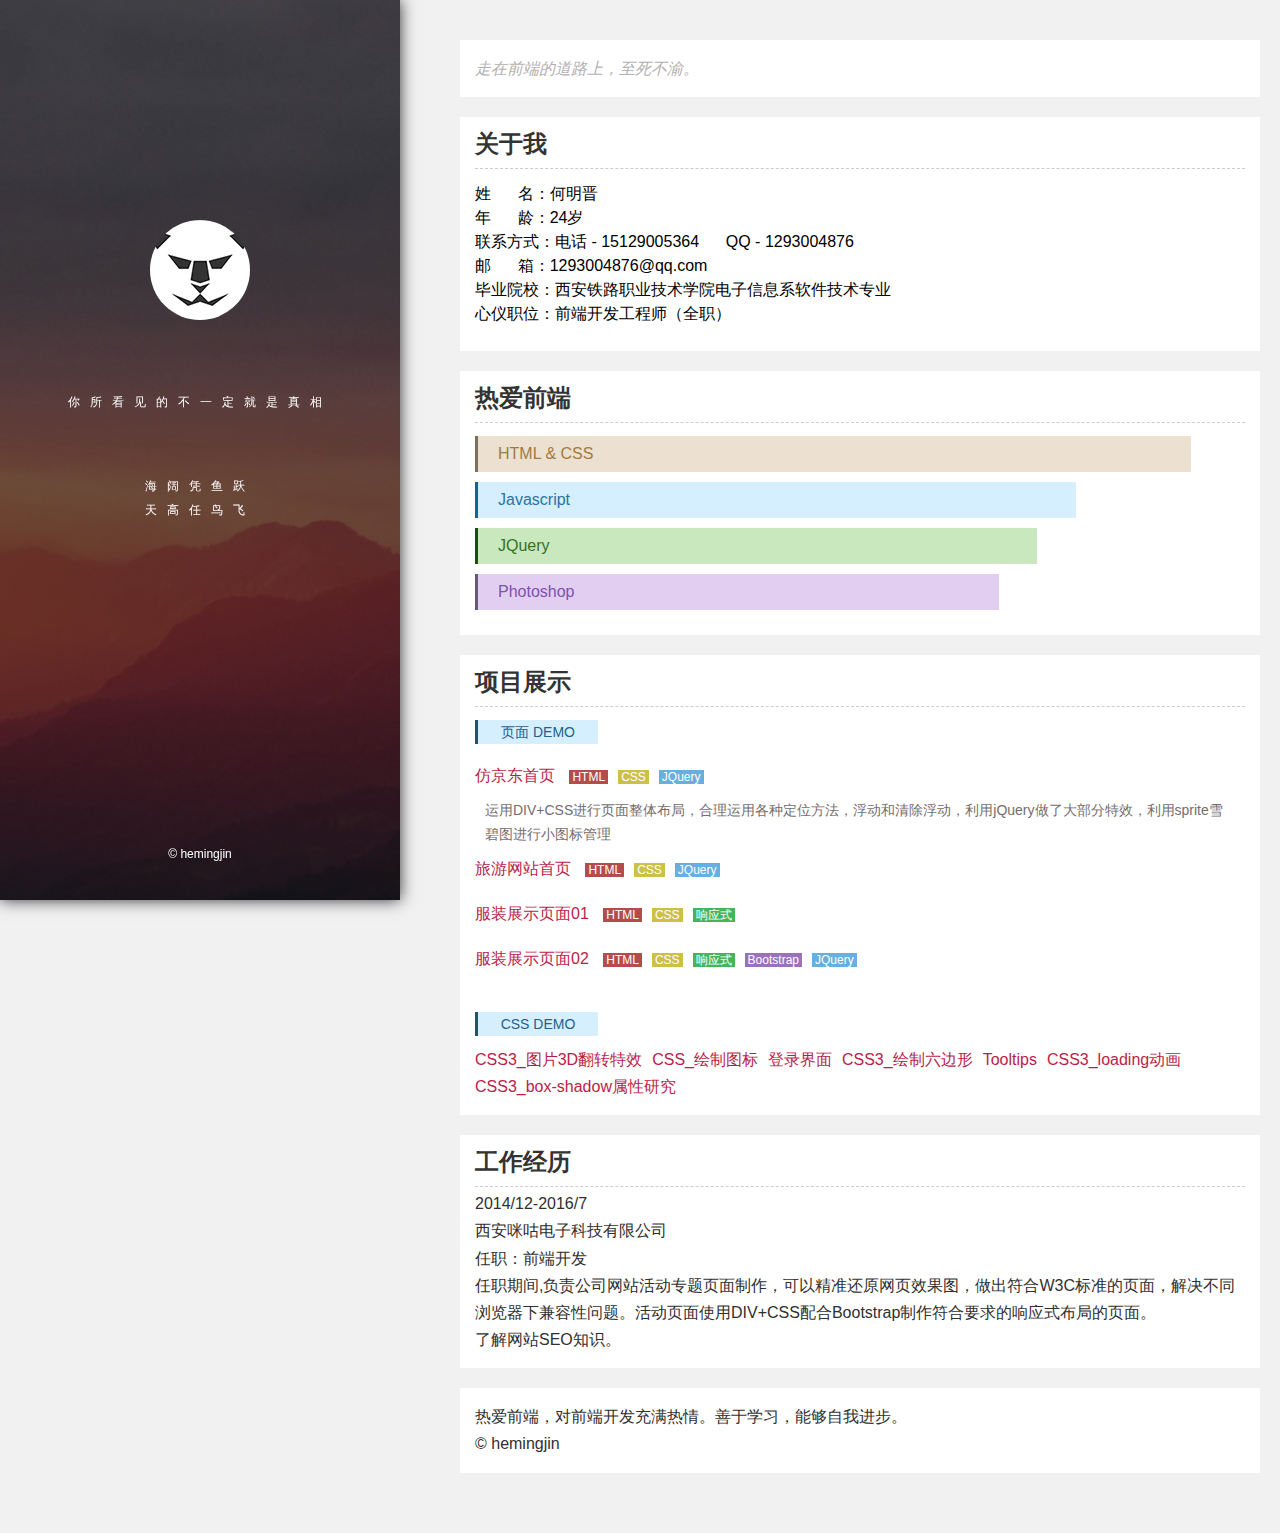
<file: index.html>
<!DOCTYPE html>
<html lang="en">
<head>
	<meta charset="UTF-8">
	<!-- Enable responsiveness on mobile devices-->
  	<meta name="viewport" content="width=device-width, initial-scale=1.0, maximum-scale=1">
	<title>何明晋-个人简历</title>
	<link rel="stylesheet" href="css/reset.css">
	<link rel="stylesheet" href="css/main.css">
</head>
<body>
	<div class="sidebar sidebar-bg">
		<div class="bg-over"></div>
		<div class="logo">
			<img src="img/logo.png" alt="">
		</div>
		<div class="s-item words">
			<p>你所看见的不一定就是真相</p>
		</div>
		<div class="s-item words poem">
			<p>
				海阔凭鱼跃<br>
				天高任鸟飞<br>
			</p>
		</div>
		<div class="s-item copyright">
			<p>&copy; hemingjin</p>
		</div>
	</div>
	<div class="content">
		<div class="con-item">
			<p style="font-style:italic;color:#b3b0b0">走在前端的道路上，至死不渝。</p>
		</div>
		<div class="con-item about">
			<h2 class="item-title">关于我</h2>
			<span class="hr"></span>
			<ul class="demo-list">
				<li>姓&nbsp;&nbsp;&nbsp;&nbsp;&nbsp;&nbsp;名：何明晋</li>
				<li>年&nbsp;&nbsp;&nbsp;&nbsp;&nbsp;&nbsp;龄：24岁</li>
				<li>联系方式：电话 - 15129005364 &nbsp;&nbsp;&nbsp;&nbsp;&nbsp;QQ - 1293004876	</li>
				<li>邮&nbsp;&nbsp;&nbsp;&nbsp;&nbsp;&nbsp;箱：1293004876@qq.com</li>
				<li>毕业院校：西安铁路职业技术学院电子信息系软件技术专业</li>
				<li>心仪职位：前端开发工程师（全职）</li>
				<!-- <li>Github: <a href="https://github.com/hemingjin/" target="_blank">https://github.com/hemingjin/</a> &nbsp;&nbsp;&nbsp;&nbsp;&nbsp;<a href="#">https://hemingjin.github.io/cv/</a></li> -->
			</ul>
			
		</div>
		<div class="con-item about">
			<h2 class="item-title">热爱前端</h2>
			<span class="hr"></span>
			<ul class="tech-list">
				<li class="tech-list-item">
					<h4 class="tech-html html-width">HTML & CSS</h4>
					<div class="tech-item-desc">
						<ul>
							<li>熟练使用DIV+CSS编写兼容各主流浏览器的页面；</li>
							<li>掌握HTML5语义化标签，熟悉响应式布局；</li>
							<li>熟练运用CSS3使页面在现代浏览器上的表现效果更好；</li>
							<li>有响应式页面布局的经验；</li>
						</ul>
					</div>
				</li>
				<li class="tech-list-item">
					<h4 class="tech-js js-width">Javascript</h4>
					<div class="tech-item-desc">
						<ul>
							<li>熟悉原生javascript，模块化，面向对象的编程方式；</li>
							<li>熟练编写符合需求的页面效果；</li>
						</ul>
					</div>
				</li>				
				<li class="tech-list-item">
					<h4 class="tech-jq jq-width">JQuery</h4>
					<div class="tech-item-desc">
						<ul>
							<li>掌握JQuery常用的API，并以此制作各种常见页面效果；</li>
						</ul>
					</div>
				</li>
				<li class="tech-list-item">
					<h4 class="tech-ps ps-width">Photoshop</h4>
					<div class="tech-item-desc">
						<ul>
							<li>熟悉PS基本操作，切图熟练；</li>
							<li>可以利用PS设计简单的图片或页面；</li>
						</ul>
					</div>
				</li>
			</ul>
		</div>
		<div class="con-item demo">
			<h2 class="item-title">项目展示</h2>
			<span class="hr"></span><br>
			<span class="tip">页面 DEMO</span><br>
			<ul class="demo-list">
				<li>
					<a href="page-demo/03/index.html" target="_blank">仿京东首页</a>
					<span class="i-mark i-html">HTML</span><span class="i-mark i-css">CSS</span><span class="i-mark i-jq">JQuery</span>
					<p>运用DIV+CSS进行页面整体布局，合理运用各种定位方法，浮动和清除浮动，利用jQuery做了大部分特效，利用sprite雪碧图进行小图标管理</p>
				</li>
				<li>
					<a href="page-demo/04/index.html" target="_blank">旅游网站首页</a>
					<span class="i-mark i-html">HTML</span><span class="i-mark i-css">CSS</span><span class="i-mark i-jq">JQuery</span>
					<p></p>
				</li>
				<li>
					<a href="page-demo/01/index.html" target="_blank">服装展示页面01</a>
					<span class="i-mark i-html">HTML</span><span class="i-mark i-css">CSS</span><span class="i-mark i-res">响应式</span>
					<p></p>
				</li>
				<li>
					<a href="page-demo/02/index.html" target="_blank">服装展示页面02</a>
					<span class="i-mark i-html">HTML</span><span class="i-mark i-css">CSS</span><span class="i-mark i-res">响应式</span><span class="i-mark i-bt">Bootstrap</span><span class="i-mark i-jq">JQuery</span>
					<p></p>
				</li>
			</ul>
			<span class="tip">CSS DEMO</span><br>
			<p>
					<a href="css-demo/01.html" target="_blank">CSS3_图片3D翻转特效</a><a href="css-demo/02.html" target="_blank">CSS_绘制图标</a><a href="css-demo/03.html" target="_blank">登录界面</a><a href="css-demo/04.html" target="_blank">CSS3_绘制六边形</a><a href="css-demo/05.html" target="_blank">Tooltips</a><a href="css-demo/06.html" target="_blank">CSS3_loading动画</a><a href="css-demo/07.html" target="_blank">CSS3_box-shadow属性研究</a>
			</p>
		</div>
		<div class="con-item about">
			<h2 class="item-title">工作经历</h2>
			<span class="hr"></span>
			<p>2014/12-2016/7</p>
			<p>西安咪咕电子科技有限公司</p>
			<p>任职：前端开发</p>
			<p>任职期间,负责公司网站活动专题页面制作，可以精准还原网页效果图，做出符合W3C标准的页面，解决不同浏览器下兼容性问题。活动页面使用DIV+CSS配合Bootstrap制作符合要求的响应式布局的页面。</p>
			<p>了解网站SEO知识。</p>
		</div>
		<div class="con-item about">
			<p>热爱前端，对前端开发充满热情。善于学习，能够自我进步。</p>
			<p>&copy; hemingjin</p>
		</div>
	</div>


	<script src="js/jquery-1.11.2.min.js"></script>
	<script src="js/main.js"></script>
</body>
</html>
</file>
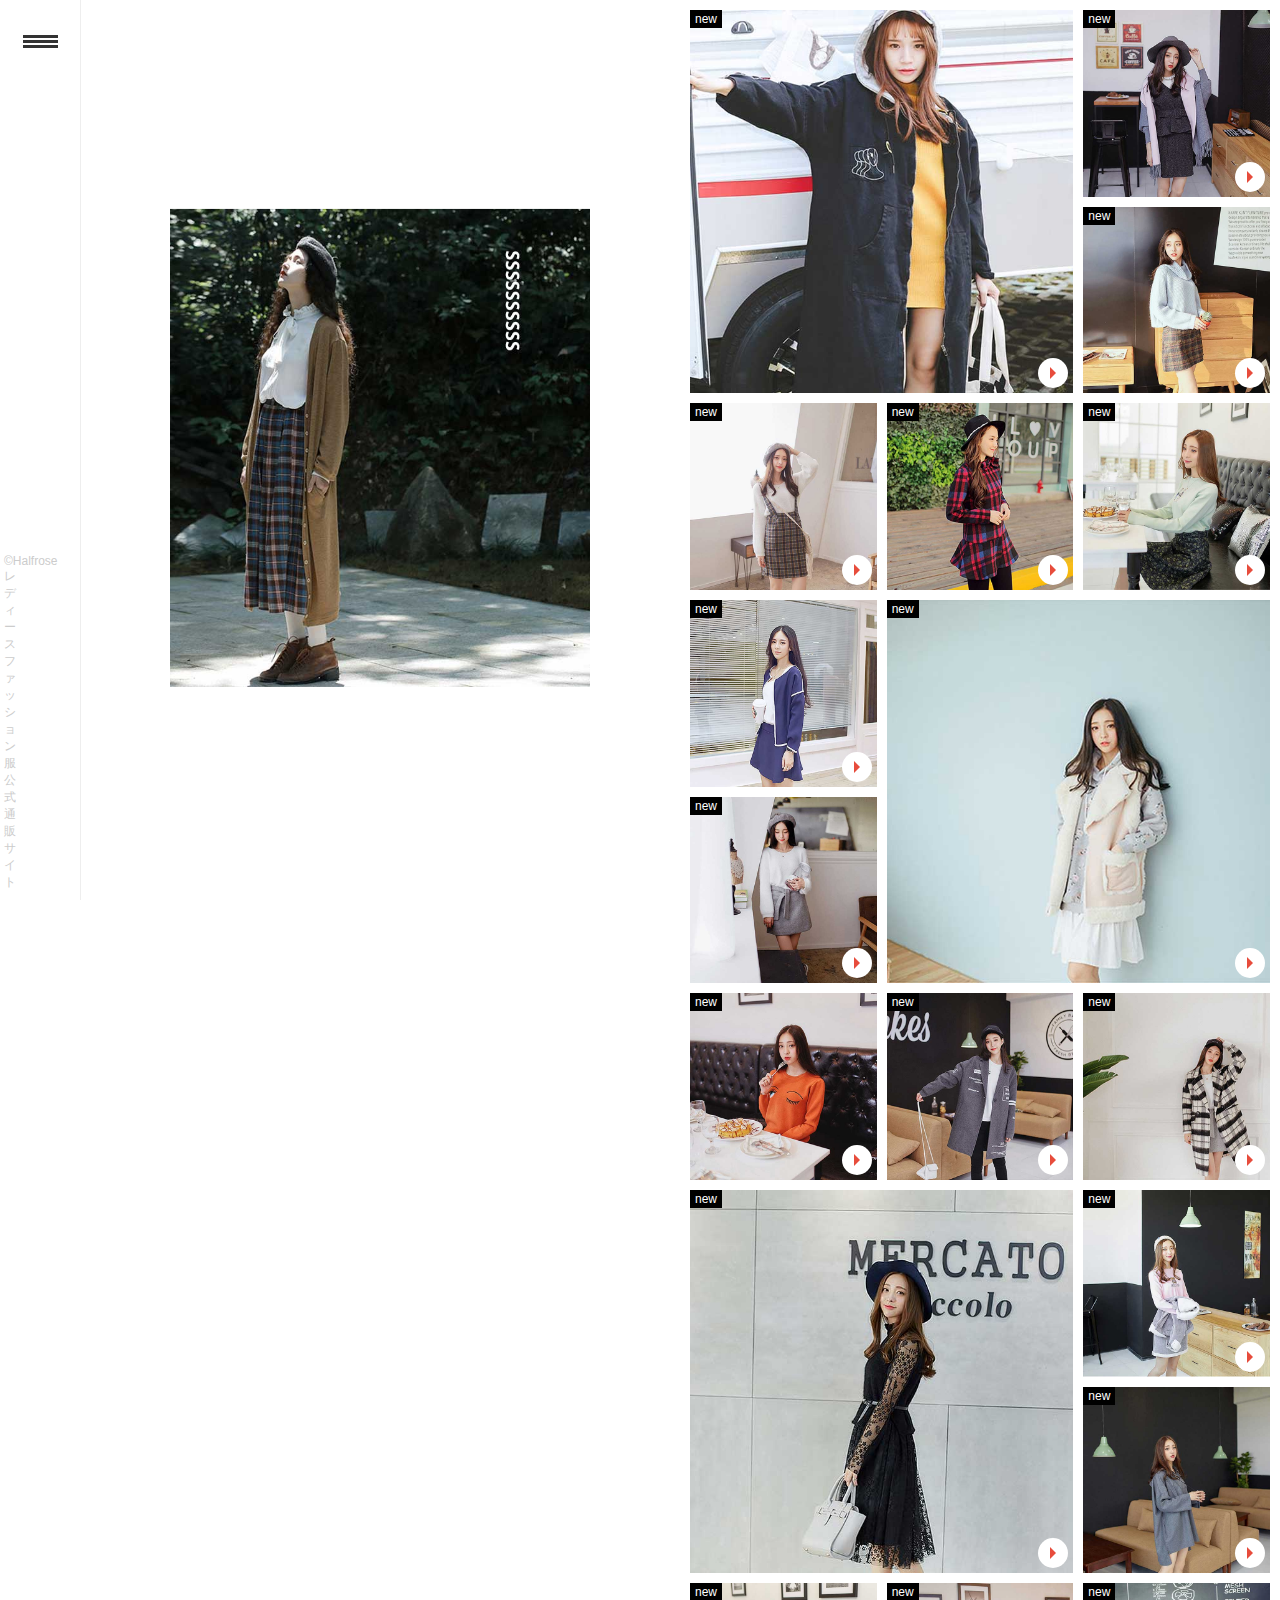
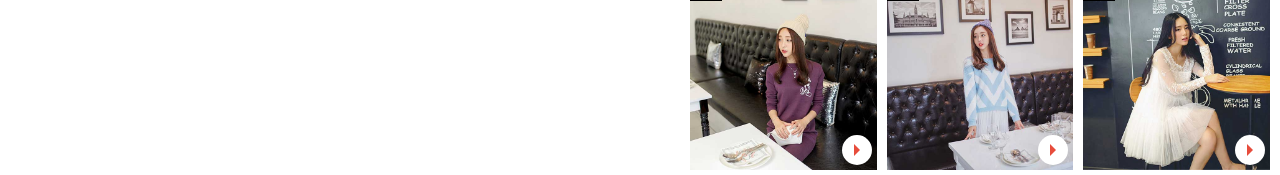
<file: page-demo/01/index.html>
<!DOCTYPE html>
<html lang="ja">
<head>
	<meta charset="UTF-8">
	<title>Halfroseレディース ファッション服公式通販サイト</title>
	<meta name="viewport" content="width=device-width, initial-scale=1, maximum-scale=1"/>
	<meta name="keywords" content="レディース,レディース服,レディースコート,チェスターコート,ニット・セーター,ワンピース,スカート,halfrose,Halfrose">
	<meta name="description" content="今年冬シーズン大注目のチェスターコートは、大人っぽく落ち着いた雰囲気を演出してくれるアイテム！長めの裾のチェスターコートはあえてショーパンを合わせたりカジュアルにデニムに合わせるのもあり！">
	<meta property="og:title" content="Halfroseレディース ファッション服公式通販サイト">
	<meta property="og:type" content="website">
	<meta property="og:url" content="http://www.migutrading.com/rose03/">
	<meta property="og:image" content="">
	<meta property="og:site_name" content="Halfroseレディース ファッション服公式通販サイト">
	<meta property="og:description" content="今年冬シーズン大注目のチェスターコートは、大人っぽく落ち着いた雰囲気を演出してくれるアイテム！長めの裾のチェスターコートはあえてショーパンを合わせたりカジュアルにデニムに合わせるのもあり！">
	<link href="http://netdna.bootstrapcdn.com/font-awesome/4.4.0/css/font-awesome.min.css" rel="stylesheet">
	<link rel="stylesheet" href="css/main.css">
</head>
<body>
	<div id="menu">
		<a id="toggle-menu" class="toggle-menu" href="javascript:void(0)">
			<i class="t-i"></i>
			<i class="m-i"></i>
			<i class="b-i"></i>
			<!--<i></i>-->
		</a>
		<div class="menu-content">
			<ul class="nav">
				<li><a href="#a">詳しくはこちら</a></li>
				<li><a href="#b">詳しくはこちら</a></li>
				<li><a href="#c">詳しくはこちら</a></li>
			</ul>
			<ul class="share-list share-b share-c">
				<li>
                    <a href="http://line.me/R/msg/text/?Halfrose http://www.migutrading.com/rose03/" target="_blank" title="Share on Line">
                    <i class="">line</i></a>
                </li>
				<li>
                    <a data-pocket-label="pocket" data-pocket-count="vertical" href="http://getpocket.com/edit?url=http://www.migutrading.com/rose03/" target="_blank" title="Share on Pocket">
                    <i class="">B</i></a>
                </li>
				<li>
                    <a href="http://b.hatena.ne.jp/add?url=http://www.migutrading.com/rose03/" data-hatena-bookmark-title="Syncer" data-hatena-bookmark-layout="vertical-balloon" data-hatena-bookmark-lang="ja" title="Share on Hatena" target="_blank">
                    <i class="fa fa-get-pocket"></i></a>
                </li>
				<li>
                    <a href="https://twitter.com/share?url=http://www.migutrading.com/rose03/&text=Halfroseレディース ファッション服公式通販サイト" data-dnt="true" target="_blank" title="Share on Twitter">
                    <i class="fa fa-twitter"></i></a>
                </li>
				<li>
                    <a data-action="share" data-annotation="bubble" data-href="http://www.migutrading.com/rose03/" href="https://plus.google.com/share?url=http://www.migutrading.com/rose03/" title="Share on Google" target="_blank" class="share-c">                    
                    <i class="fa fa-google-plus"></i></a>
                </li>
				<li>
                    <a data-href="http://www.migutrading.com/rose03/" data-layout="button_count" data-action="like" data-show-faces="true" data-share="false" href="https://www.facebook.com/sharer/sharer.php?u=http://www.migutrading.com/rose03/" title="Share on Facebook" target="_blank" title="Share on Facebook">
                    <i class="fa fa-facebook"></i>
                    </a>
                </li>
			</ul>
            <div class="copyright">
                <p><a href="http://www.amazon.co.jp/s?merchant=A1UK1X2DV1X48V" target="_blank">&copy;Halfroseレディース ファッション服公式通販サイト</a></p>
            </div>

		</div>
	</div>
	
	<div id="main">
		<div class="left-slider">
			<div class="slider-inner">
				<div class="slider-item">
                    <div class="callbacks_container">
                         <ul class="slider-img" id="slider-img">
                            <li><img src="img/slide-1.jpg" alt=""></li>
                            <li><img src="img/slide-2.jpg" alt=""></li>
                        </ul>
                    </div>
				</div>
			</div>
		</div>
		<div class="right-gallery">
			<div class="gallery-inner">
				<div id="photo-stream" class="photo-stream">
					<!--photo-group-->
					<div class="photo-group photo-left" id="a">
						<div class="photo-group-item">
							<a href="javascript:void(0)" class="photo-url">
								<img src="img/a-1.jpg" alt="Halfroseレディース ファッション服公式通販サイト" title="Halfroseレディース ファッション服公式通販サイト">
							</a>
							<div class="photo-desc">
								<!--<p>Halfroseレディース ファッション服公式通販サイト</p>-->
								<a href="" class="photo-btn" target="_blank">詳しくはこちら</a>
								<div class="desc-t"></div>
								<div class="desc-l"></div>
								<div class="desc-r"></div>
								<div class="desc-b"></div>
							</div>
							<span class="photo-go"></span>
							<!--hidden-->
							<div class="hidden">
								<div class="hidden-img">
									<img src="img/a-1.jpg" alt="">									
								</div>
								<div class="hidden-title">
									<p>Halfroseレディース ファッション服公式通販サイト</p>
								</div>
								<div class="hidden-middle">
                                    <p class="hidden-custom">
価格がとてもお安いので、正直あまり期待していませんでしたが、届いてみるととても良い商品だったので本当にびっくりしま した。<br>
想像以上に良かったです♪デザイン違いで同価格の商品が出れば、ぜひまた購入したいです。
                                    </p>
                                    <div class="hidden-right">
                                        <p><span class="price">価格</span><span class="price-num">4,600</span></p>
                                        <a href="" class="hidden-btn" target="_blank">詳しくはこちら</a>
                                    </div>
									
								</div>
								<div class="hidden-share">
									<ul class="share-list share-a">
										<li>
                                            <a href="http://line.me/R/msg/text/?Halfrose http://www.migutrading.com/rose03/" target="_blank" title="Share on Line">
                                            <i class="">line</i></a>
                                        </li>
                                        <li>
                                            <a data-pocket-label="pocket" data-pocket-count="vertical" href="http://getpocket.com/edit?url=http://www.migutrading.com/rose03/" target="_blank" title="Share on Pocket">
                                            <i class="">B</i></a>
                                        </li>
                                        <li>
                                            <a href="http://b.hatena.ne.jp/add?url=http://www.migutrading.com/rose03/" data-hatena-bookmark-title="Syncer" data-hatena-bookmark-layout="vertical-balloon" data-hatena-bookmark-lang="ja" title="Share on Hatena" target="_blank">
                                            <i class="fa fa-get-pocket"></i></a>
                                        </li>
                                        <li>
                                            <a href="https://twitter.com/share?url=http://www.migutrading.com/rose03/&text=Halfroseレディース ファッション服公式通販サイト" data-dnt="true" target="_blank" title="Share on Twitter">
                                            <i class="fa fa-twitter"></i></a>
                                        </li>
                                        <li>
                                            <a data-action="share" data-annotation="bubble" data-href="http://www.migutrading.com/rose03/" href="https://plus.google.com/share?url=http://www.migutrading.com/rose03/" title="Share on Google" target="_blank" class="share-c">                    
                                            <i class="fa fa-google-plus"></i></a>
                                        </li>
                                        <li>
                                            <a data-href="http://www.migutrading.com/rose03/" data-layout="button_count" data-action="like" data-show-faces="true" data-share="false" href="https://www.facebook.com/sharer/sharer.php?u=http://www.migutrading.com/rose03/" title="Share on Facebook" target="_blank" title="Share on Facebook">
                                            <i class="fa fa-facebook"></i>
                                            </a>
                                        </li>
									</ul>
								</div>								
							</div>
							<!--hidden end-->
						</div>
						<div class="photo-group-item">
							<a href="javascript:void(0)" class="photo-url">
								<img src="img/a-2.jpg" alt="">
							</a>
							<div class="photo-desc">
								<p>Halfroseレディース ファッション服公式通販サイト</p>
								<a href="" class="photo-btn" target="_blank">詳しくはこちら</a>
								<div class="desc-t"></div>
								<div class="desc-l"></div>
								<div class="desc-r"></div>
								<div class="desc-b"></div>
							</div>
							<span class="photo-go"></span>
							<div class="hidden">
								<div class="hidden-img">
									<img src="img/a-2.jpg" alt="">									
								</div>
								<div class="hidden-title">
									<p>Halfroseレディース ファッション服公式通販サイト</p>
								</div>
								<div class="hidden-middle">
                                    <p class="hidden-custom">普段使いにしたくて購入しましたが、光沢もあり、また縫製も丁寧です。主人が値段に驚いていました。グレーを購入したので 、長い期間着用できるので良しとします。色違いで欲しくなるくらいコスパは良いです。</p>
									 <div class="hidden-right">
                                        <p><span class="price">価格</span><span class="price-num">4,600</span></p>
                                        <a href="" class="hidden-btn" target="_blank">詳しくはこちら</a>
                                    </div>
								</div>
								<div class="hidden-share">
									<ul class="share-list share-a">
										<li>
                                            <a href="http://line.me/R/msg/text/?Halfrose http://www.migutrading.com/rose03/" target="_blank" title="Share on Line">
                                            <i class="">line</i></a>
                                        </li>
                                        <li>
                                            <a data-pocket-label="pocket" data-pocket-count="vertical" href="http://getpocket.com/edit?url=http://www.migutrading.com/rose03/" target="_blank" title="Share on Pocket">
                                            <i class="">B</i></a>
                                        </li>
                                        <li>
                                            <a href="http://b.hatena.ne.jp/add?url=http://www.migutrading.com/rose03/" data-hatena-bookmark-title="Syncer" data-hatena-bookmark-layout="vertical-balloon" data-hatena-bookmark-lang="ja" title="Share on Hatena" target="_blank">
                                            <i class="fa fa-get-pocket"></i></a>
                                        </li>
                                        <li>
                                            <a href="https://twitter.com/share?url=http://www.migutrading.com/rose03/&text=Halfroseレディース ファッション服公式通販サイト" data-dnt="true" target="_blank" title="Share on Twitter">
                                            <i class="fa fa-twitter"></i></a>
                                        </li>
                                        <li>
                                            <a data-action="share" data-annotation="bubble" data-href="http://www.migutrading.com/rose03/" href="https://plus.google.com/share?url=http://www.migutrading.com/rose03/" title="Share on Google" target="_blank" class="share-c">                    
                                            <i class="fa fa-google-plus"></i></a>
                                        </li>
                                        <li>
                                            <a data-href="http://www.migutrading.com/rose03/" data-layout="button_count" data-action="like" data-show-faces="true" data-share="false" href="https://www.facebook.com/sharer/sharer.php?u=http://www.migutrading.com/rose03/" title="Share on Facebook" target="_blank" title="Share on Facebook">
                                            <i class="fa fa-facebook"></i>
                                            </a>
                                        </li>
									</ul>
								</div>
							</div>
						</div>
						<div class="photo-group-item">
							<a href="javascript:void(0)" class="photo-url">
								<img src="img/a-3.jpg" alt="">
							</a>
							<div class="photo-desc">
								<!--<p>Halfroseレディース ファッション服公式通販サイト</p>-->
								<a href="" class="photo-btn" target="_blank">詳しくはこちら</a>
								<div class="desc-t"></div>
								<div class="desc-l"></div>
								<div class="desc-r"></div>
								<div class="desc-b"></div>
							</div>
							<span class="photo-go"></span>
							<div class="hidden">
								<div class="hidden-img">
									<img src="img/a-3.jpg" alt="">									
								</div>
								<div class="hidden-title">
									<p>Halfroseレディース ファッション服公式通販サイト</p>
								</div>
								<div class="hidden-middle">
                                    <p class="hidden-custom"></p>
									 <div class="hidden-right">
                                        <p><span class="price">価格</span><span class="price-num">4,600</span></p>
                                        <a href="" class="hidden-btn" target="_blank">詳しくはこちら</a>
                                    </div>
								</div>
								<div class="hidden-share">
									<ul class="share-list share-a">
										<li>
                                            <a href="http://line.me/R/msg/text/?Halfrose http://www.migutrading.com/rose03/" target="_blank" title="Share on Line">
                                            <i class="">line</i></a>
                                        </li>
                                        <li>
                                            <a data-pocket-label="pocket" data-pocket-count="vertical" href="http://getpocket.com/edit?url=http://www.migutrading.com/rose03/" target="_blank" title="Share on Pocket">
                                            <i class="">B</i></a>
                                        </li>
                                        <li>
                                            <a href="http://b.hatena.ne.jp/add?url=http://www.migutrading.com/rose03/" data-hatena-bookmark-title="Syncer" data-hatena-bookmark-layout="vertical-balloon" data-hatena-bookmark-lang="ja" title="Share on Hatena" target="_blank">
                                            <i class="fa fa-get-pocket"></i></a>
                                        </li>
                                        <li>
                                            <a href="https://twitter.com/share?url=http://www.migutrading.com/rose03/&text=Halfroseレディース ファッション服公式通販サイト" data-dnt="true" target="_blank" title="Share on Twitter">
                                            <i class="fa fa-twitter"></i></a>
                                        </li>
                                        <li>
                                            <a data-action="share" data-annotation="bubble" data-href="http://www.migutrading.com/rose03/" href="https://plus.google.com/share?url=http://www.migutrading.com/rose03/" title="Share on Google" target="_blank" class="share-c">                    
                                            <i class="fa fa-google-plus"></i></a>
                                        </li>
                                        <li>
                                            <a data-href="http://www.migutrading.com/rose03/" data-layout="button_count" data-action="like" data-show-faces="true" data-share="false" href="https://www.facebook.com/sharer/sharer.php?u=http://www.migutrading.com/rose03/" title="Share on Facebook" target="_blank" title="Share on Facebook">
                                            <i class="fa fa-facebook"></i>
                                            </a>
                                        </li>
									</ul>
								</div>
							</div>
						</div>
						<div class="photo-group-item">
							<a href="javascript:void(0)" class="photo-url">
								<img src="img/a-4.jpg" alt="">
							</a>
							<div class="photo-desc">
								<!--<p>Halfroseレディース ファッション服公式通販サイト</p>-->
								<a href="" class="photo-btn" target="_blank">詳しくはこちら</a>
								<div class="desc-t"></div>
								<div class="desc-l"></div>
								<div class="desc-r"></div>
								<div class="desc-b"></div>
							</div>
							<span class="photo-go"></span>
							<div class="hidden">
								<div class="hidden-img">
									<img src="img/a-4.jpg" alt="">									
								</div>
								<div class="hidden-title">
									<p>Halfroseレディース ファッション服公式通販サイト</p>
								</div>
								<div class="hidden-middle">
                                    <p class="hidden-custom">注文してすぐに商品が届きました。このお値段でこのクオリティは納得です。黒を購入しましたが、素敵な黒でした。
色違いでもう一着検討中です。<br>
他の方のレビューにあるような重さや薄さは、私はそんなに気になりませんでした。</p>
									 <div class="hidden-right">
                                        <p><span class="price">価格</span><span class="price-num">4,600</span></p>
                                        <a href="" class="hidden-btn" target="_blank">詳しくはこちら</a>
                                    </div>
								</div>
								<div class="hidden-share">
									<ul class="share-list share-a">
										<li>
                                            <a href="http://line.me/R/msg/text/?Halfrose http://www.migutrading.com/rose03/" target="_blank" title="Share on Line">
                                            <i class="">line</i></a>
                                        </li>
                                        <li>
                                            <a data-pocket-label="pocket" data-pocket-count="vertical" href="http://getpocket.com/edit?url=http://www.migutrading.com/rose03/" target="_blank" title="Share on Pocket">
                                            <i class="">B</i></a>
                                        </li>
                                        <li>
                                            <a href="http://b.hatena.ne.jp/add?url=http://www.migutrading.com/rose03/" data-hatena-bookmark-title="Syncer" data-hatena-bookmark-layout="vertical-balloon" data-hatena-bookmark-lang="ja" title="Share on Hatena" target="_blank">
                                            <i class="fa fa-get-pocket"></i></a>
                                        </li>
                                        <li>
                                            <a href="https://twitter.com/share?url=http://www.migutrading.com/rose03/&text=Halfroseレディース ファッション服公式通販サイト" data-dnt="true" target="_blank" title="Share on Twitter">
                                            <i class="fa fa-twitter"></i></a>
                                        </li>
                                        <li>
                                            <a data-action="share" data-annotation="bubble" data-href="http://www.migutrading.com/rose03/" href="https://plus.google.com/share?url=http://www.migutrading.com/rose03/" title="Share on Google" target="_blank" class="share-c">                    
                                            <i class="fa fa-google-plus"></i></a>
                                        </li>
                                        <li>
                                            <a data-href="http://www.migutrading.com/rose03/" data-layout="button_count" data-action="like" data-show-faces="true" data-share="false" href="https://www.facebook.com/sharer/sharer.php?u=http://www.migutrading.com/rose03/" title="Share on Facebook" target="_blank" title="Share on Facebook">
                                            <i class="fa fa-facebook"></i>
                                            </a>
                                        </li>
									</ul>
								</div>
							</div>
						</div>
						<div class="photo-group-item">
							<a href="javascript:void(0)" class="photo-url">
								<img src="img/a-5.jpg" alt="">
							</a>
							<div class="photo-desc">
								<!--<p>Halfroseレディース ファッション服公式通販サイト</p>-->
								<a href="" class="photo-btn" target="_blank">詳しくはこちら</a>
								<div class="desc-t"></div>
								<div class="desc-l"></div>
								<div class="desc-r"></div>
								<div class="desc-b"></div>
							</div>
							<span class="photo-go"></span>
							<div class="hidden">
								<div class="hidden-img">
									<img src="img/a-5.jpg" alt="">									
								</div>
								<div class="hidden-title">
									<p>Halfroseレディース ファッション服公式通販サイト</p>
								</div>
								<div class="hidden-middle">
									 <div class="hidden-right">
                                        <p><span class="price">価格</span><span class="price-num">4,600</span></p>
                                        <a href="" class="hidden-btn" target="_blank">詳しくはこちら</a>
                                    </div>
								</div>
								<div class="hidden-share">
									<ul class="share-list share-a">
										<li>
                                            <a href="http://line.me/R/msg/text/?Halfrose http://www.migutrading.com/rose03/" target="_blank" title="Share on Line">
                                            <i class="">line</i></a>
                                        </li>
                                        <li>
                                            <a data-pocket-label="pocket" data-pocket-count="vertical" href="http://getpocket.com/edit?url=http://www.migutrading.com/rose03/" target="_blank" title="Share on Pocket">
                                            <i class="">B</i></a>
                                        </li>
                                        <li>
                                            <a href="http://b.hatena.ne.jp/add?url=http://www.migutrading.com/rose03/" data-hatena-bookmark-title="Syncer" data-hatena-bookmark-layout="vertical-balloon" data-hatena-bookmark-lang="ja" title="Share on Hatena" target="_blank">
                                            <i class="fa fa-get-pocket"></i></a>
                                        </li>
                                        <li>
                                            <a href="https://twitter.com/share?url=http://www.migutrading.com/rose03/&text=Halfroseレディース ファッション服公式通販サイト" data-dnt="true" target="_blank" title="Share on Twitter">
                                            <i class="fa fa-twitter"></i></a>
                                        </li>
                                        <li>
                                            <a data-action="share" data-annotation="bubble" data-href="http://www.migutrading.com/rose03/" href="https://plus.google.com/share?url=http://www.migutrading.com/rose03/" title="Share on Google" target="_blank" class="share-c">                    
                                            <i class="fa fa-google-plus"></i></a>
                                        </li>
                                        <li>
                                            <a data-href="http://www.migutrading.com/rose03/" data-layout="button_count" data-action="like" data-show-faces="true" data-share="false" href="https://www.facebook.com/sharer/sharer.php?u=http://www.migutrading.com/rose03/" title="Share on Facebook" target="_blank" title="Share on Facebook">
                                            <i class="fa fa-facebook"></i>
                                            </a>
                                        </li>
									</ul>
								</div>
							</div>
						</div>
						<div class="photo-group-item">
							<a href="javascript:void(0)" class="photo-url">
								<img src="img/a-6.jpg" alt="">
							</a>
							<div class="photo-desc">
								<!--<p>Halfroseレディース ファッション服公式通販サイト</p>-->
								<a href="" class="photo-btn" target="_blank">詳しくはこちら</a>
								<div class="desc-t"></div>
								<div class="desc-l"></div>
								<div class="desc-r"></div>
								<div class="desc-b"></div>
							</div>
							<span class="photo-go"></span>
							<div class="hidden">
								<div class="hidden-img">
									<img src="img/a-6.jpg" alt="">									
								</div>
								<div class="hidden-title">
									<p>Halfroseレディース ファッション服公式通販サイト</p>
								</div>
								<div class="hidden-middle">
									 <div class="hidden-right">
                                        <p><span class="price">価格</span><span class="price-num">4,600</span></p>
                                        <a href="" class="hidden-btn" target="_blank">詳しくはこちら</a>
                                    </div>
								</div>
								<div class="hidden-share">
									<ul class="share-list share-a">
										<li>
                                            <a href="http://line.me/R/msg/text/?Halfrose http://www.migutrading.com/rose03/" target="_blank" title="Share on Line">
                                            <i class="">line</i></a>
                                        </li>
                                        <li>
                                            <a data-pocket-label="pocket" data-pocket-count="vertical" href="http://getpocket.com/edit?url=http://www.migutrading.com/rose03/" target="_blank" title="Share on Pocket">
                                            <i class="">B</i></a>
                                        </li>
                                        <li>
                                            <a href="http://b.hatena.ne.jp/add?url=http://www.migutrading.com/rose03/" data-hatena-bookmark-title="Syncer" data-hatena-bookmark-layout="vertical-balloon" data-hatena-bookmark-lang="ja" title="Share on Hatena" target="_blank">
                                            <i class="fa fa-get-pocket"></i></a>
                                        </li>
                                        <li>
                                            <a href="https://twitter.com/share?url=http://www.migutrading.com/rose03/&text=Halfroseレディース ファッション服公式通販サイト" data-dnt="true" target="_blank" title="Share on Twitter">
                                            <i class="fa fa-twitter"></i></a>
                                        </li>
                                        <li>
                                            <a data-action="share" data-annotation="bubble" data-href="http://www.migutrading.com/rose03/" href="https://plus.google.com/share?url=http://www.migutrading.com/rose03/" title="Share on Google" target="_blank" class="share-c">                    
                                            <i class="fa fa-google-plus"></i></a>
                                        </li>
                                        <li>
                                            <a data-href="http://www.migutrading.com/rose03/" data-layout="button_count" data-action="like" data-show-faces="true" data-share="false" href="https://www.facebook.com/sharer/sharer.php?u=http://www.migutrading.com/rose03/" title="Share on Facebook" target="_blank" title="Share on Facebook">
                                            <i class="fa fa-facebook"></i>
                                            </a>
                                        </li>
									</ul>
								</div>
							</div>
						</div>
					</div>	
					<!--photo-group end-->
					<!--photo-group-->
					<div class="photo-group photo-right" id="b">
						<div class="photo-group-item">
							<a href="javascript:void(0)" class="photo-url">
								<img src="img/a-7.jpg" alt="">
							</a>
							<div class="photo-desc">
								<!--<p>Halfroseレディース ファッション服公式通販サイト</p>-->
								<a href="" class="photo-btn" target="_blank">詳しくはこちら</a>
								<div class="desc-t"></div>
								<div class="desc-l"></div>
								<div class="desc-r"></div>
								<div class="desc-b"></div>
							</div>
							<span class="photo-go"></span>
							<!--hidden-->
							<div class="hidden">
								<div class="hidden-img">
									<img src="img/a-7.jpg" alt="">									
								</div>
								<div class="hidden-title">
									<p>Halfroseレディース ファッション服公式通販サイト</p>
								</div>
								<div class="hidden-middle">
									<p class="hidden-custom"></p>
									 <div class="hidden-right">
                                        <p><span class="price">価格</span><span class="price-num">4,600</span></p>
                                        <a href="" class="hidden-btn" target="_blank">詳しくはこちら</a>
                                    </div>
								</div>
								<div class="hidden-share">
									<ul class="share-list share-a">
										<li>
                                            <a href="http://line.me/R/msg/text/?Halfrose http://www.migutrading.com/rose03/" target="_blank" title="Share on Line">
                                            <i class="">line</i></a>
                                        </li>
                                        <li>
                                            <a data-pocket-label="pocket" data-pocket-count="vertical" href="http://getpocket.com/edit?url=http://www.migutrading.com/rose03/" target="_blank" title="Share on Pocket">
                                            <i class="">B</i></a>
                                        </li>
                                        <li>
                                            <a href="http://b.hatena.ne.jp/add?url=http://www.migutrading.com/rose03/" data-hatena-bookmark-title="Syncer" data-hatena-bookmark-layout="vertical-balloon" data-hatena-bookmark-lang="ja" title="Share on Hatena" target="_blank">
                                            <i class="fa fa-get-pocket"></i></a>
                                        </li>
                                        <li>
                                            <a href="https://twitter.com/share?url=http://www.migutrading.com/rose03/&text=Halfroseレディース ファッション服公式通販サイト" data-dnt="true" target="_blank" title="Share on Twitter">
                                            <i class="fa fa-twitter"></i></a>
                                        </li>
                                        <li>
                                            <a data-action="share" data-annotation="bubble" data-href="http://www.migutrading.com/rose03/" href="https://plus.google.com/share?url=http://www.migutrading.com/rose03/" title="Share on Google" target="_blank" class="share-c">                    
                                            <i class="fa fa-google-plus"></i></a>
                                        </li>
                                        <li>
                                            <a data-href="http://www.migutrading.com/rose03/" data-layout="button_count" data-action="like" data-show-faces="true" data-share="false" href="https://www.facebook.com/sharer/sharer.php?u=http://www.migutrading.com/rose03/" title="Share on Facebook" target="_blank" title="Share on Facebook">
                                            <i class="fa fa-facebook"></i>
                                            </a>
                                        </li>
									</ul>
								</div>								
							</div>
							<!--hidden end-->
						</div>
						<div class="photo-group-item">
							<a href="javascript:void(0)" class="photo-url">
								<img src="img/a-8.jpg" alt="">
							</a>
							<div class="photo-desc">
								<p>Halfroseレディース ファッション服公式通販サイト</p>
								<a href="" class="photo-btn" target="_blank">詳しくはこちら</a>
								<div class="desc-t"></div>
								<div class="desc-l"></div>
								<div class="desc-r"></div>
								<div class="desc-b"></div>
							</div>
							<span class="photo-go"></span>
							<div class="hidden">
								<div class="hidden-img">
									<img src="img/a-8.jpg" alt="">									
								</div>
								<div class="hidden-title">
									<p>Halfroseレディース ファッション服公式通販サイト</p>
								</div>
								<div class="hidden-middle">
									<p class="hidden-custom"></p>
									 <div class="hidden-right">
                                        <p><span class="price">価格</span><span class="price-num">4,600</span></p>
                                        <a href="" class="hidden-btn" target="_blank">詳しくはこちら</a>
                                    </div>
								</div>
								<div class="hidden-share">
									<ul class="share-list share-a">
										<li>
                                            <a href="http://line.me/R/msg/text/?Halfrose http://www.migutrading.com/rose03/" target="_blank" title="Share on Line">
                                            <i class="">line</i></a>
                                        </li>
                                        <li>
                                            <a data-pocket-label="pocket" data-pocket-count="vertical" href="http://getpocket.com/edit?url=http://www.migutrading.com/rose03/" target="_blank" title="Share on Pocket">
                                            <i class="">B</i></a>
                                        </li>
                                        <li>
                                            <a href="http://b.hatena.ne.jp/add?url=http://www.migutrading.com/rose03/" data-hatena-bookmark-title="Syncer" data-hatena-bookmark-layout="vertical-balloon" data-hatena-bookmark-lang="ja" title="Share on Hatena" target="_blank">
                                            <i class="fa fa-get-pocket"></i></a>
                                        </li>
                                        <li>
                                            <a href="https://twitter.com/share?url=http://www.migutrading.com/rose03/&text=Halfroseレディース ファッション服公式通販サイト" data-dnt="true" target="_blank" title="Share on Twitter">
                                            <i class="fa fa-twitter"></i></a>
                                        </li>
                                        <li>
                                            <a data-action="share" data-annotation="bubble" data-href="http://www.migutrading.com/rose03/" href="https://plus.google.com/share?url=http://www.migutrading.com/rose03/" title="Share on Google" target="_blank" class="share-c">                    
                                            <i class="fa fa-google-plus"></i></a>
                                        </li>
                                        <li>
                                            <a data-href="http://www.migutrading.com/rose03/" data-layout="button_count" data-action="like" data-show-faces="true" data-share="false" href="https://www.facebook.com/sharer/sharer.php?u=http://www.migutrading.com/rose03/" title="Share on Facebook" target="_blank" title="Share on Facebook">
                                            <i class="fa fa-facebook"></i>
                                            </a>
                                        </li>
									</ul>
								</div>
							</div>
						</div>
						<div class="photo-group-item">
							<a href="javascript:void(0)" class="photo-url">
								<img src="img/a-9.jpg" alt="">
							</a>
							<div class="photo-desc">
								<!--<p>Halfroseレディース ファッション服公式通販サイト</p>-->
								<a href="" class="photo-btn" target="_blank">詳しくはこちら</a>
								<div class="desc-t"></div>
								<div class="desc-l"></div>
								<div class="desc-r"></div>
								<div class="desc-b"></div>
							</div>
							<span class="photo-go"></span>
							<div class="hidden">
								<div class="hidden-img">
									<img src="img/a-9.jpg" alt="">									
								</div>
								<div class="hidden-title">
									<p>Halfroseレディース ファッション服公式通販サイト</p>
								</div>
								<div class="hidden-middle">
									<p class="hidden-custom"></p>
									 <div class="hidden-right">
                                        <p><span class="price">価格</span><span class="price-num">4,600</span></p>
                                        <a href="" class="hidden-btn" target="_blank">詳しくはこちら</a>
                                    </div>
								</div>
								<div class="hidden-share">
									<ul class="share-list share-a">
										<li>
                                            <a href="http://line.me/R/msg/text/?Halfrose http://www.migutrading.com/rose03/" target="_blank" title="Share on Line">
                                            <i class="">line</i></a>
                                        </li>
                                        <li>
                                            <a data-pocket-label="pocket" data-pocket-count="vertical" href="http://getpocket.com/edit?url=http://www.migutrading.com/rose03/" target="_blank" title="Share on Pocket">
                                            <i class="">B</i></a>
                                        </li>
                                        <li>
                                            <a href="http://b.hatena.ne.jp/add?url=http://www.migutrading.com/rose03/" data-hatena-bookmark-title="Syncer" data-hatena-bookmark-layout="vertical-balloon" data-hatena-bookmark-lang="ja" title="Share on Hatena" target="_blank">
                                            <i class="fa fa-get-pocket"></i></a>
                                        </li>
                                        <li>
                                            <a href="https://twitter.com/share?url=http://www.migutrading.com/rose03/&text=Halfroseレディース ファッション服公式通販サイト" data-dnt="true" target="_blank" title="Share on Twitter">
                                            <i class="fa fa-twitter"></i></a>
                                        </li>
                                        <li>
                                            <a data-action="share" data-annotation="bubble" data-href="http://www.migutrading.com/rose03/" href="https://plus.google.com/share?url=http://www.migutrading.com/rose03/" title="Share on Google" target="_blank" class="share-c">                    
                                            <i class="fa fa-google-plus"></i></a>
                                        </li>
                                        <li>
                                            <a data-href="http://www.migutrading.com/rose03/" data-layout="button_count" data-action="like" data-show-faces="true" data-share="false" href="https://www.facebook.com/sharer/sharer.php?u=http://www.migutrading.com/rose03/" title="Share on Facebook" target="_blank" title="Share on Facebook">
                                            <i class="fa fa-facebook"></i>
                                            </a>
                                        </li>
									</ul>
								</div>
							</div>
						</div>
						<div class="photo-group-item">
							<a href="javascript:void(0)" class="photo-url">
								<img src="img/a-10.jpg" alt="">
							</a>
							<div class="photo-desc">
								<!--<p>Halfroseレディース ファッション服公式通販サイト</p>-->
								<a href="" class="photo-btn" target="_blank">詳しくはこちら</a>
								<div class="desc-t"></div>
								<div class="desc-l"></div>
								<div class="desc-r"></div>
								<div class="desc-b"></div>
							</div>
							<span class="photo-go"></span>
							<div class="hidden">
								<div class="hidden-img">
									<img src="img/a-10.jpg" alt="">									
								</div>
								<div class="hidden-title">
									<p>Halfroseレディース ファッション服公式通販サイト</p>
								</div>
								<div class="hidden-middle">
									<p class="hidden-custom"></p>
									 <div class="hidden-right">
                                        <p><span class="price">価格</span><span class="price-num">4,600</span></p>
                                        <a href="" class="hidden-btn" target="_blank">詳しくはこちら</a>
                                    </div>
								</div>
								<div class="hidden-share">
									<ul class="share-list share-a">
										<li>
                                            <a href="http://line.me/R/msg/text/?Halfrose http://www.migutrading.com/rose03/" target="_blank" title="Share on Line">
                                            <i class="">line</i></a>
                                        </li>
                                        <li>
                                            <a data-pocket-label="pocket" data-pocket-count="vertical" href="http://getpocket.com/edit?url=http://www.migutrading.com/rose03/" target="_blank" title="Share on Pocket">
                                            <i class="">B</i></a>
                                        </li>
                                        <li>
                                            <a href="http://b.hatena.ne.jp/add?url=http://www.migutrading.com/rose03/" data-hatena-bookmark-title="Syncer" data-hatena-bookmark-layout="vertical-balloon" data-hatena-bookmark-lang="ja" title="Share on Hatena" target="_blank">
                                            <i class="fa fa-get-pocket"></i></a>
                                        </li>
                                        <li>
                                            <a href="https://twitter.com/share?url=http://www.migutrading.com/rose03/&text=Halfroseレディース ファッション服公式通販サイト" data-dnt="true" target="_blank" title="Share on Twitter">
                                            <i class="fa fa-twitter"></i></a>
                                        </li>
                                        <li>
                                            <a data-action="share" data-annotation="bubble" data-href="http://www.migutrading.com/rose03/" href="https://plus.google.com/share?url=http://www.migutrading.com/rose03/" title="Share on Google" target="_blank" class="share-c">                    
                                            <i class="fa fa-google-plus"></i></a>
                                        </li>
                                        <li>
                                            <a data-href="http://www.migutrading.com/rose03/" data-layout="button_count" data-action="like" data-show-faces="true" data-share="false" href="https://www.facebook.com/sharer/sharer.php?u=http://www.migutrading.com/rose03/" title="Share on Facebook" target="_blank" title="Share on Facebook">
                                            <i class="fa fa-facebook"></i>
                                            </a>
                                        </li>
									</ul>
								</div>
							</div>
						</div>
						<div class="photo-group-item">
							<a href="javascript:void(0)" class="photo-url">
								<img src="img/a-11.jpg" alt="">
							</a>
							<div class="photo-desc">
								<!--<p>Halfroseレディース ファッション服公式通販サイト</p>-->
								<a href="" class="photo-btn" target="_blank">詳しくはこちら</a>
								<div class="desc-t"></div>
								<div class="desc-l"></div>
								<div class="desc-r"></div>
								<div class="desc-b"></div>
							</div>
							<span class="photo-go"></span>
							<div class="hidden">
								<div class="hidden-img">
									<img src="img/a-11.jpg" alt="">									
								</div>
								<div class="hidden-title">
									<p>Halfroseレディース ファッション服公式通販サイト</p>
								</div>
								<div class="hidden-middle">
									<p class="hidden-custom"></p>
									 <div class="hidden-right">
                                        <p><span class="price">価格</span><span class="price-num">4,600</span></p>
                                        <a href="" class="hidden-btn" target="_blank">詳しくはこちら</a>
                                    </div>
								</div>
								<div class="hidden-share">
									<ul class="share-list share-a">
										<li>
                                            <a href="http://line.me/R/msg/text/?Halfrose http://www.migutrading.com/rose03/" target="_blank" title="Share on Line">
                                            <i class="">line</i></a>
                                        </li>
                                        <li>
                                            <a data-pocket-label="pocket" data-pocket-count="vertical" href="http://getpocket.com/edit?url=http://www.migutrading.com/rose03/" target="_blank" title="Share on Pocket">
                                            <i class="">B</i></a>
                                        </li>
                                        <li>
                                            <a href="http://b.hatena.ne.jp/add?url=http://www.migutrading.com/rose03/" data-hatena-bookmark-title="Syncer" data-hatena-bookmark-layout="vertical-balloon" data-hatena-bookmark-lang="ja" title="Share on Hatena" target="_blank">
                                            <i class="fa fa-get-pocket"></i></a>
                                        </li>
                                        <li>
                                            <a href="https://twitter.com/share?url=http://www.migutrading.com/rose03/&text=Halfroseレディース ファッション服公式通販サイト" data-dnt="true" target="_blank" title="Share on Twitter">
                                            <i class="fa fa-twitter"></i></a>
                                        </li>
                                        <li>
                                            <a data-action="share" data-annotation="bubble" data-href="http://www.migutrading.com/rose03/" href="https://plus.google.com/share?url=http://www.migutrading.com/rose03/" title="Share on Google" target="_blank" class="share-c">                    
                                            <i class="fa fa-google-plus"></i></a>
                                        </li>
                                        <li>
                                            <a data-href="http://www.migutrading.com/rose03/" data-layout="button_count" data-action="like" data-show-faces="true" data-share="false" href="https://www.facebook.com/sharer/sharer.php?u=http://www.migutrading.com/rose03/" title="Share on Facebook" target="_blank" title="Share on Facebook">
                                            <i class="fa fa-facebook"></i>
                                            </a>
                                        </li>
									</ul>
								</div>
							</div>
						</div>
						<div class="photo-group-item">
							<a href="javascript:void(0)" class="photo-url">
								<img src="img/a-12.jpg" alt="">
							</a>
							<div class="photo-desc">
								<!--<p>Halfroseレディース ファッション服公式通販サイト</p>-->
								<a href="" class="photo-btn" target="_blank">詳しくはこちら</a>
								<div class="desc-t"></div>
								<div class="desc-l"></div>
								<div class="desc-r"></div>
								<div class="desc-b"></div>
							</div>
							<span class="photo-go"></span>
							<div class="hidden">
								<div class="hidden-img">
									<img src="img/a-12.jpg" alt="">									
								</div>
								<div class="hidden-title">
									<p>Halfroseレディース ファッション服公式通販サイト</p>
								</div>
								<div class="hidden-middle">
									<p class="hidden-custom"></p>
									 <div class="hidden-right">
                                        <p><span class="price">価格</span><span class="price-num">4,600</span></p>
                                        <a href="" class="hidden-btn" target="_blank">詳しくはこちら</a>
                                    </div>
								</div>
								<div class="hidden-share">
									<ul class="share-list share-a">
										<li>
                                            <a href="http://line.me/R/msg/text/?Halfrose http://www.migutrading.com/rose03/" target="_blank" title="Share on Line">
                                            <i class="">line</i></a>
                                        </li>
                                        <li>
                                            <a data-pocket-label="pocket" data-pocket-count="vertical" href="http://getpocket.com/edit?url=http://www.migutrading.com/rose03/" target="_blank" title="Share on Pocket">
                                            <i class="">B</i></a>
                                        </li>
                                        <li>
                                            <a href="http://b.hatena.ne.jp/add?url=http://www.migutrading.com/rose03/" data-hatena-bookmark-title="Syncer" data-hatena-bookmark-layout="vertical-balloon" data-hatena-bookmark-lang="ja" title="Share on Hatena" target="_blank">
                                            <i class="fa fa-get-pocket"></i></a>
                                        </li>
                                        <li>
                                            <a href="https://twitter.com/share?url=http://www.migutrading.com/rose03/&text=Halfroseレディース ファッション服公式通販サイト" data-dnt="true" target="_blank" title="Share on Twitter">
                                            <i class="fa fa-twitter"></i></a>
                                        </li>
                                        <li>
                                            <a data-action="share" data-annotation="bubble" data-href="http://www.migutrading.com/rose03/" href="https://plus.google.com/share?url=http://www.migutrading.com/rose03/" title="Share on Google" target="_blank" class="share-c">                    
                                            <i class="fa fa-google-plus"></i></a>
                                        </li>
                                        <li>
                                            <a data-href="http://www.migutrading.com/rose03/" data-layout="button_count" data-action="like" data-show-faces="true" data-share="false" href="https://www.facebook.com/sharer/sharer.php?u=http://www.migutrading.com/rose03/" title="Share on Facebook" target="_blank" title="Share on Facebook">
                                            <i class="fa fa-facebook"></i>
                                            </a>
                                        </li>
									</ul>
								</div>
							</div>
						</div>
					</div>	
					<!--photo-group end-->
					<!--photo-group-->
					<div class="photo-group photo-left" id="c">
						<div class="photo-group-item">
							<a href="javascript:void(0)" class="photo-url">
								<img src="img/a-13.jpg" alt="">
							</a>
							<div class="photo-desc">
								<!--<p>Halfroseレディース ファッション服公式通販サイト</p>-->
								<a href="" class="photo-btn" target="_blank">詳しくはこちら</a>
								<div class="desc-t"></div>
								<div class="desc-l"></div>
								<div class="desc-r"></div>
								<div class="desc-b"></div>
							</div>
							<span class="photo-go"></span>
							<!--hidden-->
							<div class="hidden">
								<div class="hidden-img">
									<img src="img/a-13.jpg" alt="">									
								</div>
								<div class="hidden-title">
									<p>Halfroseレディース ファッション服公式通販サイト</p>
								</div>
								<div class="hidden-middle">
									<p class="hidden-custom"></p>
									 <div class="hidden-right">
                                        <p><span class="price">価格</span><span class="price-num">4,600</span></p>
                                        <a href="" class="hidden-btn" target="_blank">詳しくはこちら</a>
                                    </div>
								</div>
								<div class="hidden-share">
									<ul class="share-list share-a">
										<li>
                                            <a href="http://line.me/R/msg/text/?Halfrose http://www.migutrading.com/rose03/" target="_blank" title="Share on Line">
                                            <i class="">line</i></a>
                                        </li>
                                        <li>
                                            <a data-pocket-label="pocket" data-pocket-count="vertical" href="http://getpocket.com/edit?url=http://www.migutrading.com/rose03/" target="_blank" title="Share on Pocket">
                                            <i class="">B</i></a>
                                        </li>
                                        <li>
                                            <a href="http://b.hatena.ne.jp/add?url=http://www.migutrading.com/rose03/" data-hatena-bookmark-title="Syncer" data-hatena-bookmark-layout="vertical-balloon" data-hatena-bookmark-lang="ja" title="Share on Hatena" target="_blank">
                                            <i class="fa fa-get-pocket"></i></a>
                                        </li>
                                        <li>
                                            <a href="https://twitter.com/share?url=http://www.migutrading.com/rose03/&text=Halfroseレディース ファッション服公式通販サイト" data-dnt="true" target="_blank" title="Share on Twitter">
                                            <i class="fa fa-twitter"></i></a>
                                        </li>
                                        <li>
                                            <a data-action="share" data-annotation="bubble" data-href="http://www.migutrading.com/rose03/" href="https://plus.google.com/share?url=http://www.migutrading.com/rose03/" title="Share on Google" target="_blank" class="share-c">                    
                                            <i class="fa fa-google-plus"></i></a>
                                        </li>
                                        <li>
                                            <a data-href="http://www.migutrading.com/rose03/" data-layout="button_count" data-action="like" data-show-faces="true" data-share="false" href="https://www.facebook.com/sharer/sharer.php?u=http://www.migutrading.com/rose03/" title="Share on Facebook" target="_blank" title="Share on Facebook">
                                            <i class="fa fa-facebook"></i>
                                            </a>
                                        </li>
									</ul>
								</div>								
							</div>
							<!--hidden end-->
						</div>
						<div class="photo-group-item">
							<a href="javascript:void(0)" class="photo-url">
								<img src="img/a-14.jpg" alt="">
							</a>
							<div class="photo-desc">
								<p>Halfroseレディース ファッション服公式通販サイト</p>
								<a href="" class="photo-btn" target="_blank">詳しくはこちら</a>
								<div class="desc-t"></div>
								<div class="desc-l"></div>
								<div class="desc-r"></div>
								<div class="desc-b"></div>
							</div>
							<span class="photo-go"></span>
							<div class="hidden">
								<div class="hidden-img">
									<img src="img/a-14.jpg" alt="">									
								</div>
								<div class="hidden-title">
									<p>Halfroseレディース ファッション服公式通販サイト</p>
								</div>
								<div class="hidden-middle">
									<p class="hidden-custom"></p>
									 <div class="hidden-right">
                                        <p><span class="price">価格</span><span class="price-num">4,600</span></p>
                                        <a href="" class="hidden-btn" target="_blank">詳しくはこちら</a>
                                    </div>
								</div>
								<div class="hidden-share">
									<ul class="share-list share-a">
										<li>
                                            <a href="http://line.me/R/msg/text/?Halfrose http://www.migutrading.com/rose03/" target="_blank" title="Share on Line">
                                            <i class="">line</i></a>
                                        </li>
                                        <li>
                                            <a data-pocket-label="pocket" data-pocket-count="vertical" href="http://getpocket.com/edit?url=http://www.migutrading.com/rose03/" target="_blank" title="Share on Pocket">
                                            <i class="">B</i></a>
                                        </li>
                                        <li>
                                            <a href="http://b.hatena.ne.jp/add?url=http://www.migutrading.com/rose03/" data-hatena-bookmark-title="Syncer" data-hatena-bookmark-layout="vertical-balloon" data-hatena-bookmark-lang="ja" title="Share on Hatena" target="_blank">
                                            <i class="fa fa-get-pocket"></i></a>
                                        </li>
                                        <li>
                                            <a href="https://twitter.com/share?url=http://www.migutrading.com/rose03/&text=Halfroseレディース ファッション服公式通販サイト" data-dnt="true" target="_blank" title="Share on Twitter">
                                            <i class="fa fa-twitter"></i></a>
                                        </li>
                                        <li>
                                            <a data-action="share" data-annotation="bubble" data-href="http://www.migutrading.com/rose03/" href="https://plus.google.com/share?url=http://www.migutrading.com/rose03/" title="Share on Google" target="_blank" class="share-c">                    
                                            <i class="fa fa-google-plus"></i></a>
                                        </li>
                                        <li>
                                            <a data-href="http://www.migutrading.com/rose03/" data-layout="button_count" data-action="like" data-show-faces="true" data-share="false" href="https://www.facebook.com/sharer/sharer.php?u=http://www.migutrading.com/rose03/" title="Share on Facebook" target="_blank" title="Share on Facebook">
                                            <i class="fa fa-facebook"></i>
                                            </a>
                                        </li>
									</ul>
								</div>
							</div>
						</div>
						<div class="photo-group-item">
							<a href="javascript:void(0)" class="photo-url">
								<img src="img/a-15.jpg" alt="">
							</a>
							<div class="photo-desc">
								<!--<p>Halfroseレディース ファッション服公式通販サイト</p>-->
								<a href="" class="photo-btn" target="_blank">詳しくはこちら</a>
								<div class="desc-t"></div>
								<div class="desc-l"></div>
								<div class="desc-r"></div>
								<div class="desc-b"></div>
							</div>
							<span class="photo-go"></span>
							<div class="hidden">
								<div class="hidden-img">
									<img src="img/a-15.jpg" alt="">									
								</div>
								<div class="hidden-title">
									<p>Halfroseレディース ファッション服公式通販サイト</p>
								</div>
								<div class="hidden-middle">
									<p class="hidden-custom"></p>
									 <div class="hidden-right">
                                        <p><span class="price">価格</span><span class="price-num">4,600</span></p>
                                        <a href="" class="hidden-btn" target="_blank">詳しくはこちら</a>
                                    </div>
								</div>
								<div class="hidden-share">
									<ul class="share-list share-a">
										<li>
                                            <a href="http://line.me/R/msg/text/?Halfrose http://www.migutrading.com/rose03/" target="_blank" title="Share on Line">
                                            <i class="">line</i></a>
                                        </li>
                                        <li>
                                            <a data-pocket-label="pocket" data-pocket-count="vertical" href="http://getpocket.com/edit?url=http://www.migutrading.com/rose03/" target="_blank" title="Share on Pocket">
                                            <i class="">B</i></a>
                                        </li>
                                        <li>
                                            <a href="http://b.hatena.ne.jp/add?url=http://www.migutrading.com/rose03/" data-hatena-bookmark-title="Syncer" data-hatena-bookmark-layout="vertical-balloon" data-hatena-bookmark-lang="ja" title="Share on Hatena" target="_blank">
                                            <i class="fa fa-get-pocket"></i></a>
                                        </li>
                                        <li>
                                            <a href="https://twitter.com/share?url=http://www.migutrading.com/rose03/&text=Halfroseレディース ファッション服公式通販サイト" data-dnt="true" target="_blank" title="Share on Twitter">
                                            <i class="fa fa-twitter"></i></a>
                                        </li>
                                        <li>
                                            <a data-action="share" data-annotation="bubble" data-href="http://www.migutrading.com/rose03/" href="https://plus.google.com/share?url=http://www.migutrading.com/rose03/" title="Share on Google" target="_blank" class="share-c">                    
                                            <i class="fa fa-google-plus"></i></a>
                                        </li>
                                        <li>
                                            <a data-href="http://www.migutrading.com/rose03/" data-layout="button_count" data-action="like" data-show-faces="true" data-share="false" href="https://www.facebook.com/sharer/sharer.php?u=http://www.migutrading.com/rose03/" title="Share on Facebook" target="_blank" title="Share on Facebook">
                                            <i class="fa fa-facebook"></i>
                                            </a>
                                        </li>
									</ul>
								</div>
							</div>
						</div>
						<div class="photo-group-item">
							<a href="javascript:void(0)" class="photo-url">
								<img src="img/a-16.jpg" alt="">
							</a>
							<div class="photo-desc">
								<!--<p>Halfroseレディース ファッション服公式通販サイト</p>-->
								<a href="" class="photo-btn" target="_blank">詳しくはこちら</a>
								<div class="desc-t"></div>
								<div class="desc-l"></div>
								<div class="desc-r"></div>
								<div class="desc-b"></div>
							</div>
							<span class="photo-go"></span>
							<div class="hidden">
								<div class="hidden-img">
									<img src="img/a-16.jpg" alt="">									
								</div>
								<div class="hidden-title">
									<p>Halfroseレディース ファッション服公式通販サイト</p>
								</div>
								<div class="hidden-middle">
									<p class="hidden-custom"></p>
									 <div class="hidden-right">
                                        <p><span class="price">価格</span><span class="price-num">4,600</span></p>
                                        <a href="" class="hidden-btn" target="_blank">詳しくはこちら</a>
                                    </div>
								</div>
								<div class="hidden-share">
									<ul class="share-list share-a">
										<li>
                                            <a href="http://line.me/R/msg/text/?Halfrose http://www.migutrading.com/rose03/" target="_blank" title="Share on Line">
                                            <i class="">line</i></a>
                                        </li>
                                        <li>
                                            <a data-pocket-label="pocket" data-pocket-count="vertical" href="http://getpocket.com/edit?url=http://www.migutrading.com/rose03/" target="_blank" title="Share on Pocket">
                                            <i class="">B</i></a>
                                        </li>
                                        <li>
                                            <a href="http://b.hatena.ne.jp/add?url=http://www.migutrading.com/rose03/" data-hatena-bookmark-title="Syncer" data-hatena-bookmark-layout="vertical-balloon" data-hatena-bookmark-lang="ja" title="Share on Hatena" target="_blank">
                                            <i class="fa fa-get-pocket"></i></a>
                                        </li>
                                        <li>
                                            <a href="https://twitter.com/share?url=http://www.migutrading.com/rose03/&text=Halfroseレディース ファッション服公式通販サイト" data-dnt="true" target="_blank" title="Share on Twitter">
                                            <i class="fa fa-twitter"></i></a>
                                        </li>
                                        <li>
                                            <a data-action="share" data-annotation="bubble" data-href="http://www.migutrading.com/rose03/" href="https://plus.google.com/share?url=http://www.migutrading.com/rose03/" title="Share on Google" target="_blank" class="share-c">                    
                                            <i class="fa fa-google-plus"></i></a>
                                        </li>
                                        <li>
                                            <a data-href="http://www.migutrading.com/rose03/" data-layout="button_count" data-action="like" data-show-faces="true" data-share="false" href="https://www.facebook.com/sharer/sharer.php?u=http://www.migutrading.com/rose03/" title="Share on Facebook" target="_blank" title="Share on Facebook">
                                            <i class="fa fa-facebook"></i>
                                            </a>
                                        </li>
									</ul>
								</div>
							</div>
						</div>
						<div class="photo-group-item">
							<a href="javascript:void(0)" class="photo-url">
								<img src="img/a-17.jpg" alt="">
							</a>
							<div class="photo-desc">
								<!--<p>Halfroseレディース ファッション服公式通販サイト</p>-->
								<a href="" class="photo-btn" target="_blank">詳しくはこちら</a>
								<div class="desc-t"></div>
								<div class="desc-l"></div>
								<div class="desc-r"></div>
								<div class="desc-b"></div>
							</div>
							<span class="photo-go"></span>
							<div class="hidden">
								<div class="hidden-img">
									<img src="img/a-17.jpg" alt="">									
								</div>
								<div class="hidden-title">
									<p>Halfroseレディース ファッション服公式通販サイト</p>
								</div>
								<div class="hidden-middle">
									<p class="hidden-custom"></p>
									 <div class="hidden-right">
                                        <p><span class="price">価格</span><span class="price-num">4,600</span></p>
                                        <a href="" class="hidden-btn" target="_blank">詳しくはこちら</a>
                                    </div>
								</div>
								<div class="hidden-share">
									<ul class="share-list share-a">
										<li>
                                            <a href="http://line.me/R/msg/text/?Halfrose http://www.migutrading.com/rose03/" target="_blank" title="Share on Line">
                                            <i class="">line</i></a>
                                        </li>
                                        <li>
                                            <a data-pocket-label="pocket" data-pocket-count="vertical" href="http://getpocket.com/edit?url=http://www.migutrading.com/rose03/" target="_blank" title="Share on Pocket">
                                            <i class="">B</i></a>
                                        </li>
                                        <li>
                                            <a href="http://b.hatena.ne.jp/add?url=http://www.migutrading.com/rose03/" data-hatena-bookmark-title="Syncer" data-hatena-bookmark-layout="vertical-balloon" data-hatena-bookmark-lang="ja" title="Share on Hatena" target="_blank">
                                            <i class="fa fa-get-pocket"></i></a>
                                        </li>
                                        <li>
                                            <a href="https://twitter.com/share?url=http://www.migutrading.com/rose03/&text=Halfroseレディース ファッション服公式通販サイト" data-dnt="true" target="_blank" title="Share on Twitter">
                                            <i class="fa fa-twitter"></i></a>
                                        </li>
                                        <li>
                                            <a data-action="share" data-annotation="bubble" data-href="http://www.migutrading.com/rose03/" href="https://plus.google.com/share?url=http://www.migutrading.com/rose03/" title="Share on Google" target="_blank" class="share-c">                    
                                            <i class="fa fa-google-plus"></i></a>
                                        </li>
                                        <li>
                                            <a data-href="http://www.migutrading.com/rose03/" data-layout="button_count" data-action="like" data-show-faces="true" data-share="false" href="https://www.facebook.com/sharer/sharer.php?u=http://www.migutrading.com/rose03/" title="Share on Facebook" target="_blank" title="Share on Facebook">
                                            <i class="fa fa-facebook"></i>
                                            </a>
                                        </li>
									</ul>
								</div>
							</div>
						</div>
						<div class="photo-group-item">
							<a href="javascript:void(0)" class="photo-url">
								<img src="img/a-18.jpg" alt="">
							</a>
							<div class="photo-desc">
								<!--<p>Halfroseレディース ファッション服公式通販サイト</p>-->
								<a href="" class="photo-btn" target="_blank">詳しくはこちら</a>
								<div class="desc-t"></div>
								<div class="desc-l"></div>
								<div class="desc-r"></div>
								<div class="desc-b"></div>
							</div>
							<span class="photo-go"></span>
							<div class="hidden">
								<div class="hidden-img">
									<img src="img/a-18.jpg" alt="">									
								</div>
								<div class="hidden-title">
									<p>Halfroseレディース ファッション服公式通販サイト</p>
								</div>
								<div class="hidden-middle">
									<p class="hidden-custom"></p>
									 <div class="hidden-right">
                                        <p><span class="price">価格</span><span class="price-num">4,600</span></p>
                                        <a href="" class="hidden-btn" target="_blank">詳しくはこちら</a>
                                    </div>
								</div>
								<div class="hidden-share">
									<ul class="share-list share-a">
										<li>
                                            <a href="http://line.me/R/msg/text/?Halfrose http://www.migutrading.com/rose03/" target="_blank" title="Share on Line">
                                            <i class="">line</i></a>
                                        </li>
                                        <li>
                                            <a data-pocket-label="pocket" data-pocket-count="vertical" href="http://getpocket.com/edit?url=http://www.migutrading.com/rose03/" target="_blank" title="Share on Pocket">
                                            <i class="">B</i></a>
                                        </li>
                                        <li>
                                            <a href="http://b.hatena.ne.jp/add?url=http://www.migutrading.com/rose03/" data-hatena-bookmark-title="Syncer" data-hatena-bookmark-layout="vertical-balloon" data-hatena-bookmark-lang="ja" title="Share on Hatena" target="_blank">
                                            <i class="fa fa-get-pocket"></i></a>
                                        </li>
                                        <li>
                                            <a href="https://twitter.com/share?url=http://www.migutrading.com/rose03/&text=Halfroseレディース ファッション服公式通販サイト" data-dnt="true" target="_blank" title="Share on Twitter">
                                            <i class="fa fa-twitter"></i></a>
                                        </li>
                                        <li>
                                            <a data-action="share" data-annotation="bubble" data-href="http://www.migutrading.com/rose03/" href="https://plus.google.com/share?url=http://www.migutrading.com/rose03/" title="Share on Google" target="_blank" class="share-c">                    
                                            <i class="fa fa-google-plus"></i></a>
                                        </li>
                                        <li>
                                            <a data-href="http://www.migutrading.com/rose03/" data-layout="button_count" data-action="like" data-show-faces="true" data-share="false" href="https://www.facebook.com/sharer/sharer.php?u=http://www.migutrading.com/rose03/" title="Share on Facebook" target="_blank" title="Share on Facebook">
                                            <i class="fa fa-facebook"></i>
                                            </a>
                                        </li>
									</ul>
								</div>
							</div>
						</div>
					</div>	
					<!--photo-group end-->				
				</div>
                										
			</div>	
		</div>
	</div>
    <!--you ce zhe zhao ceng-->
	<div class="gallery-over">	
		<div class="over-box">
			<div class="over-html"></div>			
		</div>
		<div class="over-close">
			<i class="fa fa-close"></i>
		</div>
	</div>

	<script src="js/jquery-1.11.2.min.js"></script>
	<script src="js/main.js"></script>
    <script src="js/responsiveslides.min.js"></script>
    <script>
	  (function(i,s,o,g,r,a,m){i['GoogleAnalyticsObject']=r;i[r]=i[r]||function(){
	  (i[r].q=i[r].q||[]).push(arguments)},i[r].l=1*new Date();a=s.createElement(o),
	  m=s.getElementsByTagName(o)[0];a.async=1;a.src=g;m.parentNode.insertBefore(a,m)
	  })(window,document,'script','//www.google-analytics.com/analytics.js','ga');

	  ga('create', 'UA-70255677-1', 'auto');
	  ga('send', 'pageview');
	</script>
	<script>
		//twitter
	window.twttr=(function(d,s,id){var js,fjs=d.getElementsByTagName(s)[0],t=window.twttr||{};if(d.getElementById(id))return;js=d.createElement(s);js.id=id;js.src="https://platform.twitter.com/widgets.js";fjs.parentNode.insertBefore(js,fjs);t._e=[];t.ready=function(f){t._e.push(f);};return t;}(document,"script","twitter-wjs"));
	</script>
	<script>
		//facebook
		(function(d, s, id) {
		var js, fjs = d.getElementsByTagName(s)[0];
		if (d.getElementById(id)) return;
		js = d.createElement(s); js.id = id;
		js.src = "//connect.facebook.net/ja_JP/sdk.js#xfbml=1&version=v2.0";
		fjs.parentNode.insertBefore(js, fjs);
	}(document, 'script', 'facebook-jssdk'));
	</script>
	<script src="https://apis.google.com/js/platform.js" async defer>
	  {lang: "ja"}
	</script>
	<script type="text/javascript" src="https://b.st-hatena.com/js/bookmark_button.js" charset="utf-8" async="async">
	  {lang: "ja"}
	</script>
	<script type="text/javascript">!function(d,i){if(!d.getElementById(i)){var j=d.createElement("script");j.id=i;j.src="https://widgets.getpocket.com/v1/j/btn.js?v=1";var w=d.getElementById(i);d.body.appendChild(j);}}(document,"pocket-btn-js");</script>

    <script>
        $(function(){
           $("#slider-img").responsiveSlides({
                auto: true,
                pager: false,
                nav: true,
                speed: 800,
                namespace: "callbacks",
           }); 
        });
    </script>
</body>
</html>
</file>
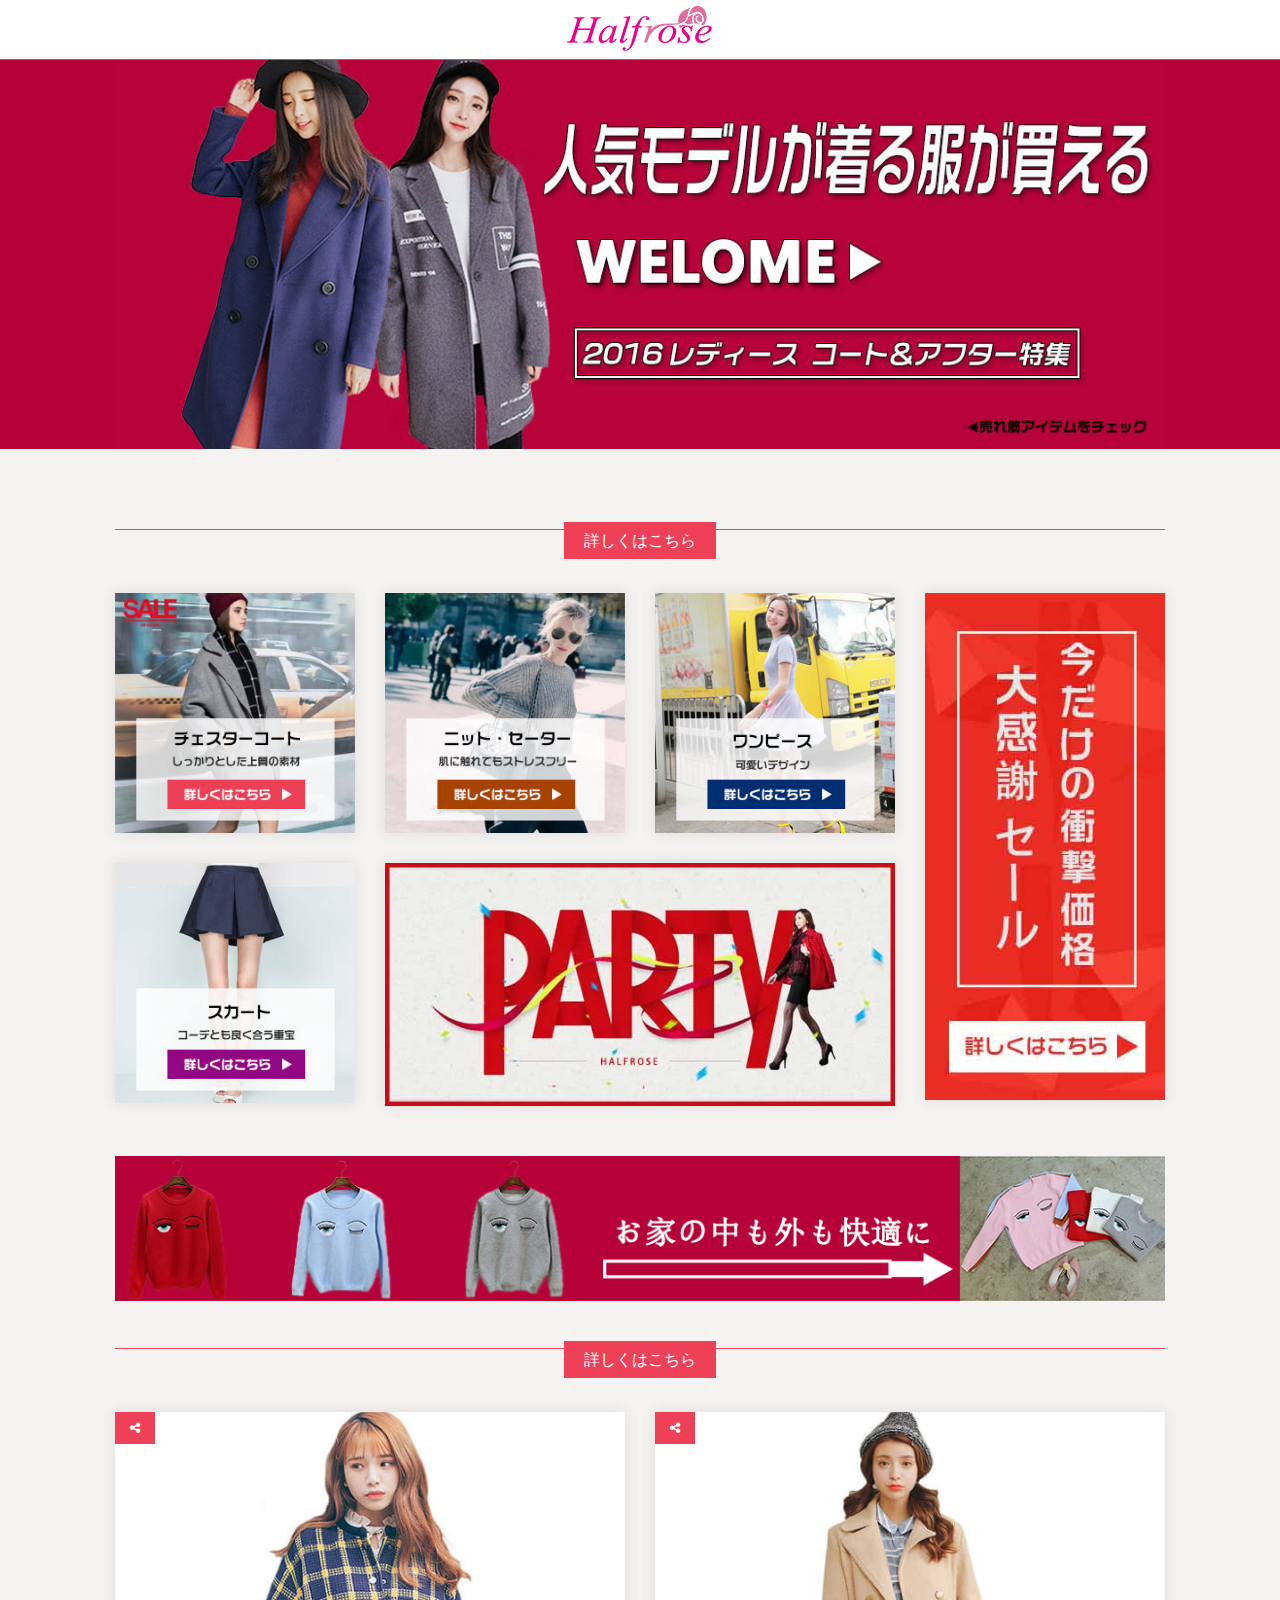
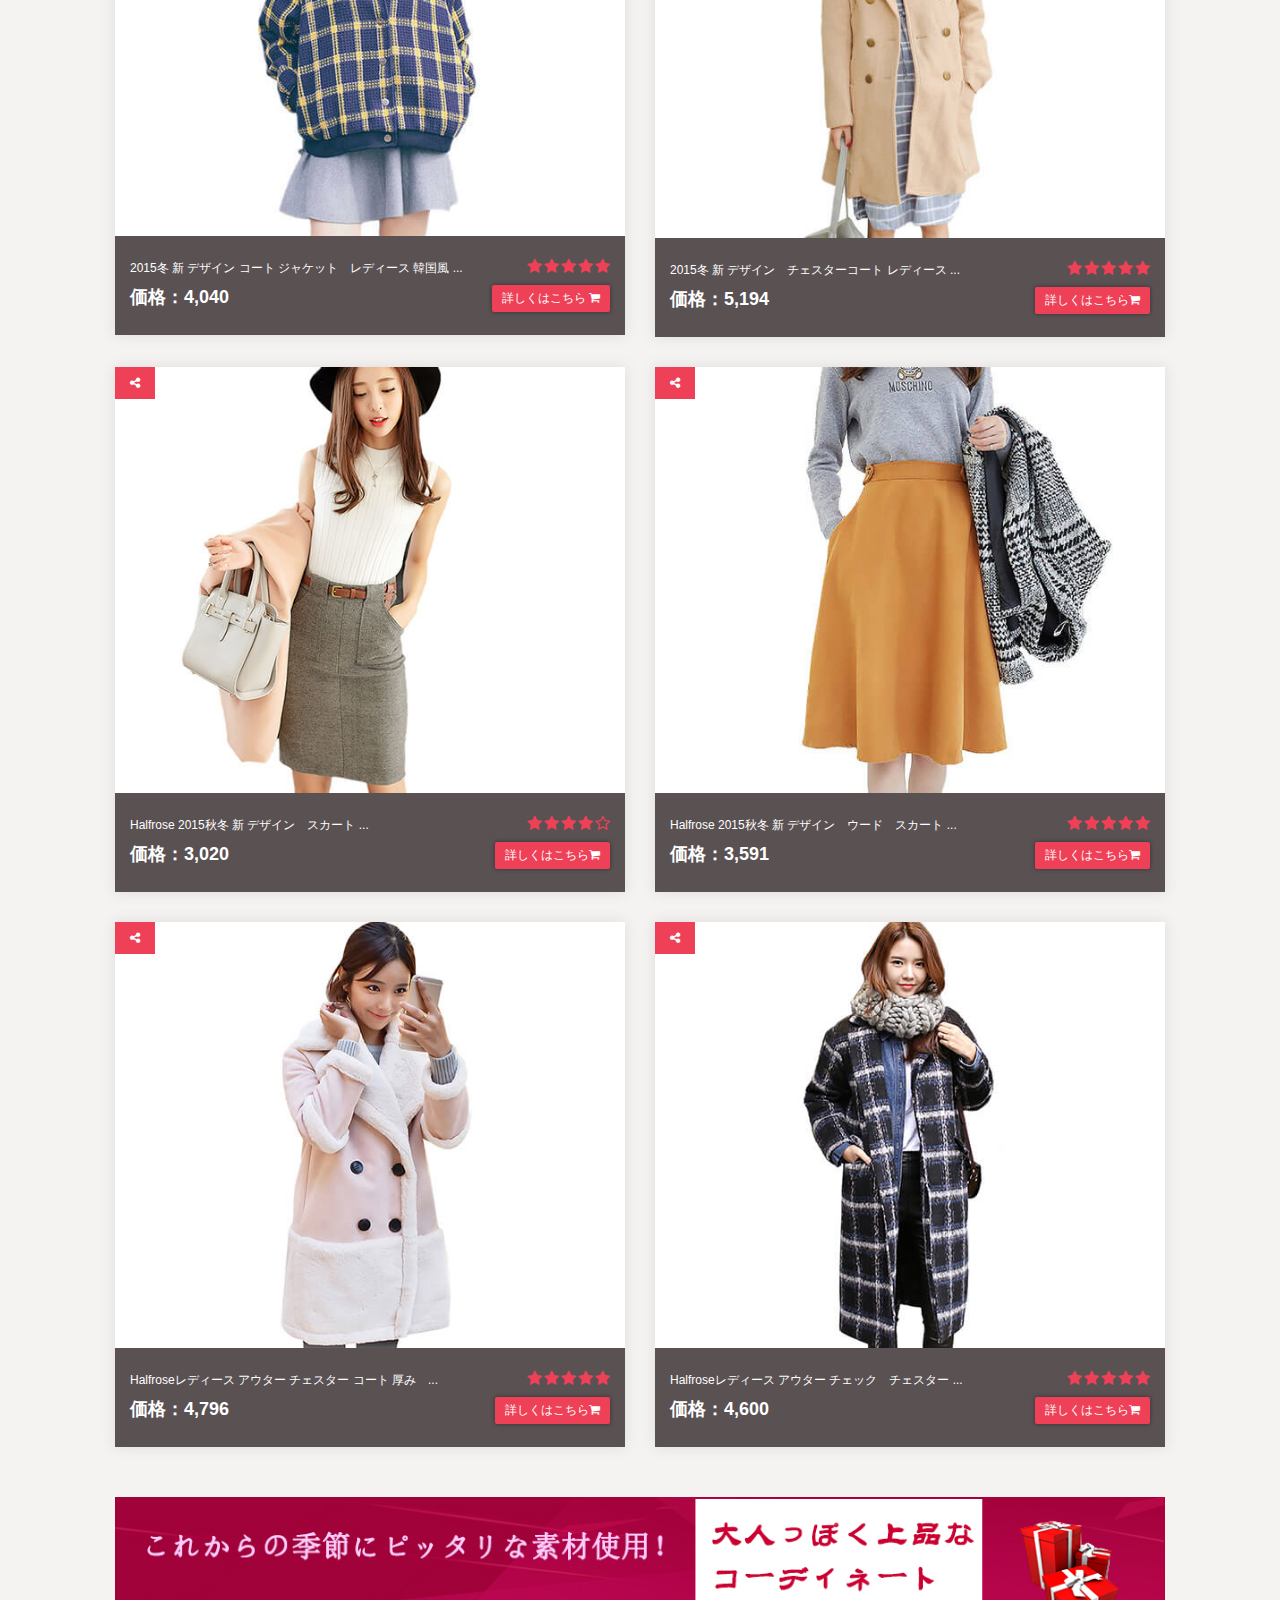
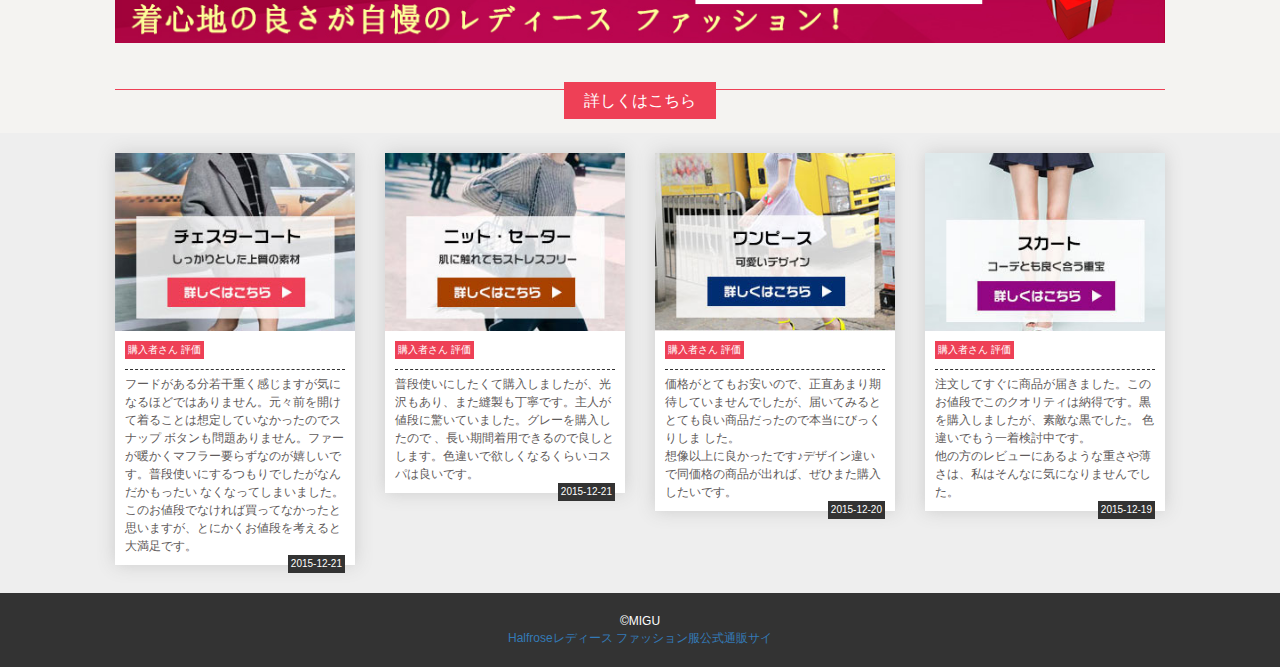
<file: page-demo/02/index.html>
<!DOCTYPE html>
<html lang="ja">
<head>
	<meta charset="UTF-8">
	<title>Halfroseレディース ファッション服公式通販サイト</title>
	<meta name="viewport" content="width=device-width, initial-scale=1, maximum-scale=1"/>
	<meta name="keywords" content="Halfroseレディース ファッション服公式通販サイト">
	<meta name="description" content="今年冬シーズン大注目のチェスターコートは、大人っぽく落ち着いた雰囲気を演出してくれるアイテム！長めの裾のチェスターコートはあえてショーパンを合わせたりカジュアルにデニムに合わせるのもあり！">
	<meta property="og:title" content="Halfroseレディース ファッション服公式通販サイト">
	<meta property="og:type" content="website">
	<meta property="og:url" content="http://www.migutrading.com/rose02/">
	<meta property="og:image" content="">
	<meta property="og:site_name" content="Halfroseレディース ファッション服公式通販サイト">
	<meta property="og:description" content="今年冬シーズン大注目のチェスターコートは、大人っぽく落ち着いた雰囲気を演出してくれるアイテム！長めの裾のチェスターコートはあえてショーパンを合わせたりカジュアルにデニムに合わせるのもあり！">
	<!--<link rel="stylesheet" href="http://www.migutrading.com/bootstrap/css/bootstrap.min.css">
	<link rel="stylesheet" href="http://www.migutrading.com/rose02/main.css">
	<link rel="stylesheet" href="http://www.migutrading.com/rose02/responsive.css">-->
	<link rel="stylesheet" href="bootstrap/css/bootstrap.min.css">
	<link href="http://netdna.bootstrapcdn.com/font-awesome/4.4.0/css/font-awesome.min.css" rel="stylesheet">
	<link rel="stylesheet" href="css/main.css">
	<link rel="stylesheet" href="css/animation.css">
	<link rel="stylesheet" href="css/responsive.css">
	
</head>
<body>
	<!--遮罩-->
	<div class="over-bg"></div>
	<div class="over-box">
		<div class="over-html"></div>
		<div class="over-close">
			<i class="fa fa-close"></i>
		</div>
	</div>
	<!--遮罩结束-->
	<div class="top-block">
		<a href="http://www.amazon.co.jp/s?merchant=A1UK1X2DV1X48V" target="_blank" class="logo">
			<img src="img/logo.png" alt="">
		</a>		
	</div>
	<div class="banner-block">
		<div class="container">
			<div class="banner">
				<img src="img/banner-test.jpg" alt="" class="banner-height">
				<!--<div class="banner-desc">
					<h4 class="move-h4">WElcome</h4>
					<p class="move-p">Halfroseレディース ファッション服公式通販サイ</p>
					<a href="http://www.amazon.co.jp/s?merchant=A1UK1X2DV1X48V" class="move-a" target="_blank">詳しくはこちら<i class="fa fa-shopping-cart"></i></a>				
				</div>-->
			</div>
		</div>		
	</div>
	<div class="pro-divide">
		<div class="container">
			<div class="row">
				<div class="col-md-12">
					<div class="divide-text">
						<span>詳しくはこちら</span>
					</div>
				</div>
			</div>
		</div>
	</div>
	<div class="product-block">
		<div class="container">
			<div class="row">
				<div class="col-md-9 col-sm-12">
					<div class="row">
						<div class="col-md-4 col-sm-4 col-xs-6">
							<div class="single-pro">
								<a href="http://www.amazon.co.jp/s?merchant=A1UK1X2DV1X48V" target="_blank">
									<img src="img/a-1.jpg" alt="">
								</a>
							</div>
						</div>
						<div class="col-md-4 col-sm-4 col-xs-6">
							<div class="single-pro">
								<a href="http://www.amazon.co.jp/s?merchant=A1UK1X2DV1X48V" target="_blank">
									<img src="img/a-2.jpg" alt="">
								</a>
							</div>
						</div>
						<div class="col-md-4 col-sm-4 col-xs-6">
							<div class="single-pro">
								<a href="http://www.amazon.co.jp/s?merchant=A1UK1X2DV1X48V" target="_blank">
									<img src="img/a-3.jpg" alt="">
								</a>
							</div>	
						</div>
						<div class="col-md-4 col-sm-4 col-xs-6">
							<div class="single-pro">
								<a href="http://www.amazon.co.jp/s?merchant=A1UK1X2DV1X48V" target="_blank">
									<img src="img/a-4.jpg" alt="">
								</a>
							</div>
						</div>
						<div class="col-md-8 col-sm-8 xs-hidden">
							<div class="single-pro">
								<a href="http://www.amazon.co.jp/s?merchant=A1UK1X2DV1X48V" target="_blank">
									<img src="img/a-5.jpg" alt="">
								</a>
							</div>
						</div>
					</div>
				</div>
				<div class="col-md-3 sm-hidden">
					<div class="single-pro">
						<a href="http://www.amazon.co.jp/s?merchant=A1UK1X2DV1X48V" target="_blank">
							<img src="img/a-6.jpg" alt="">
						</a>
					</div>
				</div>
			</div>
		</div>
	</div>
	
	<div class="pro-info">
		<div class="container">
			<div class="row">
				<div class="col-md-12">
					<img src="img/c-1.jpg" alt="">
				</div>
			</div>
		</div>
	</div>
	<div class="pro-divide">
		<div class="container">
			<div class="row">
				<div class="col-md-12">
					<div class="divide-text">
						<span>詳しくはこちら</span>
					</div>
				</div>
			</div>
		</div>
	</div>
	<div class="pro-list">
		<div class="container">
			<div class="row">
				<div class="col-md-6 col-sm-6">
					<div class="single-pro">
						<a href="http://www.amazon.co.jp/dp/B01915JN5W/ref=sr_1_11?m=A1UK1X2DV1X48V&s=merchant-items&ie=UTF8" target="_blank">
							<img class="pro-img" src="img/b-0.jpg" alt="">
						</a>
						<ul class="pro-color sm-hidden">
							<li class="color-a">
								<img src="img/b-0-1.jpg" alt="">
								<i class="fa fa-search-plus to-big"></i>
								<span class="hidden">
									<img src="img/b-0-big1.jpg" alt="">
								</span>
							</li>
							<li class="color-b">
								<img src="img/b-0-2.jpg" alt="">
								<i class="fa fa-search-plus to-big"></i>
								<span class="hidden">
									<img src="img/b-0-big2.jpg" alt="">
								</span>
							</li>
							<li class="color-c">
								<img src="img/b-0-3.jpg" alt="">
								<i class="fa fa-search-plus to-big"></i>
								<span class="hidden">
									<img src="img/b-0-big3.jpg" alt="">
								</span>
							</li>
							<li class="color-d">
								<img src="img/b-0-4.jpg" alt="">
								<i class="fa fa-search-plus to-big"></i>
								<span class="hidden">
									<img src="img/b-0-big4.jpg" alt="">
								</span>
							</li>
						</ul>
						<!--share-block-->
						<div class="share share-i share-pro">
								<i class="fa fa-share-alt"></i>
								<ul class="share-list">
									<li class="share-a">
										<a href="https://twitter.com/share?url=http://www.migutrading.com/rose02/&text=Halfroseレディース ファッション服公式通販サイト" data-dnt="true" target="_blank" title="Share on Twitter" class="share-alt">
											<i class="fa fa-twitter"></i>
											<span class="share-alert">twitter</span>
										</a>
									</li>
									<li class="share-b">
										<a data-href="http://www.migutrading.com/rose02/" data-layout="button_count" data-action="like" data-show-faces="true" data-share="false" href="https://www.facebook.com/sharer/sharer.php?u=http://www.migutrading.com/rose02/" title="Share on Facebook" target="_blank" title="Share on Facebook" class="share-alt">
											<i class="fa fa-facebook"></i>
											<span class="share-alert">facebook</span>
										</a>
									</li>
									<li class="share-c">
										<a data-action="share" data-annotation="bubble" data-href="http://www.migutrading.com/rose02/" href="https://plus.google.com/share?url=http://www.migutrading.com/rose02/" title="Share on Google" target="_blank" class="share-c" class="share-alt">
											<i class="fa fa-google-plus"></i>
											<span class="share-alert">google+</span>					
										</a>
									</li>
									<li class="share-d">
										<a href="http://b.hatena.ne.jp/add?url=http://www.migutrading.com/rose02/" data-hatena-bookmark-title="Syncer" data-hatena-bookmark-layout="vertical-balloon" data-hatena-bookmark-lang="ja" title="Share on Hatena" target="_blank" class="share-alt">
											<i class="fa fa-get-pocket"></i>
											<span class="share-alert">hatena</span>
										</a>
									</li>
									<li class="share-e">
										<a data-pocket-label="pocket" data-pocket-count="vertical" href="http://getpocket.com/edit?url=http://www.migutrading.com/rose02/" target="_blank" title="Share on Pocket" class="share-alt">
											<i class="heata">B</i>
											<span class="share-alert">pocket</span>
										</a>
									</li>
									<li class="share-f">
										<a href="http://line.me/R/msg/text/?Halfrose http://www.migutrading.com/rose02/" target="_blank" title="Share on Line" class="share-alt">
											<i class="line">line</i>
											<span class="share-alert">line</span>
										</a>
									</li>
								</ul>
						</div>
						<!--share end-->
						<div class="pro-go">
							<div class="pro-name sm-hidden">
								<p>2015冬 新 デザイン コート ジャケット　レディース 韓国風 ...</p>
								<span class="pro-i">
									<i class="fa fa-star"></i><i class="fa fa-star">										
									</i><i class="fa fa-star"></i><i class="fa fa-star"></i><i class="fa fa-star"></i>
								</span>
							</div>
							<div class="pro-dt">
								<span class="pro-price">価格：4,040</span>
								<a href="http://www.amazon.co.jp/dp/B01915JN5W/ref=sr_1_11?m=A1UK1X2DV1X48V&s=merchant-items&ie=UTF8" class="pro-btn" target="_blank">
									詳しくはこちら
									<i class="fa fa-shopping-cart"></i>
								</a>
							</div>
						</div>
					</div>
				</div>
				<div class="col-md-6 col-sm-6">
					<div class="single-pro">
						<a href="http://www.amazon.co.jp/dp/B0191AE01Y/ref=sr_1_14?m=A1UK1X2DV1X48V&s=merchant-items&ie=UTF8" target="_blank">
							<img class="pro-img" src="img/b-7.jpg" alt="">
						</a>
						<ul class="pro-color sm-hidden">
							<li class="color-a">
								<img src="img/b-7-1.jpg" alt="">
								<i class="fa fa-search-plus to-big"></i>
								<span class="hidden">
									<img src="img/b-7-big1.jpg" alt="">
								</span>
							</li>
							<li class="color-b">
								<img src="img/b-7-2.jpg" alt="">
								<i class="fa fa-search-plus to-big"></i>
								<span class="hidden">
									<img src="img/b-7-big2.jpg" alt="">
								</span>
							</li>
							<li class="color-c">
								<img src="img/b-7-3.jpg" alt="">
								<i class="fa fa-search-plus to-big"></i>
								<span class="hidden">
									<img src="img/b-7-big3.jpg" alt="">
								</span>
							</li>
							<li class="color-d">
								<img src="img/b-7-4.jpg" alt="">
								<i class="fa fa-search-plus to-big"></i>
								<span class="hidden">
									<img src="img/b-7-big4.jpg" alt="">
								</span>
							</li>
						</ul>
						<!--share-block-->
						<div class="share share-i share-pro">
								<i class="fa fa-share-alt"></i>
								<ul class="share-list">
									<li class="share-a">
										<a href="https://twitter.com/share?url=http://www.migutrading.com/rose02/&text=Halfroseレディース ファッション服公式通販サイト" data-dnt="true" target="_blank" title="Share on Twitter" class="share-alt">
											<i class="fa fa-twitter"></i>
											<span class="share-alert">twitter</span>
										</a>
									</li>
									<li class="share-b">
										<a data-href="http://www.migutrading.com/rose02/" data-layout="button_count" data-action="like" data-show-faces="true" data-share="false" href="https://www.facebook.com/sharer/sharer.php?u=http://www.migutrading.com/rose02/" title="Share on Facebook" target="_blank" title="Share on Facebook" class="share-alt">
											<i class="fa fa-facebook"></i>
											<span class="share-alert">facebook</span>
										</a>
									</li>
									<li class="share-c">
										<a data-action="share" data-annotation="bubble" data-href="http://www.migutrading.com/rose02/" href="https://plus.google.com/share?url=http://www.migutrading.com/rose02/" title="Share on Google" target="_blank" class="share-c" class="share-alt">
											<i class="fa fa-google-plus"></i>
											<span class="share-alert">google+</span>					
										</a>
									</li>
									<li class="share-d">
										<a href="http://b.hatena.ne.jp/add?url=http://www.migutrading.com/rose02/" data-hatena-bookmark-title="Syncer" data-hatena-bookmark-layout="vertical-balloon" data-hatena-bookmark-lang="ja" title="Share on Hatena" target="_blank" class="share-alt">
											<i class="fa fa-get-pocket"></i>
											<span class="share-alert">hatena</span>
										</a>
									</li>
									<li class="share-e">
										<a data-pocket-label="pocket" data-pocket-count="vertical" href="http://getpocket.com/edit?url=http://www.migutrading.com/rose02/" target="_blank" title="Share on Pocket" class="share-alt">
											<i class="heata">B</i>
											<span class="share-alert">pocket</span>
										</a>
									</li>
									<li class="share-f">
										<a href="http://line.me/R/msg/text/?Halfrose http://www.migutrading.com/rose02/" target="_blank" title="Share on Line" class="share-alt">
											<i class="line">line</i>
											<span class="share-alert">line</span>
										</a>
									</li>
								</ul>
						</div>
						<!--share end-->
						<div class="pro-go">
							<div class="pro-name sm-hidden">
								<p>2015冬 新 デザイン　チェスターコート レディース ...</p>
								<span class="pro-i">
									<i class="fa fa-star"></i><i class="fa fa-star">										
									</i><i class="fa fa-star"></i><i class="fa fa-star"></i><i class="fa fa-star"></i>
								</span>
							</div>
							<div class="pro-dt">
								<span class="pro-price">価格：5,194</span>
								<a href="http://www.amazon.co.jp/dp/B0191AE01Y/ref=sr_1_14?m=A1UK1X2DV1X48V&s=merchant-items&ie=UTF8" class="pro-btn" target="_blank">
									詳しくはこちら<i class="fa fa-shopping-cart"></i>
								</a>
							</div>
						</div>
					</div>
				</div>
				<div class="col-md-6 col-sm-6">
					<div class="single-pro">
						<a href="http://www.amazon.co.jp/dp/B0195X0UTS/ref=sr_1_42?m=A1UK1X2DV1X48V&s=merchant-items&ie=UTF8" target="_blank">
							<img class="pro-img" src="img/b-1.jpg" alt="">
						</a>
						<ul class="pro-color sm-hidden">
							<li class="color-a">
								<img src="img/b-1-1.jpg" alt="">
								<i class="fa fa-search-plus to-big"></i>
								<span class="hidden">
									<img src="img/b-1-big1.jpg" alt="">
								</span>
							</li>
							<li class="color-b">
								<img src="img/b-1-2.jpg" alt="">
								<i class="fa fa-search-plus to-big"></i>
								<span class="hidden">
									<img src="img/b-1-big2.jpg" alt="">
								</span>
							</li>
							<li class="color-c">
								<img src="img/b-1-3.jpg" alt="">
								<i class="fa fa-search-plus to-big"></i>
								<span class="hidden">
									<img src="img/b-1-big3.jpg" alt="">
								</span>
							</li>
							<li class="color-d">
								<img src="img/b-1-4.jpg" alt="">
								<i class="fa fa-search-plus to-big"></i>
								<span class="hidden">
									<img src="img/b-1-big4.jpg" alt="">
								</span>
							</li>
						</ul>
						<!--share-block-->
						<div class="share share-i share-pro">
								<i class="fa fa-share-alt"></i>
								<ul class="share-list">
									<li class="share-a">
										<a href="https://twitter.com/share?url=http://www.migutrading.com/rose02/&text=Halfroseレディース ファッション服公式通販サイト" data-dnt="true" target="_blank" title="Share on Twitter" class="share-alt">
											<i class="fa fa-twitter"></i>
											<span class="share-alert">twitter</span>
										</a>
									</li>
									<li class="share-b">
										<a data-href="http://www.migutrading.com/rose02/" data-layout="button_count" data-action="like" data-show-faces="true" data-share="false" href="https://www.facebook.com/sharer/sharer.php?u=http://www.migutrading.com/rose02/" title="Share on Facebook" target="_blank" title="Share on Facebook" class="share-alt">
											<i class="fa fa-facebook"></i>
											<span class="share-alert">facebook</span>
										</a>
									</li>
									<li class="share-c">
										<a data-action="share" data-annotation="bubble" data-href="http://www.migutrading.com/rose02/" href="https://plus.google.com/share?url=http://www.migutrading.com/rose02/" title="Share on Google" target="_blank" class="share-c" class="share-alt">
											<i class="fa fa-google-plus"></i>
											<span class="share-alert">google+</span>					
										</a>
									</li>
									<li class="share-d">
										<a href="http://b.hatena.ne.jp/add?url=http://www.migutrading.com/rose02/" data-hatena-bookmark-title="Syncer" data-hatena-bookmark-layout="vertical-balloon" data-hatena-bookmark-lang="ja" title="Share on Hatena" target="_blank" class="share-alt">
											<i class="fa fa-get-pocket"></i>
											<span class="share-alert">hatena</span>
										</a>
									</li>
									<li class="share-e">
										<a data-pocket-label="pocket" data-pocket-count="vertical" href="http://getpocket.com/edit?url=http://www.migutrading.com/rose02/" target="_blank" title="Share on Pocket" class="share-alt">
											<i class="heata">B</i>
											<span class="share-alert">pocket</span>
										</a>
									</li>
									<li class="share-f">
										<a href="http://line.me/R/msg/text/?Halfrose http://www.migutrading.com/rose02/" target="_blank" title="Share on Line" class="share-alt">
											<i class="line">line</i>
											<span class="share-alert">line</span>
										</a>
									</li>
								</ul>
						</div>
						<!--share end-->
						<div class="pro-go">
							<div class="pro-name sm-hidden">
								<p>Halfrose 2015秋冬 新 デザイン　スカート ...</p>
								<span class="pro-i">
									<i class="fa fa-star"></i><i class="fa fa-star">										
									</i><i class="fa fa-star"></i><i class="fa fa-star"></i><i class="fa fa-star-o"></i>
								</span>
							</div>
							<div class="pro-dt">
								<span class="pro-price">価格：3,020</span>
								<a href="http://www.amazon.co.jp/dp/B0195X0UTS/ref=sr_1_42?m=A1UK1X2DV1X48V&s=merchant-items&ie=UTF8" class="pro-btn" target="_blank">
									詳しくはこちら<i class="fa fa-shopping-cart"></i>
								</a>
							</div>
						</div>
					</div>
				</div>
				<div class="col-md-6 col-sm-6">
					<div class="single-pro">
						<a href="http://www.amazon.co.jp/dp/B0195V1ZX0/ref=sr_1_39?m=A1UK1X2DV1X48V&s=merchant-items&ie=UTF8" target="_blank">
							<img class="pro-img" src="img/b-8.jpg" alt="">
						</a>
						<ul class="pro-color sm-hidden">
							<li class="color-a">
								<img src="img/b-8-1.jpg" alt="">
								<i class="fa fa-search-plus to-big"></i>
								<span class="hidden">
									<img src="img/b-8-big1.jpg" alt="">
								</span>
							</li>
							<li class="color-b">
								<img src="img/b-8-2.jpg" alt="">
								<i class="fa fa-search-plus to-big"></i>
								<span class="hidden">
									<img src="img/b-8-big2.jpg" alt="">
								</span>
							</li>
							<li class="color-c">
								<img src="img/b-8-3.jpg" alt="">
								<i class="fa fa-search-plus to-big"></i>
								<span class="hidden">
									<img src="img/b-8-big3.jpg" alt="">
								</span>
							</li>
							<li class="color-d">
								<img src="img/b-8-4.jpg" alt="">
								<i class="fa fa-search-plus to-big"></i>
								<span class="hidden">
									<img src="img/b-8-big4.jpg" alt="">
								</span>
							</li>
						</ul>
						<!--share-block-->
						<div class="share share-i share-pro">
								<i class="fa fa-share-alt"></i>
								<ul class="share-list">
									<li class="share-a">
										<a href="https://twitter.com/share?url=http://www.migutrading.com/rose02/&text=Halfroseレディース ファッション服公式通販サイト" data-dnt="true" target="_blank" title="Share on Twitter" class="share-alt">
											<i class="fa fa-twitter"></i>
											<span class="share-alert">twitter</span>
										</a>
									</li>
									<li class="share-b">
										<a data-href="http://www.migutrading.com/rose02/" data-layout="button_count" data-action="like" data-show-faces="true" data-share="false" href="https://www.facebook.com/sharer/sharer.php?u=http://www.migutrading.com/rose02/" title="Share on Facebook" target="_blank" title="Share on Facebook" class="share-alt">
											<i class="fa fa-facebook"></i>
											<span class="share-alert">facebook</span>
										</a>
									</li>
									<li class="share-c">
										<a data-action="share" data-annotation="bubble" data-href="http://www.migutrading.com/rose02/" href="https://plus.google.com/share?url=http://www.migutrading.com/rose02/" title="Share on Google" target="_blank" class="share-c" class="share-alt">
											<i class="fa fa-google-plus"></i>
											<span class="share-alert">google+</span>					
										</a>
									</li>
									<li class="share-d">
										<a href="http://b.hatena.ne.jp/add?url=http://www.migutrading.com/rose02/" data-hatena-bookmark-title="Syncer" data-hatena-bookmark-layout="vertical-balloon" data-hatena-bookmark-lang="ja" title="Share on Hatena" target="_blank" class="share-alt">
											<i class="fa fa-get-pocket"></i>
											<span class="share-alert">hatena</span>
										</a>
									</li>
									<li class="share-e">
										<a data-pocket-label="pocket" data-pocket-count="vertical" href="http://getpocket.com/edit?url=http://www.migutrading.com/rose02/" target="_blank" title="Share on Pocket" class="share-alt">
											<i class="heata">B</i>
											<span class="share-alert">pocket</span>
										</a>
									</li>
									<li class="share-f">
										<a href="http://line.me/R/msg/text/?Halfrose http://www.migutrading.com/rose02/" target="_blank" title="Share on Line" class="share-alt">
											<i class="line">line</i>
											<span class="share-alert">line</span>
										</a>
									</li>
								</ul>
						</div>
						<!--share end-->
						<div class="pro-go">
							<div class="pro-name sm-hidden">
								<p>Halfrose 2015秋冬 新 デザイン　ウード　スカート ...</p>
								<span class="pro-i">
									<i class="fa fa-star"></i><i class="fa fa-star">										
									</i><i class="fa fa-star"></i><i class="fa fa-star"></i><i class="fa fa-star"></i>
								</span>
							</div>
							<div class="pro-dt">
								<span class="pro-price">価格：3,591</span>
								<a href="http://www.amazon.co.jp/dp/B0195V1ZX0/ref=sr_1_39?m=A1UK1X2DV1X48V&s=merchant-items&ie=UTF8" class="pro-btn" target="_blank">
									詳しくはこちら<i class="fa fa-shopping-cart"></i>
								</a>
							</div>
						</div>
					</div>
				</div>
				<div class="col-md-6 col-sm-6">
					<div class="single-pro">
						<a href="http://www.amazon.co.jp/dp/B018QEJLRO/ref=sr_1_80?m=A1UK1X2DV1X48V&s=merchant-items&ie=UTF8" target="_blank">
							<img class="pro-img" src="img/b-5.jpg" alt="">
						</a>
						<ul class="pro-color sm-hidden">
							<li class="color-a">
								<img src="img/b-5-1.jpg" alt="">
								<i class="fa fa-search-plus to-big"></i>
								<span class="hidden">
									<img src="img/b-5-big1.jpg" alt="">
								</span>
							</li>
							<li class="color-b">
								<img src="img/b-5-2.jpg" alt="">
								<i class="fa fa-search-plus to-big"></i>
								<span class="hidden">
									<img src="img/b-5-big2.jpg" alt="">
								</span>
							</li>
							<li class="color-c">
								<img src="img/b-5-3.jpg" alt="">
								<i class="fa fa-search-plus to-big"></i>
								<span class="hidden">
									<img src="img/b-5-big3.jpg" alt="">
								</span>
							</li>
							<li class="color-d">
								<img src="img/b-5-4.jpg" alt="">
								<i class="fa fa-search-plus to-big"></i>
								<span class="hidden">
									<img src="img/b-5-big4.jpg" alt="">
								</span>
							</li>
						</ul>
						<!--share-block-->
						<div class="share share-i share-pro">
								<i class="fa fa-share-alt"></i>
								<ul class="share-list">
									<li class="share-a">
										<a href="https://twitter.com/share?url=http://www.migutrading.com/rose02/&text=Halfroseレディース ファッション服公式通販サイト" data-dnt="true" target="_blank" title="Share on Twitter" class="share-alt">
											<i class="fa fa-twitter"></i>
											<span class="share-alert">twitter</span>
										</a>
									</li>
									<li class="share-b">
										<a data-href="http://www.migutrading.com/rose02/" data-layout="button_count" data-action="like" data-show-faces="true" data-share="false" href="https://www.facebook.com/sharer/sharer.php?u=http://www.migutrading.com/rose02/" title="Share on Facebook" target="_blank" title="Share on Facebook" class="share-alt">
											<i class="fa fa-facebook"></i>
											<span class="share-alert">facebook</span>
										</a>
									</li>
									<li class="share-c">
										<a data-action="share" data-annotation="bubble" data-href="http://www.migutrading.com/rose02/" href="https://plus.google.com/share?url=http://www.migutrading.com/rose02/" title="Share on Google" target="_blank" class="share-c" class="share-alt">
											<i class="fa fa-google-plus"></i>
											<span class="share-alert">google+</span>					
										</a>
									</li>
									<li class="share-d">
										<a href="http://b.hatena.ne.jp/add?url=http://www.migutrading.com/rose02/" data-hatena-bookmark-title="Syncer" data-hatena-bookmark-layout="vertical-balloon" data-hatena-bookmark-lang="ja" title="Share on Hatena" target="_blank" class="share-alt">
											<i class="fa fa-get-pocket"></i>
											<span class="share-alert">hatena</span>
										</a>
									</li>
									<li class="share-e">
										<a data-pocket-label="pocket" data-pocket-count="vertical" href="http://getpocket.com/edit?url=http://www.migutrading.com/rose02/" target="_blank" title="Share on Pocket" class="share-alt">
											<i class="heata">B</i>
											<span class="share-alert">pocket</span>
										</a>
									</li>
									<li class="share-f">
										<a href="http://line.me/R/msg/text/?Halfrose http://www.migutrading.com/rose02/" target="_blank" title="Share on Line" class="share-alt">
											<i class="line">line</i>
											<span class="share-alert">line</span>
										</a>
									</li>
								</ul>
						</div>
						<!--share end-->
						<div class="pro-go">
							<div class="pro-name sm-hidden">
								<p>Halfroseレディース アウター チェスター コート 厚み　...</p>
								<span class="pro-i">
									<i class="fa fa-star"></i><i class="fa fa-star">										
									</i><i class="fa fa-star"></i><i class="fa fa-star"></i><i class="fa fa-star"></i>
								</span>
							</div>
							<div class="pro-dt">
								<span class="pro-price">価格：4,796</span>
								<a href="http://www.amazon.co.jp/dp/B018QEJLRO/ref=sr_1_80?m=A1UK1X2DV1X48V&s=merchant-items&ie=UTF8" class="pro-btn" target="_blank">
									詳しくはこちら<i class="fa fa-shopping-cart"></i>
								</a>
							</div>
						</div>
					</div>
				</div>
				<div class="col-md-6 col-sm-6">
					<div class="single-pro">
						<a href="http://www.amazon.co.jp/dp/B018QFAJ1U/ref=sr_1_91?m=A1UK1X2DV1X48V&s=merchant-items&ie=UTF8" target="_blank">
							<img class="pro-img" src="img/b-6.jpg" alt="">
						</a>
						<ul class="pro-color sm-hidden">
							<li class="color-a">
								<img src="img/b-6-1.jpg" alt="">
								<i class="fa fa-search-plus to-big"></i>
								<span class="hidden">
									<img src="img/b-6-big1.jpg" alt="">
								</span>
							</li>
							<li class="color-b">
								<img src="img/b-6-2.jpg" alt="">
								<i class="fa fa-search-plus to-big"></i>
								<span class="hidden">
									<img src="img/b-6-big2.jpg" alt="">
								</span>
							</li>
							<li class="color-c">
								<img src="img/b-6-3.jpg" alt="">
								<i class="fa fa-search-plus to-big"></i>
								<span class="hidden">
									<img src="img/b-6-big3.jpg" alt="">
								</span>
							</li>
							<li class="color-d">
								<img src="img/b-6-4.jpg" alt="">
								<i class="fa fa-search-plus to-big"></i>
								<span class="hidden">
									<img src="img/b-6-big4.jpg" alt="">
								</span>
							</li>
						</ul>
						<!--share-block-->
						<div class="share share-i share-pro">
								<i class="fa fa-share-alt"></i>
								<ul class="share-list">
									<li class="share-a">
										<a href="https://twitter.com/share?url=http://www.migutrading.com/rose02/&text=Halfroseレディース ファッション服公式通販サイト" data-dnt="true" target="_blank" title="Share on Twitter" class="share-alt">
											<i class="fa fa-twitter"></i>
											<span class="share-alert">twitter</span>
										</a>
									</li>
									<li class="share-b">
										<a data-href="http://www.migutrading.com/rose02/" data-layout="button_count" data-action="like" data-show-faces="true" data-share="false" href="https://www.facebook.com/sharer/sharer.php?u=http://www.migutrading.com/rose02/" title="Share on Facebook" target="_blank" title="Share on Facebook" class="share-alt">
											<i class="fa fa-facebook"></i>
											<span class="share-alert">facebook</span>
										</a>
									</li>
									<li class="share-c">
										<a data-action="share" data-annotation="bubble" data-href="http://www.migutrading.com/rose02/" href="https://plus.google.com/share?url=http://www.migutrading.com/rose02/" title="Share on Google" target="_blank" class="share-c" class="share-alt">
											<i class="fa fa-google-plus"></i>
											<span class="share-alert">google+</span>					
										</a>
									</li>
									<li class="share-d">
										<a href="http://b.hatena.ne.jp/add?url=http://www.migutrading.com/rose02/" data-hatena-bookmark-title="Syncer" data-hatena-bookmark-layout="vertical-balloon" data-hatena-bookmark-lang="ja" title="Share on Hatena" target="_blank" class="share-alt">
											<i class="fa fa-get-pocket"></i>
											<span class="share-alert">hatena</span>
										</a>
									</li>
									<li class="share-e">
										<a data-pocket-label="pocket" data-pocket-count="vertical" href="http://getpocket.com/edit?url=http://www.migutrading.com/rose02/" target="_blank" title="Share on Pocket" class="share-alt">
											<i class="heata">B</i>
											<span class="share-alert">pocket</span>
										</a>
									</li>
									<li class="share-f">
										<a href="http://line.me/R/msg/text/?Halfrose http://www.migutrading.com/rose02/" target="_blank" title="Share on Line" class="share-alt">
											<i class="line">line</i>
											<span class="share-alert">line</span>
										</a>
									</li>
								</ul>
						</div>
						<!--share end-->
						<div class="pro-go">
							<div class="pro-name sm-hidden">
								<p>Halfroseレディース アウター チェック　チェスター ...</p>
								<span class="pro-i">
									<i class="fa fa-star"></i><i class="fa fa-star">										
									</i><i class="fa fa-star"></i><i class="fa fa-star"></i><i class="fa fa-star"></i>
								</span>
							</div>
							<div class="pro-dt">
								<span class="pro-price">価格：4,600</span>
								<a href="http://www.amazon.co.jp/dp/B018QFAJ1U/ref=sr_1_91?m=A1UK1X2DV1X48V&s=merchant-items&ie=UTF8" class="pro-btn" target="_blank">
									詳しくはこちら<i class="fa fa-shopping-cart"></i>
								</a>
							</div>							
						</div>
					</div>
				</div>
			</div>
		</div>
	</div>
	<div class="pro-info">
		<div class="container">
			<div class="row">
				<div class="col-md-12">
					<img src="img/c-2.jpg" alt="">
				</div>
			</div>
		</div>
	</div>
	<div class="pro-divide">
		<div class="container">
			<div class="row">
				<div class="col-md-12">
					<div class="divide-text">
						<span>詳しくはこちら</span>
					</div>
				</div>
			</div>
		</div>
	</div>
	<div class="customer">
		<div class="container">
			<div class="row">
				<div class="col-md-3 col-sm-3">
					<div class="custom-block">
						<div class="custom-img">
							<img src="img/d-1.jpg" alt="">
						</div>
						<div class="custom-content">
							<span class="custom-user">購入者さん 評価</span><br>
							<hr>
							<p>フードがある分若干重く感じますが気になるほどではありません。元々前を開けて着ることは想定していなかったのでスナップ ボタンも問題ありません。ファーが暖かくマフラー要らずなのが嬉しいです。普段使いにするつもりでしたがなんだかもったい なくなってしまいました。このお値段でなければ買ってなかったと思いますが、とにかくお値段を考えると大満足です。</p>
							<span class="custom-time">2015-12-21</span>
						</div>
					</div>
				</div>
				<div class="col-md-3 col-sm-3 xs-hidden">
					<div class="custom-block">
						<div class="custom-img">
							<img src="img/d-2.jpg" alt="">
						</div>
						<div class="custom-content">
							<span class="custom-user">購入者さん 評価</span><br>
							<hr>
							<p>普段使いにしたくて購入しましたが、光沢もあり、また縫製も丁寧です。主人が値段に驚いていました。グレーを購入したので 、長い期間着用できるので良しとします。色違いで欲しくなるくらいコスパは良いです。</p>
							<span class="custom-time">2015-12-21</span>
						</div>						
					</div>
				</div>
				<div class="col-md-3 col-sm-3 xs-hidden">
					<div class="custom-block">
						<div class="custom-img">
							<img src="img/d-3.jpg" alt="">
						</div>
						<div class="custom-content">
							<span class="custom-user">購入者さん 評価</span><br>
							<hr>
							<p>価格がとてもお安いので、正直あまり期待していませんでしたが、届いてみるととても良い商品だったので本当にびっくりしま した。<br>
想像以上に良かったです♪デザイン違いで同価格の商品が出れば、ぜひまた購入したいです。</p>
							<span class="custom-time">2015-12-20</span>
						</div>
					</div>
				</div>
				<div class="col-md-3 col-sm-3 xs-hidden">
					<div class="custom-block">
						<div class="custom-img">
							<img src="img/d-4.jpg" alt="">
						</div>
						<div class="custom-content">
							<span class="custom-user">購入者さん 評価</span><br>
							<hr>
							<p>注文してすぐに商品が届きました。このお値段でこのクオリティは納得です。黒を購入しましたが、素敵な黒でした。
色違いでもう一着検討中です。<br>
他の方のレビューにあるような重さや薄さは、私はそんなに気になりませんでした。</p>
							<span class="custom-time">2015-12-19</span>
						</div>
					</div>
				</div>
			</div>
		</div>
	</div>
	<div class="go-top" id="gTop">
		<i class="fa fa-chevron-up"></i>
	</div>
	<div class="footer">
		<div class="container">
			<div class="row">
				<div class="col-md-12">
					<div class="footer-info">
						<p>&copy;MIGU</p>
						<p><a href="http://www.amazon.co.jp/s?merchant=A1UK1X2DV1X48V" target="_blank">Halfroseレディース ファッション服公式通販サイ</a></p>
					</div>
				</div>
			</div>
		</div>
	</div>	
	
	<!--snowwrap-->
	<!--<div class="snowwrap">
		<div class="snow-container"></div>
	</div>-->
	<script src="bootstrap/js/jquery-1.11.2.min.js"></script>
	<script src="bootstrap/js/bootstrap.min.js"></script>
	<!--<script src="http://www.migutrading.com/bootstrap/js/jquery.lazyload.min.js"></script>-->
	<script src="js/main.js"></script>	
	 <script>
	  (function(i,s,o,g,r,a,m){i['GoogleAnalyticsObject']=r;i[r]=i[r]||function(){
	  (i[r].q=i[r].q||[]).push(arguments)},i[r].l=1*new Date();a=s.createElement(o),
	  m=s.getElementsByTagName(o)[0];a.async=1;a.src=g;m.parentNode.insertBefore(a,m)
	  })(window,document,'script','//www.google-analytics.com/analytics.js','ga');

	  ga('create', 'UA-70255677-1', 'auto');
	  ga('send', 'pageview');
	</script>
	<script>
		//twitter
	window.twttr=(function(d,s,id){var js,fjs=d.getElementsByTagName(s)[0],t=window.twttr||{};if(d.getElementById(id))return;js=d.createElement(s);js.id=id;js.src="https://platform.twitter.com/widgets.js";fjs.parentNode.insertBefore(js,fjs);t._e=[];t.ready=function(f){t._e.push(f);};return t;}(document,"script","twitter-wjs"));
	</script>
	<script>
		//facebook
		(function(d, s, id) {
		var js, fjs = d.getElementsByTagName(s)[0];
		if (d.getElementById(id)) return;
		js = d.createElement(s); js.id = id;
		js.src = "//connect.facebook.net/ja_JP/sdk.js#xfbml=1&version=v2.0";
		fjs.parentNode.insertBefore(js, fjs);
	}(document, 'script', 'facebook-jssdk'));
	</script>
	<script src="https://apis.google.com/js/platform.js" async defer>
	  {lang: "ja"}
	</script>
	<script type="text/javascript" src="https://b.st-hatena.com/js/bookmark_button.js" charset="utf-8" async="async">
	  {lang: "ja"}
	</script>
	<script type="text/javascript">!function(d,i){if(!d.getElementById(i)){var j=d.createElement("script");j.id=i;j.src="https://widgets.getpocket.com/v1/j/btn.js?v=1";var w=d.getElementById(i);d.body.appendChild(j);}}(document,"pocket-btn-js");</script>
	<script>
		$(document).ready(function(){			
			$(".over-bg").height($(document).height());
			$(".pro-color li").click(function(){
				$(".over-html").html($(this).find(".hidden").html());
				$(".over-bg").show();
				$(".over-box").fadeIn(300);
			});
			$(".over-close").click(function(){$(".over-bg,.over-box").hide()});
		});
	</script>
</body>
</html>
</file>
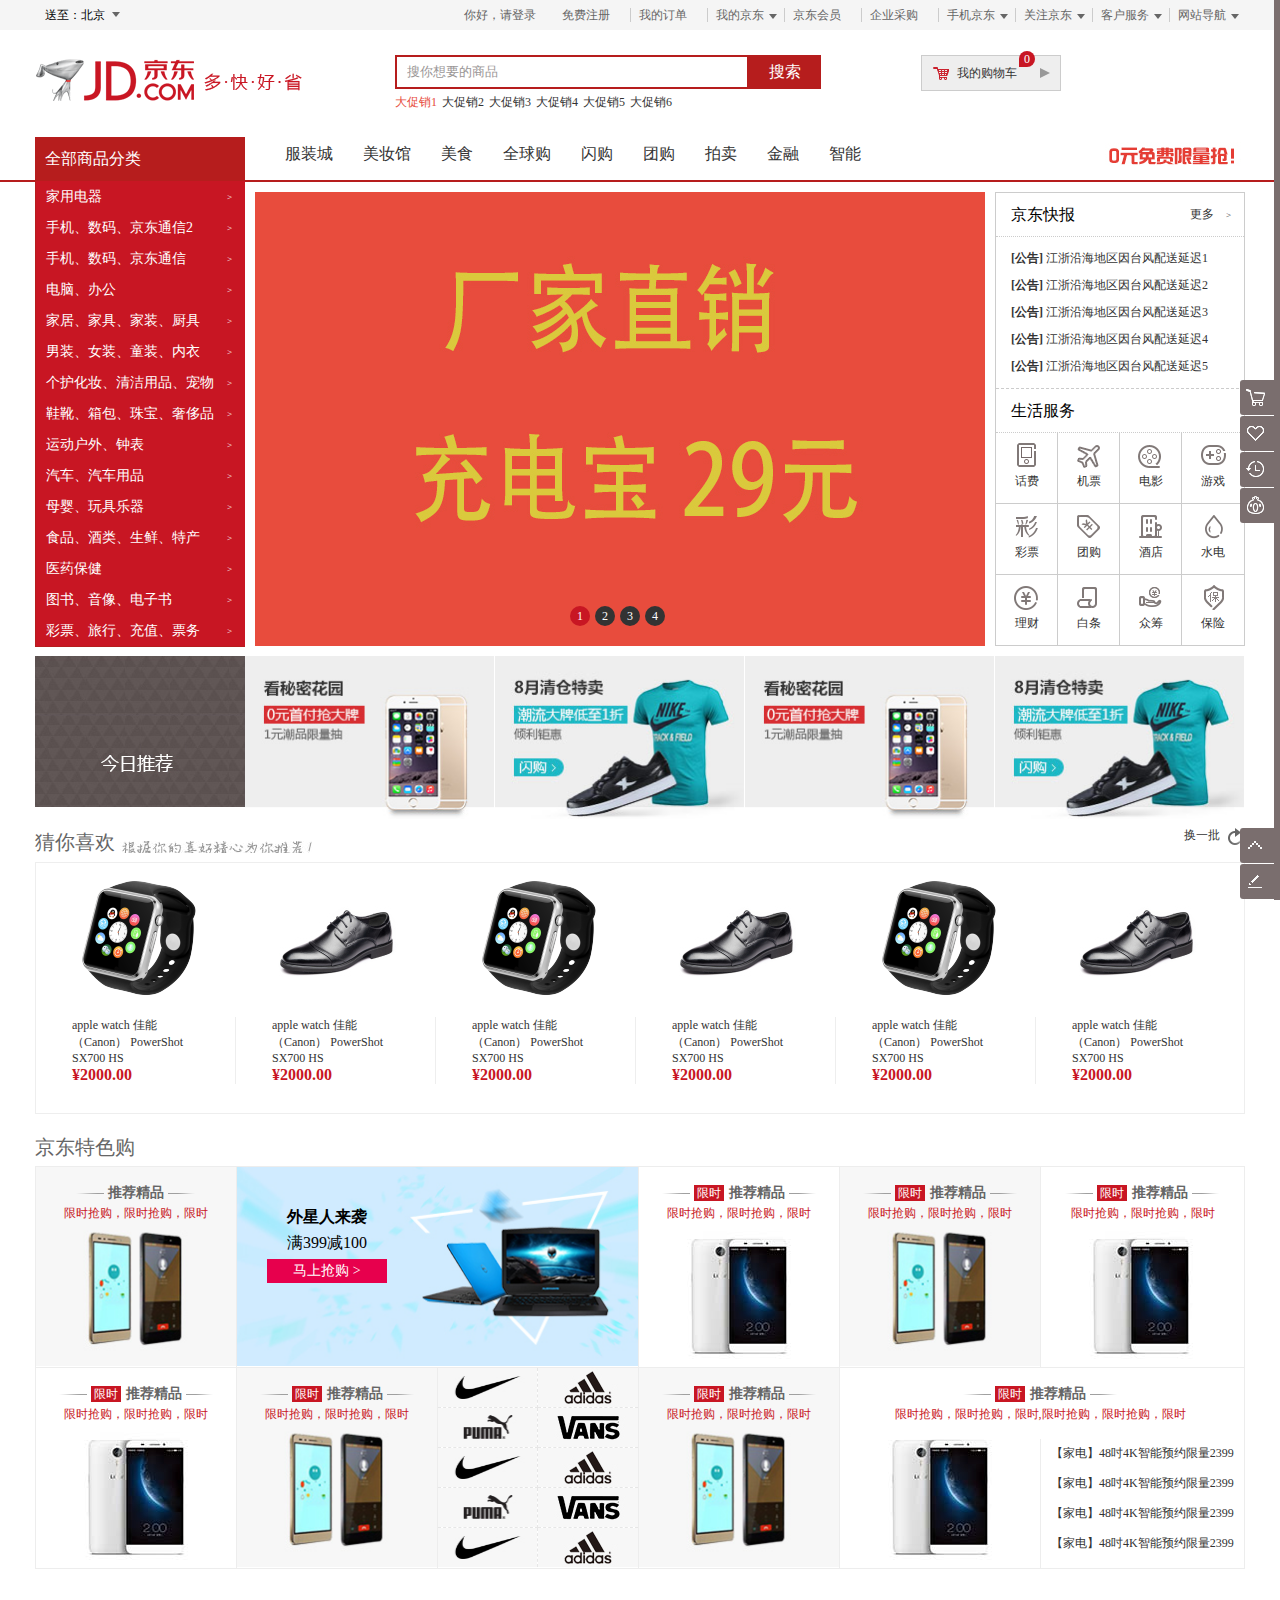
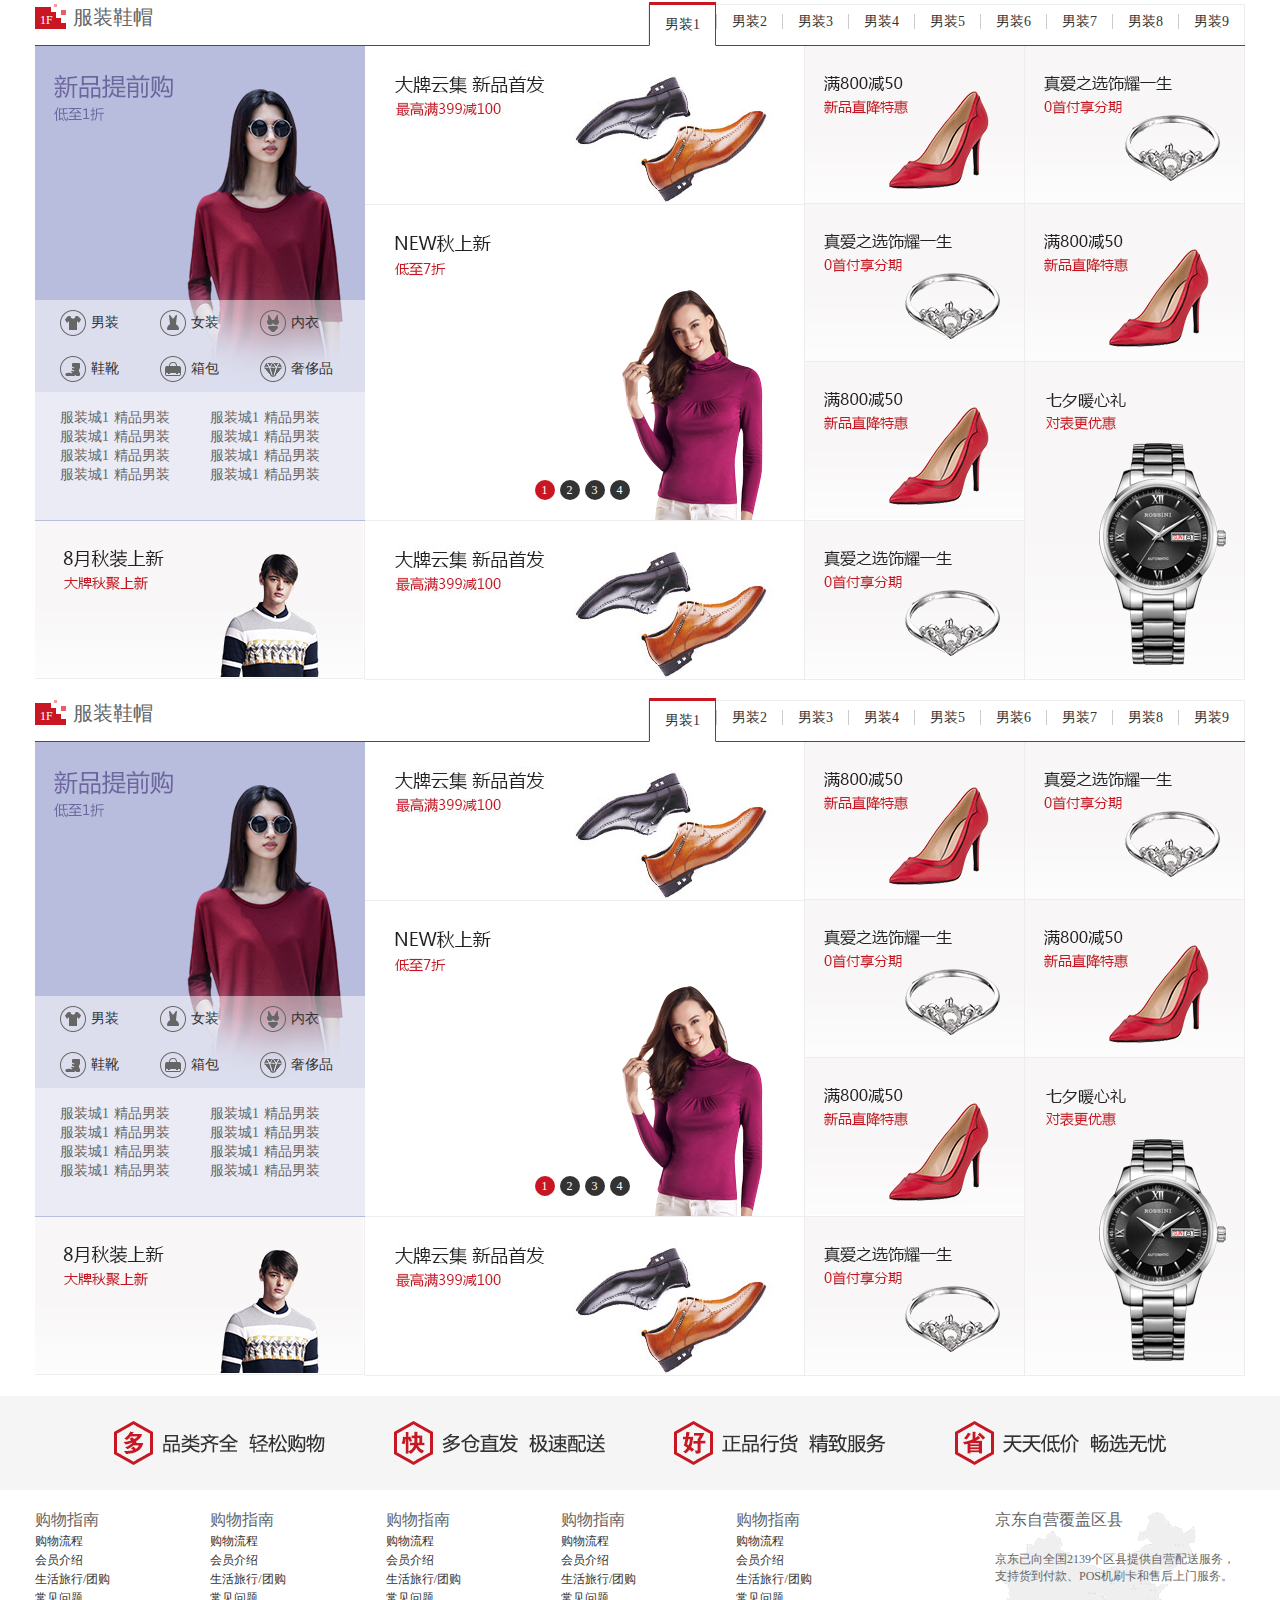
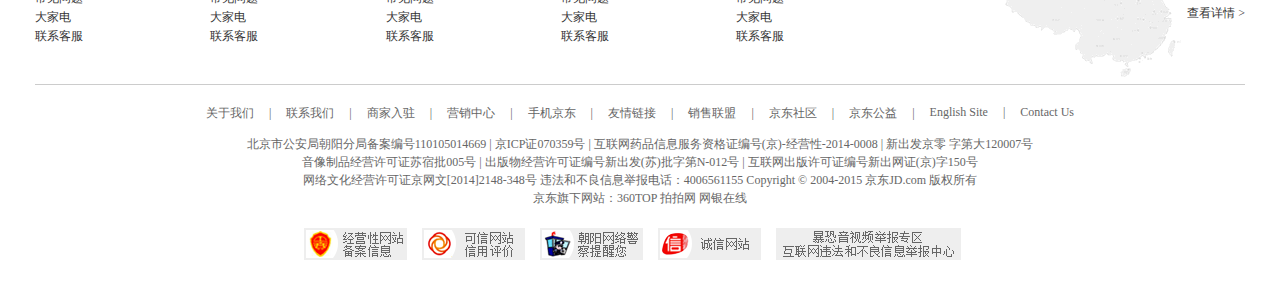
<file: page-demo/03/index.html>
<!DOCTYPE html>
<html>
<head lang="en">
	<meta charset="UTF-8">
	<title>仿京东首页-xiaohe</title>
	<link rel="stylesheet" href="css/style.css"/>  
</head>
<body>
<!--top begin-->
<div class="top">
	<div class="top-info">
		<div class="top-l top-menu">
			<div class="t-l-a">
				送至：北京 <i class="top-icon top-icon-l"></i><i class="top-icon-2 top-icon-l"></i>
			</div>            
			<div class="address top-dropdown">
				<a href="" class="address-on">北京</a><a href="">天津</a><a href="">河北</a>
				<a href="">河南</a><a href="">陕西</a><a href="">重庆</a>
				<a href="">吉林</a><a href="">辽宁</a><a href="">贵州</a>
				<a href="">山东</a><a href="">山西</a>
				<a href="">江苏</a><a href="">浙江</a><a href="">上海</a>
				<a href="">江西</a><a href="">福建</a><a href="">湖南</a>
				<a href="">湖北</a><a href="">甘肃</a><a href="">青海</a>
				<a href="">新疆</a><a href="">西藏</a>
				<a href="">宁夏</a><a href="">广西</a><a href="">广东</a>
				<a href="">四川</a><a href="">云南</a><a href="">贵州</a>
					<a href="">重庆</a><a href="">北京</a><a href="">黑龙江</a>
				<a href="">内蒙古</a><a href="">北京</a>

			</div>
		</div>
		<div class="top-r">
			<ul class="t-r-list">
				<li><a href="">你好，请登录</a><a href="">免费注册</a></li>
				<li><a href="">我的订单</a></li>
				<li class="l-hover">
					<a href="">我的京东<i class="top-icon"></i><i class="top-icon-2"></i></a>
					<div class="dropdown login">
						<div class="lg-t">
							<img src="img/top-t.jpg" alt="">
							<div class="lg-r">
								<p><strong>你好，请登录</strong></p>
								<p>优惠券 | 消息</p>
							</div>
							<span class="clear"></span>
						</div>
						<div class="lg-b">
							<div class="lg-b-l">
								<div class="item"><a href="">待处理订单</a></div>
								<div class="item"><a href="">咨询恢复</a></div>
								<div class="item"><a href="">评价商品</a></div>
								<div class="item"><a href="">退修货处理</a></div>
							</div>
							<div class="lg-b-r">
								<div class="item"><a href="">我的关注</a></div>
								<div class="item"><a href="">我的京东</a></div>
								<div class="item"><a href="">我的理财</a></div>
								<div class="item"><a href="">我的京东</a></div>
							</div>
						</div>
					</div>
				</li>
				<li><a href="">京东会员</a></li>
				<li><a href="">企业采购</a></li>
				<li class="l-hover">
					<a href="">手机京东<i class="top-icon"></i><i class="top-icon-2"></i></a>
					<div class="dropdown erwei">
						<img src="img/erwei.png" alt="">
					</div>
				</li>
				<li class="l-hover">
					<a href="">关注京东<i class="top-icon"></i><i class="top-icon-2"></i></a>
					<div class="dropdown guanzhu">
						<img src="img/guanzhu.jpg" alt="">
					</div>
				</li>
				<li class="l-hover">
					<a href="">客户服务<i class="top-icon"></i><i class="top-icon-2"></i></a>
					<div class="dropdown service">
						<div class="item"><a href="">帮助中心</a></div>
						<div class="item"><a href="">售后服务</a></div>
						<div class="item"><a href="">在线客服</a></div>
						<div class="item"><a href="">客户服务</a></div>
						<div class="item"><a href="">客户服务</a></div>
					</div>
				</li>
				<li class="l-hover">
					<a href="">网站导航<i class="top-icon"></i><i class="top-icon-2"></i></a>
					<div class="dropdown navigation">
						<div class="nav-l">
							<div class="nav-t">特色主题</div>
							<div class="items">
								<div class="item"><a href="">品牌街</a></div>
								<div class="item"><a href="">今日抄底</a></div>
								<div class="item"><a href="">好东西</a></div>
								<div class="item"><a href="">京东预售</a></div>
								<div class="item"><a href="">尖er货</a></div>
							</div>
							<div class="items">
								<div class="item"><a href="">京东首发</a></div>
								<div class="item"><a href="">今日团购</a></div>
								<div class="item"><a href="">优惠券</a></div>
								<div class="item"><a href="">闪购</a></div>
								<div class="item"><a href="">京东会员</a></div>
							</div>
							<div class="items">
								<div class="item"><a href="">京东京选</a></div>
								<div class="item"><a href="">定期送</a></div>
								<div class="item"><a href="">装机大师</a></div>
								<div class="item"><a href="">搭配购</a></div>
								<div class="item"><a href="">京东试用</a></div>
							</div>
							<div class="items">
								<div class="item"><a href="">礼品购</a></div>
								<div class="item"><a href="">智能馆</a></div>
								<div class="item"><a href="">玩bigger</a></div>
								<div class="item"><a href="">大牌免息</a></div>
								<div class="item"><a href="">北京老字号</a></div>
							</div>
						</div>
						<div class="nav-l">
							<div class="nav-t">行业频道</div>
							<div class="items">
								<div class="item"><a href="">服装城</a></div>
								<div class="item"><a href="">家用电器</a></div>
								<div class="item"><a href="">电脑办公</a></div>
								<div class="item"><a href="">手机</a></div>
							</div>
							<div class="items">
								<div class="item"><a href="">美妆馆</a></div>
								<div class="item"><a href="">食品</a></div>
								<div class="item"><a href="">数码</a></div>
								<div class="item"><a href="">母婴</a></div>
							</div>
							<div class="items">
								<div class="item"><a href="">家装城</a></div>
								<div class="item"><a href="">运动户外</a></div>
								<div class="item"><a href="">整车</a></div>
								<div class="item"><a href="">图书</a></div>
							</div>
						</div>
						<div class="nav-l">
							<div class="nav-t">生活服务</div>
							<div class="items">
								<div class="item"><a href="">京东众筹</a></div>
								<div class="item"><a href="">白条</a></div>
								<div class="item"><a href="">京东小金库</a></div>
								<div class="item"><a href="">理财</a></div>
								<div class="item"><a href="">话费</a></div>
							</div>
							<div class="items">
								<div class="item"><a href="">旅行</a></div>
								<div class="item"><a href="">彩票</a></div>
								<div class="item"><a href="">游戏</a></div>
								<div class="item"><a href="">机票</a></div>
								<div class="item"><a href="">电影票</a></div>
							</div>
							<div class="items">
								<div class="item"><a href="">水电煤</a></div>
								<div class="item"><a href="">京东到家</a></div>
								<div class="item"><a href="">京东微联</a></div>
							</div>
						</div>
						<div class="nav-l">
							<div class="nav-t">更多精选</div>
							<div class="items">
								<div class="item"><a href="">京东社区</a></div>
								<div class="item"><a href="">京东通信</a></div>
								<div class="item"><a href="">在线读书</a></div>
								<div class="item"><a href="">京东E卡</a></div>
								<div class="item"><a href="">智能社区</a></div>
							</div>
							<div class="items">
								<div class="item"><a href="">游戏社区</a></div>
								<div class="item"><a href="">京友邦</a></div>
								<div class="item"><a href="">卖家入驻</a></div>
								<div class="item"><a href="">企业采购</a></div>
								<div class="item"><a href="">服务市场</a></div>
							</div>
							<div class="items">
								<div class="item"><a href="">乡村招募</a></div>
								<div class="item"><a href="">校园加盟</a></div>
								<div class="item"><a href="">办公生活馆</a></div>
								<div class="item"><a href="">知识产权维权</a></div>
								<div class="item"><a href="">English Site</a></div>
							</div>
						</div>
					</div>
				</li>

			</ul>
		</div>
	</div>
</div>
<!--top end-->
<!--header begin-->
<div class="header">
	<div class="top-content con-width">
		<div class="logo"><a href=""><img src="img/logo.png" alt=""/></a></div>
		<div class="search-form">
		   <input class="search-text" type="text" value="搜你想要的商品"/>
		   <button class="search-btn" value="搜索">搜索</button>
		</div>
		<div class="shop-cart">
			<div class="cart-con">
				<i class="c-left"></i>
				<i class="c-right"></i>
				<a href="">
					我的购物车
					<i class="ic-icon">0</i>
				</a>
			</div>
		</div>
		<div class="hotwords">
			<a href="" class="hot-in">大促销1</a><a href="">大促销2</a><a href="">大促销3</a><a href="">大促销4</a><a href="">大促销5</a><a
				href="">大促销6</a>
		</div>
		<span class="clear"></span>
	</div>
</div>
<!--header end-->
<!--nav begin-->
<div id="nav" class="nav">
	<div class="nav-top">
		<ul>
			<li><a href="">服装城</a></li>
			<li><a href="">美妆馆</a></li>
			<li><a href="">美食</a></li>
			<li><a href="">全球购</a></li>
			<li><a href="">闪购</a></li>
			<li><a href="">团购</a></li>
			<li><a href="">拍卖</a></li>
			<li><a href="">金融</a></li>
			<li><a href="">智能</a></li>
		</ul>
		<div class="nav-r">
			<a href=""><img src="img/nav-r.jpg" alt=""/></a>
		</div>
	</div>
</div>
<!--nav end-->
<!--content begin-->
<div class="content con-width">
	<!--banner begin-->
	<div class="banner">
		<div class="banner-l">
			<span class="all-kinds">全部商品分类</span>
			<ul class="side-menu" id="side-menu">
				<li class="item-li">
					<a class="sm-list" href="">家用电器</a>
					<i class="m-icon">></i>
					<div class="s-m" id="sm" style="display: none">
						<div class="s-m-l">
							<ul class="s-m-top">
								<li><a href="">手机频道 <span><i></i></span></a></li>
								<li><a href="">网上营业厅 <span><i></i></span></a></li>
								<li><a href="">配件城 <span><i></i></span></a></li>
								<li><a href="">影像Club <span><i></i></span></a></li>
								<li><a href="">以旧换新 <span><i></i></span></a></li>
							</ul>
							<span class="clear"></span>
							<div class="s-m-con">
								<div class="smc">
									<div class="smc-t">
										<a href="">手机通讯</a><i class="m-icon smc-i">></i>
									</div>
									<div class="smc-con">
										<a href="">手机</a><a href="">对讲机</a>
										<a href="" style="color:#C81623;font-weight: bold">菜单01</a>
									</div>
								</div>
								<span class="clear"></span>
								<div class="smc">
									<div class="smc-t">
										<a href="">京东通讯</a><i class="m-icon smc-i">></i>
									</div>
									<div class="smc-con">
										<a href="">选号服务</a><a href="">自助中心</a>
									</div>
								</div>
								<span class="clear"></span>
								<div class="smc">
									<div class="smc-t">
										<a href="">运营商</a><i class="m-icon smc-i">></i>
									</div>
									<div class="smc-con">
										<a href="">合约机</a><a href="">办套餐</a>
										<a href="">选号码</a><a href="">装宽带</a>
										<a href="">中国移动</a><a href="">中国联通</a>
										<a href="">中国电信</a>
									</div>
								</div>
								<span class="clear"></span>
								<div class="smc">
									<div class="smc-t">
										<a href="">手机配件</a><i class="m-icon smc-i">></i>
									</div>
									<div class="smc-con">
										<a href="">电池/移动电源</a><a href="">蓝牙耳机</a><a href="">充电器/数据线</a>
										<a href="">手机耳机</a><a href="">手机支架</a><a href="">贴膜</a>
										<a href="">存储卡</a><a href="">保护套</a><a href="">车载</a>
										<a href="">iPhone配件</a><a href="">创意配件</a><a href="">便携/无线音箱</a>
										<a href="">手机饰品</a><a href="">拍照配件</a>
									</div>
								</div>
								<span class="clear"></span>
								<div class="smc">
									<div class="smc-t">
										<a href="">运营商</a><i class="m-icon smc-i">></i>
									</div>
									<div class="smc-con">
										<a href="">合约机</a><a href="">办套餐</a>
										<a href="">选号码</a><a href="">装宽带</a>
										<a href="">中国移动</a><a href="">中国联通</a>
										<a href="">中国电信</a>
									</div>
								</div>
								<span class="clear"></span>
								<div class="smc">
									<div class="smc-t">
										<a href="">手机配件</a><i class="m-icon smc-i">></i>
									</div>
									<div class="smc-con">
										<a href="">电池/移动电源</a><a href="">蓝牙耳机</a><a href="">充电器/数据线</a>
										<a href="">手机耳机</a><a href="">手机支架</a><a href="">贴膜</a>
										<a href="">存储卡</a><a href="">保护套</a><a href="">车载</a>
										<a href="">iPhone配件</a><a href="">创意配件</a><a href="">便携/无线音箱</a>
										<a href="">手机饰品</a><a href="">拍照配件</a>
									</div>
								</div>
								<span class="clear"></span>
								<div class="smc">
									<div class="smc-t">
										<a href="">运营商</a><i class="m-icon smc-i">></i>
									</div>
									<div class="smc-con">
										<a href="">合约机</a><a href="">办套餐</a>
										<a href="">选号码</a><a href="">装宽带</a>
										<a href="">中国移动</a><a href="">中国联通</a>
										<a href="">中国电信</a>
									</div>
								</div>
								<span class="clear"></span>
								<div class="smc">
									<div class="smc-t">
										<a href="">手机配件</a><i class="m-icon smc-i">></i>
									</div>
									<div class="smc-con">
										<a href="">电池/移动电源</a><a href="">蓝牙耳机</a><a href="">充电器/数据线</a>
										<a href="">手机耳机</a><a href="">手机支架</a><a href="">贴膜</a>
										<a href="">存储卡</a><a href="">保护套</a><a href="">车载</a>
										<a href="">iPhone配件</a><a href="">创意配件</a><a href="">便携/无线音箱</a>
										<a href="">手机饰品</a><a href="">拍照配件</a>
									</div>
								</div>
							</div>
						</div>
						<div class="s-m-r">
							<ul class="smr-img">
								<li><a href=""><img src="img/s-m3.jpg" alt=""/></a></li>
								<li><a href=""><img src="img/s-m3.jpg" alt=""/></a></li>
								<li><a href=""><img src="img/s-m3.jpg" alt=""/></a></li>
								<li><a href=""><img src="img/s-m3.jpg" alt=""/></a></li>
								<li><a href=""><img src="img/s-m3.jpg" alt=""/></a></li>
								<li><a href=""><img src="img/s-m3.jpg" alt=""/></a></li>
								<li><a href=""><img src="img/s-m3.jpg" alt=""/></a></li>
								<li><a href=""><img src="img/s-m3.jpg" alt=""/></a></li>
							</ul>
							<span class="clear"></span>
							<div class="smr-img-b">
								<a href=""><img src="img/s-m1.jpg" alt=""/></a>
								<a href=""><img src="img/s-m2.jpg" alt=""/></a>
							</div>
						</div>
					</div>
				</li>
				<li class="item-li">
					<a class="sm-list" href="">手机、数码、京东通信2</a><i class="m-icon">></i>
					<div class="s-m" id="sm" style="display: none">
						<div class="s-m-l">
							<ul class="s-m-top">
								<li><a href="">手机频道 <span><i></i></span></a></li>
								<li><a href="">网上营业厅 <span><i></i></span></a></li>
								<li><a href="">配件城 <span><i></i></span></a></li>
								<li><a href="">影像Club <span><i></i></span></a></li>
								<li><a href="">以旧换新 <span><i></i></span></a></li>
							</ul>
							<span class="clear"></span>
							<div class="s-m-con">
								<div class="smc">
									<div class="smc-t">
										<a href="">手机通讯</a><i class="m-icon smc-i">></i>
									</div>
									<div class="smc-con">
										<a href="">手机</a><a href="">对讲机</a>
										<a href="" style="color:#C81623;font-weight: bold">菜单02</a>
									</div>
								</div>
								<span class="clear"></span>
								<div class="smc">
									<div class="smc-t">
										<a href="">京东通讯</a><i class="m-icon smc-i">></i>
									</div>
									<div class="smc-con">
										<a href="">选号服务</a><a href="">自助中心</a>
									</div>
								</div>
								<span class="clear"></span>
								<div class="smc">
									<div class="smc-t">
										<a href="">运营商</a><i class="m-icon smc-i">></i>
									</div>
									<div class="smc-con">
										<a href="">合约机</a><a href="">办套餐</a>
										<a href="">选号码</a><a href="">装宽带</a>
										<a href="">中国移动</a><a href="">中国联通</a>
										<a href="">中国电信</a>
									</div>
								</div>
								<span class="clear"></span>
								<div class="smc">
									<div class="smc-t">
										<a href="">手机配件</a><i class="m-icon smc-i">></i>
									</div>
									<div class="smc-con">
										<a href="">电池/移动电源</a><a href="">蓝牙耳机</a><a href="">充电器/数据线</a>
										<a href="">手机耳机</a><a href="">手机支架</a><a href="">贴膜</a>
										<a href="">存储卡</a><a href="">保护套</a><a href="">车载</a>
										<a href="">iPhone配件</a><a href="">创意配件</a><a href="">便携/无线音箱</a>
										<a href="">手机饰品</a><a href="">拍照配件</a>
									</div>
								</div>
								<span class="clear"></span>
								<div class="smc">
									<div class="smc-t">
										<a href="">运营商</a><i class="m-icon smc-i">></i>
									</div>
									<div class="smc-con">
										<a href="">合约机</a><a href="">办套餐</a>
										<a href="">选号码</a><a href="">装宽带</a>
										<a href="">中国移动</a><a href="">中国联通</a>
										<a href="">中国电信</a>
									</div>
								</div>
								<span class="clear"></span>
								<div class="smc">
									<div class="smc-t">
										<a href="">手机配件</a><i class="m-icon smc-i">></i>
									</div>
									<div class="smc-con">
										<a href="">电池/移动电源</a><a href="">蓝牙耳机</a><a href="">充电器/数据线</a>
										<a href="">手机耳机</a><a href="">手机支架</a><a href="">贴膜</a>
										<a href="">存储卡</a><a href="">保护套</a><a href="">车载</a>
										<a href="">iPhone配件</a><a href="">创意配件</a><a href="">便携/无线音箱</a>
										<a href="">手机饰品</a><a href="">拍照配件</a>
									</div>
								</div>
								<span class="clear"></span>
								<div class="smc">
									<div class="smc-t">
										<a href="">运营商</a><i class="m-icon smc-i">></i>
									</div>
									<div class="smc-con">
										<a href="">合约机</a><a href="">办套餐</a>
										<a href="">选号码</a><a href="">装宽带</a>
										<a href="">中国移动</a><a href="">中国联通</a>
										<a href="">中国电信</a>
									</div>
								</div>
								<span class="clear"></span>
								<div class="smc">
									<div class="smc-t">
										<a href="">手机配件</a><i class="m-icon smc-i">></i>
									</div>
									<div class="smc-con">
										<a href="">电池/移动电源</a><a href="">蓝牙耳机</a><a href="">充电器/数据线</a>
										<a href="">手机耳机</a><a href="">手机支架</a><a href="">贴膜</a>
										<a href="">存储卡</a><a href="">保护套</a><a href="">车载</a>
										<a href="">iPhone配件</a><a href="">创意配件</a><a href="">便携/无线音箱</a>
										<a href="">手机饰品</a><a href="">拍照配件</a>
									</div>
								</div>
							</div>
						</div>
						<div class="s-m-r">
							<ul class="smr-img">
								<li><a href=""><img src="img/s-m3.jpg" alt=""/></a></li>
								<li><a href=""><img src="img/s-m3.jpg" alt=""/></a></li>
								<li><a href=""><img src="img/s-m3.jpg" alt=""/></a></li>
								<li><a href=""><img src="img/s-m3.jpg" alt=""/></a></li>
								<li><a href=""><img src="img/s-m3.jpg" alt=""/></a></li>
								<li><a href=""><img src="img/s-m3.jpg" alt=""/></a></li>
								<li><a href=""><img src="img/s-m3.jpg" alt=""/></a></li>
								<li><a href=""><img src="img/s-m3.jpg" alt=""/></a></li>
							</ul>
							<span class="clear"></span>
							<div class="smr-img-b">
								<a href=""><img src="img/s-m1.jpg" alt=""/></a>
								<a href=""><img src="img/s-m2.jpg" alt=""/></a>
							</div>
						</div>
					</div>
				</li>
				<li class="item-li">
					<a class="sm-list" href="">手机、数码、京东通信</a><i class="m-icon">></i>
					<div class="s-m" id="sm" style="display: none">
						<div class="s-m-l">
							<ul class="s-m-top">
								<li><a href="">手机频道 <span><i></i></span></a></li>
								<li><a href="">网上营业厅 <span><i></i></span></a></li>
								<li><a href="">配件城 <span><i></i></span></a></li>
								<li><a href="">影像Club <span><i></i></span></a></li>
								<li><a href="">以旧换新 <span><i></i></span></a></li>
							</ul>
							<span class="clear"></span>
							<div class="s-m-con">
								<div class="smc">
									<div class="smc-t">
										<a href="">手机通讯</a><i class="m-icon smc-i">></i>
									</div>
									<div class="smc-con">
										<a href="">手机</a><a href="">对讲机</a>
										<a href="" style="color:#C81623;font-weight: bold">菜单03</a>
									</div>
								</div>
								<span class="clear"></span>
								<div class="smc">
									<div class="smc-t">
										<a href="">京东通讯</a><i class="m-icon smc-i">></i>
									</div>
									<div class="smc-con">
										<a href="">选号服务</a><a href="">自助中心</a>
									</div>
								</div>
								<span class="clear"></span>
								<div class="smc">
									<div class="smc-t">
										<a href="">运营商</a><i class="m-icon smc-i">></i>
									</div>
									<div class="smc-con">
										<a href="">合约机</a><a href="">办套餐</a>
										<a href="">选号码</a><a href="">装宽带</a>
										<a href="">中国移动</a><a href="">中国联通</a>
										<a href="">中国电信</a>
									</div>
								</div>
								<span class="clear"></span>
								<div class="smc">
									<div class="smc-t">
										<a href="">手机配件</a><i class="m-icon smc-i">></i>
									</div>
									<div class="smc-con">
										<a href="">电池/移动电源</a><a href="">蓝牙耳机</a><a href="">充电器/数据线</a>
										<a href="">手机耳机</a><a href="">手机支架</a><a href="">贴膜</a>
										<a href="">存储卡</a><a href="">保护套</a><a href="">车载</a>
										<a href="">iPhone配件</a><a href="">创意配件</a><a href="">便携/无线音箱</a>
										<a href="">手机饰品</a><a href="">拍照配件</a>
									</div>
								</div>
								<span class="clear"></span>
								<div class="smc">
									<div class="smc-t">
										<a href="">运营商</a><i class="m-icon smc-i">></i>
									</div>
									<div class="smc-con">
										<a href="">合约机</a><a href="">办套餐</a>
										<a href="">选号码</a><a href="">装宽带</a>
										<a href="">中国移动</a><a href="">中国联通</a>
										<a href="">中国电信</a>
									</div>
								</div>
								<span class="clear"></span>
								<div class="smc">
									<div class="smc-t">
										<a href="">手机配件</a><i class="m-icon smc-i">></i>
									</div>
									<div class="smc-con">
										<a href="">电池/移动电源</a><a href="">蓝牙耳机</a><a href="">充电器/数据线</a>
										<a href="">手机耳机</a><a href="">手机支架</a><a href="">贴膜</a>
										<a href="">存储卡</a><a href="">保护套</a><a href="">车载</a>
										<a href="">iPhone配件</a><a href="">创意配件</a><a href="">便携/无线音箱</a>
										<a href="">手机饰品</a><a href="">拍照配件</a>
									</div>
								</div>
								<span class="clear"></span>
								<div class="smc">
									<div class="smc-t">
										<a href="">运营商</a><i class="m-icon smc-i">></i>
									</div>
									<div class="smc-con">
										<a href="">合约机</a><a href="">办套餐</a>
										<a href="">选号码</a><a href="">装宽带</a>
										<a href="">中国移动</a><a href="">中国联通</a>
										<a href="">中国电信</a>
									</div>
								</div>
								<span class="clear"></span>
								<div class="smc">
									<div class="smc-t">
										<a href="">手机配件</a><i class="m-icon smc-i">></i>
									</div>
									<div class="smc-con">
										<a href="">电池/移动电源</a><a href="">蓝牙耳机</a><a href="">充电器/数据线</a>
										<a href="">手机耳机</a><a href="">手机支架</a><a href="">贴膜</a>
										<a href="">存储卡</a><a href="">保护套</a><a href="">车载</a>
										<a href="">iPhone配件</a><a href="">创意配件</a><a href="">便携/无线音箱</a>
										<a href="">手机饰品</a><a href="">拍照配件</a>
									</div>
								</div>
							</div>
						</div>
						<div class="s-m-r">
							<ul class="smr-img">
								<li><a href=""><img src="img/s-m3.jpg" alt=""/></a></li>
								<li><a href=""><img src="img/s-m3.jpg" alt=""/></a></li>
								<li><a href=""><img src="img/s-m3.jpg" alt=""/></a></li>
								<li><a href=""><img src="img/s-m3.jpg" alt=""/></a></li>
								<li><a href=""><img src="img/s-m3.jpg" alt=""/></a></li>
								<li><a href=""><img src="img/s-m3.jpg" alt=""/></a></li>
								<li><a href=""><img src="img/s-m3.jpg" alt=""/></a></li>
								<li><a href=""><img src="img/s-m3.jpg" alt=""/></a></li>
							</ul>
							<span class="clear"></span>
							<div class="smr-img-b">
								<a href=""><img src="img/s-m1.jpg" alt=""/></a>
								<a href=""><img src="img/s-m2.jpg" alt=""/></a>
							</div>
						</div>
					</div>
				</li>
				<li class="item-li">
					<a class="sm-list" href="">电脑、办公</a><i class="m-icon">></i>
					<div class="s-m" id="sm" style="display: none">
						<div class="s-m-l">
							<ul class="s-m-top">
								<li><a href="">手机频道 <span><i></i></span></a></li>
								<li><a href="">网上营业厅 <span><i></i></span></a></li>
								<li><a href="">配件城 <span><i></i></span></a></li>
								<li><a href="">影像Club <span><i></i></span></a></li>
								<li><a href="">以旧换新 <span><i></i></span></a></li>
							</ul>
							<span class="clear"></span>
							<div class="s-m-con">
								<div class="smc">
									<div class="smc-t">
										<a href="">手机通讯</a><i class="m-icon smc-i">></i>
									</div>
									<div class="smc-con">
										<a href="">手机</a><a href="">对讲机</a>
										<a href="" style="color:#C81623;font-weight: bold">菜单04</a>
									</div>
								</div>
								<span class="clear"></span>
								<div class="smc">
									<div class="smc-t">
										<a href="">京东通讯</a><i class="m-icon smc-i">></i>
									</div>
									<div class="smc-con">
										<a href="">选号服务</a><a href="">自助中心</a>
									</div>
								</div>
								<span class="clear"></span>
								<div class="smc">
									<div class="smc-t">
										<a href="">运营商</a><i class="m-icon smc-i">></i>
									</div>
									<div class="smc-con">
										<a href="">合约机</a><a href="">办套餐</a>
										<a href="">选号码</a><a href="">装宽带</a>
										<a href="">中国移动</a><a href="">中国联通</a>
										<a href="">中国电信</a>
									</div>
								</div>
								<span class="clear"></span>
								<div class="smc">
									<div class="smc-t">
										<a href="">手机配件</a><i class="m-icon smc-i">></i>
									</div>
									<div class="smc-con">
										<a href="">电池/移动电源</a><a href="">蓝牙耳机</a><a href="">充电器/数据线</a>
										<a href="">手机耳机</a><a href="">手机支架</a><a href="">贴膜</a>
										<a href="">存储卡</a><a href="">保护套</a><a href="">车载</a>
										<a href="">iPhone配件</a><a href="">创意配件</a><a href="">便携/无线音箱</a>
										<a href="">手机饰品</a><a href="">拍照配件</a>
									</div>
								</div>
								<span class="clear"></span>
								<div class="smc">
									<div class="smc-t">
										<a href="">运营商</a><i class="m-icon smc-i">></i>
									</div>
									<div class="smc-con">
										<a href="">合约机</a><a href="">办套餐</a>
										<a href="">选号码</a><a href="">装宽带</a>
										<a href="">中国移动</a><a href="">中国联通</a>
										<a href="">中国电信</a>
									</div>
								</div>
								<span class="clear"></span>
								<div class="smc">
									<div class="smc-t">
										<a href="">手机配件</a><i class="m-icon smc-i">></i>
									</div>
									<div class="smc-con">
										<a href="">电池/移动电源</a><a href="">蓝牙耳机</a><a href="">充电器/数据线</a>
										<a href="">手机耳机</a><a href="">手机支架</a><a href="">贴膜</a>
										<a href="">存储卡</a><a href="">保护套</a><a href="">车载</a>
										<a href="">iPhone配件</a><a href="">创意配件</a><a href="">便携/无线音箱</a>
										<a href="">手机饰品</a><a href="">拍照配件</a>
									</div>
								</div>
								<span class="clear"></span>
								<div class="smc">
									<div class="smc-t">
										<a href="">运营商</a><i class="m-icon smc-i">></i>
									</div>
									<div class="smc-con">
										<a href="">合约机</a><a href="">办套餐</a>
										<a href="">选号码</a><a href="">装宽带</a>
										<a href="">中国移动</a><a href="">中国联通</a>
										<a href="">中国电信</a>
									</div>
								</div>
								<span class="clear"></span>
								<div class="smc">
									<div class="smc-t">
										<a href="">手机配件</a><i class="m-icon smc-i">></i>
									</div>
									<div class="smc-con">
										<a href="">电池/移动电源</a><a href="">蓝牙耳机</a><a href="">充电器/数据线</a>
										<a href="">手机耳机</a><a href="">手机支架</a><a href="">贴膜</a>
										<a href="">存储卡</a><a href="">保护套</a><a href="">车载</a>
										<a href="">iPhone配件</a><a href="">创意配件</a><a href="">便携/无线音箱</a>
										<a href="">手机饰品</a><a href="">拍照配件</a>
									</div>
								</div>
							</div>
						</div>
						<div class="s-m-r">
							<ul class="smr-img">
								<li><a href=""><img src="img/s-m3.jpg" alt=""/></a></li>
								<li><a href=""><img src="img/s-m3.jpg" alt=""/></a></li>
								<li><a href=""><img src="img/s-m3.jpg" alt=""/></a></li>
								<li><a href=""><img src="img/s-m3.jpg" alt=""/></a></li>
								<li><a href=""><img src="img/s-m3.jpg" alt=""/></a></li>
								<li><a href=""><img src="img/s-m3.jpg" alt=""/></a></li>
								<li><a href=""><img src="img/s-m3.jpg" alt=""/></a></li>
								<li><a href=""><img src="img/s-m3.jpg" alt=""/></a></li>
							</ul>
							<span class="clear"></span>
							<div class="smr-img-b">
								<a href=""><img src="img/s-m1.jpg" alt=""/></a>
								<a href=""><img src="img/s-m2.jpg" alt=""/></a>
							</div>
						</div>
					</div>
				</li>
				<li class="item-li"><a class="sm-list" href="">家居、家具、家装、厨具</a><i class="m-icon">></i></li>
				<li class="item-li"><a class="sm-list" href="">男装、女装、童装、内衣</a><i class="m-icon">></i></li>
				<li class="item-li"><a class="sm-list" href="">个护化妆、清洁用品、宠物</a><i class="m-icon">></i></li>
				<li class="item-li"><a class="sm-list" href="">鞋靴、箱包、珠宝、奢侈品</a><i class="m-icon">></i></li>
				<li class="item-li"><a class="sm-list" href="">运动户外、钟表</a><i class="m-icon">></i></li>
				<li class="item-li"><a class="sm-list" href="">汽车、汽车用品</a><i class="m-icon">></i></li>
				<li class="item-li"><a class="sm-list" href="">母婴、玩具乐器</a><i class="m-icon">></i></li>
				<li class="item-li"><a class="sm-list" href="">食品、酒类、生鲜、特产</a><i class="m-icon">></i></li>
				<li class="item-li"><a class="sm-list" href="">医药保健</a><i class="m-icon">></i></li>
				<li class="item-li"><a class="sm-list" href="">图书、音像、电子书</a><i class="m-icon">></i></li>
				<li class="item-li">
					<a class="sm-list" href="">彩票、旅行、充值、票务</a><i class="m-icon">></i>
					<div class="s-m" style="display: none">
						<div class="s-m-l">
							<ul class="s-m-top">
								<li><a href="">手机频道 <span><i></i></span></a></li>
								<li><a href="">网上营业厅 <span><i></i></span></a></li>
								<li><a href="">配件城 <span><i></i></span></a></li>
								<li><a href="">影像Club <span><i></i></span></a></li>
								<li><a href="">以旧换新 <span><i></i></span></a></li>
							</ul>
							<span class="clear"></span>
							<div class="s-m-con">
								<div class="smc">
									<div class="smc-t">
										<a href="">手机通讯</a><i class="m-icon smc-i">></i>
									</div>
									<div class="smc-con">
										<a href="">手机</a><a href="">对讲机</a>
										<a href="" style="color:#C81623;font-weight: 900">菜单015</a>
									</div>
								</div>
								<span class="clear"></span>
								<div class="smc">
									<div class="smc-t">
										<a href="">京东通讯</a><i class="m-icon smc-i">></i>
									</div>
									<div class="smc-con">
										<a href="">选号服务</a><a href="">自助中心</a>
									</div>
								</div>
								<span class="clear"></span>
								<div class="smc">
									<div class="smc-t">
										<a href="">运营商</a><i class="m-icon smc-i">></i>
									</div>
									<div class="smc-con">
										<a href="">合约机</a><a href="">办套餐</a>
										<a href="">选号码</a><a href="">装宽带</a>
										<a href="">中国移动</a><a href="">中国联通</a>
										<a href="">中国电信</a>
									</div>
								</div>
								<span class="clear"></span>
								<div class="smc">
									<div class="smc-t">
										<a href="">手机配件</a><i class="m-icon smc-i">></i>
									</div>
									<div class="smc-con">
										<a href="">电池/移动电源</a><a href="">蓝牙耳机</a><a href="">充电器/数据线</a>
										<a href="">手机耳机</a><a href="">手机支架</a><a href="">贴膜</a>
										<a href="">存储卡</a><a href="">保护套</a><a href="">车载</a>
										<a href="">iPhone配件</a><a href="">创意配件</a><a href="">便携/无线音箱</a>
										<a href="">手机饰品</a><a href="">拍照配件</a>
									</div>
								</div>
								<span class="clear"></span>
								<div class="smc">
									<div class="smc-t">
										<a href="">运营商</a><i class="m-icon smc-i">></i>
									</div>
									<div class="smc-con">
										<a href="">合约机</a><a href="">办套餐</a>
										<a href="">选号码</a><a href="">装宽带</a>
										<a href="">中国移动</a><a href="">中国联通</a>
										<a href="">中国电信</a>
									</div>
								</div>
								<span class="clear"></span>
								<div class="smc">
									<div class="smc-t">
										<a href="">手机配件</a><i class="m-icon smc-i">></i>
									</div>
									<div class="smc-con">
										<a href="">电池/移动电源</a><a href="">蓝牙耳机</a><a href="">充电器/数据线</a>
										<a href="">手机耳机</a><a href="">手机支架</a><a href="">贴膜</a>
										<a href="">存储卡</a><a href="">保护套</a><a href="">车载</a>
										<a href="">iPhone配件</a><a href="">创意配件</a><a href="">便携/无线音箱</a>
										<a href="">手机饰品</a><a href="">拍照配件</a>
									</div>
								</div>
								<span class="clear"></span>
								<div class="smc">
									<div class="smc-t">
										<a href="">运营商</a><i class="m-icon smc-i">></i>
									</div>
									<div class="smc-con">
										<a href="">合约机</a><a href="">办套餐</a>
										<a href="">选号码</a><a href="">装宽带</a>
										<a href="">中国移动</a><a href="">中国联通</a>
										<a href="">中国电信</a>
									</div>
								</div>
								<span class="clear"></span>
								<div class="smc">
									<div class="smc-t">
										<a href="">手机配件</a><i class="m-icon smc-i">></i>
									</div>
									<div class="smc-con">
										<a href="">电池/移动电源</a><a href="">蓝牙耳机</a><a href="">充电器/数据线</a>
										<a href="">手机耳机</a><a href="">手机支架</a><a href="">贴膜</a>
										<a href="">存储卡</a><a href="">保护套</a><a href="">车载</a>
										<a href="">iPhone配件</a><a href="">创意配件</a><a href="">便携/无线音箱</a>
										<a href="">手机饰品</a><a href="">拍照配件</a>
									</div>
								</div>
							</div>
						</div>
						<div class="s-m-r">
							<ul class="smr-img">
								<li><a href=""><img src="img/s-m3.jpg" alt=""/></a></li>
								<li><a href=""><img src="img/s-m3.jpg" alt=""/></a></li>
								<li><a href=""><img src="img/s-m3.jpg" alt=""/></a></li>
								<li><a href=""><img src="img/s-m3.jpg" alt=""/></a></li>
								<li><a href=""><img src="img/s-m3.jpg" alt=""/></a></li>
								<li><a href=""><img src="img/s-m3.jpg" alt=""/></a></li>
								<li><a href=""><img src="img/s-m3.jpg" alt=""/></a></li>
								<li><a href=""><img src="img/s-m3.jpg" alt=""/></a></li>
							</ul>
							<span class="clear"></span>
							<div class="smr-img-b">
								<a href=""><img src="img/s-m1.jpg" alt=""/></a>
								<a href=""><img src="img/s-m2.jpg" alt=""/></a>
							</div>
						</div>
					</div>
				</li>
			</ul>
		</div>
		<div class="banner-m slider" id="slider">
			<!--原生js轮播结构 <div id="slider-list" style="left:-730px;">
				<img src="img/banner-0.jpg" alt=""/>
				<img src="img/banner-0.jpg" alt=""/>
				<img src="img/banner-2.jpg" alt=""/>
				<img src="img/banner-3.jpg" alt=""/>
				<img src="img/banner-4.jpg" alt=""/>
				<img src="img/banner-4.jpg" alt=""/>

			</div> -->
		    <ul class="slider-list" style="left:0px;">
		    	<li><img src="img/banner-0.jpg" alt=""></li>
		    	<li><img src="img/banner-1.jpg" alt=""></li>
		    	<li><img src="img/banner-2.jpg" alt=""></li>
		    	<li><img src="img/banner-3.jpg" alt=""></li>
		    </ul>
			<a class="prev" id="prev" href="javascript:;"></a>
			<a class="next" id="next" href="javascript:;"></a>
			<ul class="arrows" id="arrow-btn">
				<li index="1" class="arrow-on">1</li>
				<li index="2">2</li>
				<li index="3">3</li>
				<li index="4">4</li>
			</ul>
		</div>
		<div class="banner-r">
			<div class="r-info">
				<span>京东快报</span>
				<a class="more" href="">更多<i class="m-icon r-icon">></i></a>
			</div>
			<ul class="r-i-list">
				<li><a href=""><strong>[公告]</strong> 江浙沿海地区因台风配送延迟1</a></li>
				<li><a href=""><strong>[公告]</strong> 江浙沿海地区因台风配送延迟2</a></li>
				<li><a href=""><strong>[公告]</strong> 江浙沿海地区因台风配送延迟3</a></li>
				<li><a href=""><strong>[公告]</strong> 江浙沿海地区因台风配送延迟4</a></li>
				<li><a href=""><strong>[公告]</strong> 江浙沿海地区因台风配送延迟5</a></li>
			</ul>
			<div class="r-info">
				<span>生活服务</span>
			</div>
			<ul class="r-service">
				<li class="service-icon icon-1"><a href=""><i class="s-icon"></i><span>话费</span></a></li>
				<li class="service-icon icon-2"><a href=""><i class="s-icon"></i><span>机票</span></a></li>
				<li class="service-icon icon-3"><a href=""><i class="s-icon"></i><span>电影</span></a></li>
				<li class="service-icon icon-4"><a href=""><i class="s-icon"></i><span>游戏</span></a></li>
			</ul>
			<ul class="r-service">
				<li class="service-icon icon-5"><a href=""><i class="s-icon"></i><span>彩票</span></a></li>
				<li class="service-icon icon-6"><a href=""><i class="s-icon"></i><span>团购</span></a></li>
				<li class="service-icon icon-7"><a href=""><i class="s-icon"></i><span>酒店</span></a></li>
				<li class="service-icon icon-8"><a href=""><i class="s-icon"></i><span>水电</span></a></li>
			</ul>
			<ul class="r-service">
				<li class="service-icon icon-9"><a href=""><i class="s-icon"></i><span>理财</span></a></li>
				<li class="service-icon icon-10"><a href=""><i class="s-icon"></i><span>白条</span></a></li>
				<li class="service-icon icon-11"><a href=""><i class="s-icon"></i><span>众筹</span></a></li>
				<li class="service-icon icon-12"><a href=""><i class="s-icon"></i><span>保险</span></a></li>
			</ul>
		</div>
		<span class="clear"></span>
	</div>
	<!--banner end-->
	<!--rec begin-->
	<div class="rec">
		<div class="rec-l">        </div>
		<div class="rec-r">
			<ul class="rec-img" style="left:0px;">
				<li><img src="img/rec-1.jpg" alt=""></li>
				<li><img src="img/rec-2.jpg" alt=""></li>
				<li><img src="img/rec-1.jpg" alt=""></li>
				<li><img src="img/rec-2.jpg" alt=""></li>
				<li><img src="img/rec-3.jpg" alt=""></li>
				<li><img src="img/rec-4.jpg" alt=""></li>
				<li><img src="img/rec-3.jpg" alt=""></li>
				<li><img src="img/rec-4.jpg" alt=""></li>
				<li><img src="img/rec-1.jpg" alt=""></li>
				<li><img src="img/rec-2.jpg" alt=""></li>
				<li><img src="img/rec-3.jpg" alt=""></li>
				<li><img src="img/rec-4.jpg" alt=""></li>
			</ul>
			<a class="prev" href="javascript:;"></a>
			<a class="next" href="javascript:;"></a>
		</div>
	</div>
	<!--rec end-->
	<!--like begin-->
	<div class="like">
		<div class="title l-t">
			<h2>猜你喜欢</h2>
			<a href="" class="l-change">换一批</a>
		</div>
		<span class="clear"></span>
		<div class="like-img">
			<div class="l-i">
				<div class="l-i-img">
					<a href=""><img src="img/like-1.png" alt=""/></a>
				</div>
				<div class="l-info">
					<p><a href="">apple watch 佳能（Canon） PowerShot SX700 HS</a></p>
					<span class="price">¥2000.00</span>
				</div>
			</div>
			<div class="l-i">
				<div class="l-i-img">
					<a href=""><img src="img/like-2.jpg" alt=""/></a>
				</div>
				<div class="l-info">
					<p><a href="">apple watch 佳能（Canon） PowerShot SX700 HS</a></p>
					<span class="price">¥2000.00</span>
				</div>
			</div>
			<div class="l-i">
				<div class="l-i-img">
					<a href=""><img src="img/like-1.png" alt=""/></a>
				</div>
				<div class="l-info">
					<p><a href="">apple watch 佳能（Canon） PowerShot SX700 HS</a></p>
					<span class="price">¥2000.00</span>
				</div>
			</div>
			<div class="l-i">
				<div class="l-i-img">
					<a href=""><img src="img/like-2.jpg" alt=""/></a>
				</div>
				<div class="l-info">
					<p><a href="">apple watch 佳能（Canon） PowerShot SX700 HS</a></p>
					<span class="price">¥2000.00</span>
				</div>
			</div>
			<div class="l-i">
				<div class="l-i-img">
					<a href=""><img src="img/like-1.png" alt=""/></a>
				</div>
				<div class="l-info">
					<p><a href="">apple watch 佳能（Canon） PowerShot SX700 HS</a></p>
					<span class="price">¥2000.00</span>
				</div>
			</div>
			<div class="l-i">
				<div class="l-i-img">
					<a href=""><img src="img/like-2.jpg" alt=""/></a>
				</div>
				<div class="l-info" style="border: none">
					<p><a href="">apple watch 佳能（Canon） PowerShot SX700 HS</a></p>
					<span class="price">¥2000.00</span>
				</div>
			</div>
		</div>
	</div>
	<!--like end-->
	<!--feature begin-->
	<div class="feature">
		<div class="title">
			<h2>京东特色购</h2>
		</div>
		<div class="f-con">
			<div class="f-i">
				<a href="" title="限时抢购，限时抢购，限时"><img src="img/f-1.jpg" alt=""/></a>
				<div class="f-p">
					<span class="f-p-l f-p-bg"></span>
					<span>推荐精品</span>
					<span class="f-p-r f-p-bg"></span>
					<p>限时抢购，限时抢购，限时</p>
				</div>
			</div>
			<div class="f-i-2">
				<img src="img/f-3.jpg" alt=""/>
				<div class="f-p-2">
					<span class="p-2-t">外星人来袭</span>
					<span>满399减100</span>
					<a class="p-2-buy" href="">马上抢购 ></a>
				</div>
			</div>
			<div class="f-i">
				<a href=""><img src="img/f-2.jpg" alt=""/></a>
				<div class="f-p">
					<span class="f-p-l f-p-bg"></span>
					<span><i class="t-icon">限时</i>推荐精品</span>
					<span class="f-p-r f-p-bg"></span>
					<p>限时抢购，限时抢购，限时</p>
				</div>
			</div>
			<div class="f-i">
				<a href=""><img src="img/f-1.jpg" alt=""/></a>
				<div class="f-p">
					<span class="f-p-l f-p-bg"></span>
					<span><i class="t-icon">限时</i>推荐精品</span>
					<span class="f-p-r f-p-bg"></span>
					<p>限时抢购，限时抢购，限时</p>
				</div>
			</div>
			<div class="f-i f-i-3">
				<a href=""><img src="img/f-2.jpg" alt=""/></a>
				<div class="f-p">
					<span class="f-p-l f-p-bg"></span>
					<span><i class="t-icon">限时</i>推荐精品</span>
					<span class="f-p-r f-p-bg"></span>
					<p>限时抢购，限时抢购，限时</p>
				</div>
			</div>
			<span class="clear"></span>
			<div class="f-i">
				<a href=""><img src="img/f-2.jpg" alt=""/></a>
				<div class="f-p">
					<span class="f-p-l f-p-bg"></span>
					<span><i class="t-icon">限时</i>推荐精品</span>
					<span class="f-p-r f-p-bg"></span>
					<p>限时抢购，限时抢购，限时</p>
				</div>
			</div>
			<div class="f-i">
				<a href=""><img src="img/f-1.jpg" alt=""/></a>
				<div class="f-p">
					<span class="f-p-l f-p-bg"></span>
					<span><i class="t-icon">限时</i>推荐精品</span>
					<span class="f-p-r f-p-bg"></span>
					<p>限时抢购，限时抢购，限时</p>
				</div>
			</div>
			<div class="f-i-4">
				<a class="f-prand even" href=""><img src="img/nike.jpg" alt=""/></a>
				<a class="f-prand" href=""><img src="img/adidas.jpg" alt=""/></a>
				<a class="f-prand even" href=""><img src="img/puma.jpg" alt=""/></a>
				<a class="f-prand" href=""><img src="img/vans.jpg" alt=""/></a>
				<a class="f-prand even" href=""><img src="img/nike.jpg" alt=""/></a>
				<a class="f-prand" href=""><img src="img/adidas.jpg" alt=""/></a>
				<a class="f-prand even" href=""><img src="img/puma.jpg" alt=""/></a>
				<a class="f-prand" href=""><img src="img/vans.jpg" alt=""/></a>
				<a class="f-prand even" href=""><img src="img/nike.jpg" alt=""/></a>
				<a class="f-prand" href=""><img src="img/adidas.jpg" alt=""/></a>
			</div>
			<div class="f-i">
				<a href=""><img src="img/f-1.jpg" alt=""/></a>
				<div class="f-p">
					<span class="f-p-l f-p-bg"></span>
					<span><i class="t-icon">限时</i>推荐精品</span>
					<span class="f-p-r f-p-bg"></span>
					<p>限时抢购，限时抢购，限时</p>
				</div>
			</div>
			<div class="f-i">
				<a href=""><img src="img/f-2.jpg" alt=""/></a>
				<div class="f-p f-p-3">
					<span class="f-p-l f-p-bg"></span>
					<span><i class="t-icon">限时</i>推荐精品</span>
					<span class="f-p-r f-p-bg"></span>
					<p>限时抢购，限时抢购，限时,限时抢购，限时抢购，限时</p>
				</div>
			</div>
			<div class="f-i f-i-3">
				<ul class="f-info">
					<li><a href="">【家电】48吋4K智能预约限量2399</a></li>
					<li><a href="">【家电】48吋4K智能预约限量2399</a></li>
					<li><a href="">【家电】48吋4K智能预约限量2399</a></li>
					<li><a href="">【家电】48吋4K智能预约限量2399</a></li>
				</ul>
			</div>
			<span class="clear"></span>
		</div>
	</div>
	<!--feature end-->

	<!--floor begin-->
	<div class="f-floor">
		<div class="title f-t">
			<h2><span>1F</span>服装鞋帽</h2>
			<ul class="f-tab">
				<li class="on-2"><a href="">男装1</a></li>
				<li><a href="">男装2</a></li>
				<li><a href="">男装3</a></li>
				<li><a href="">男装4</a></li>
				<li><a href="">男装5</a></li>
				<li><a href="">男装6</a></li>
				<li><a href="">男装7</a></li>
				<li><a href="">男装8</a></li>
				<li><a href="">男装9</a></li>
			</ul>
			<span class="clear"></span>
		</div>
		<div class="f-desc">
			<div class="side">
				<div class="side-a">
					<div class="s-b">
						<a href="">
							<img src="img/f-1-s.jpg" alt=""/>
						</a>
					</div>
					<ul class="s-cat">
						<li><a href=""><i class="cat-icon c-i-1"></i><span>男装</span></a></li>
						<li><a href=""><i class="cat-icon c-i-2"></i><span>女装</span></a></li>
						<li><a href=""><i class="cat-icon c-i-3"></i><span>内衣</span></a></li>
						<li><a href=""><i class="cat-icon c-i-4"></i><span>鞋靴</span></a></li>
						<li><a href=""><i class="cat-icon c-i-5"></i><span>箱包</span></a></li>
						<li><a href=""><i class="cat-icon c-i-6"></i><span>奢侈品</span></a></li>
						<span class="clear"></span>
					</ul>
					<ul class="s-words">
						<li>
							<a href="">服装城1</a><a href="">精品男装</a>
							<a href="">服装城1</a><a href="">精品男装</a>
							<a href="">服装城1</a><a href="">精品男装</a>
							<a href="">服装城1</a><a href="">精品男装</a>
						</li>
						<li>
							<a href="">服装城1</a><a href="">精品男装</a>
							<a href="">服装城1</a><a href="">精品男装</a>
							<a href="">服装城1</a><a href="">精品男装</a>
							<a href="">服装城1</a><a href="">精品男装</a>
						</li>
					</ul>
				</div>
				<div class="side-b">
					<a href=""><img src="img/f-1-s2.jpg" alt=""/></a>
				</div>
			</div>
			<div class="tab-content">
				<div class="main">
					<div class="main-l">
						<div class="m-con m-con-1">
							<a href=""><img src="img/m-1.jpg" alt=""/></a>
						</div>
						<div class="m-con m-con-2 slider-2">
							<ul class="slider-list-2">
								<li><img src="img/m-5.jpg" alt=""></li>
								<li><img src="img/m-10.jpg" alt=""></li>
								<li><img src="img/m-11.jpg" alt=""></li>
								<li><img src="img/m-12.jpg" alt=""></li>
							</ul>
							<ul class="arrows-2">
								<li class="arrow-on">1</li>
								<li>2</li>
								<li>3</li>
								<li>4</li>
							</ul>
						</div>
						<div class="m-con m-con-1">
							<a href=""><img src="img/m-1.jpg" alt=""/></a>
						</div>
					</div>
					<ul class="main-r">
						<li><a href=""><img src="img/m-2.jpg" alt=""/></a></li>
						<li><a href=""><img src="img/m-3.jpg" alt=""/></a></li>
						<li style="height: 158px;"><a href=""><img src="img/m-2.jpg" alt=""/></a></li>
						<li style="height: 158px;"><a href=""><img src="img/m-3.jpg" alt=""/></a></li>
					</ul>
					<ul class="main-r">
						<li><a href=""><img src="img/m-3.jpg" alt=""/></a></li>
						<li><a href=""><img src="img/m-2.jpg" alt=""/></a></li>
						<li class="m-r-l"><a href=""><img src="img/m-4.jpg" alt=""/></a></li>
					</ul>
				</div>
				<div class="main" style="display: none">
					<ul class="m-2 m-2-a">
						<li>
							<div class="m-2-img">
								<a href=""><img src="img/m-6.jpg" alt=""/></a>
							</div>
							<div class="m-2-info">
								<a href="">柒牌男士短袖T恤条纹修身偏薄POLO衫</a>
							</div>
							<div class="m-2-price">
								<p>￥169.00</p>
							</div>
						</li>

						<li>
							<div class="m-2-img">
								<a href=""><img src="img/m-7.jpg" alt=""/></a>
							</div>
							<div class="m-2-info">
								<a href="">杰克琼斯JackJones纯棉T恤 休闲T恤 夏刺绣修身短袖T恤</a>
							</div>
							<div class="m-2-price">
								<p>￥169.00</p>
							</div>
						</li>

						<li>
							<div class="m-2-img">
								<a href=""><img src="img/m-6.jpg" alt=""/></a>
							</div>
							<div class="m-2-info">
								<a href="">柒牌男士短袖T恤条纹修身偏薄POLO衫</a>
							</div>
							<div class="m-2-price">
								<p>￥169.00</p>
							</div>
						</li>

						<li>
							<div class="m-2-img">
								<a href=""><img src="img/m-7.jpg" alt=""/></a>
							</div>
							<div class="m-2-info">
								<a href="">杰克琼斯JackJones纯棉T恤 休闲T恤 夏刺绣修身短袖T恤</a>
							</div>
							<div class="m-2-price">
								<p>￥169.00</p>
							</div>
						</li>

						<li>
							<div class="m-2-img">
								<a href=""><img src="img/m-7.jpg" alt=""/></a>
							</div>
							<div class="m-2-info">
								<a href="">柒牌男士短袖T恤条纹修身偏薄POLO衫</a>
							</div>
							<div class="m-2-price">
								<p>￥169.00</p>
							</div>
						</li>

						<li>
							<div class="m-2-img">
								<a href=""><img src="img/m-6.jpg" alt=""/></a>
							</div>
							<div class="m-2-info">
								<a href="">杰克琼斯JackJones纯棉T恤 休闲T恤 夏刺绣修身短袖T恤</a>
							</div>
							<div class="m-2-price">
								<p>￥169.00</p>
							</div>
						</li>

						<li>
							<div class="m-2-img">
								<a href=""><img src="img/m-7.jpg" alt=""/></a>
							</div>
							<div class="m-2-info">
								<a href="">柒牌男士短袖T恤条纹修身偏薄POLO衫</a>
							</div>
							<div class="m-2-price">
								<p>￥169.00</p>
							</div>
						</li>

						<li>
							<div class="m-2-img">
								<a href=""><img src="img/m-6.jpg" alt=""/></a>
							</div>
							<div class="m-2-info">
								<a href="">杰克琼斯JackJones纯棉T恤 休闲T恤 夏刺绣修身短袖T恤</a>
							</div>
							<div class="m-2-price">
								<p>￥169.00</p>
							</div>
						</li>
					</ul>
					<ul class="m-2 m-2-b">
						<li><a href=""><img src="img/m-8.jpg" alt=""/></a></li>
						<li><a href=""><img src="img/m-9.jpg" alt=""/></a></li>
						<li><a href=""><img src="img/m-8.jpg" alt=""/></a></li>
						<li><a href=""><img src="img/m-9.jpg" alt=""/></a></li>
					</ul>
				</div>
				<div class="main" style="display: none">
					<ul class="m-2 m-2-a">
						<li>3</li>
						<li></li>
						<li></li>
						<li></li>
						<li></li>
						<li></li>
						<li></li>
						<li></li>
					</ul>
					<ul class="m-2 m-2-b">
						<li>3</li>
						<li></li>
						<li></li>
						<li></li>
					</ul>
				</div>
				<div class="main" style="display: none">
					<ul class="m-2 m-2-a">
						<li>4</li>
						<li></li>
						<li></li>
						<li></li>
						<li></li>
						<li></li>
						<li></li>
						<li></li>
					</ul>
					<ul class="m-2 m-2-b">
						<li>4</li>
						<li></li>
						<li></li>
						<li></li>
					</ul>
				</div>
				<div class="main" style="display: none">
					<ul class="m-2 m-2-a">
						<li>5</li>
						<li></li>
						<li></li>
						<li></li>
						<li></li>
						<li></li>
						<li></li>
						<li></li>
					</ul>
					<ul class="m-2 m-2-b">
						<li>5</li>
						<li></li>
						<li></li>
						<li></li>
					</ul>
				</div>
				<div class="main" style="display: none">
					<ul class="m-2 m-2-a">
						<li>6</li>
						<li></li>
						<li></li>
						<li></li>
						<li></li>
						<li></li>
						<li></li>
						<li></li>
					</ul>
					<ul class="m-2 m-2-b">
						<li>6</li>
						<li></li>
						<li></li>
						<li></li>
					</ul>
				</div>
				<div class="main" style="display: none">
					7
				</div>
				<div class="main" style="display: none">
					8
				</div>
				<div class="main" style="display: none">
					<ul class="m-2 m-2-a">
						<li>
							<div class="m-2-img">
								<a href=""><img src="img/m-6.jpg" alt=""/></a>
							</div>
							<div class="m-2-info">
								<a href="">柒牌男士短袖T恤条纹修身偏薄POLO衫</a>
							</div>
							<div class="m-2-price">
								<p>￥169.00</p>
							</div>
						</li>
						<li>
							<div class="m-2-img">
								<a href=""><img src="img/m-7.jpg" alt=""/></a>
							</div>
							<div class="m-2-info">
								<a href="">杰克琼斯JackJones纯棉T恤 休闲T恤 夏刺绣修身短袖T恤</a>
							</div>
							<div class="m-2-price">
								<p>￥169.00</p>
							</div>
						</li>
						<li>
							<div class="m-2-img">
								<a href=""><img src="img/m-6.jpg" alt=""/></a>
							</div>
							<div class="m-2-info">
								<a href="">柒牌男士短袖T恤条纹修身偏薄POLO衫</a>
							</div>
							<div class="m-2-price">
								<p>￥169.00</p>
							</div>
						</li>
						<li>
							<div class="m-2-img">
								<a href=""><img src="img/m-7.jpg" alt=""/></a>
							</div>
							<div class="m-2-info">
								<a href="">杰克琼斯JackJones纯棉T恤 休闲T恤 夏刺绣修身短袖T恤</a>
							</div>
							<div class="m-2-price">
								<p>￥169.00</p>
							</div>
						</li>
						<li>
							<div class="m-2-img">
								<a href=""><img src="img/m-7.jpg" alt=""/></a>
							</div>
							<div class="m-2-info">
								<a href="">柒牌男士短袖T恤条纹修身偏薄POLO衫</a>
							</div>
							<div class="m-2-price">
								<p>￥169.00</p>
							</div>
						</li>
						<li>
							<div class="m-2-img">
								<a href=""><img src="img/m-6.jpg" alt=""/></a>
							</div>
							<div class="m-2-info">
								<a href="">杰克琼斯JackJones纯棉T恤 休闲T恤 夏刺绣修身短袖T恤</a>
							</div>
							<div class="m-2-price">
								<p>￥169.00</p>
							</div>
						</li>
						<li>
							<div class="m-2-img">
								<a href=""><img src="img/m-7.jpg" alt=""/></a>
							</div>
							<div class="m-2-info">
								<a href="">柒牌男士短袖T恤条纹修身偏薄POLO衫</a>
							</div>
							<div class="m-2-price">
								<p>￥169.00</p>
							</div>
						</li>
						<li>
							<div class="m-2-img">
								<a href=""><img src="img/m-6.jpg" alt=""/></a>
							</div>
							<div class="m-2-info">
								<a href="">杰克琼斯JackJones纯棉T恤 休闲T恤 夏刺绣修身短袖T恤</a>
							</div>
							<div class="m-2-price">
								<p>￥169.00</p>
							</div>
						</li>
					</ul>
					<ul class="m-2 m-2-b">
						<li><a href=""><img src="img/m-8.jpg" alt=""/></a></li>
						<li><a href=""><img src="img/m-9.jpg" alt=""/></a></li>
						<li><a href=""><img src="img/m-8.jpg" alt=""/></a></li>
						<li><a href=""><img src="img/m-9.jpg" alt=""/></a></li>
					</ul>
				</div>
			</div>
		<span class="clear"></span>
		</div>
	</div>

	<div class="f-floor">
		<div class="title f-t">
			<h2><span>1F</span>服装鞋帽</h2>
			<ul class="f-tab">
				<li class="on-2"><a href="">男装1</a></li>
				<li><a href="">男装2</a></li>
				<li><a href="">男装3</a></li>
				<li><a href="">男装4</a></li>
				<li><a href="">男装5</a></li>
				<li><a href="">男装6</a></li>
				<li><a href="">男装7</a></li>
				<li><a href="">男装8</a></li>
				<li><a href="">男装9</a></li>
			</ul>
			<span class="clear"></span>
		</div>
		<div class="f-desc">
			<div class="side">
				<div class="side-a">
					<div class="s-b">
						<a href="">
							<img src="img/f-1-s.jpg" alt=""/>
						</a>
					</div>
					<ul class="s-cat">
						<li><a href=""><i class="cat-icon c-i-1"></i><span>男装</span></a></li>
						<li><a href=""><i class="cat-icon c-i-2"></i><span>女装</span></a></li>
						<li><a href=""><i class="cat-icon c-i-3"></i><span>内衣</span></a></li>
						<li><a href=""><i class="cat-icon c-i-4"></i><span>鞋靴</span></a></li>
						<li><a href=""><i class="cat-icon c-i-5"></i><span>箱包</span></a></li>
						<li><a href=""><i class="cat-icon c-i-6"></i><span>奢侈品</span></a></li>
						<span class="clear"></span>
					</ul>
					<ul class="s-words">
						<li>
							<a href="">服装城1</a><a href="">精品男装</a>
							<a href="">服装城1</a><a href="">精品男装</a>
							<a href="">服装城1</a><a href="">精品男装</a>
							<a href="">服装城1</a><a href="">精品男装</a>
						</li>
						<li>
							<a href="">服装城1</a><a href="">精品男装</a>
							<a href="">服装城1</a><a href="">精品男装</a>
							<a href="">服装城1</a><a href="">精品男装</a>
							<a href="">服装城1</a><a href="">精品男装</a>
						</li>
					</ul>
				</div>
				<div class="side-b">
					<a href=""><img src="img/f-1-s2.jpg" alt=""/></a>
				</div>
			</div>
			<div class="tab-content">
				<div class="main">
					<div class="main-l">
						<div class="m-con m-con-1">
							<a href=""><img src="img/m-1.jpg" alt=""/></a>
						</div>
						<div class="m-con m-con-2 slider-2">
							<ul class="slider-list-2">
								<li><img src="img/m-5.jpg" alt=""></li>
								<li><img src="img/m-10.jpg" alt=""></li>
								<li><img src="img/m-11.jpg" alt=""></li>
								<li><img src="img/m-12.jpg" alt=""></li>
							</ul>
							<ul class="arrows-2">
								<li class="arrow-on">1</li>
								<li>2</li>
								<li>3</li>
								<li>4</li>
							</ul>
						</div>
						<div class="m-con m-con-1">
							<a href=""><img src="img/m-1.jpg" alt=""/></a>
						</div>
					</div>
					<ul class="main-r">
						<li><a href=""><img src="img/m-2.jpg" alt=""/></a></li>
						<li><a href=""><img src="img/m-3.jpg" alt=""/></a></li>
						<li style="height: 158px;"><a href=""><img src="img/m-2.jpg" alt=""/></a></li>
						<li style="height: 158px;"><a href=""><img src="img/m-3.jpg" alt=""/></a></li>
					</ul>
					<ul class="main-r">
						<li><a href=""><img src="img/m-3.jpg" alt=""/></a></li>
						<li><a href=""><img src="img/m-2.jpg" alt=""/></a></li>
						<li class="m-r-l"><a href=""><img src="img/m-4.jpg" alt=""/></a></li>
					</ul>
				</div>
				<div class="main" style="display: none">
					<ul class="m-2 m-2-a">
						<li>
							<div class="m-2-img">
								<a href=""><img src="img/m-6.jpg" alt=""/></a>
							</div>
							<div class="m-2-info">
								<a href="">柒牌男士短袖T恤条纹修身偏薄POLO衫</a>
							</div>
							<div class="m-2-price">
								<p>￥169.00</p>
							</div>
						</li>

						<li>
							<div class="m-2-img">
								<a href=""><img src="img/m-7.jpg" alt=""/></a>
							</div>
							<div class="m-2-info">
								<a href="">杰克琼斯JackJones纯棉T恤 休闲T恤 夏刺绣修身短袖T恤</a>
							</div>
							<div class="m-2-price">
								<p>￥169.00</p>
							</div>
						</li>

						<li>
							<div class="m-2-img">
								<a href=""><img src="img/m-6.jpg" alt=""/></a>
							</div>
							<div class="m-2-info">
								<a href="">柒牌男士短袖T恤条纹修身偏薄POLO衫</a>
							</div>
							<div class="m-2-price">
								<p>￥169.00</p>
							</div>
						</li>

						<li>
							<div class="m-2-img">
								<a href=""><img src="img/m-7.jpg" alt=""/></a>
							</div>
							<div class="m-2-info">
								<a href="">杰克琼斯JackJones纯棉T恤 休闲T恤 夏刺绣修身短袖T恤</a>
							</div>
							<div class="m-2-price">
								<p>￥169.00</p>
							</div>
						</li>

						<li>
							<div class="m-2-img">
								<a href=""><img src="img/m-7.jpg" alt=""/></a>
							</div>
							<div class="m-2-info">
								<a href="">柒牌男士短袖T恤条纹修身偏薄POLO衫</a>
							</div>
							<div class="m-2-price">
								<p>￥169.00</p>
							</div>
						</li>

						<li>
							<div class="m-2-img">
								<a href=""><img src="img/m-6.jpg" alt=""/></a>
							</div>
							<div class="m-2-info">
								<a href="">杰克琼斯JackJones纯棉T恤 休闲T恤 夏刺绣修身短袖T恤</a>
							</div>
							<div class="m-2-price">
								<p>￥169.00</p>
							</div>
						</li>

						<li>
							<div class="m-2-img">
								<a href=""><img src="img/m-7.jpg" alt=""/></a>
							</div>
							<div class="m-2-info">
								<a href="">柒牌男士短袖T恤条纹修身偏薄POLO衫</a>
							</div>
							<div class="m-2-price">
								<p>￥169.00</p>
							</div>
						</li>

						<li>
							<div class="m-2-img">
								<a href=""><img src="img/m-6.jpg" alt=""/></a>
							</div>
							<div class="m-2-info">
								<a href="">杰克琼斯JackJones纯棉T恤 休闲T恤 夏刺绣修身短袖T恤</a>
							</div>
							<div class="m-2-price">
								<p>￥169.00</p>
							</div>
						</li>
					</ul>
					<ul class="m-2 m-2-b">
						<li><a href=""><img src="img/m-8.jpg" alt=""/></a></li>
						<li><a href=""><img src="img/m-9.jpg" alt=""/></a></li>
						<li><a href=""><img src="img/m-8.jpg" alt=""/></a></li>
						<li><a href=""><img src="img/m-9.jpg" alt=""/></a></li>
					</ul>
				</div>
				<div class="main" style="display: none">
					3
				</div>
				<div class="main" style="display: none">
					4
				</div>
				<div class="main" style="display: none">
					5
				</div>
				<div class="main" style="display: none">
					6
				</div>
				<div class="main" style="display: none">
					7
				</div>
				<div class="main" style="display: none">
					8
				</div>
				<div class="main" style="display: none">
					<ul class="m-2 m-2-a">
						<li>
							<div class="m-2-img">
								<a href=""><img src="img/m-6.jpg" alt=""/></a>
							</div>
							<div class="m-2-info">
								<a href="">柒牌男士短袖T恤条纹修身偏薄POLO衫</a>
							</div>
							<div class="m-2-price">
								<p>￥169.00</p>
							</div>
						</li>
						<li>
							<div class="m-2-img">
								<a href=""><img src="img/m-7.jpg" alt=""/></a>
							</div>
							<div class="m-2-info">
								<a href="">杰克琼斯JackJones纯棉T恤 休闲T恤 夏刺绣修身短袖T恤</a>
							</div>
							<div class="m-2-price">
								<p>￥169.00</p>
							</div>
						</li>
						<li>
							<div class="m-2-img">
								<a href=""><img src="img/m-6.jpg" alt=""/></a>
							</div>
							<div class="m-2-info">
								<a href="">柒牌男士短袖T恤条纹修身偏薄POLO衫</a>
							</div>
							<div class="m-2-price">
								<p>￥169.00</p>
							</div>
						</li>
						<li>
							<div class="m-2-img">
								<a href=""><img src="img/m-7.jpg" alt=""/></a>
							</div>
							<div class="m-2-info">
								<a href="">杰克琼斯JackJones纯棉T恤 休闲T恤 夏刺绣修身短袖T恤</a>
							</div>
							<div class="m-2-price">
								<p>￥169.00</p>
							</div>
						</li>
						<li>
							<div class="m-2-img">
								<a href=""><img src="img/m-7.jpg" alt=""/></a>
							</div>
							<div class="m-2-info">
								<a href="">柒牌男士短袖T恤条纹修身偏薄POLO衫</a>
							</div>
							<div class="m-2-price">
								<p>￥169.00</p>
							</div>
						</li>
						<li>
							<div class="m-2-img">
								<a href=""><img src="img/m-6.jpg" alt=""/></a>
							</div>
							<div class="m-2-info">
								<a href="">杰克琼斯JackJones纯棉T恤 休闲T恤 夏刺绣修身短袖T恤</a>
							</div>
							<div class="m-2-price">
								<p>￥169.00</p>
							</div>
						</li>
						<li>
							<div class="m-2-img">
								<a href=""><img src="img/m-7.jpg" alt=""/></a>
							</div>
							<div class="m-2-info">
								<a href="">柒牌男士短袖T恤条纹修身偏薄POLO衫</a>
							</div>
							<div class="m-2-price">
								<p>￥169.00</p>
							</div>
						</li>
						<li>
							<div class="m-2-img">
								<a href=""><img src="img/m-6.jpg" alt=""/></a>
							</div>
							<div class="m-2-info">
								<a href="">杰克琼斯JackJones纯棉T恤 休闲T恤 夏刺绣修身短袖T恤</a>
							</div>
							<div class="m-2-price">
								<p>￥169.00</p>
							</div>
						</li>
					</ul>
					<ul class="m-2 m-2-b">
						<li><a href=""><img src="img/m-8.jpg" alt=""/></a></li>
						<li><a href=""><img src="img/m-9.jpg" alt=""/></a></li>
						<li><a href=""><img src="img/m-8.jpg" alt=""/></a></li>
						<li><a href=""><img src="img/m-9.jpg" alt=""/></a></li>
					</ul>
				</div>
			</div>
		<span class="clear"></span>
		</div>
	</div>
	<!--floor end-->
</div>
<!--content end-->
<!--introduction begin-->
<div class="intro">
	<div class="intro-w">
		<ul>
			<li><img src="img/intro-1.png" alt=""/></li>
			<li><img src="img/intro-2.png" alt=""/></li>
			<li><img src="img/intro-3.png" alt=""/></li>
			<li><img src="img/intro-4.png" alt=""/></li>
		</ul>
	</div>
</div>
<!--introduction end-->
<!--site-information begin-->
<div class="site-info">
	<dl class="info-list">
		<dt>购物指南</dt>
		<dd><a href="">购物流程</a></dd>
		<dd><a href="">会员介绍</a></dd>
		<dd><a href="">生活旅行/团购</a></dd>
		<dd><a href="">常见问题</a></dd>
		<dd><a href="">大家电</a></dd>
		<dd><a href="">联系客服</a></dd>
	</dl>
	<dl class="info-list">
		<dt>购物指南</dt>
		<dd><a href="">购物流程</a></dd>
		<dd><a href="">会员介绍</a></dd>
		<dd><a href="">生活旅行/团购</a></dd>
		<dd><a href="">常见问题</a></dd>
		<dd><a href="">大家电</a></dd>
		<dd><a href="">联系客服</a></dd>
	</dl>
	<dl class="info-list">
		<dt>购物指南</dt>
		<dd><a href="">购物流程</a></dd>
		<dd><a href="">会员介绍</a></dd>
		<dd><a href="">生活旅行/团购</a></dd>
		<dd><a href="">常见问题</a></dd>
		<dd><a href="">大家电</a></dd>
		<dd><a href="">联系客服</a></dd>
	</dl>
	<dl class="info-list">
		<dt>购物指南</dt>
		<dd><a href="">购物流程</a></dd>
		<dd><a href="">会员介绍</a></dd>
		<dd><a href="">生活旅行/团购</a></dd>
		<dd><a href="">常见问题</a></dd>
		<dd><a href="">大家电</a></dd>
		<dd><a href="">联系客服</a></dd>
	</dl>
	<dl class="info-list">
		<dt>购物指南</dt>
		<dd><a href="">购物流程</a></dd>
		<dd><a href="">会员介绍</a></dd>
		<dd><a href="">生活旅行/团购</a></dd>
		<dd><a href="">常见问题</a></dd>
		<dd><a href="">大家电</a></dd>
		<dd><a href="">联系客服</a></dd>
	</dl>
	<div class="s-i-r">
		<span>京东自营覆盖区县 </span>
		<p>京东已向全国2139个区县提供自营配送服务，支持货到付款、POS机刷卡和售后上门服务。</p>
		<a href="">查看详情 ></a>
	</div>
</div>
<!--site-information end-->
<!--foot begin-->
<div class="foot">
	<ul class="bottom-menu">
		<li><a href="">关于我们</a>|</li>
		<li><a href="">联系我们</a>|</li>
		<li><a href="">商家入驻</a>|</li>
		<li><a href="">营销中心</a>|</li>
		<li><a href="">手机京东</a>|</li>
		<li><a href="">友情链接</a>|</li>
		<li><a href="">销售联盟</a>|</li>
		<li><a href="">京东社区</a>|</li>
		<li><a href="">京东公益</a>|</li>
		<li><a href="">English Site</a>|</li>
		<li><a href="">Contact Us</a></li>
	</ul>
	<p>北京市公安局朝阳分局备案编号110105014669  |  京ICP证070359号  |  互联网药品信息服务资格证编号(京)-经营性-2014-0008  |  新出发京零 字第大120007号</p>
	<p>音像制品经营许可证苏宿批005号  |  出版物经营许可证编号新出发(苏)批字第N-012号  |  互联网出版许可证编号新出网证(京)字150号</p>
	<p>网络文化经营许可证京网文[2014]2148-348号  违法和不良信息举报电话：4006561155  Copyright © 2004-2015  京东JD.com 版权所有</p>
	<p>京东旗下网站：360TOP  拍拍网  网银在线
	<ul class="bottom-img">
		<li><a href=""><img src="img/bottom-1.png" alt=""/></a></li>
		<li><a href=""><img src="img/bottom-2.png" alt=""/></a></li>
		<li><a href=""><img src="img/bottom-3.png" alt=""/></a></li>
		<li><a href=""><img src="img/bottom-4.png" alt=""/></a></li>
		<li><a href=""><img src="img/bottom-5.png" alt=""/></a></li>
	</ul>
</div>
<!--foot end-->

<!--sidebar-right begin-->
<div class="right-wrap">
	<div class="r-w-a"></div>
	<div class="r-w-list">
		<div class="rwl-a">
			<div class="rwl-1 rwl-i"></div>
			<div class="rwl-info">购物车</div>
		</div>
		<div class="rwl-a">
			<div class="rwl-2 rwl-i"></div>
			<div class="rwl-info">我的关注</div>
		</div>
		<div class="rwl-a">
			<div class="rwl-3 rwl-i"></div>
			<div class="rwl-info">我的足迹</div>
		</div>
		<div class="rwl-a">
			<div class="rwl-4 rwl-i"></div>
			<div class="rwl-info">求助JIMI</div>
		</div>
	</div>
	<div class="r-w-gtop">
		<div class="rwl-a" id="to-top">
			<a href="#top">
			<div class="rwl-5 rwl-i"></div>
			<div class="rwl-info">顶部</div>
			</a>
		</div>
		<div class="rwl-a">
			<div class="rwl-6 rwl-i"></div>
			<div class="rwl-info">反馈</div>
		</div>
	</div>
</div>
<!--sidebar-right end-->

<script src="js/jquery-1.11.2.min.js"></script>
	<!-- <script src="js/menu.js"></script> -->
	<script src="js/jqindex.js"></script>
</body>
</html>
</file>
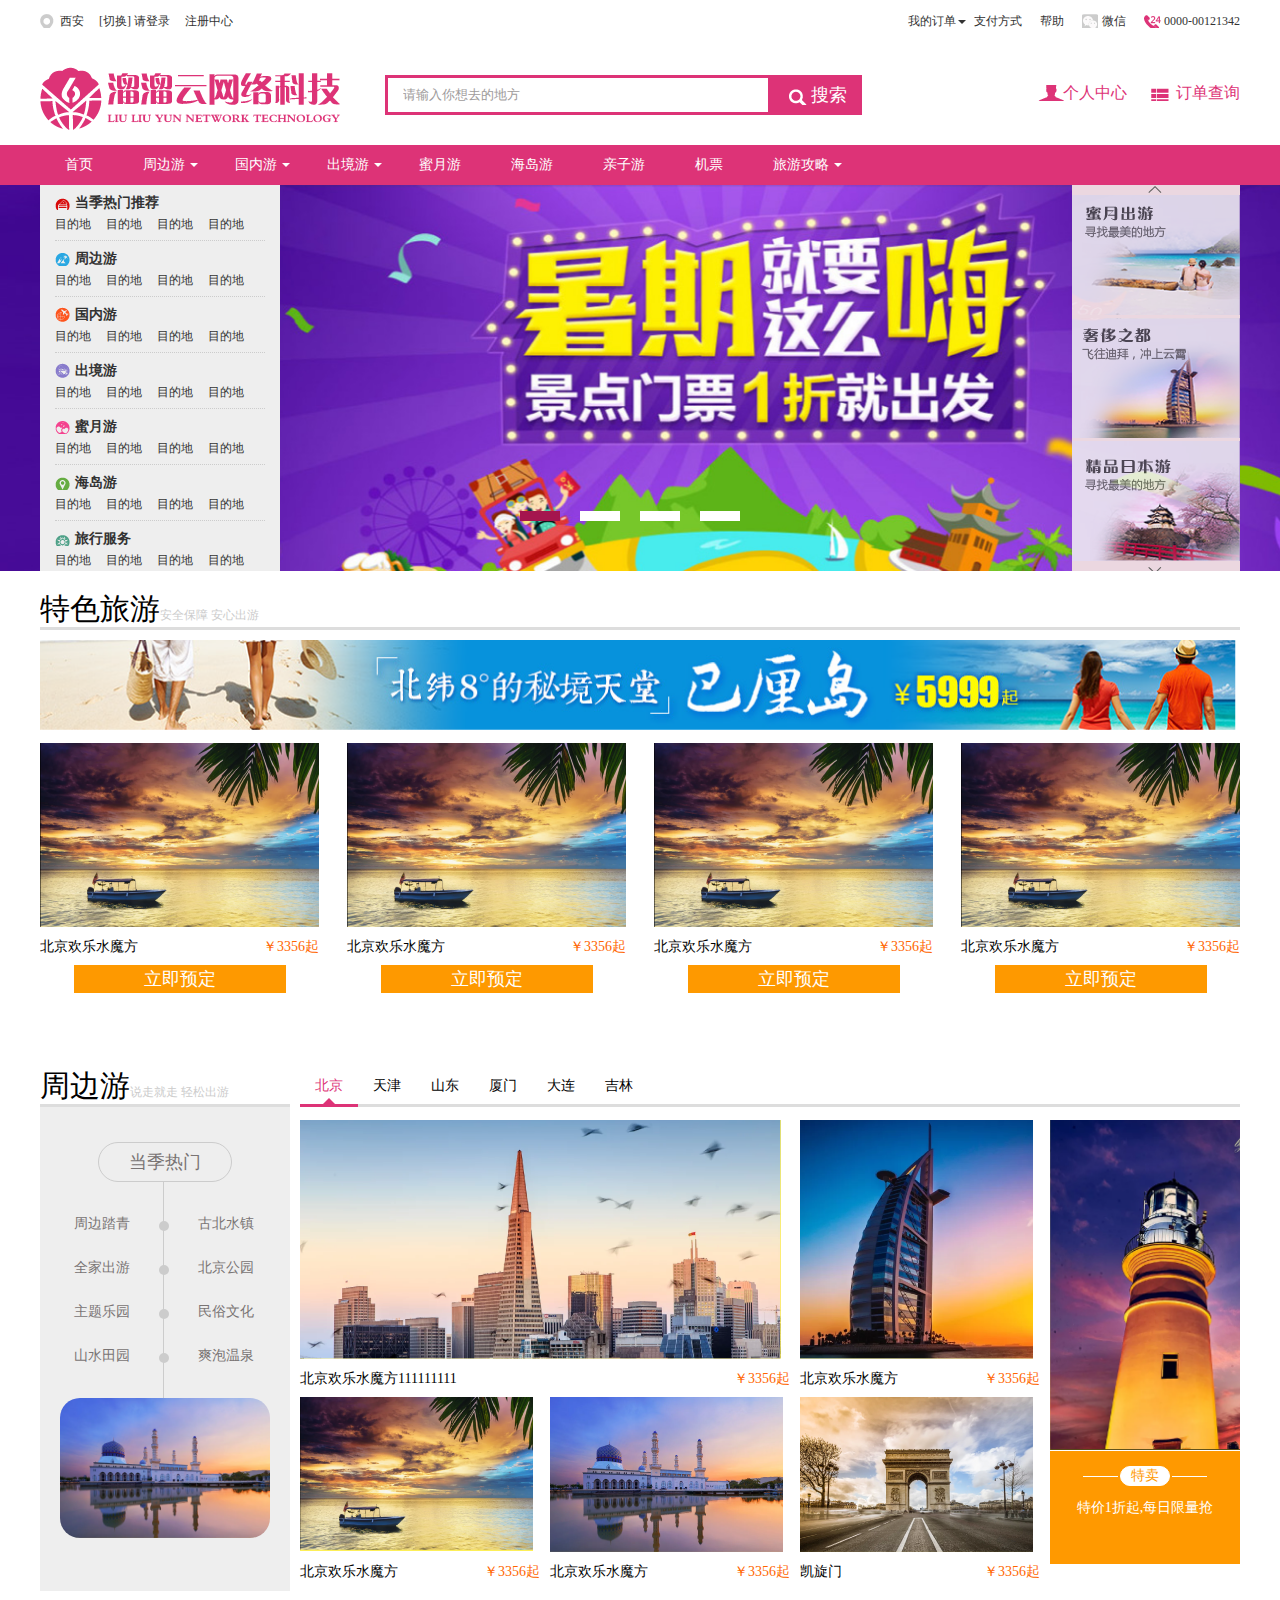
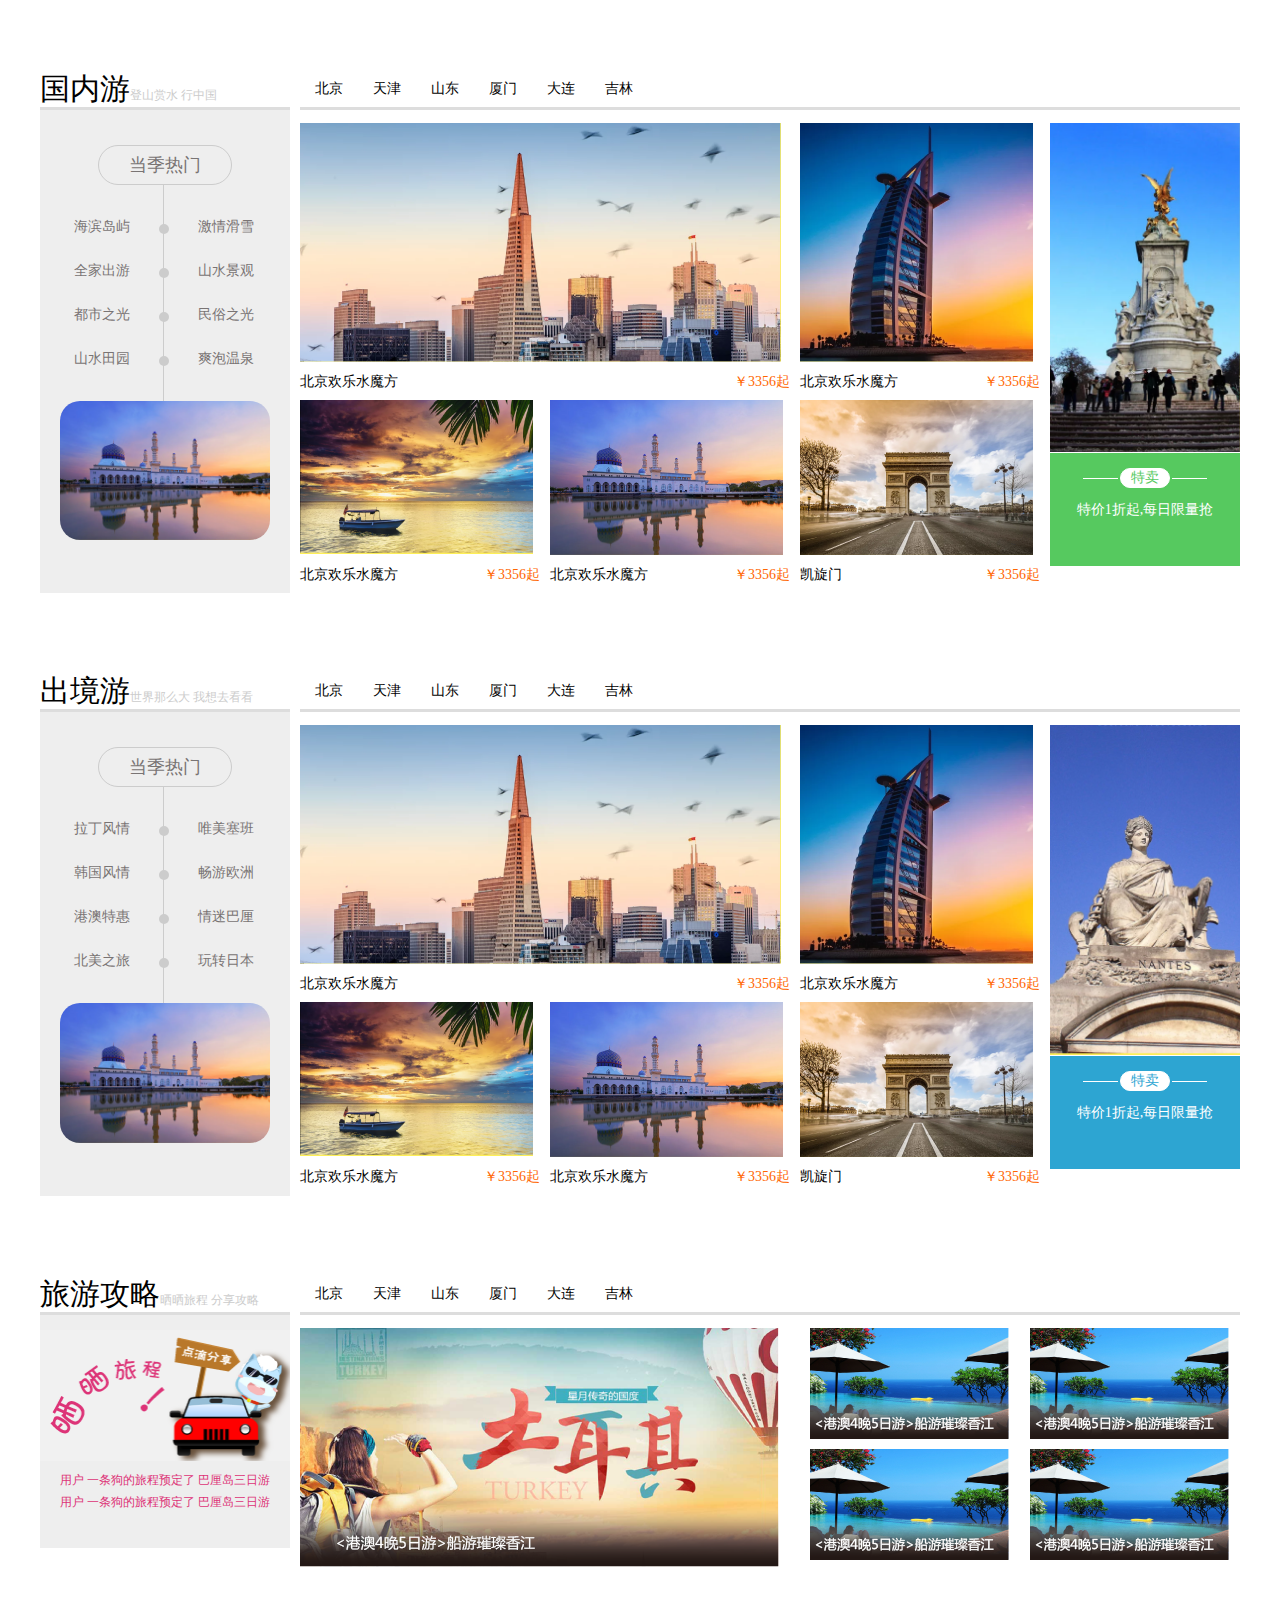
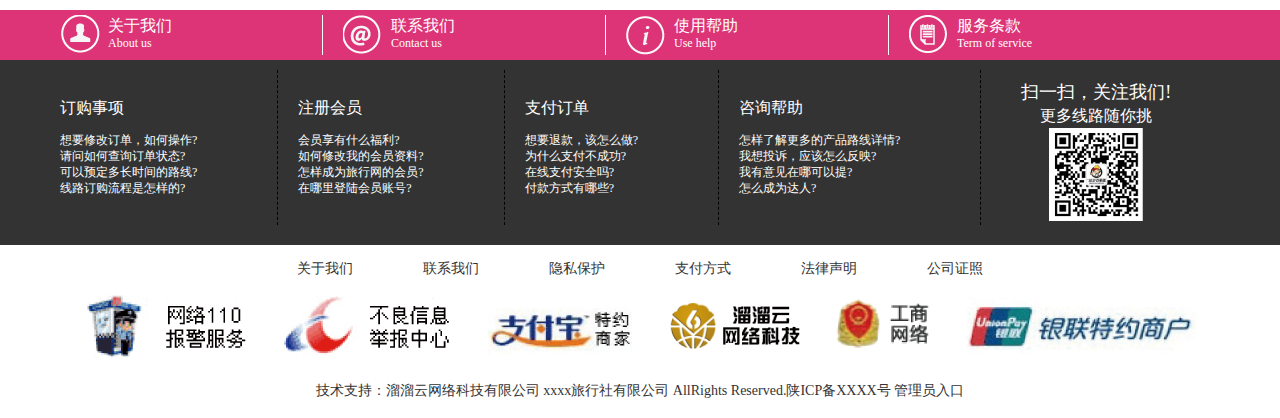
<file: page-demo/04/index.html>
<!DOCTYPE html>
<html lang="en">
<head>
	<meta charset="UTF-8">
	<title>首页</title>
	<link rel="stylesheet" href="css/reset.css">
	<link rel="stylesheet" href="css/style.css">
</head>
<body>
	<!--top begin-->
	<div class="top-wrap">
		<div class="top-head">
			<div class="t-h-left">
				<a href="" class="city">西安</a><span>[切换]</span>
				<a href="" class="login">请登录</a><a href="" class="register">注册中心</a>
			</div>
			<div class="t-h-right">
				<ul class="t-right-list">
					<li><a href="" class="order">我的订单</a></li>
					<li><a href="">支付方式</a></li>
					<li><a href="">帮助</a></li>
					<li><a href="" class="weichat">微信</a></li>
					<li><a href="" class="tel">0000-00121342</a></li>
				</ul>
			</div>
		</div>
		<div class="top-info">
			<div class="logo">
				<img src="image/logo.png" alt="">
			</div>
			<div class="search">
				<input type="text" class="search-main" value="请输入你想去的地方"><button class="search-btn" ><span>搜索</span></button>
			</div>
			<div class="manage">
				<a href="" class="user-manager">个人中心</a>
				<a href="" class="order-search">订单查询</a>
			</div>
		</div>
	</div>
	<!--top end-->
	<!--menu begin-->
	<div class="menu">
			<ul class="main-menu">
				<li><a href="">首页</a></li>
				<li><a href=""  class="menu-after">周边游</a></li>
				<li><a href=""  class="menu-after">国内游</a></li>
				<li><a href="" class="menu-after">出境游</a></li>
				<li><a href="">蜜月游</a></li>
				<li><a href="">海岛游</a></li>
				<li><a href="">亲子游</a></li>
				<li><a href="">机票</a></li>
				<li><a href=""  class="menu-after">旅游攻略</a></li>
			</ul>
	</div>
	<!--menu end-->
	<!--banner beign-->
	<div class="banner">
	   <!--轮播图-->
		<ul class="slide-list" style="left:0px">
			<li><a href=""><img src="image/banner_03.jpg" alt=""></a> </li>
			<li><a href=""><img src="image/banner_03.jpg" alt=""></a> </li>
			<li><a href=""><img src="image/banner_03.jpg" alt=""></a> </li>
			<li><a href=""><img src="image/banner_03.jpg" alt=""></a> </li>
		</ul>

		<ul class="arrows">
			<li><a href="#" class="arrows-active"></a></li>
			<li><a href="#"></a></li>
			<li><a href="#"></a></li>
			<li><a href="#"></a></li>
		</ul>
		<!--树形菜单-->
		<div class="menu-block">
			<div class="left-menu">
				<div class="l-m-item">
					<span class="hot-title hot-a">当季热门推荐</span>
					<p class="hot-address"><a href="">目的地</a><a href="">目的地</a><a href="">目的地</a><a href="">目的地</a></p>
				</div>
				<div class="l-m-item">
					<span class="hot-title hot-b">周边游</span>
					<p class="hot-address"><a href="">目的地</a><a href="">目的地</a><a href="">目的地</a><a href="">目的地</a></p>
				</div>
				<div class="l-m-item">
					<span class="hot-title hot-c">国内游</span>
					<p class="hot-address"><a href="">目的地</a><a href="">目的地</a><a href="">目的地</a><a href="">目的地</a></p>
				</div>
				<div class="l-m-item">
					<span class="hot-title hot-d">出境游</span>
					<p class="hot-address"><a href="">目的地</a><a href="">目的地</a><a href="">目的地</a><a href="">目的地</a></p>
				</div>
				<div class="l-m-item">
					<span class="hot-title hot-e">蜜月游</span>
					<p class="hot-address"><a href="">目的地</a><a href="">目的地</a><a href="">目的地</a><a href="">目的地</a></p>
				</div>
				<div class="l-m-item">
					<span class="hot-title hot-f">海岛游</span>
					<p class="hot-address"><a href="">目的地</a><a href="">目的地</a><a href="">目的地</a><a href="">目的地</a></p>
				</div>
				<div class="l-m-item">
					<span class="hot-title hot-g">旅行服务</span>
					<p class="hot-address"><a href="">目的地</a><a href="">目的地</a><a href="">目的地</a><a href="">目的地</a></p>
				</div>
			</div>
			<div class="menu-b-right">
				<div class="m-b-top">
					<span></span>
				</div>
				<div class="m-b-item">
					<img src="image/r01.png" alt="">
				</div>
				<div class="m-b-item">
					<img src="image/r02.png" alt="">
				</div>
				<div class="m-b-item">
					<img src="image/r03.png" alt="">
				</div>
				<div class="m-b-bottom">
					<span></span>
				</div>
			</div>
		</div>
	</div>
	<!--banner end-->
	<!--feature begin-->
	<div class="feature">
		<div class="title-block">
			<span class="h3-title">特色旅游</span><span class="small-title">安全保障 安心出游</span>
		</div>
		<img class="feature-img" src="image/feature-01.png" alt="">	
		<div class="feature-block">
			<div class="feature-item">
				<img src="image/f-item.png" alt="">
				<p>
					<span class="price-left">北京欢乐水魔方</span><span class="price-right price-color">￥3356起</span>
				</p>
				<p>
					<a class="feature-order" href="#">立即预定</a>
				</p>
			</div>
			<div class="feature-item">
				<img src="image/f-item.png" alt="">
				<p>
					<span class="price-left">北京欢乐水魔方</span><span class="price-right price-color">￥3356起</span>
				</p>
				<p>
					<a class="feature-order" href="#">立即预定</a>
				</p>
			</div>
			<div class="feature-item">
				<img src="image/f-item.png" alt="">
				<p>
					<span class="price-left">北京欢乐水魔方</span><span class="price-right price-color">￥3356起</span>
				</p>
				<p>
					<a class="feature-order" href="#">立即预定</a>
				</p>
			</div>
			<div class="feature-item feature-item-last">
				<img src="image/f-item.png" alt="">
				<p>
					<span class="price-left">北京欢乐水魔方</span><span class="price-right price-color">￥3356起</span>
				</p>
				<p>
					<a class="feature-order" href="#">立即预定</a>
				</p>
			</div>
		</div>
	</div>
	<!--feature end-->	

	<div class="content">
		<div class="con-left">
			<div class="title-block">
				<span class="h3-title">周边游</span><span class="small-title">说走就走 轻松出游</span>
			</div>
			<div class="c-l">
				<div class="c-l-title">
					<span>当季热门</span>
				</div>
				<div class="c-l-list">
					<ul>
						<li>周边踏青</li>
						<li>古北水镇</li>
						<li>全家出游</li>
						<li>北京公园</li>
						<li>主题乐园</li>
						<li>民俗文化</li>
						<li>山水田园</li>
						<li>爽泡温泉</li>
					</ul>
				</div>
				<div class="c-l-img">
					<img src="image/con-4.png" alt="">
				</div>
			</div>
			

		</div>
		<div class="con-right">
			<ul class="con-tab">
				<li class="tab-on">北京</li>
				<li>天津</li>
				<li>山东</li>
				<li>厦门</li>
				<li>大连</li>
				<li>吉林</li>
			</ul>
			<div class="tab-content">
				<div class="tab-main">
					<div class="travel-left">
						<div class="travel-item-2">
							<img src="image/con-1.png" alt="">
							<p>
								<span class="price-left">北京欢乐水魔方111111111</span><span class="price-right price-color">￥3356起</span>
							</p>
						</div>
						<div class="travel-item">
							<img src="image/con-2.png" alt="">
							<p>
								<span class="price-left">北京欢乐水魔方</span><span class="price-right price-color">￥3356起</span>
							</p>
						</div>
						<div class="clear"></div>
						<div class="travel-item" style="margin-left: 0;">
							<img src="image/con-3.png" alt="">
							<p>
								<span class="price-left">北京欢乐水魔方</span><span class="price-right price-color">￥3356起</span>
							</p>
						</div>
						<div class="travel-item">
							<img src="image/con-4.png" alt="">
							<p>
								<span class="price-left">北京欢乐水魔方</span><span class="price-right price-color">￥3356起</span>
							</p>
						</div>
						<div class="travel-item">
							<img src="image/con-5.png" alt="">
							<p>
								<span class="price-left">凯旋门</span><span class="price-right price-color">￥3356起</span>
							</p>
						</div>
					</div>
					<div class="travel-right">
						<img src="image/con-6.png" alt="">
						<div class="right-desc right-bg-1">
							<span class="right-color-1">特卖</span>
							<p>特价1折起,每日限量抢</p>
						</div>
					</div>
				</div>
				<div class="tab-main" style="display:none">
					<div class="travel-left">
						<div class="travel-item-2">
							<img src="image/con-1.png" alt="">
							<p>
								<span class="price-left">北京欢乐水魔方222222222</span><span class="price-right price-color">￥3356起</span>
							</p>
						</div>
						<div class="travel-item">
							<img src="image/con-2.png" alt="">
							<p>
								<span class="price-left">北京欢乐水魔方</span><span class="price-right price-color">￥3356起</span>
							</p>
						</div>
						<div class="clear"></div>
						<div class="travel-item" style="margin-left: 0;">
							<img src="image/con-3.png" alt="">
							<p>
								<span class="price-left">北京欢乐水魔方</span><span class="price-right price-color">￥3356起</span>
							</p>
						</div>
						<div class="travel-item">
							<img src="image/con-5.png" alt="">
							<p>
								<span class="price-left">北京欢乐水魔方</span><span class="price-right price-color">￥3356起</span>
							</p>
						</div>
						<div class="travel-item">
							<img src="image/con-4.png" alt="">
							<p>
								<span class="price-left">凯旋门</span><span class="price-right price-color">￥3356起</span>
							</p>
						</div>
					</div>
					<div class="travel-right">
						<img src="image/con-7.png" alt="">
						<div class="right-desc right-bg-2">
							<span class="right-color-2">特卖</span>
							<p>特价1折起,每日限量抢</p>
						</div>
					</div>					
				</div>
				<div class="tab-main" style="display:none">
					<div class="travel-left">
						<div class="travel-item-2">
							<img src="image/con-1.png" alt="">
							<p>
								<span class="price-left">北京欢乐水魔方3333333333</span><span class="price-right price-color">￥3356起</span>
							</p>
						</div>
						<div class="travel-item">
							<img src="image/con-2.png" alt="">
							<p>
								<span class="price-left">北京欢乐水魔方</span><span class="price-right price-color">￥3356起</span>
							</p>
						</div>
						<div class="clear"></div>
						<div class="travel-item" style="margin-left: 0;">
							<img src="image/con-3.png" alt="">
							<p>
								<span class="price-left">北京欢乐水魔方</span><span class="price-right price-color">￥3356起</span>
							</p>
						</div>
						<div class="travel-item">
							<img src="image/con-4.png" alt="">
							<p>
								<span class="price-left">北京欢乐水魔方</span><span class="price-right price-color">￥3356起</span>
							</p>
						</div>
						<div class="travel-item">
							<img src="image/con-5.png" alt="">
							<p>
								<span class="price-left">凯旋门</span><span class="price-right price-color">￥3356起</span>
							</p>
						</div>
					</div>
					<div class="travel-right">
						<img src="image/con-6.png" alt="">
						<div class="right-desc right-bg-1">
							<span class="right-color-1">特卖</span>
							<p>特价1折起,每日限量抢</p>
						</div>
					</div>
				</div>
				<div class="tab-main" style="display:none">
					<div class="travel-left">
						<div class="travel-item-2">
							<img src="image/con-1.png" alt="">
							<p>
								<span class="price-left">北京欢乐水魔方44444444444</span><span class="price-right price-color">￥3356起</span>
							</p>
						</div>
						<div class="travel-item">
							<img src="image/con-2.png" alt="">
							<p>
								<span class="price-left">北京欢乐水魔方</span><span class="price-right price-color">￥3356起</span>
							</p>
						</div>
						<div class="clear"></div>
						<div class="travel-item" style="margin-left: 0;">
							<img src="image/con-3.png" alt="">
							<p>
								<span class="price-left">北京欢乐水魔方</span><span class="price-right price-color">￥3356起</span>
							</p>
						</div>
						<div class="travel-item">
							<img src="image/con-5.png" alt="">
							<p>
								<span class="price-left">北京欢乐水魔方</span><span class="price-right price-color">￥3356起</span>
							</p>
						</div>
						<div class="travel-item">
							<img src="image/con-4.png" alt="">
							<p>
								<span class="price-left">凯旋门</span><span class="price-right price-color">￥3356起</span>
							</p>
						</div>
					</div>
					<div class="travel-right">
						<img src="image/con-7.png" alt="">
						<div class="right-desc right-bg-2">
							<span class="right-color-2">特卖</span>
							<p>特价1折起,每日限量抢</p>
						</div>
					</div>					
				</div>
				<div class="tab-main" style="display:none">
					<div class="travel-left">
						<div class="travel-item-2">
							<img src="image/con-1.png" alt="">
							<p>
								<span class="price-left">北京欢乐水魔方5555555555</span><span class="price-right price-color">￥3356起</span>
							</p>
						</div>
						<div class="travel-item">
							<img src="image/con-2.png" alt="">
							<p>
								<span class="price-left">北京欢乐水魔方</span><span class="price-right price-color">￥3356起</span>
							</p>
						</div>
						<div class="clear"></div>
						<div class="travel-item" style="margin-left: 0;">
							<img src="image/con-3.png" alt="">
							<p>
								<span class="price-left">北京欢乐水魔方</span><span class="price-right price-color">￥3356起</span>
							</p>
						</div>
						<div class="travel-item">
							<img src="image/con-4.png" alt="">
							<p>
								<span class="price-left">北京欢乐水魔方</span><span class="price-right price-color">￥3356起</span>
							</p>
						</div>
						<div class="travel-item">
							<img src="image/con-5.png" alt="">
							<p>
								<span class="price-left">凯旋门</span><span class="price-right price-color">￥3356起</span>
							</p>
						</div>
					</div>
					<div class="travel-right">
						<img src="image/con-6.png" alt="">
						<div class="right-desc right-bg-1">
							<span class="right-color-1">特卖</span>
							<p>特价1折起,每日限量抢</p>
						</div>
					</div>
				</div>
				<div class="tab-main" style="display:none">
					<div class="travel-left">
						<div class="travel-item-2">
							<img src="image/con-1.png" alt="">
							<p>
								<span class="price-left">北京欢乐水魔方666666666666</span><span class="price-right price-color">￥3356起</span>
							</p>
						</div>
						<div class="travel-item">
							<img src="image/con-2.png" alt="">
							<p>
								<span class="price-left">北京欢乐水魔方</span><span class="price-right price-color">￥3356起</span>
							</p>
						</div>
						<div class="clear"></div>
						<div class="travel-item" style="margin-left: 0;">
							<img src="image/con-3.png" alt="">
							<p>
								<span class="price-left">北京欢乐水魔方</span><span class="price-right price-color">￥3356起</span>
							</p>
						</div>
						<div class="travel-item">
							<img src="image/con-5.png" alt="">
							<p>
								<span class="price-left">北京欢乐水魔方</span><span class="price-right price-color">￥3356起</span>
							</p>
						</div>
						<div class="travel-item">
							<img src="image/con-4.png" alt="">
							<p>
								<span class="price-left">凯旋门</span><span class="price-right price-color">￥3356起</span>
							</p>
						</div>
					</div>
					<div class="travel-right">
						<img src="image/con-7.png" alt="">
						<div class="right-desc right-bg-2">
							<span class="right-color-2">特卖</span>
							<p>特价1折起,每日限量抢</p>
						</div>
					</div>					
				</div>
			</div>

		</div>
	</div>
	<div class="clear"></div>
	<div class="content">
		<div class="con-left">
			<div class="title-block">
				<span class="h3-title">国内游</span><span class="small-title">登山赏水 行中国</span>
			</div>
			<div class="c-l">
				<div class="c-l-title">
					<span>当季热门</span>
				</div>
				<div class="c-l-list">
					<ul>
						<li>海滨岛屿</li>
						<li>激情滑雪</li>
						<li>全家出游</li>
						<li>山水景观</li>
						<li>都市之光</li>
						<li>民俗之光</li>
						<li>山水田园</li>
						<li>爽泡温泉</li>
					</ul>
				</div>
				<div class="c-l-img">
					<img src="image/con-4.png" alt="">
				</div>
			</div>
		</div>
		<div class="con-right">
			<ul class="con-tab">
				<li>北京</li>
				<li>天津</li>
				<li>山东</li>
				<li>厦门</li>
				<li>大连</li>
				<li>吉林</li>
			</ul>

			<div class="travel-left">
				<div class="travel-item-2">
					<img src="image/con-1.png" alt="">
					<p>
						<span class="price-left">北京欢乐水魔方</span><span class="price-right price-color">￥3356起</span>
					</p>
				</div>
				<div class="travel-item">
					<img src="image/con-2.png" alt="">
					<p>
						<span class="price-left">北京欢乐水魔方</span><span class="price-right price-color">￥3356起</span>
					</p>
				</div>
				<div class="clear"></div>
				<div class="travel-item" style="margin-left: 0;">
					<img src="image/con-3.png" alt="">
					<p>
						<span class="price-left">北京欢乐水魔方</span><span class="price-right price-color">￥3356起</span>
					</p>
				</div>
				<div class="travel-item">
					<img src="image/con-4.png" alt="">
					<p>
						<span class="price-left">北京欢乐水魔方</span><span class="price-right price-color">￥3356起</span>
					</p>
				</div>
				<div class="travel-item">
					<img src="image/con-5.png" alt="">
					<p>
						<span class="price-left">凯旋门</span><span class="price-right price-color">￥3356起</span>
					</p>
				</div>
			</div>
			<div class="travel-right">
				<img src="image/con-7.png" alt="">
				<div class="right-desc right-bg-2">
					<span class="right-color-2">特卖</span>
					<p>特价1折起,每日限量抢</p>
				</div>
			</div>
		</div>
	</div>
	<div class="clear"></div>
	<div class="content">
		<div class="con-left">
			<div class="title-block">
				<span class="h3-title">出境游</span><span class="small-title">世界那么大 我想去看看</span>
			</div>
			<div class="c-l">
				<div class="c-l-title">
					<span>当季热门</span>
				</div>
				<div class="c-l-list">
					<ul>
						<li>拉丁风情</li>
						<li>唯美塞班</li>
						<li>韩国风情</li>
						<li>畅游欧洲</li>
						<li>港澳特惠</li>
						<li>情迷巴厘</li>
						<li>北美之旅</li>
						<li>玩转日本</li>
					</ul>
				</div>
				<div class="c-l-img">
					<img src="image/con-4.png" alt="">
				</div>
			</div>
		</div>
		<div class="con-right">
			<ul class="con-tab">
				<li>北京</li>
				<li>天津</li>
				<li>山东</li>
				<li>厦门</li>
				<li>大连</li>
				<li>吉林</li>
			</ul>

			<div class="travel-left">
				<div class="travel-item-2">
					<img src="image/con-1.png" alt="">
					<p>
						<span class="price-left">北京欢乐水魔方</span><span class="price-right price-color">￥3356起</span>
					</p>
				</div>
				<div class="travel-item">
					<img src="image/con-2.png" alt="">
					<p>
						<span class="price-left">北京欢乐水魔方</span><span class="price-right price-color">￥3356起</span>
					</p>
				</div>
				<div class="clear"></div>
				<div class="travel-item" style="margin-left: 0;">
					<img src="image/con-3.png" alt="">
					<p>
						<span class="price-left">北京欢乐水魔方</span><span class="price-right price-color">￥3356起</span>
					</p>
				</div>
				<div class="travel-item">
					<img src="image/con-4.png" alt="">
					<p>
						<span class="price-left">北京欢乐水魔方</span><span class="price-right price-color">￥3356起</span>
					</p>
				</div>
				<div class="travel-item">
					<img src="image/con-5.png" alt="">
					<p>
						<span class="price-left">凯旋门</span><span class="price-right price-color">￥3356起</span>
					</p>
				</div>
			</div>
			<div class="travel-right">
				<img src="image/con-8.png" alt="">
				<div class="right-desc right-bg-3">
					<span class="right-color-3">特卖</span>
					<p>特价1折起,每日限量抢</p>
				</div>
			</div>
		</div>
	</div>
	<div class="clear"></div>
	<div class="content">
		<div class="con-left">
			<div class="title-block">
				<span class="h3-title">旅游攻略</span><span class="small-title">晒晒旅程 分享攻略</span>
			</div>
			<div class="c-l">
				<img src="image/con-11.png" alt="">
				<div class="c-l-p">
					<p>用户 一条狗的旅程预定了  巴厘岛三日游</p>
					<p>用户 一条狗的旅程预定了  巴厘岛三日游</p>
				</div>				
			</div>
		</div>
		<div class="con-right">
			<ul class="con-tab">
				<li>北京</li>
				<li>天津</li>
				<li>山东</li>
				<li>厦门</li>
				<li>大连</li>
				<li>吉林</li>
			</ul>

			<div class="gl-left">
				<div class="travel-item-2">
					<img src="image/con-9.png" alt="">
				</div>
				
			</div>
			<div class="gl-right">
				<div class="travel-item-3">
					<img src="image/con-10.png" alt="">
				</div>
				<div class="travel-item-3">
					<img src="image/con-10.png" alt="">
				</div>
				<div class="clear"></div>
				<div class="travel-item-3 gl-r-mt">
					<img src="image/con-10.png" alt="">
				</div>
				<div class="travel-item-3 gl-r-mt">
					<img src="image/con-10.png" alt="">
				</div>
			</div>
		</div>
	</div>
	<div class="site-info">
		<ul>
			<li class="s-about"><a href="">关于我们<br><span>About us</span></a></li>
			<li class="s-contact"><a href="">联系我们<br><span>Contact us</span></a></li>
			<li class="s-help"><a href="">使用帮助<br><span>Use help</span></a></li>
			<li class="s-term"><a href="">服务条款<br><span>Term of service</span></a></li>
		</ul>
	</div>
	<div class="terms">
		<div class="terms-wrap">
			<dl class="terms-list">
				<dt>订购事项</dt>
				<dd><a href="">想要修改订单，如何操作?</a></dd>
				<dd><a href="">请问如何查询订单状态?</a></dd>
				<dd><a href="">可以预定多长时间的路线?</a></dd>
				<dd><a href="">线路订购流程是怎样的?</a></dd>
			</dl>
			<dl class="terms-list">
				<dt>注册会员</dt>
				<dd><a href="">会员享有什么福利?</a></dd>
				<dd><a href="">如何修改我的会员资料?</a></dd>
				<dd><a href="">怎样成为旅行网的会员?</a></dd>
				<dd><a href="">在哪里登陆会员账号?</a></dd>
			</dl>
			<dl class="terms-list">
				<dt>支付订单</dt>
				<dd><a href="">想要退款，该怎么做?</a></dd>
				<dd><a href="">为什么支付不成功?</a></dd>
				<dd><a href="">在线支付安全吗?</a></dd>
				<dd><a href="">付款方式有哪些?</a></dd>
			</dl>
			<dl class="terms-list">
				<dt>咨询帮助</dt>
				<dd><a href="">怎样了解更多的产品路线详情?</a></dd>
				<dd><a href="">我想投诉，应该怎么反映?</a></dd>
				<dd><a href="">我有意见在哪可以提?</a></dd>
				<dd><a href="">怎么成为达人?</a></dd>
			</dl>
			<div class="terms-list t-code">
				<p>扫一扫，关注我们!</p>
				<p>更多线路随你挑</p>
				<img src="image/t-code.png" alt="">
			</div>
		</div>
	</div>
	<div class="foot">
		<ul class="foot-nav">
			<li><a href="">关于我们</a></li>
			<li><a href="">联系我们</a></li>
			<li><a href="">隐私保护</a></li>
			<li><a href="">支付方式</a></li>
			<li><a href="">法律声明</a></li>
			<li><a href="">公司证照</a></li>
		</ul>
		<ul class="foot-icon">
			<li><a href=""><img src="image/foot-1.png" alt=""></a></li>
			<li><a href=""><img src="image/foot-2.png" alt=""></a></li>
			<li><a href=""><img src="image/foot-3.png" alt=""></a></li>
			<li><a href=""><img src="image/foot-4.png" alt=""></a></li>
			<li><a href=""><img src="image/foot-5.png" alt=""></a></li>
			<li><a href=""><img src="image/foot-6.png" alt=""></a></li>
		</ul>
		<p>
			<span>技术支持：溜溜云网络科技有限公司 xxxx旅行社有限公司 AllRights Reserved.陕ICP备XXXX号</span>
			<span><a href="">管理员入口</a></span>
		</p>
	</div>
	<script src="js/jquery-1.11.2.min.js"></script>
	<script src="js/main.js"></script>
</body>
</html>
</file>
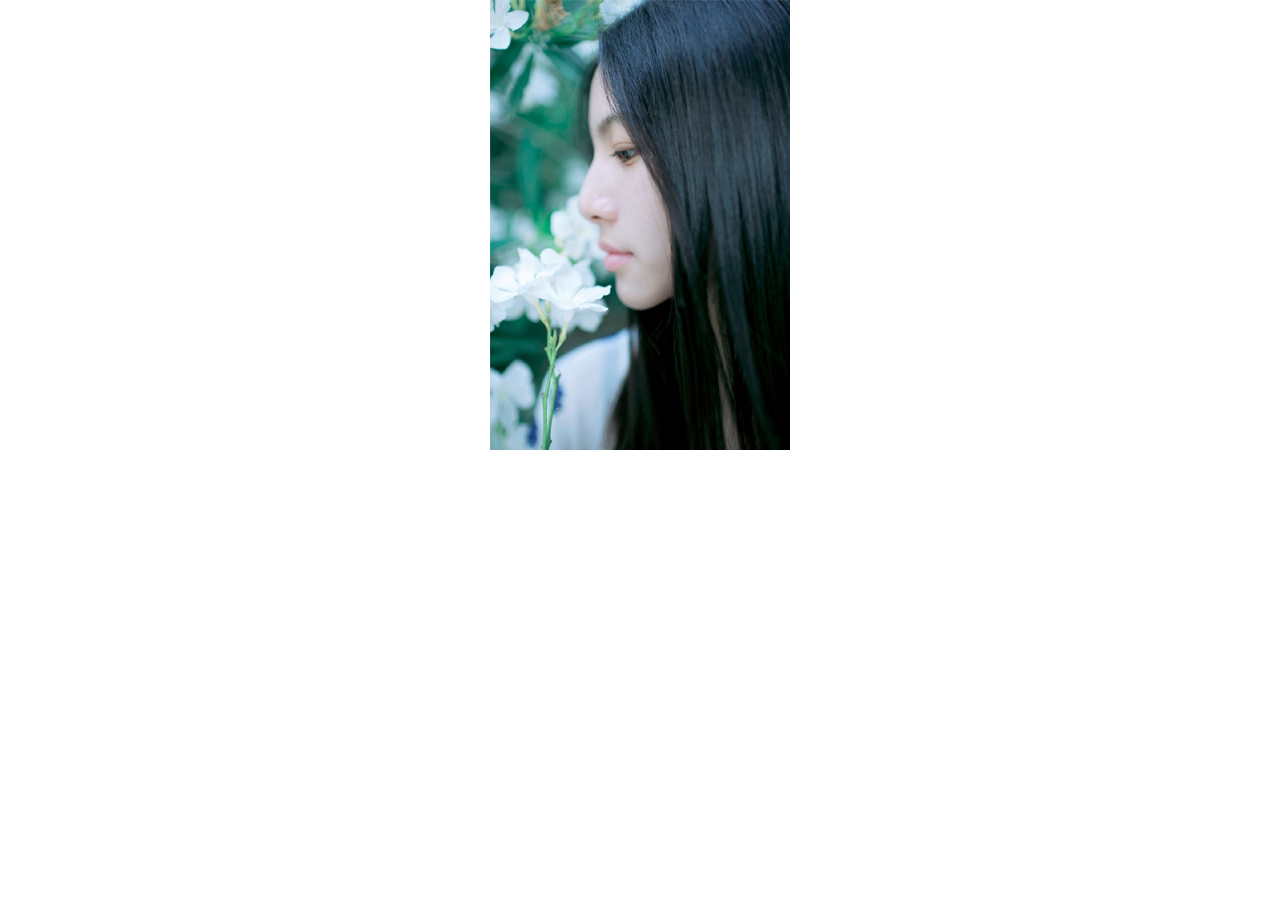
<file: css-demo/01.html>
<!DOCTYPE html>
<html lang="en">
<head>
    <meta charset="UTF-8">
    <title>CSS3 图片3D翻转特效</title>
    <style>
        *{padding: 0;margin: 0;}
        img{display: block;}
        .content{
            width: 300px;
            height: 450px;
            margin:0 auto;
        }
        a{
            display: block;
            width: 100%;
            height: 100%;
            position: relative;
            transition-duration: 700ms;
            transform-style: preserve-3d;
        }
        .before,.after{
            background-position: center;
            background-size:cover;
            background-repeat: no-repeat;
            backface-visibility:hidden; /*隐藏被旋转的元素的背面*/
            position: absolute;
            top: 0;
            left: 0;
            right:0;
	        bottom:0;
        }
        .before{
            background-image:url(img/girl-sm.jpg);
            z-index:2;
            transform:rotateY(0deg);
            transition: z-index 0s 175ms;
        }
        .after{
            background:url(img/test.jpg);
            z-index:0;   
            transform:rotateY(180deg);
            transition: z-index 0s 175ms
        }
        a:hover{
            transform:rotateY(-180deg);
        }
        .content:hover .before{
            z-index:0;
        }
        .content:hover .after{
            z-index:2;
        }
        
        .after .desc{
            position: absolute;
            top: 40px;
            left:50%;
            margin-left: -100px;
            width: 200px;
        }
        .after .desc p{
            color:#fff;
            font-size:12px;
            text-transform: uppercase;
            letter-spacing: 2px;
            line-height:20px;
            padding:5px;
            border-bottom:2px solid #fff;
        }
        .after .btn{
            position: absolute;
            padding:5px 50px;
            color:#fff;
            background-color: transparent;
            border:2px solid #fff;
            bottom:30px;
            left:50%;
            transform:translateX(-50%);
            transition:all 0.3s;
        }
        .after .btn:hover{
            border-color:#000;
            background-color: #000;
        }
    </style>
</head>
<body>
    <div class="content">
        <a href="">
            <div class="before">
                <img src="img/girl-sm.jpg" alt="">
            </div>
            <div class="after">
                <img src="img/test.jpg" alt="">
                <div class="desc">
                    <p>
                        Lorem ipsum dolor sit amet, consectetur adipisicing elit. Nesciunt, molestias, cum culpa eveniet tenetur, ex aspernatur quis laboriosam perferendis deserunt in cupiditate nisi qui ut commodi. Quod accusamus accusantium illo.
                    </p>
                </div>
                <div class="btn">GO</div>
            </div>
        </a>
    </div>
    
    
</body>
</html>
</file>
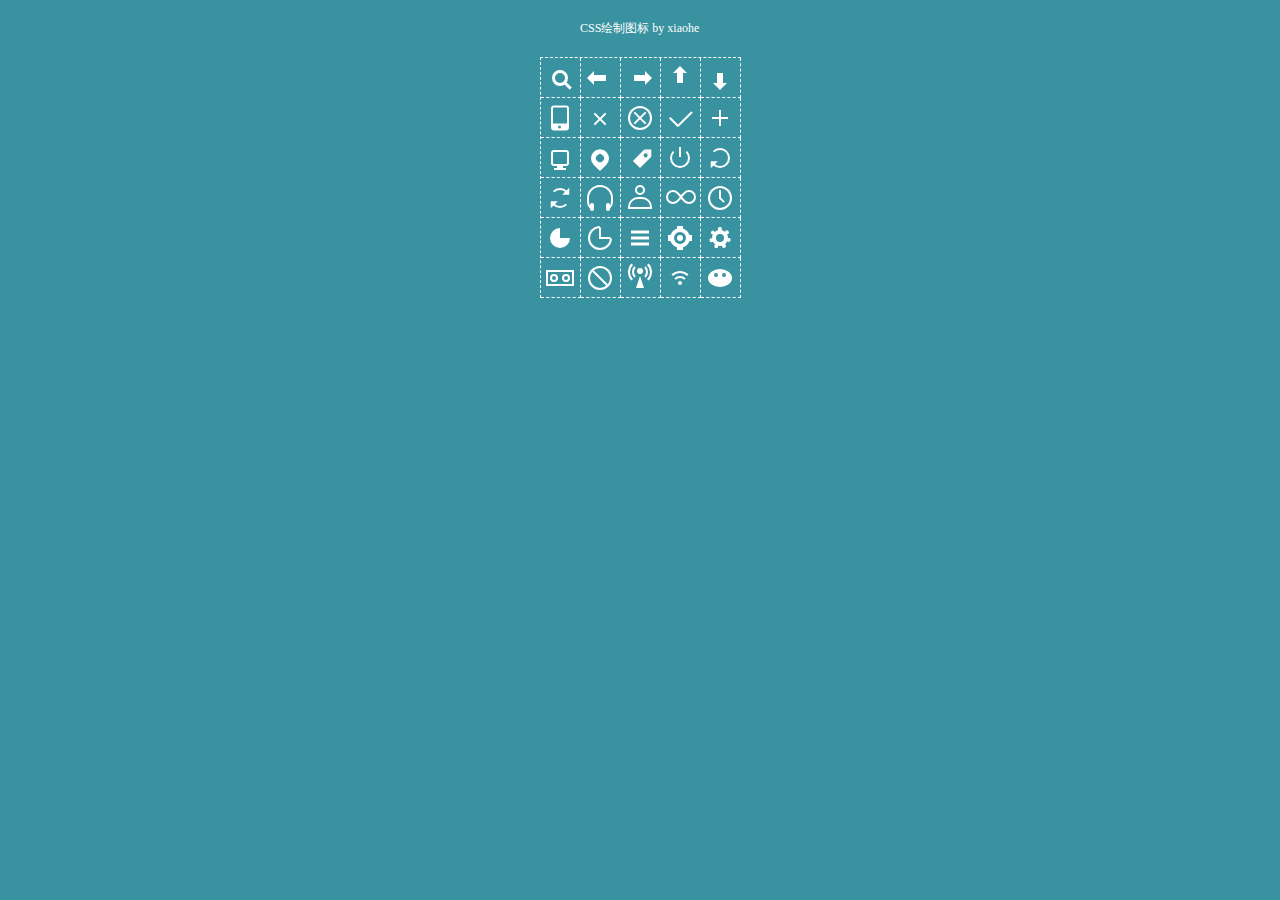
<file: css-demo/02.html>
<!DOCTYPE html>
<html lang="en">
<head>
    <meta charset="UTF-8">
    <title>CSS绘制图标</title>
    <style>
        *{padding: 0;margin: 0;}
        body{
            background-color: #3992A0;
        }
        .wrap{
            border-top:1px dashed #fff;
            border-left:1px dashed #fff;
            width: 200px;
            height: 240px;
            margin:20px auto;
        }
        .item{
            width: 39px;
            height: 39px;
            border-right:1px dashed #fff;
            border-bottom:1px dashed #fff;
            float:left;
            cursor: pointer;
        }
        .center{
            top: 50%;
            left: 50%;
            transform:translate(-50%,-50%);
            -webkit-transform:translate(-50%,-50%);
            -moz-transform:translate(-50%,-50%);
            -o-transform:translate(-50%,-50%);
        }
        /*search*/
        .search{
            width: 10px;
            height: 10px;
            border-radius: 10px;
            border:3px solid #fff;
            position: relative;
        }
        .search:after{
            position: absolute;
            content:"";
            top:8px;
            left:9px;
            width: 8px;
            height: 3px;
            background-color: #fff;
            transform-origin:0px 3px;
            transform:rotate(45deg);
            -webkit-transform:rotate(45deg);
            -moz-transform:rotate(45deg);
            -o-transform:rotate(45deg);
        }
        .item:hover{
            background-color: #e74c3c;
        }
        .item:nth-child(6):hover .phone:after,.item:nth-child(6):hover .phone:before{
            background-color: #e74c3c;
        }
        .item:nth-child(12):hover  .target:after{
            border-color:#e74c3c;
            background-color: #e74c3c;
        }
        .item:nth-child(13):hover  .tip:before{
            background-color: #e74c3c;
        }
        .item:nth-child(21):hover  .que:after{
            background-color: #e74c3c;
        }
        .item:nth-child(22):hover  .que-2:after{
            border-top-color:#e74c3c;
            border-right-color:#e74c3c;
            background-color: #e74c3c;
        }
        /*arrow-left*/
        .arrow-left{
            position: relative;
            width: 12px;
            height: 6px;
            background-color: #fff;
        }
        .arrow-left:after{
            position: absolute;
            content:"";
            width: 0;
            top:-4px;
            left:-7px;
            border-right:7px solid #fff;
            border-top:7px solid transparent;
            border-bottom:7px solid transparent;
        }
         /*arrow-right*/
        .arrow-right{
            position: relative;
            width: 12px;
            height: 6px;
            background-color: #fff;
        }
        .arrow-right:after{
            position: absolute;
            content:"";
            width: 0;
            top:-4px;
            right:-6px;
            border-left:7px solid #fff;
            border-top:7px solid transparent;
            border-bottom:7px solid transparent;
        }
        /*arrow-top*/
        .arrow-top{
            position: relative;
            width: 6px;
            height: 10px;
            background-color: #fff;
        }
        .arrow-top:after{
            position: absolute;
            content:"";
            width: 0;
            top:-7px;
            left:-4px;
            border-bottom:7px solid #fff;
            border-left:7px solid transparent;
            border-right: 7px solid transparent;
        }
        /*arrow-bottom*/
        .arrow-bottom{
            position: relative;
            width: 6px;
            height: 10px;
            background-color: #fff;
        }
        .arrow-bottom:after{
            position: absolute;
            content:"";
            width: 0;
            bottom:-7px;
            left:-4px;
            border-top:7px solid #fff;
            border-left:7px solid transparent;
            border-right: 7px solid transparent;
        }
        /*phone*/
        .phone{
            position: relative;
            width: 18px;
            height: 25px;
            border-radius:3px;
            background-color: #fff;
        }
        .phone:after{
            position: absolute;
            content:"";
            width: 14px;
            height: 16px;
            background-color: #3992A0;
            top:2px;
            left:2px;
        }
        .phone:before{
            position: absolute;
            content:"";
            width: 3px;
            height: 3px;
            border-radius: 100%;
            background-color: #3992A0;
            bottom: 2px;
            left:7px;
        }
        /*close*/
        .close{
            position: relative;
            width: 16px;
        }
        .close-a{
            position: absolute;
            width: 16px;
            height: 2px;
            background-color: #fff;
            transform-origin:8px 1px;
            transform:rotate(45deg);
            -webkit-transform:rotate(45deg);
            -moz-transform:rotate(45deg);
            -o-transform:rotate(45deg);
        }
        .close-b{
            position: absolute;
            width: 16px;
            height: 2px;
            background-color: #fff;
            top: 0;
            left: 0;
            transform-origin:8px 1px;
            transform:rotate(-45deg);
            -webkit-transform:rotate(-45deg);
            -moz-transform:rotate(-45deg);
            -o-transform:rotate(-45deg);
        }
        /*close-2*/
        .close-2{
            position: relative;
            width: 20px;
            height: 20px;
            border-radius: 100%;
            border:2px solid #fff;
        }
        .close-c{
            position: absolute;
            width: 16px;
            height:2px;
            background-color: #fff;
            transform-origin:8px 1px;
            transform:rotate(45deg);
            -webkit-transform:rotate(45deg);
            -moz-transform:rotate(45deg);
            -o-transform:rotate(45deg);
            top: 9px;
            left: 2px;
        }
        .close-d{
            position: absolute;
            width: 16px;
            height: 2px;
            background-color: #fff;
            top: 9px;
            left: 2px;
            transform-origin:8px 1px;
            transform:rotate(-45deg);
            -webkit-transform:rotate(-45deg);
            -moz-transform:rotate(-45deg);
            -o-transform:rotate(-45deg);
        }
        /*ok*/
        .ok{
            position: relative;
           width: 16px;
        }
        .ok-a{
            position: absolute;
            background-color: #fff;
            width:12px;
            height: 2px;
            transform:rotate(45deg);
            -webkit-transform:rotate(45deg);
            -moz-transform:rotate(45deg);
            -o-transform:rotate(45deg);
            top: 3px;
            left: -4px;
        }
        .ok-b{
            position: absolute;
            background-color: #fff;
            width: 20px;
            height: 2px;
            transform:rotate(-45deg);
            -webkit-transform:rotate(-45deg);
            -moz-transform:rotate(-45deg);
            -o-transform:rotate(-45deg);
            left: 3px;
        }
        /*jia*/
        .jia{
            position: relative;
            width: 16px;
            height: 16px;
        }
        .jia-a{
            position: absolute;
            width: 16px;
            height: 2px;
            background-color: #fff;
            top:7px;
            left: 0;
        }
        .jia-b{
            position: absolute;
            width: 2px;
            height: 16px;
            background-color: #fff;
            top:0;
            left: 7px;
        }
        /*pc*/
        .pc{
            position: relative;
            width: 14px;
            height: 12px;
            border:2px solid #fff;
            border-radius: 3px;
        }
        .pc:after{
            position: absolute;
            content:"";
            width: 6px;
            height: 4px;
            background-color: #fff;
            left:4px;
            bottom:-4px;
        }
        .pc:before{
            position: absolute;
            content:"";
            width: 12px;
            height: 2px;
            background-color: #fff;
            left: 1px;
            bottom:-6px;
        }
        /*target*/
        .target{
            position: relative;
            width: 18px;
            height: 18px;
            background-color: #fff;
            border-radius:9px 9px 9px 0;
            transform-origin:0px 18px;
            transform:rotate(-45deg);
            -webkit-transform:rotate(-45deg);
            -moz-transform:rotate(-45deg);
            -o-transform:rotate(-45deg);
            margin-top:-5px;
        }
        .target:after{
            position: absolute;
            content:"";
            width: 6px;
            height: 6px;
            background-color: #3992A0;
            border:1px solid #3992A0;
            border-radius:50%;
            top: 50%;
            left: 50%;
            transform:translate(-50%,-50%);
            -webkit-transform:translate(-50%,-50%);
            -moz-transform:translate(-50%,-50%);
            -o-transform:translate(-50%,-50%);
        }
        /*tip*/
        .tip{
            position: relative;
            width: 16px;
            height: 10px;
            background-color: #fff;
            transform-origin:0px 10px;
            transform:rotate(-45deg);
            -webkit-transform:rotate(-45deg);
            -moz-transform:rotate(-45deg);
            -o-transform:rotate(-45deg);
        }
        .tip:after{
            position: absolute;
            content:"";
            border-left:5px solid #fff;
            border-top:5px solid transparent;
            border-bottom:5px solid transparent;
            top: 0;
            right: -5px;
        }
        .tip:before{
            position: absolute;
            content:"";
            width: 4px;
            height: 4px;
            border-radius:50%;
            background-color: #3992A0;
            top:3px;
            right:1px;
        }
        /*power*/
        .power{
            position: relative;
            width: 16px;
            height: 16px;
            border-radius:50%;
            border:2px solid #fff;
            border-top-color:transparent;
        }
        .power:after{
            position: absolute;
            content:"";
            width: 2px;
            height: 10px;
            background-color: #fff;
            top:-3px;
            left:7px;
        }
        /*refresh*/
        .refresh{
            position: relative;
            width: 16px;
            height: 16px;
            border-radius:50%;
            border:2px solid #fff;
            border-left-color:transparent;
        }
        .refresh:after{
            position: absolute;
            content:"";
            width: 0;
            border-right:5px solid #fff;
            border-top:5px solid transparent;
            border-bottom:5px solid transparent;
            bottom:-2px;
            left:-2px;
            transform:rotate(45deg);
            -webkit-transform:rotate(45deg);
            -moz-transform:rotate(45deg);
            -o-transform:rotate(45deg);
        }
        /*refresh-2*/
        .refresh-2{
            position: relative;
            width: 16px;
            height: 16px;
            border-radius:50%;
            border:2px solid #fff;
            border-left-color:transparent;
            border-right-color:transparent;
        }
        .refresh-2:after{
            position: absolute;
            content:"";
            width: 0;
            border-right:5px solid #fff;
            border-top:5px solid transparent;
            border-bottom:5px solid transparent;
            bottom:-2px;
            left:-2px;
            transform:rotate(45deg);
            -webkit-transform:rotate(45deg);
            -moz-transform:rotate(45deg);
            -o-transform:rotate(45deg);
        }
        .refresh-2:before{
            position: absolute;
            content:"";
            width: 0;
            border-left:5px solid #fff;
            border-top:5px solid transparent;
            border-bottom:5px solid transparent;
            top:-2px;
            right:-2px;
            transform:rotate(45deg);
            -webkit-transform:rotate(45deg);
            -moz-transform:rotate(45deg);
            -o-transform:rotate(45deg);
        }
        /*earset*/
        .earset{
            position: relative;
            width: 22px;
            height: 22px;
            border:2px solid #fff;
            border-radius:50% 50% 9px 9px;
            border-bottom-color:transparent;
        }
        .earset:after{
            position: absolute;
            content:"";
            width: 4px;
            height: 8px;
            background-color: #fff;
            border-radius:8px;
            left:1px;
            bottom:-2px;
        }
        .earset:before{
            position: absolute;
            content:"";
            width: 4px;
            height: 8px;
            background-color: #fff;
            border-radius:8px;
            right:1px;
            bottom:-2px;
        }
        /*user*/
        .user{
            position: relative;
            width: 20px;
            height: 8px;
            border:2px solid #fff;
            border-radius:10px 10px 0 0;
            margin-top:5px;
        }
        .user:after{
            position: absolute;
            content:"";
            width: 6px;
            height: 6px;
            border:2px solid #fff;
            border-radius:50%;
            top:-14px;
            left:5px;
        }
        /*infinite*/
        .infinite{
            position: relative;
            width: 28px;
            height: 28px;
        }
        .infinite-a{
            position: absolute;
            width: 10px;
            height: 10px;
            border:2px solid #fff;
            border-radius:50% 50% 0 50%;
            transform:rotate(-45deg);
            -webkit-transform:rotate(-45deg);
            -moz-transform:rotate(-45deg);
            -o-transform:rotate(-45deg);
            top:6px;
            left: 0;
        }
        .infinite-b{
            position: absolute;
            width: 10px;
            height: 10px;
            border:2px solid #fff;
            border-radius:50% 50% 50% 0;
            transform:rotate(45deg);
            -webkit-transform:rotate(45deg);
            -moz-transform:rotate(45deg);
            -o-transform:rotate(45deg);
            top: 6px;
            right:-2px;
        }
        /*clock*/
        .clock{
            position: relative;
            width: 20px;
            height: 20px;
            border:2px solid #fff;
            border-radius:50%;
        }
        .clock:after{
            position: absolute;
            content:"";
            width: 2px;
            height: 9px;
            background-color: #fff;
            left:9px;
            top: 2px;
        }
        .clock:before{
            position: absolute;
            content:"";
            width: 2px;
            height: 6px;
            background-color: #fff;
            left:11px;
            top: 9px;
            transform:rotate(135deg);
            -webkit-transform:rotate(135deg);
            -moz-transform:rotate(135deg);
            -o-transform:rotate(135deg);
        }
        /*que*/
        .que{
            position: relative;
            width: 20px;
            height: 20px;
            background-color: #fff;
            border-radius: 50%;
        }
        .que:after{
            position: absolute;
            content:"";
            width: 10px;
            height: 10px;
            background-color: #3992A0;
            border-radius:0 50% 0 0;
            top: 0;
            right: 0;
        }
        /*que-2*/
        .que-2{
            position: relative;
            width: 20px;
            height: 20px;
            /*background-color: #3992A0;*/
            border:2px solid #fff;
            border-radius: 50%;  
        }
        .que-2:after{
            position: absolute;
            content:"";
            width: 9px;
            height: 9px;
            background-color: #3992A0;
            border:2px solid #fff;
            border-radius:0 50% 0 0;
            border-top-color:#3992A0;
            border-right-color:#3992A0;
            top: -2px;
            right: -2px;
        }
        /*toggle*/
        .toggle{
            position: relative;
            width: 18px;
            height: 3px;
            background-color: #fff;
        }
        .toggle:after{
            position: absolute;
            content:"";
            width: 18px;
            height: 3px;
            background-color: #fff;
            top: -6px;
            left: 0;
        }
        .toggle:before{
            position: absolute;
            content:"";
            width: 18px;
            height: 3px;
            background-color: #fff;
            bottom: -6px;
            left: 0;
        }
        /*set*/
        .set{
            position: relative;
            width: 12px;
            height: 12px;
            border:4px solid #fff;
            border-radius:50%;
        }
        .set:after{
            position: absolute;
            content:"";
            width: 6px;
            height: 6px;
            background-color: #fff;
            border-radius:50%;
            top: 3px;
            left: 3px;
        }
        .set i{
            position: absolute;
            display: block;
            background-color: #fff;
        }
        .set i:nth-child(1){
            width: 6px;
            height: 3px;
            top:-6px;
            left:3px;
        }
        .set i:nth-child(2){
            width: 3px;
            height: 6px;
            top:3px;
            right:-6px;
        }
        .set i:nth-child(3){
            width: 6px;
            height: 3px;
            bottom:-6px;
            left:3px;
        }
        .set i:nth-child(4){
            width: 3px;
            height: 6px;
             top:3px;
            left:-6px;
        }
        /*set-2*/
        .set-2{
            position: relative;
            width: 14px;
            height: 14px;
            border:4px dotted #fff;
            border-radius:50%;
        }
        .set-2:after{
            position: absolute;
            content:"";
            width:8px;
            height: 8px;
            border:4px solid #fff;
            top: -1px;
            left: -1px;
            border-radius:50%;
        }
        /*email*/
        .email{
            position: relative;
            width: 24px;
            height: 12px;
            border:2px solid #fff;            
        }
        .email:after{
            position: absolute;
            content:"";
            width: 4px;
            height: 4px;
            border:2px solid #fff;
            border-radius:50%;
            top:2px;
            left: 2px;
        }
        .email:before{
            position: absolute;
            content:"";
            width: 4px;
            height: 4px;
            border:2px solid #fff;
            border-radius:50%;
            top:2px;
            right: 2px;
        }
        /**/
        .ban{
            position: relative;
            width: 20px;
            height: 20px;
            border:2px solid #fff;
            border-radius:50%;
        }
        .ban:after{
            position: absolute;
            content:"";
            width: 20px;
            height: 2px;
            background-color: #fff;
            top:9px;
            left: 0;
            transform:rotate(45deg);
            -webkit-transform:rotate(45deg);
            -moz-transform:rotate(45deg);
            -o-transform:rotate(45deg);
        }
        /*sigal*/
        .sigal{
            position: relative;
            width: 20px;
            height: 20px;
        }
        .sigal:after{
            position: absolute;
            content:"";
            top: -4px;
            left: 2px;
            width: 12px;
            height: 12px;
            border:2px solid #fff;
            border-radius: 50%;
            border-top-color:transparent;
             border-bottom-color:transparent;
        }
        .sigal:before{
            position: absolute;
            content:"";
            top: -8px;
            left: -2px;
            width: 20px;
            height: 20px;
            border:2px solid #fff;
            border-radius: 50%;
            border-top-color:transparent;
             border-bottom-color:transparent;
        }
        .sigal-inner{
            position: relative;
            width: 6px;
            height: 6px;
            background-color: #fff;
            border-radius:50%;
            left: 50%;
            margin-left: -3px;
        }
        .sigal-inner:after{
            position: absolute;
            content:"";
            width: 0;
            top:8px;
            left:-1px;
            border-bottom:12px solid #fff;
            border-left:4px solid transparent;
            border-right:4px solid transparent;
        }
        /*wifi*/
        .wifi{
            position: relative;
            width: 4px;
            height: 4px;
            background-color: #fff;
            border-radius: 50%;
            margin-top: 5px;
        }
        .wifi:after{
            position: absolute;
            content:"";
            width: 0;
            width: 12px;
            height: 12px;
            border:2px solid #fff;
            border-right-color:transparent;
            border-bottom-color:transparent;
            border-left-color:transparent;
            border-radius:50%;
            top:-5px;
            left:-6px;
        }
        .wifi:before{
            position: absolute;
            content:"";
            width: 0;
            width: 20px;
            height: 20px;
            border:2px solid #fff;
            border-right-color:transparent;
            border-bottom-color:transparent;
            border-left-color:transparent;
            border-radius:50%;
            top:-10px;
            left:-10px;
        }
        /*wei*/
        .wei{
            position: relative;
            width: 24px;
            height: 18px;
            background-color: #fff;
            border-radius:50%;
        }
        .wei:after{
            position: absolute;
            content:"";
            width: 4px;
            height: 4px;
            background-color: #3992A0;
            border-radius:50%;
            top:4px;
            left:6px;
        }
        .wei:before{
            position: absolute;
            content:"";
            width: 4px;
            height: 4px;
            background-color: #3992A0;
            border-radius:50%;
            top:4px;
            right:6px;
        }
    </style>
</head>
<body>
    <p style="font-size:12px;color:#fff;margin:20px auto;width:120px;">CSS绘制图标 by xiaohe</p>
    <div class="wrap">
        
        <div class="item">
            <div class="search center">                
            </div>
        </div>
        <div class="item">
            <div class="arrow-left center"></div>
        </div>
         <div class="item">
            <div class="arrow-right center"></div>
        </div>
         <div class="item">
            <div class="arrow-top center"></div>
        </div>
         <div class="item">
            <div class="arrow-bottom center"></div>
        </div>
        <div class="item">
            <div class="phone center">                
            </div>
        </div>
        <div class="item">
            <div class="close center">
                <div class="close-a"></div>
                <div class="close-b"></div>
            </div>
        </div>
         <div class="item">
            <div class="close-2 center">
                <div class="close-c"></div>
                <div class="close-d"></div>
            </div>
        </div>
         <div class="item">
            <div class="ok center">
                <div class="ok-a"></div>
                <div class="ok-b"></div>
            </div>
        </div>
         <div class="item">
            <div class="jia center">
                <div class="jia-a"></div>
                <div class="jia-b"></div>
            </div>
        </div>
        <div class="item">
            <div class="pc center">               
            </div>
        </div>
        <div class="item">
            <div class="target center">              
            </div>
        </div>
        <div class="item">
           <div class="tip center"></div>
        </div>
        <div class="item">
            <div class="power center"></div>
        </div>
        <div class="item">
           <div class="refresh center"></div>
        </div>
        <div class="item">
            <div class="refresh-2 center"></div>
        </div>
        <div class="item">
            <div class="earset center"></div>
        </div>
        <div class="item">
            <div class="user center"></div>
        </div>
        <div class="item">
            <div class="infinite center">
                <div class="infinite-a"></div>
                <div class="infinite-b"></div>
            </div>
        </div>
        <div class="item">
            <div class="clock center">
                
            </div>
        </div>
        <div class="item">
            <div class="que center"></div>
        </div>
        <div class="item">
            <div class="que-2 center"></div>
        </div>
        <div class="item">
            <div class="toggle center"></div>
        </div>
        <div class="item">
            <div class="set center">
                <i></i>
                <i></i>
                <i></i>
                <i></i>
            </div>
        </div>
        <div class="item">
            <div class="set-2 center"></div>
        </div>
        <div class="item">
            <div class="email center"></div>
        </div>
        <div class="item">
            <div class="ban center"></div>
        </div>
        <div class="item">
            <div class="sigal center">
                <div class="sigal-inner"></div>
            </div>
        </div>
        <div class="item">
            <div class="wifi center">
                
            </div>
        </div>
        <div class="item">
            <div class="wei center"></div>
        </div>
    </div>
</body>
</html>
</file>
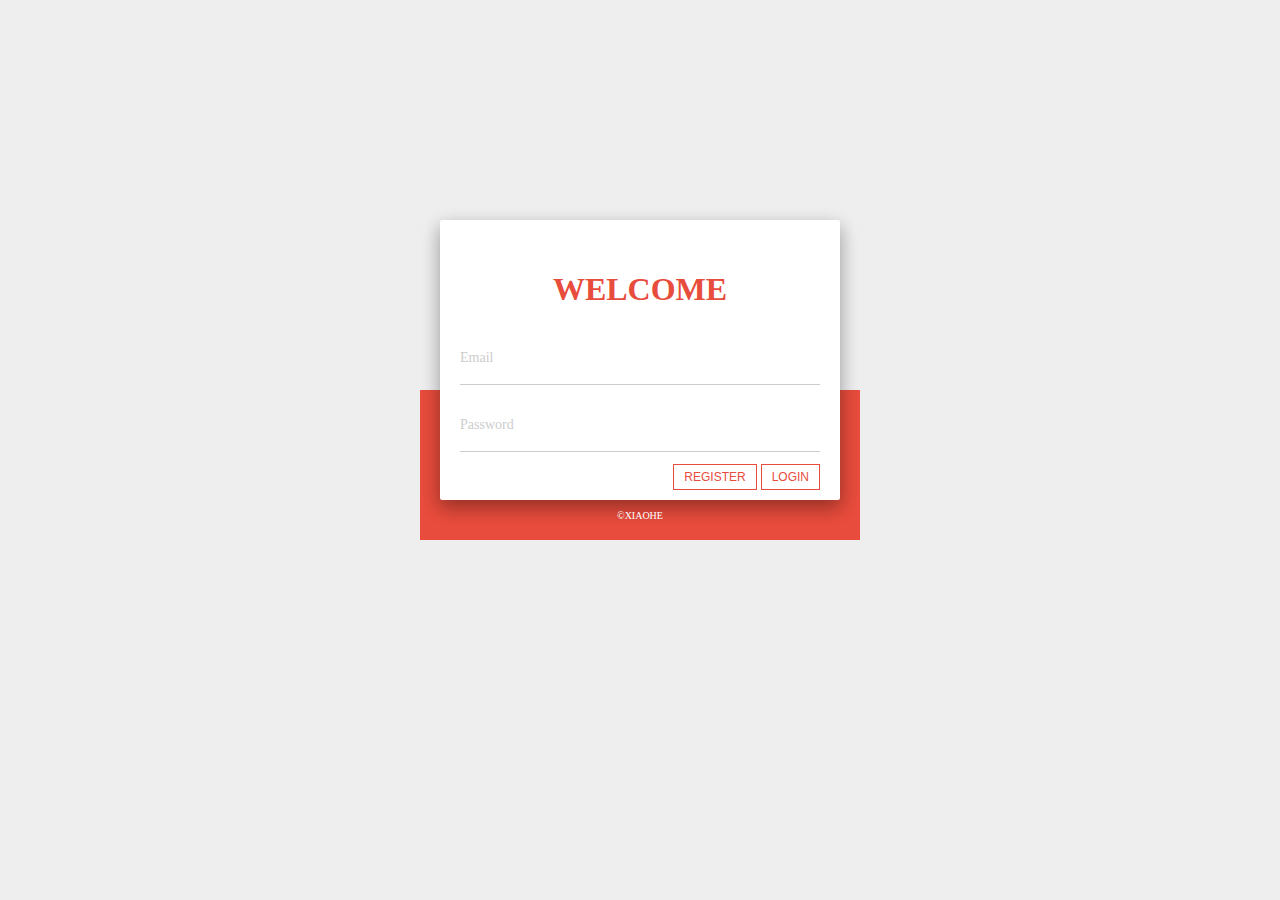
<file: css-demo/03.html>
<!DOCTYPE html>
<html lang="en">
<head>
	<meta charset="UTF-8">
	<title>登录界面设计</title>
	<style>
		body{
			background-color: #eee;
		}
		.wrap{
			width: 400px;
			height: 300px;
			padding:20px;
			margin-top:200px;
			margin-left:auto;
			margin-right:auto;
			text-align: center;
			position: relative;
		}
		.wrap p{
			font-size:10px;
			color:#fff;
		}
		.wrap:after{
			content:"";
			width: 100%;
			height:150px;
			background-color: #e74c3c;
			position: absolute;
			left: 0;
			bottom: 0;
			z-index:-10;
		}
		.login{
			width: 360px;
			height:220px;
			background-color: #fff;
			box-shadow:0 8px 17px 0 rgba(0,0,0,0.2),0 6px 20px 0 rgba(0,0,0,0.19);
			border-radius: 2px;
		}
		.login{
			padding:30px 20px;
		}
		.login-title{
			text-align: center;
			color:#e74c3c;
		}
		.login-title h1{
			text-transform: uppercase;
		}
		.input-group{
			position: relative;
			margin:8px 0 12px;
		}
		.form-group input{
			border:none;
			border-bottom: 1px solid #ccc;
		}
		.input-ui{
			display: block;
			width: 100%;
			height: 38px;
			padding:8px 0;
			font-size:14px;
			line-height: 1.4;
			color:#ccc;
		}
		.input-group label{
			position: absolute;
			left:0;
			top:0;
			color:#ccc;
			font-size:14px;
			line-height: 55px;
		}
		.login-action{
			float: right;
		}
		.login-action button{
			font-size: 12px;
			text-transform: uppercase;
			color:#e74c3c;
			background-color: #fff;
			border:none;
			border:1px solid #e74c3c;
			padding:5px 10px;
			cursor: pointer;
		}
		.login-action button:hover{
			color:#fff;
			background-color: #e74c3c;
		}

	</style>
</head>
<body>
	<div class="wrap">
		<div class="login">
			<div class="login-content">
				<section class="login-title">
					<h1>WELCOME</h1>
				</section>
				<form action="" id="login" class="login-form">
					<div class="form-group">
						<div class="input-group">
							<input type="text" class="input-ui">
							<span></span>
							<label for="">Email</label>
						</div>
					</div>
					<div class="form-group">
						<div class="input-group">
							<input type="text" class="input-ui">
							<span></span>
							<label for="">Password</label>
						</div>
					</div>
					<div class="login-action">
						<button id="register" type="button" vlaue="register">register</button>
						<button id="login" type="submit" vlaue="login">LOGIN</button>
					</div>
				</form>
			</div>
			
		</div>
		<p>&copy;XIAOHE</p>
	</div>
</body>
</html>
</file>
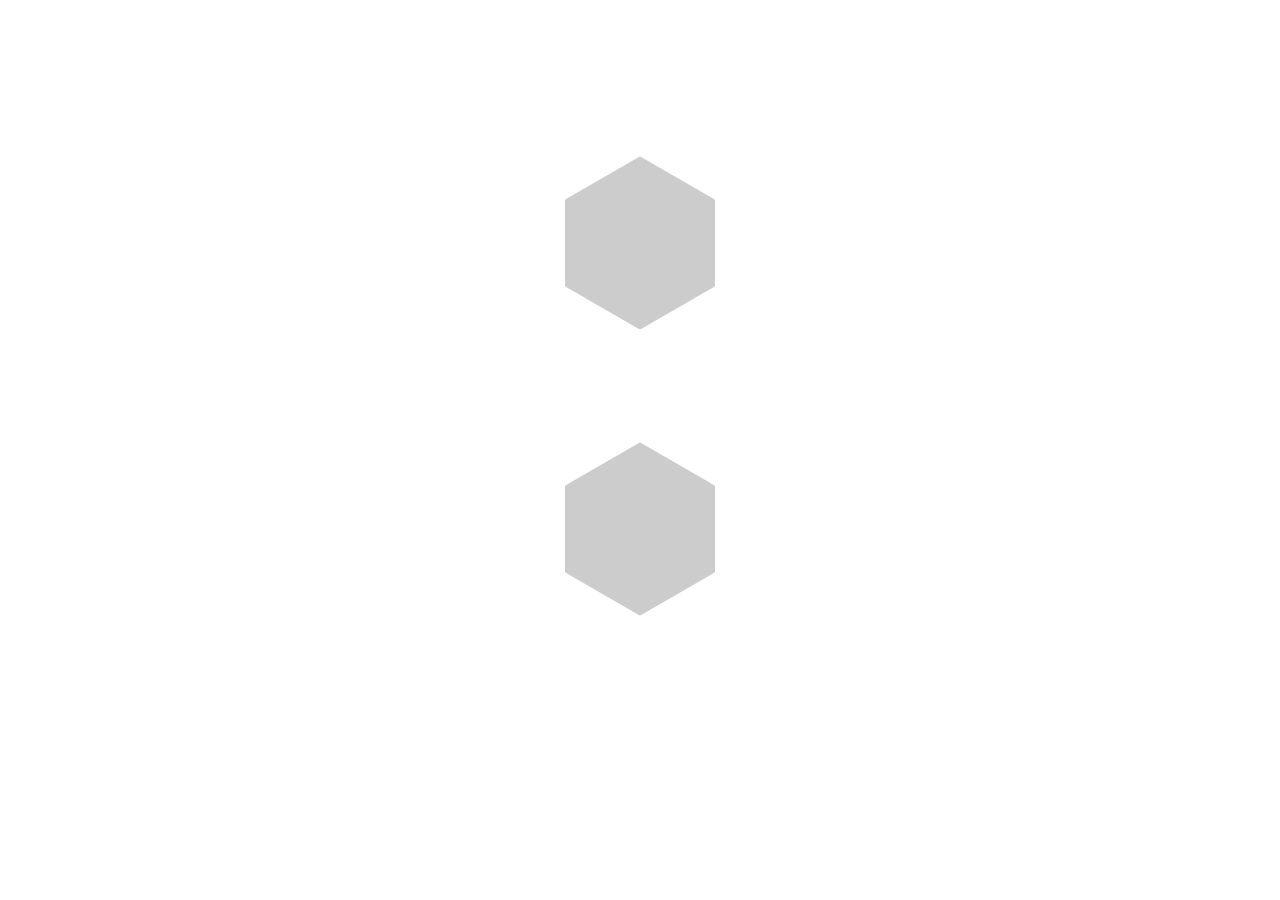
<file: css-demo/04.html>
<!DOCTYPE html>
<html>
<head lang="en">
    <meta charset="UTF-8">
    <title>CSS六边形</title>
    <style>
        .wrap{
            width: 150px;
            height: 86px;
            background-color: #ccc;
            margin:200px auto;
            position: relative;
        }
        .wrap:after{
            content: "";
            width: 150px;
            height: 86px;
            position: absolute;
            -webkit-transform: rotate(60deg);
            -moz-transform: rotate(60deg);
            -ms-transform: rotate(60deg);
            -o-transform: rotate(60deg);
            transform: rotate(60deg);
            -webkit-transform-origin: 75px 43px;
            -moz-transform-origin: 75px 43px;
            -ms-transform-origin: 75px 43px;
            -o-transform-origin: 75px 43px;
            transform-origin: 75px 43px;
            background-color: #ccc;
        }
        .wrap:before{
            content: "";
            width: 150px;
            height: 86px;
            position: absolute;
            -webkit-transform: rotate(-60deg);
            -moz-transform: rotate(-60deg);
            -ms-transform: rotate(-60deg);
            -o-transform: rotate(-60deg);
            transform: rotate(-60deg);
            -webkit-transform-origin: 75px 43px;
            -moz-transform-origin: 75px 43px;
            -ms-transform-origin: 75px 43px;
            -o-transform-origin: 75px 43px;
            transform-origin: 75px 43px;
            background-color: #ccc;
        }
    </style>
</head>
<body>
    <div class="wrap">
        
    </div>
    <div class="wrap">
        
    </div>
</body>
</html>
</file>
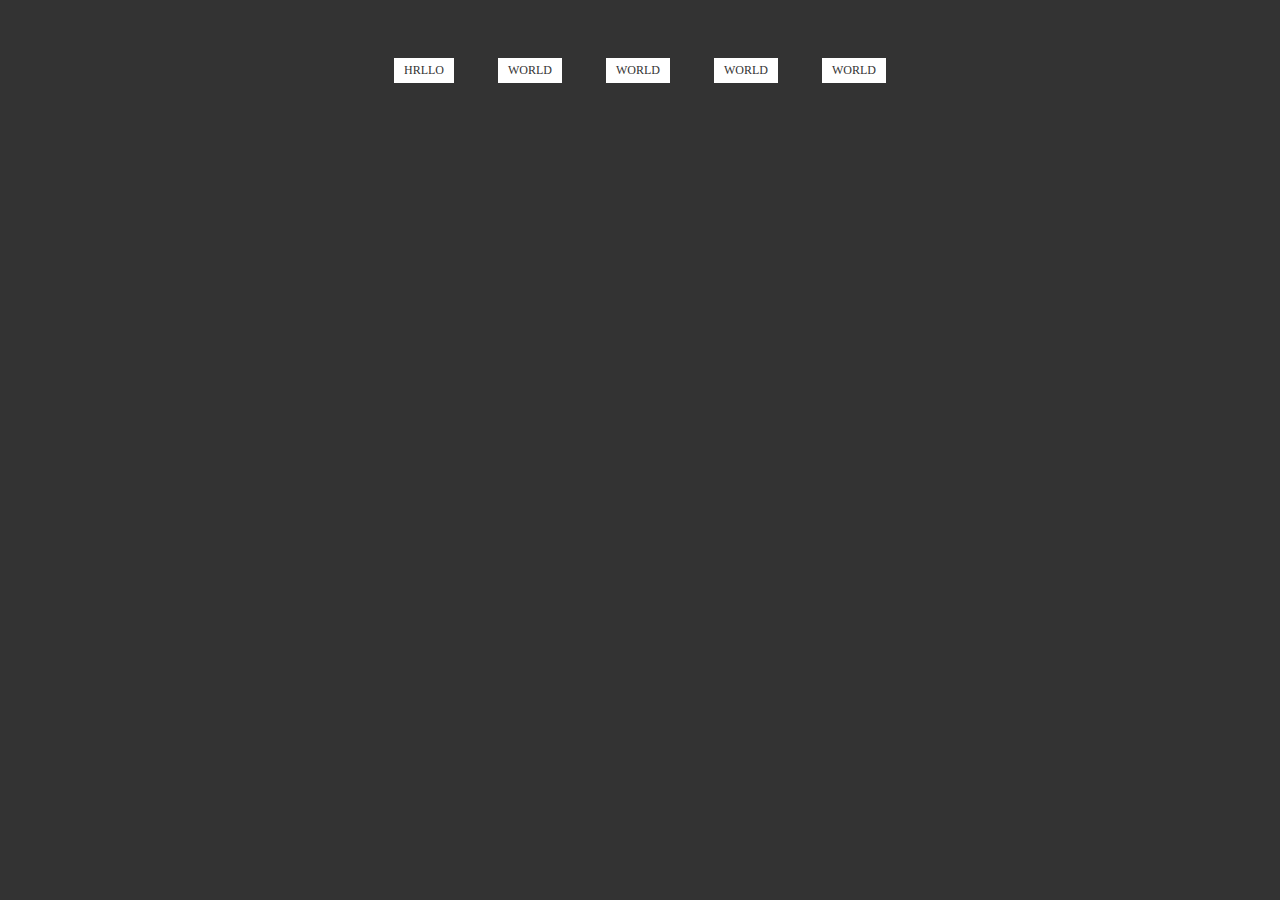
<file: css-demo/05.html>
<!DOCTYPE html>
<html lang="en">
<head>
	<meta charset="UTF-8">
	<title>Tooltips</title>
	<style>
		body{
			text-align:center;
			background-color: #333;
		}
		a{
			position: relative;
			display: inline-block;
			margin:50px 20px;
			padding:5px 10px;
			font-size:12px;
			color:#333;
			background-color: #fff;
			text-decoration: none;
		}
		
		.a-1 span{
			position: absolute;
			width: 16px;
			height: 16px;
			background-color: #e74c3c;
			top:-45px;
			left:50%;
			border-radius:8px 8px 8px 0;
			transform:rotate(-45deg) translateX(-50%);
			opacity: 0;
			transition:all 0.3s;
		}
		.a-1 i{
			width: 5px;
			height: 5px;
			position: absolute;
			border-radius:100%;
			border:1px solid #fff;
			top:50%;
			left:50%;
			transform:translateX(-50%) translateY(-50%);
		}
		.a-1:hover span{
			opacity: 1;
			top:-25px;
			transform:rotate(-45deg) translateX(-50%);
		}
		.a-tip span{
			position: absolute;
			width: 30px;
			height: 14px;
			font-size:10px;
			line-height: 14px;
			background-color: #e74c3c;
			color:#fff;
			border-radius:2px;
			opacity: 0;
			transition: all 0.3s;
		}
		.a-tip span:after{
			position: absolute;
			content:"";
			width: 0;
			height: 0;			
		}
		.a-t-r span{
			top:50%;
			transform:translateY(-50%) translateX(20px);
			right:-37px;
		}
		.a-t-r span:after{
			border-right:6px solid #e74c3c;
			border-top: 3px solid transparent;
			border-bottom: 3px solid transparent;
			left:-6px;
			top:50%;
			transform:translateY(-50%);
		}
		.a-t-r:hover span{
			transform:translateY(-50%) translateX(0);
			opacity: 1;
		}
		.a-t-l span{
			top:50%;
			transform:translateY(-50%) translateX(-20px);
			left:-37px;
			
		}
		.a-t-l span:after{
			border-left:6px solid #e74c3c;
			border-top: 3px solid transparent;
			border-bottom: 3px solid transparent;
			right:-6px;
			top:50%;
			transform:translateY(-50%);
		}
		.a-t-l:hover span{
			transform:translateY(-50%) translateX(0);
			opacity: 1;
		}
		.a-t-t span{
			top:-20px;
			left:50%;
			transform:translateX(-50%) translateY(-20px)
		}
		.a-t-t span:after{
			border-top:6px solid #e74c3c;
			border-left: 3px solid transparent;
			border-right: 3px solid transparent;
			top:14px;
			left:50%;
			transform:translateX(-50%);
		}
		.a-t-t:hover span{
			transform:translateX(-50%) translateY(0);
			opacity: 1;
		}
		.a-t-b span{
			bottom:-20px;
			left:50%;
			transform:translateX(-50%) translateY(20px)
		}
		.a-t-b span:after{
			border-bottom:6px solid #e74c3c;
			border-left: 3px solid transparent;
			border-right: 3px solid transparent;
			top:-6px;
			left:50%;
			transform:translateX(-50%);
		}
		.a-t-b:hover span{
			transform:translateX(-50%) translateY(0);
			opacity: 1;
		}
	</style>
</head>
<body>
	<a href="" class="a-1">HRLLO<span><i></i></span></a> 	
	<a href="" class="a-tip a-t-r">WORLD<span>hello!</span></a>	
	<a href="" class="a-tip a-t-l">WORLD<span>hello!</span></a>	
	<a href="" class="a-tip a-t-t">WORLD<span>hello!</span></a>	 
	<a href="" class="a-tip a-t-b">WORLD<span>hello!</span></a>	
</body>
</html>
</file>
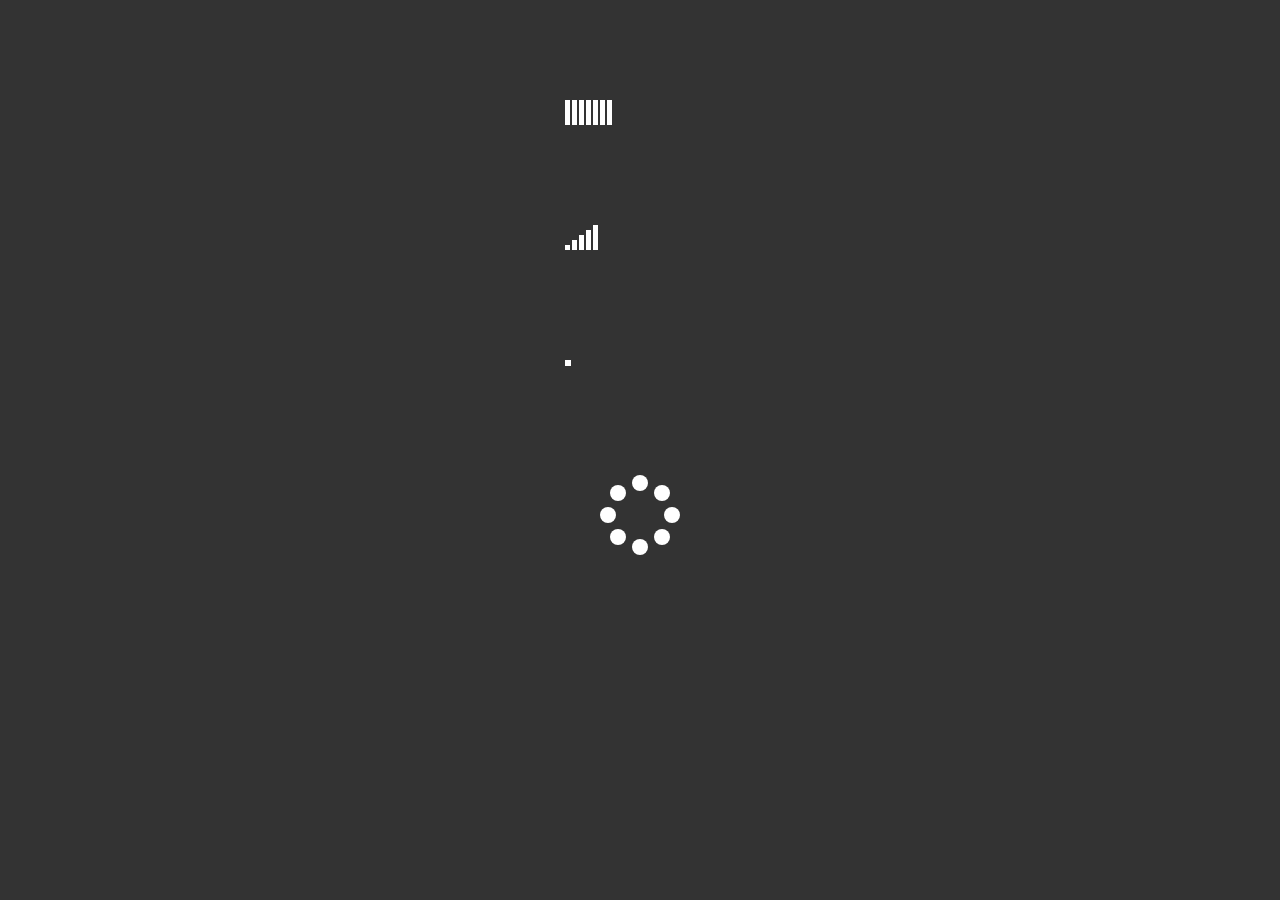
<file: css-demo/06.html>
<!DOCTYPE html>
<html lang="en">
<head>
    <meta charset="UTF-8">
    <title>CSS3_Loading动画</title>
    <style>
        *{padding: 0;margin: 0;}
        body{background-color: #333;}
        .wrap{
            position: relative;
           width: 150px; 
           height: 25px; 
           margin:100px auto;
           overflow: hidden;
        }
        .item{
            float:left;
            width: 5px;
            height: 25px;
            background-color: #fff;
            margin-right: 2px;
        }
        .item:nth-child(7){
            margin-right: 0;
        }
        #item-1{
            animation:load1 1s 0.2s linear infinite alternate;
        }
        #item-2{
            animation:load1 1s 0.4s linear infinite alternate;
        }
        #item-3{
            animation:load1 1s 0.6s linear infinite alternate;
        }
        #item-4{
            animation:load1 1s 0.8s linear infinite  alternate;
        }
        #item-5{
            animation:load1 1s 0.6s linear infinite alternate;
        }
        #item-6{
            animation:load1 1s 0.4s linear infinite alternate;
        }
        #item-7{
            animation:load1 1s 0.2s linear infinite alternate;
        }
        @keyframes load1{
            0%{transform:scaleY(1)}
            100%{transform:scaleY(0.3)}
        }

        #item-8{
            height: 5px;
            margin-top: 20px;
            animation:load2 1.2s linear infinite alternate; 
            animation-delay: 0.2s
        }
        #item-9{
            height: 10px;
            margin-top: 15px;
            animation:load2 1.2s linear infinite alternate; 
            animation-delay: 0.4s
        }
        #item-10{
            height: 15px;
            margin-top: 10px;
            animation:load2 1.2s linear infinite alternate; 
            animation-delay: 0.6s
        }
        #item-11{
            height: 20px;
            margin-top: 5px;
            animation:load2 1.2s linear infinite alternate; 
            animation-delay: 0.8s
        }
        #item-12{
            height: 25px;
            animation:load2 1.2s linear infinite alternate; 
            animation-delay: 1s
        }
        @keyframes load2{
            0%{opacity: 0}
            100%{opacity: 1}
        }
        
        /*third*/
        .third{
            width: 6px;
            height: 6px;
            background-color: #fff;
            /*box-shadow:12px 0px 0 0px #fff,28px 0 0 0px #fff,48px 0 0 0px #fff;*/
            margin-top:10px;
            animation:third2 1s 0.2s linear infinite alternate;
        }
        @keyframes third2{
            0%{
                box-shadow:12px 0px 0 0px #fff,28px 0 0 0px #fff,48px 0 0 0px #fff;
            }
            50%{
                box-shadow:12px 0px 0 1px #fff,28px 0 0 2px #fff,48px 0 0 3px #fff;
            }
            100%{
                box-shadow:12px 0px 0 2px #fff,28px 0 0 4px #fff,48px 0 0 6px #fff;
            }
        }
        .wrap1{
            position: relative;
            width: 80px;
            height: 80px;
            margin:100px auto;
        }
        .wrap1 .item1{
            width: 16px;
            height: 16px;
            background-color: #fff;
            border-radius: 100%;
            position: absolute;
            animation:load 1.6s linear infinite;    
            -webkit-animation:load 1.6s linear infinite;
            -moz-animation:load 1.6s linear infinite;
            -o-animation:load 1.6s linear infinite;  
        }
        #item1-1{
            top:0;
            left:32px;            
            animation-delay: 0.6s;
            -webkit-animation-delay: 0.6s;;
            -moz-animation-delay: 0.6s;
            -o-animation-delay: 0.6s;
        }
        #item1-2{
            top:10px;
            right:10px;            
            animation-delay: 0.8s;
            -webkit-animation-delay: 0.8s;
            -moz-animation-delay: 0.8s;
            -o-animation-delay: 0.8s;
        }
        #item1-3{
            top:32px;
            right:0;             
            animation-delay: 1s;
            -webkit-animation-delay: 1s;
            -moz-animation-delay: 1s;
            -o-animation-delay: 1s;
        }
        #item1-4{
           bottom:10px;
            right:10px;              
            animation-delay: 1.2s;
            -webkit-animation-delay: 1.2s;
            -moz-animation-delay: 1.2s;
            -o-animation-delay: 1.2s;
        }        
        #item1-5{
            bottom:0;
            left:32px;           
            animation-delay: 1.4s;
            -webkit-animation-delay: 1.4s;
            -moz-animation-delay: 1.4s;
            -o-animation-delay: 1.4s;
        }
        #item1-6{
            bottom:10px;
            left:10px;            
            animation-delay: 1.6s;
            -webkit-animation-delay: 1.6s;
            -moz-animation-delay: 1.6s;
            -o-animation-delay: 1.6s;
        }
        #item1-7{
            left:0px;
            top:32px;            
            animation-delay: 1.8s;
            -webkit-animation-delay: 1.8s;
            -moz-animation-delay: 1.8s;
            -o-animation-delay: 1.8s;
        }
        #item1-8{
           top:10px;
           left:10px;          
           animation-delay: 2s;
           -webkit-animation-delay: 2s;
           -moz-animation-delay: 2s;
           -o-animation-delay: 2s;
        }
        @keyframes load{
            0%{transform:scale(1);}
            100%{transform:scale(0.5);}
        }
        @-webkit-keyframes load{
            0%{transform:scale(1);}
            100%{transform:scale(0.5);}
        }
        @-moz-keyframes load{
            0%{transform:scale(1);}
            100%{transform:scale(0.5);}
        }
        @-o-keyframes load{
            0%{transform:scale(1);}
            100%{transform:scale(0.5);}
        }
    </style>
</head>
<body>
    <div class="wrap" id="load-1">
        <div class="item" id="item-1"></div>
        <div class="item" id="item-2"></div>
        <div class="item" id="item-3"></div>
        <div class="item" id="item-4"></div>
        <div class="item" id="item-5"></div>
        <div class="item" id="item-6"></div>
        <div class="item" id="item-7"></div>
    </div>
    <div class="wrap" id="load-2">
        <div class="item item-p" id="item-8"></div>
        <div class="item item-p" id="item-9"></div>
        <div class="item item-p" id="item-10"></div>
        <div class="item item-p" id="item-11"></div>
        <div class="item item-p" id="item-12"></div>
    </div>
    <div class="wrap" id="load-3">
        <div class="third"></div>
    </div>
    <div class="wrap1">
        <div class="item1"  id="item1-1"></div>
        <div class="item1"  id="item1-2"></div>
        <div class="item1"  id="item1-3"></div>
        <div class="item1"  id="item1-4"></div>
        <div class="item1"  id="item1-5"></div>
        <div class="item1"  id="item1-6"></div>
        <div class="item1"  id="item1-7"></div>
        <div class="item1"  id="item1-8"></div>
    </div>   
</body>
</html>
</file>
<file: css/main.css>
/*
* code by xiaohe 2016/07/06
*/
body{
	background-color: #f1f1f1;
	font-family: "lucida grande", "lucida sans unicode", lucida, helvetica, "Hiragino Sans GB", "Microsoft YaHei", "WenQuanYi Micro Hei", sans-serif;
}
/*sidebar*/
.sidebar{
	padding:20px;
	background-color: #333;
	box-shadow: 0px 0px 15px #333;
}
.sidebar-bg{
	background: url(../img/s-bg.jpg) no-repeat 0 -450px;
	background-size: 100%;
}
.logo{
	width: 100px;
	height: 100px;
	margin:200px auto 50px auto;
	border-radius: 50%;
	overflow: hidden;
}
.logo img{
	max-width: 100%;
}
.s-item{
	z-index: 2;
    padding: 20px 0;
    text-align: center;
    color: #fff;
    margin:20px 0;
    width: 100%;
}
.words p{
	word-spacing: 5px;
    letter-spacing: 10px;
    line-height: 24px;
    font-size: 12px;
}
.copyright{
	position: absolute;
	bottom: 0;
	left: 0;
	display: none;
}
.copyright p{
	font-size:12px;
}
.poem{
	opacity: 0;
	transition: all .5s ease-in-out;
}
@media (min-width:960px){
	.sidebar{
		width:360px;
		position: fixed;
		top: 0;
		left: 0;
		bottom: 0;
	}
	.sidebar-bg{
		background: url(../img/s-bg.jpg) no-repeat center;
	}
	.bg-over{
		position: absolute;
		width: 100%;
		top: 0;
		left: 0;
		bottom: 0;
		background: rgba(0,0,0,0.5);
		opacity: 0;
		transition: all .5s ease-in-out;
		z-index: -1;
	}
	.sidebar:hover .bg-over{
		opacity: 1;
	}
	.sidebar:hover .poem{
		opacity: 1;
	}
	.copyright{
		display: block;
	}
}
/*.logo{
	width: 150px;
    height: 86px;
    background-color: #fff;
    margin:200px auto 50px auto;
    position: relative;
	z-index: 0;

}
.logo:after{
	content: "";
    width: 150px;
    height: 86px;
    position: absolute;
    -webkit-transform: rotate(60deg);
    -moz-transform: rotate(60deg);
    -ms-transform: rotate(60deg);
    -o-transform: rotate(60deg);
    transform: rotate(60deg);
    -webkit-transform-origin: 75px 43px;
    -moz-transform-origin: 75px 43px;
    -ms-transform-origin: 75px 43px;
    -o-transform-origin: 75px 43px;
    transform-origin: 75px 43px;
    background-color: #fff;
	z-index: 1;
}
.logo:before{
	content: "";
    width: 150px;
    height: 86px;
    position: absolute;
    -webkit-transform: rotate(-60deg);
    -moz-transform: rotate(-60deg);
    -ms-transform: rotate(-60deg);
    -o-transform: rotate(-60deg);
    transform: rotate(-60deg);
    -webkit-transform-origin: 75px 43px;
    -moz-transform-origin: 75px 43px;
    -ms-transform-origin: 75px 43px;
    -o-transform-origin: 75px 43px;
    transform-origin: 75px 43px;
    background-color: #fff;
    z-index: 1;
}*/

@media (max-width:960px){
	.logo{
		margin:20px auto;
	}
	.copyright p{
		color:#333;
	}
	.poem{
		display: none;
	}
}
@media (max-width:480px){
	.sidebar{
		padding:20px 10px;
	}
	.logo{
		margin:20px auto;
	}
}
/*content*/
.content{
	padding:40px 20px;	
}
@media (min-width:960px){
	.content{
		margin-left: 400px;
		max-width:800px;
	}
}
@media (min-width:1280px){
	.content{
		margin-left: 440px;
	}
}

.con-item{
	margin-bottom: 20px;
	background-color: #fff;
	padding:15px;
}
.item-title{
	font-size:24px;
	color:#333;
}
.hr{
	display: inline-block;	
	width: 100%;
	height: 1px;
	/*padding:10px 0;*/
	border-bottom:1px dashed #ccc;
}
.con-item p{
	line-height:1.7;
	color:#2f2f2f;
}
.demo a{
	text-decoration: none;
	color:#333;
	font-size:16px;
	margin-right: 10px;
	color:#BB1D48;
}
.demo a:hover{	
	text-decoration: underline;
}

.demo-list{
	padding:10px 0;
}
.demo-list li{
	list-style-type: none;
	line-height: 24px;
}
.demo-list p{
	padding:10px;
	font-size:14px;
	color:#756D6D;
}
.tip{
	display: inline-block;
	font-size:14px;
	width: 100px;
	padding:5px 10px;
	margin:10px 0;
	background-color: #D6EFFF;
	color: #1E618C;
    text-align: center;
    border-left: 3px solid #27506B;
    font-size: 14px;
}
.i-mark{
	color:#fff;
	margin-right: 10px;
	font-size:12px;
	padding:0 3px;
}
.i-html{
	background-color: rgba(162, 31, 31,0.8);
}
.i-css{
	background-color: rgba(191, 176, 24,0.8);
}
.i-jq{
	background-color: rgba(64, 155, 216,0.8);
}
.i-res{
	    background-color: rgba(23, 162, 51,0.8);
}
.i-bt{
	background-color: rgba(130, 78, 175,0.8);
}
/*tech-list*/
.tech-list-item{
	list-style: none;
	position: relative;
}
.tech-list-item h4{
	height:36px;
	line-height: 36px;
	padding-left:20px;
	margin: 10px 0;
	font-weight:normal;
	animation-duration:1.5s;
	-webkit-animation-duration:1.5s
}
.tech-js{
	background-color: #d6efff;
	border-left:3px solid #0F649C;
	color:#2A73A2;
}
.tech-html{
    background-color: #ECE1D0;
    border-left: 3px solid #7D705A;
    color: #A07B40;
}
.tech-jq{
	background-color: #C9E8BE;
    border-left: 3px solid #1A5006;
    color: #367121;
}
.tech-ps{
	background-color: #E1CEF1;
    border-left: 3px solid #695977;
    color: #824EAF;
}
.js-width{
	width: 75%;
	animation-name:bar-js;
	-webkit-animation-name:bar-js;
}
@keyframes bar-js{
	0%{width: 10%;}
	100%{width:75%;}
}
@-webkit-keyframes bar-js{
	0%{width: 10%;}
	100%{width:75%;}
}
.html-width{
	width: 90%;
	animation-name:bar-html;
	-webkit-animation-name:bar-html;
}
@keyframes bar-html{
	0%{width: 10%;}
	100%{width:90%;}
}
@-webkit-keyframes bar-html{
	0%{width: 10%;}
	100%{width:90%;}
}
.jq-width{
	width: 70%;
	animation-name:bar-jq;
	-webkit-animation-name:bar-jq;
}
@keyframes bar-jq{
	0%{width: 10%;}
	100%{width:70%;}
}
@-webkit-keyframes bar-jq{
	0%{width: 10%;}
	100%{width:70%;}
}
.ps-width{
	width: 65%;
	animation-name:bar-ps;
	-webkit-animation-name:bar-ps;
}
@keyframes bar-ps{
	0%{width: 10%;}
	100%{width:65%;}
}
@-webkit-keyframes bar-ps{
	0%{width: 10%;}
	100%{width:65%;}
}
.tech-item-desc{
	position: absolute;
    top: 10px;
    left: 200px;
    background-color: #fff;
    padding: 10px 30px;
    z-index: 9999;
    box-shadow: 0 0 3px rgba(0,0,0,0.2);
    border-radius: 4px;
    display: none;
}
.tech-item-desc li{
	float: none;
	line-height: 30px;
    font-size: 12px;
    height: 30px;
    margin-right: 20px;
}
.tech-list-item:hover .tech-item-desc{
	display: block;
}
@media (max-width:960px){
	.tech-item-desc{
		display: none;
	}
	.tech-list-item:hover .tech-item-desc{
		display: none;
	}
}
</file>
<file: page-demo/02/css/animation.css>
/*banner anmiation*/
.move-h4{
	animation:move1 0.5s linear 2s forwards;
	-webkit-animation:move1 0.5s linear 2s forwards;
	-moz-animation:move1 0.5s linear 2s forwards;
	-o-animation:move1 0.5s linear 2s forwards;
}
.move-p{
	animation:move2 0.5s linear 2.5s forwards;
	-webkit-animation:move2 0.5s linear 2.5s forwards;
	-moz-animation:move2 0.5s linear 2.5s forwards;
	-o-animation:move2 0.5s linear 2.5s forwards;
}
.move-a{
	animation:move3 0.5s linear 3s forwards;
	-webkit-animation:move3 0.5s linear 3s forwards;
	-moz-animation:move3 0.5s linear 3s forwards;
	-o-animation:move3 0.5s linear 3s forwards;
}
@keyframes move1{
	0%{transform: translateY(-100px);opacity: 0;filter:alpha(opacity=0);}
	100%{transform: translateY(0);opacity: 1;filter:alpha(opacity=100);}
}
@keyframes move2{
	0%{transform: translateY(-100px);opacity: 0;filter:alpha(opacity=0);}
	100%{transform: translateY(0);opacity: 1;filter:alpha(opacity=100);}
}
@keyframes move3{
	0%{transform: translateY(50px);opacity: 0;filter:alpha(opacity=0);}
	100%{transform: translateY(0);opacity: 1;filter:alpha(opacity=100);}
}
@-webkit-keyframes move1{
	0%{transform: translateY(-100px);opacity: 0;filter:alpha(opacity=0);}
	100%{transform: translateY(0);opacity: 1;filter:alpha(opacity=100);}
}
@-webkit-keyframes move2{
	0%{transform: translateY(-100px);opacity: 0;filter:alpha(opacity=0);}
	100%{transform: translateY(0);opacity: 1;filter:alpha(opacity=100);}
}
@-webkit-keyframes move3{
	0%{transform: translateY(50px);opacity: 0;filter:alpha(opacity=0);}
	100%{transform: translateY(0);opacity: 1;filter:alpha(opacity=100);}
}
@-moz-keyframes move1{
	0%{transform: translateY(-100px);opacity: 0;filter:alpha(opacity=0);}
	100%{transform: translateY(0);opacity: 1;filter:alpha(opacity=100);}
}
@-moz-keyframes move2{
	0%{transform: translateY(-100px);opacity: 0;filter:alpha(opacity=0);}
	100%{transform: translateY(0);opacity: 1;filter:alpha(opacity=100);}
}
@-moz-keyframes move3{
	0%{transform: translateY(50px);opacity: 0;filter:alpha(opacity=0);}
	100%{transform: translateY(0);opacity: 1;filter:alpha(opacity=100);}
}
@-o-keyframes move1{
	0%{transform: translateY(-100px);opacity: 0;filter:alpha(opacity=0);}
	100%{transform: translateY(0);opacity: 1;filter:alpha(opacity=100);}
}
@-o-keyframes move2{
	0%{transform: translateY(-100px);opacity: 0;filter:alpha(opacity=0);}
	100%{transform: translateY(0);opacity: 1;filter:alpha(opacity=100);}
}
@-o-keyframes move3{
	0%{transform: translateY(50px);opacity: 0;filter:alpha(opacity=0);}
	100%{transform: translateY(0);opacity: 1;filter:alpha(opacity=100);}
}
/*img animation*/
.single-pro:hover .color-a{
	animation:a-move 0.2s linear 0s forwards;
	-webkit-animation:a-move 0.2s linear 0s forwards;
	-moz-animation:a-move 0.2s linear 0s forwards;
	-o-animation:a-move 0.2s linear 0s forwards;
}
.single-pro:hover .color-b{
	animation:b-move 0.2s linear 0.07s forwards;
	-webkit-animation:b-move 0.2s linear 0.07s forwards;
	-moz-animation:b-move 0.2s linear 0.07s forwards;
	-o-animation:b-move 0.2s linear 0.07s forwards;
}
.single-pro:hover .color-c{
	animation:c-move 0.2s linear 0.14s forwards;
	-webkit-animation:c-move 0.2s linear 0.14s forwards;
	-moz-animation:c-move 0.2s linear 0.14s forwards;
	-o-animation:d-move 0.2s linear 0.14s forwards;
}
.single-pro:hover .color-d{
	animation:d-move 0.2s linear 0.21s forwards;
	-webkit-animation:d-move 0.2s linear 0.21s forwards;
	-moz-animation:d-move 0.2s linear 0.21s forwards;
	-o-animation:d-move 0.2s linear 0.21s forwards;
}
@keyframes a-move{
	0%{transform: translateX(30px);opacity: 0;filter:alpha(opacity=0);}
	100%{transform: translateX(0);opacity: 1;filter:alpha(opacity=100);}
}
@keyframes b-move{
	0%{transform: translateX(30px);opacity: 0;filter:alpha(opacity=0);}
	100%{transform: translateX(0);opacity: 1;filter:alpha(opacity=100);}
}
@keyframes c-move{
	0%{transform: translateX(30px);opacity: 0;filter:alpha(opacity=0);}
	100%{transform: translateX(0);opacity: 1;filter:alpha(opacity=100);}
}
@keyframes d-move{
	0%{transform: translateX(30px);opacity: 0;filter:alpha(opacity=0);}
	100%{transform: translateX(0);opacity: 1;filter:alpha(opacity=100);}
}
@-webkit-keyframes a-move{
	0%{transform: translateX(30px);opacity: 0;filter:alpha(opacity=0);}
	100%{transform: translateX(0);opacity: 1;filter:alpha(opacity=100);}
}
@-webkit-keyframes b-move{
	0%{transform: translateX(30px);opacity: 0;filter:alpha(opacity=0);}
	100%{transform: translateX(0);opacity: 1;filter:alpha(opacity=100);}
}
@-webkit-keyframes c-move{
	0%{transform: translateX(30px);opacity: 0;filter:alpha(opacity=0);}
	100%{transform: translateX(0);opacity: 1;filter:alpha(opacity=100);}
}
@-webkit-keyframes d-move{
	0%{transform: translateX(30px);opacity: 0;filter:alpha(opacity=0);}
	100%{transform: translateX(0);opacity: 1;filter:alpha(opacity=100);}
}
@-moz-keyframes a-move{
	0%{transform: translateX(30px);opacity: 0;filter:alpha(opacity=0);}
	100%{transform: translateX(0);opacity: 1;filter:alpha(opacity=100);}
}
@-moz-keyframes b-move{
	0%{transform: translateX(30px);opacity: 0;filter:alpha(opacity=0);}
	100%{transform: translateX(0);opacity: 1;filter:alpha(opacity=100);}
}
@-moz-keyframes c-move{
	0%{transform: translateX(30px);opacity: 0;filter:alpha(opacity=0);}
	100%{transform: translateX(0);opacity: 1;filter:alpha(opacity=100);}
}
@-moz-keyframes d-move{
	0%{transform: translateX(30px);opacity: 0;filter:alpha(opacity=0);}
	100%{transform: translateX(0);opacity: 1;filter:alpha(opacity=100);}
}
@-o-keyframes a-move{
	0%{transform: translateX(30px);opacity: 0;filter:alpha(opacity=0);}
	100%{transform: translateX(0);opacity: 1;filter:alpha(opacity=100);}
}
@-o-keyframes b-move{
	0%{transform: translateX(30px);opacity: 0;filter:alpha(opacity=0);}
	100%{transform: translateX(0);opacity: 1;filter:alpha(opacity=100);}
}
@-o-keyframes c-move{
	0%{transform: translateX(30px);opacity: 0;filter:alpha(opacity=0);}
	100%{transform: translateX(0);opacity: 1;filter:alpha(opacity=100);}
}
@-o-keyframes d-move{
	0%{transform: translateX(30px);opacity: 0;filter:alpha(opacity=0);}
	100%{transform: translateX(0);opacity: 1;filter:alpha(opacity=100);}
}
/*share anmation*/
.share:hover .share-a{
	animation:share-a-move 0.2s linear 0s forwards;
	-webkit-animation:share-a-move 0.2s linear 0s forwards;
	-moz-animation:share-a-move 0.2s linear 0s forwards;
	-o-animation:share-a-move 0.2s linear 0s forwards;
}
.share:hover .share-b{
	animation:share-b-move 0.2s linear 0.05s forwards;
	-webkit-animation:share-b-move 0.2s linear 0.05s forwards;
	-moz-animation:share-b-move 0.2s linear 0.05s forwards;
	-o-animation:share-b-move 0.2s linear 0.05s forwards;
}
.share:hover .share-c{
	animation:share-c-move 0.2s linear 0.1s forwards;
	-webkit-animation:share-c-move 0.2s linear 0.1s forwards;
	-moz-animation:share-c-move 0.2s linear 0.1s forwards;
	-o-animation:share-c-move 0.2s linear 0.1s forwards;
}
.share:hover .share-d{
	animation:share-d-move 0.2s linear 0.15s forwards;
	-webkit-animation:share-d-move 0.2s linear 0.15s forwards;
	-moz-animation:share-d-move 0.2s linear 0.15s forwards;
	-o-animation:share-d-move 0.2s linear 0.15s forwards;
}
.share:hover .share-e{
	animation:share-e-move 0.2s linear 0.2s forwards;
	-webkit-animation:share-e-move 0.2s linear 0.2s forwards;
	-moz-animation:share-e-move 0.2s linear 0.2s forwards;
	-o-animation:share-e-move 0.2s linear 0.2s forwards;
}
.share:hover .share-f{
	animation:share-f-move 0.2s linear 0.25s forwards;
	-webkit-animation:share-f-move 0.2s linear 0.25s forwards;
	-moz-animation:share-f-move 0.2s linear 0.25s forwards;
	-o-animation:share-f-move 0.2s linear 0.25s forwards;
}
@keyframes share-a-move{
	0%{transform: translateX(-30px);opacity: 0;filter:alpha(opacity=0);}
	100%{transform: translateX(0);opacity: 1;filter:alpha(opacity=100);}
}
@keyframes share-b-move{
	0%{transform: translateX(-30px);opacity: 0;filter:alpha(opacity=0);}
	100%{transform: translateX(0);opacity: 1;filter:alpha(opacity=100);}
}
@keyframes share-c-move{
	0%{transform: translateX(-30px);opacity: 0;filter:alpha(opacity=0);}
	100%{transform: translateX(0);opacity: 1;filter:alpha(opacity=100);}
}
@keyframes share-d-move{
	0%{transform: translateX(-30px);opacity: 0;filter:alpha(opacity=0);}
	100%{transform: translateX(0);opacity: 1;filter:alpha(opacity=100);}
}
@keyframes share-e-move{
	0%{transform: translateX(-30px);opacity: 0;filter:alpha(opacity=0);}
	100%{transform: translateX(0);opacity: 1;filter:alpha(opacity=100);}
}
@keyframes share-f-move{
	0%{transform: translateX(-30px);opacity: 0;filter:alpha(opacity=0);}
	100%{transform: translateX(0);opacity: 1;filter:alpha(opacity=100);}
}
@-webkit-keyframes share-a-move{
	0%{transform: translateX(-30px);opacity: 0;filter:alpha(opacity=0);}
	100%{transform: translateX(0);opacity: 1;filter:alpha(opacity=100);}
}
@-webkit-keyframes share-b-move{
	0%{transform: translateX(-30px);opacity: 0;filter:alpha(opacity=0);}
	100%{transform: translateX(0);opacity: 1;filter:alpha(opacity=100);}
}
@-webkit-keyframes share-c-move{
	0%{transform: translateX(-30px);opacity: 0;filter:alpha(opacity=0);}
	100%{transform: translateX(0);opacity: 1;filter:alpha(opacity=100);}
}
@-webkit-keyframes share-d-move{
	0%{transform: translateX(-30px);opacity: 0;filter:alpha(opacity=0);}
	100%{transform: translateX(0);opacity: 1;filter:alpha(opacity=100);}
}
@-webkit-keyframes share-e-move{
	0%{transform: translateX(-30px);opacity: 0;filter:alpha(opacity=0);}
	100%{transform: translateX(0);opacity: 1;filter:alpha(opacity=100);}
}
@-webkit-keyframes share-f-move{
	0%{transform: translateX(-30px);opacity: 0;filter:alpha(opacity=0);}
	100%{transform: translateX(0);opacity: 1;filter:alpha(opacity=100);}
}
@-moz-keyframes share-a-move{
	0%{transform: translateX(-30px);opacity: 0;filter:alpha(opacity=0);}
	100%{transform: translateX(0);opacity: 1;filter:alpha(opacity=100);}
}
@-moz-keyframes share-b-move{
	0%{transform: translateX(-30px);opacity: 0;filter:alpha(opacity=0);}
	100%{transform: translateX(0);opacity: 1;filter:alpha(opacity=100);}
}
@-moz-keyframes share-c-move{
	0%{transform: translateX(-30px);opacity: 0;filter:alpha(opacity=0);}
	100%{transform: translateX(0);opacity: 1;filter:alpha(opacity=100);}
}
@-moz-keyframes share-d-move{
	0%{transform: translateX(-30px);opacity: 0;filter:alpha(opacity=0);}
	100%{transform: translateX(0);opacity: 1;filter:alpha(opacity=100);}
}
@-moz-keyframes share-e-move{
	0%{transform: translateX(-30px);opacity: 0;filter:alpha(opacity=0);}
	100%{transform: translateX(0);opacity: 1;filter:alpha(opacity=100);}
}
@-moz-keyframes share-f-move{
	0%{transform: translateX(-30px);opacity: 0;filter:alpha(opacity=0);}
	100%{transform: translateX(0);opacity: 1;filter:alpha(opacity=100);}
}
@-o-keyframes share-a-move{
	0%{transform: translateX(-30px);opacity: 0;filter:alpha(opacity=0);}
	100%{transform: translateX(0);opacity: 1;filter:alpha(opacity=100);}
}
@-o-keyframes share-b-move{
	0%{transform: translateX(-30px);opacity: 0;filter:alpha(opacity=0);}
	100%{transform: translateX(0);opacity: 1;filter:alpha(opacity=100);}
}
@-o-keyframes share-c-move{
	0%{transform: translateX(-30px);opacity: 0;filter:alpha(opacity=0);}
	100%{transform: translateX(0);opacity: 1;filter:alpha(opacity=100);}
}
@-o-keyframes share-d-move{
	0%{transform: translateX(-30px);opacity: 0;filter:alpha(opacity=0);}
	100%{transform: translateX(0);opacity: 1;filter:alpha(opacity=100);}
}
@-o-keyframes share-e-move{
	0%{transform: translateX(-30px);opacity: 0;filter:alpha(opacity=0);}
	100%{transform: translateX(0);opacity: 1;filter:alpha(opacity=100);}
}
@-o-keyframes share-f-move{
	0%{transform: translateX(-30px);opacity: 0;filter:alpha(opacity=0);}
	100%{transform: translateX(0);opacity: 1;filter:alpha(opacity=100);}
}
</file>
<file: page-demo/02/css/responsive.css>
@media (max-width:992px){
	.sm-hidden{
		display: none;
	}
	.banner-desc{
		position: absolute;
		top: 50%;
		left: 50%;
		transform: translateX(-50%)  translateY(-50%);
		-webkit-transform: translateX(-50%)  translateY(-50%);
		-moz-transform: translateX(-50%)  translateY(-50%);
		-o-transform: translateX(-50%)  translateY(-50%);
		width: 50%;
		text-align: center;
	}
	.banner-desc h4{
		font-size: 20px;
	}
}
@media (min-width:768px) and (max-width:991px){
	.container{
		width: 750px;
	}
}
@media only screen and (min-width:480px) and (max-width:767px){
	.container{
		width: 450px;
	}
}
@media (max-width:767px){
	.xs-hidden{
		display: none;
	}
	.banner-desc h4,.banner-desc p,.banner-desc a{
		font-size:12px;
	}
	.banner-desc h4,.banner-desc p{
		display: none;
	}
}
@media (max-width:480px){
	.container{
		width: 300px;
	}
}
@media (max-width:1919px){
	.banner img{
		height:auto;
	}
}
</file>
<file: page-demo/03/css/style.css>
*{
    margin:0;
    padding: 0;
}
img{
    border:none;
}
li{
    list-style: none;
}
a{
    font-size: 12px;
    color:#333;
    text-decoration: none;
}
/*top样式*/
.top{
    height: 30px;
    background-color: #f5f5f5;
}
.top-l{
    float: left;
    position: relative;
    z-index: 10002;
    height: 30px;
}
.t-l-a{
    padding:0 20px 0 10px;
}
.top-l:hover .t-l-a{
    background-color: #fff;
    border-left:1px solid #CCCCCC;
    border-right:1px solid #cccccc;
    border-bottom: 1px solid #fff;

}
.top-l:hover .t-l-a>i.top-icon{
    display: none;
}
.top-l:hover .t-l-a>i.top-icon-2{
    display: block;
}
.top-l:hover .address{
    display: block;
}
.address{
    position: absolute;
    top: 100%;
    left: 0;
    z-index:-1;
    width: 350px;
    margin-top: -1px;
    border:1px solid #ccc;
    background-color: #fff;
    padding-top:20px;
    display: none;
}
.address a{
    display: block;
    float: left;
    padding:0 10px;
    line-height: 24px;
    margin:0 0 10px 20px;
}
.address a:hover{
    background-color: #CCCCCC;
    color:#C81623;
}
.address-on{
    background-color: #C81623;
    color:#fff;
}

.top-r{
    float: right;
}
.t-r-list li{
    position: relative;
    float: left;
    font-size:12px;
    height: 29px;
    border-left:1px solid #f5f5f5;
    border-right:1px solid #f5f5f5;
}
.t-r-list li:first-child a{
    border-left: none;
}
.t-r-list li>a{
    padding:0 18px 0 8px;
    color:#666;
    position: relative;
    border-left: 1px solid #ccc;
}
.top-info{
    width: 1210px;
    margin:0 auto;
    font-size: 12px;
    line-height: 30px;
}
.top-icon{
    position: absolute;
    top:6px;
    border-top: 5px solid #666666;
    border-left: 4px solid transparent;
    border-right: 4px solid transparent;
    margin:0 5px;
}
.top-icon-2{
    position: absolute;
    top:6px;
    right: 0;
    border-bottom: 5px solid #666666;
    border-left: 4px solid transparent;
    border-right: 4px solid transparent;
    margin:0 5px;
    display: none;
}
.top-icon-l{
    top: 12px;
    right:0;
}
.dropdown{
    position: absolute;
    top:100%;
    /*left:-1px;*/   
    margin-left: -1px;
    border:1px solid #ccc;
    background-color: #fff;
    z-index: 2;
    display: none;
}
.login{
    width: 200px;
}
.erwei{

}
.guanzhu{

}
.service{
    width: 100%;
    text-align: center;
}

.lg-t img{
    display: block;
    float: left;
    border-radius: 50%;
    transform: scale(0.7);
    margin-top: -10px;
}
.lg-r{
    float:left;
    margin-top: 10px;
}
.lg-b-l,.lg-b-r{
    float: left;
    margin-left: 20px;
}
.navigation{
    width: 1130px;
    right: -1px;
    padding: 20px 40px;
}
.item{
    height: 24px;
    line-height: 24px;
}
.item a{
    color: #666;
}
.item a:hover{
    color:#C81623;
}
.nav-l{
    float: left;   
    margin-right: 30px;
    border-right: 1px dashed #ccc;
}
.nav-l:last-child{
    border-right: none;
}
.nav-t{
    font-weight: bold;
    color:#666;
}
.items{
    float: left;
    margin-right: 25px;
    
}
.l-hover:hover{
    border-left: 1px solid #ccc;
    border-right: 1px solid #ccc;
    border-bottom: 1px solid #fff;
    background-color: #fff;
}
.l-hover:hover a{
    border-left: 1px solid #fff;
}
.l-hover:hover a>.top-icon{
    display: none;
}
.l-hover:hover a>.top-icon-2{
    display: block;
}
.l-hover:hover .dropdown{
    display: block;
}

/*header样式*/

.con-width{
    width: 1210px;
    margin:0 auto;
}

.logo{
    float: left;
    padding: 20px 0;
    width: 360px;
}
.search-form{
    float:left;
    margin-top: 25px;
}
.search-text{
    height: 30px;
    width: 330px;
    border:2px solid #B61D1D;
    float: left;
    padding:0 10px;
    color:#9A9696;
    outline: none;
}
.search-btn{
    border: none;
    background-color: #B61D1D;
    color: #fff;
    height: 34px;
    line-height: 34px;
    padding:0 20px;
    font-size: 16px;
    font-family: "Microsoft YaHei";
    float: left;
    cursor: pointer;
}

.shop-cart{
    float: left;
    margin-top: 25px;
    margin-left: 100px;
}
.cart-con{
    position: relative;
    background-color: #eee;
    border:1px solid #ccc;
    height: 34px;
    /*width: 75px;*/
    padding:0 25px 0 35px
}
.cart-con i{
    display: block;
    position: absolute;
}
.c-left{
    top:10px;
    left:10px;
    width: 18px;
    height: 16px;
    background: url(../img/scart.png) no-repeat 0 -58px;
}
.c-right{
    top: 12px;
    right: 10px;
    border-left:10px solid #999;
    border-top:5px solid transparent;
    border-bottom: 5px solid transparent;
}
.cart-con a{
    text-align: center;
    line-height: 34px;
    font-size:12px;
    color:#333;
    position: relative;
    display: block;
    padding-right: 18px;
}
.ic-icon{
    position: absolute;
    top:-5px;
    right: 0;
    width: 16px;
    height: 16px;
    background-color: #C81623;
    color:#fff;
    border-radius: 8px 8px 8px 0;
    text-align: center;
    font-size: 12px;
    line-height: 16px;
    font-style: normal;
}
.hotwords{
    width: 400px;
    float: left;
    height: 20px;
    line-height: 20px;
}
.hotwords a{
    margin-right: 5px;
}
.hot-in{
    color:#e74c3c;
}

.clear{
    display: block;
    overflow: hidden;
    clear: both;
    height: 0px;
    line-height: 0;
    font-size: 0px;
}

/*nav样式*/
.nav{
    height: 46px;
    border-bottom: 2px solid #B61D1D;
}
.nav-top{
    width: 1210px;
    display: block;
    margin:0 auto;
}
.nav-top li{
    float:left;
    margin-right: 30px;
}
.nav-top li:first-child{
    margin-left: 250px;
}
.nav-top li a:hover{
    color:#B61D1D;
}
.nav-top li a{
    height: 40px;
    line-height: 40px;
    font-size: 16px;
    font-family: "Microsoft YaHei";
}
.nav-r{
    float: right;
}
/*banner样式*/
/*slide-menu样式*/
.banner-l{
    width: 210px;
    float:left;
    margin-top: -45px;
}
.all-kinds{
    display: block;
    height: 44px;
    line-height: 44px;
    background-color: #B61D1D;
    color:#fff;
    padding:0 10px;
}
.side-menu{
    background-color: #C81623;
    border-left: 1px solid #B61D1D;
    border-bottom: 1px solid #B61D1D;
}
.side-menu .item-li{
    position: relative;
    display: block;
}
.side-menu .item-li:hover {
    background-color: #ffffff;
}
.hover-li{
    border-right: 2px solid #fff;
}
.side-menu li:hover .sm-list{
    color: #C81623;
}
.sm-list{
    position: relative;
    display: block;
    padding:0 10px;
    color:#fff;
    font-size:14px;
    height:31px;
    line-height: 31px;
}
.m-icon{
    position: absolute;
    color:#fff;
    /*z-index: 1;*/
    top: 9px;
    right: 14px;
    width: 4px;
    height: 14px;
    font: 400 9px/14px consolas;
}
.side-menu li .s-m{
    position: absolute;
    z-index: 10000;
    top:0;
    left:100%;
    /*margin-left:-10px;*/
    width: 1000px;
    min-height: 465px;
    border:1px solid #C81623;
    background-color: #fff;
}
.s-m-l{
    float: left;
    margin-top: 20px;
    margin-left: 20px;
}
.s-m-r{
    float: right;
    width: 168px;
    margin-top: 20px;
    margin-right: 20px;
}
.s-m-top li{
    float:left;
    margin-right: 10px;
}
.s-m-top li:hover a,
.s-m-top li:hover span{
    background-color: #C81623;
}
.s-m-top li>a{
    display: block;
    position: relative;
    height: 24px;
    line-height: 24px;
    padding-left:10px;
    background-color: #7c7171;
    color:#fff;
    width: 90px;
    text-align: center;
}
.s-m-top li a span{
    position: relative;
    float: right;
    display: block;
    width: 24px;
    height: 24px;
    background-color: #5c5251;
    margin-left: 5px;
}
.s-m-top li a span i{
    position: absolute;
    top:50%;
    left:50%;
    margin-top: -4px;
    margin-left: -2px;
    border-left:5px solid #fff;
    border-top: 4px solid transparent;
    border-bottom: 4px solid transparent;
}
.s-m-con{
    margin-top: 20px;
}
.smc-t{
    position: relative;
    margin-right: 20px;
    float: left;
}
.smc-t a{
    font-weight: bold;
    width: 50px;
    display: block;
    line-height: 30px;
    text-align: right;
    color:#666;
}
.smc-i{
    color:#333;
    right:-10px;
    top: 8px;
}
.smc-con{
    float: left;
    border-bottom: 1px dotted #CCCCCC;
    min-height: 35px;
    width: 600px;
    margin-bottom: 10px
}

.smc-con a{
    padding:0 10px;
    margin-right: 5px;
    border-left:1px solid #ccc;
    line-height: 30px;
    color:#666;
}
.smr-img{
    width: 168px;
}
.smr-img li{
    float: left;
    width: 83px;
    height: 35px;
    margin-right: 1px;
    margin-bottom: 1px;;
}
.smr-img-b{
    margin-top: 10px;
}
/*slider焦点轮播图样式*/
.banner-m{
    float: left;
    margin:10px;
}
.slider,.slider-2{
    position: relative;
    overflow: hidden;
}
.slider{    
    width: 730px;
    height: 454px;   
}
.slider-2{
    width: 439px;
    height: 315px;   
}
.slider-list,.slider-list-2{
    position: absolute;
}
.slider-list{
    height: 454px;    
}
.slider-list-2{
    height: 315px;
}
.slider-list li{
    position: relative;
    float: left;
    width: 730px;
    height: 454px;
}
.slider-list-2 li{
    position: relative;
    float: left;
    width: 439px;
    height: 315px; 
}
/*#slider-list img{
    float: left;
}*/
.slider:hover .next,
.slider:hover .prev{
    display: block;
}
.arrows,.arrows-2{
    position: absolute;
    left: 50%;
    margin-left: -50px;
    bottom:20px;
    z-index: 999;
}
.arrows li,
.arrows-2 li{
    float: left;
    margin-right: 5px;
}
.arrows li,
.arrows-2 li{
    display: block;
    width: 20px;
    height: 20px;
    text-align: center;
    font-size: 12px;
    line-height: 20px;
    background-color: #333;
    color:#fff;
    border-radius: 10px;
    cursor: pointer;
}
.arrows li.arrow-on,
.arrows-2 li.arrow-on{
    background-color: #C81623;
}
/*banner-r样式*/
.banner-r{
    float: left;
    border-top:1px solid #ccc;
    border-left:1px solid #ccc;
    border-right:1px solid #ccc;
    margin-top: 10px;
    width: 248px;
    height: 453px;
}
.r-info{
    padding:0 15px;
    height:43px;
    line-height: 43px;
    position: relative;
    border-bottom: 1px dotted #ccc;
}
.r-icon{
    color:#333;
    top:15px;
}
.r-info span{

}
.more{
    float:right;
    margin-right:15px;
}
.r-i-list{
    padding:8px 0;
    border-bottom: 1px dashed #ccc;
}
.r-i-list li a{
    display: block;
    padding:0 15px;
    height: 27px;
    line-height: 27px;
}
.r-service li{
    float:left;
    width:61px;
    height: 70px;
    border-right:1px solid #ccc;
    border-bottom:1px solid #ccc;
    position: relative;
    text-align: center;
}
.r-service li:last-child{
    border-right: none;
    width: 62px;
}
.s-icon{
    display: block;
    position: absolute;
    width: 25px;
    height: 25px;
    right:18px;
    top:10px;
}
.r-service li a{
    display: block;
    width: 62px;
    height: 28px;
    padding-top: 40px;
}
.r-service li:hover a{
    color:#B61D1D;
}
.service-icon i{
    background-image: url(../img/b-icon.png);
    background-repeat: no-repeat;
}
.icon-1 i{
    background-position: 0 0;
}
.icon-1:hover i{
    background-position: -25px 0;
}
.icon-2 i{
    background-position: 0 -25px;
}
.icon-2:hover i{
    background-position: -25px -25px;
}
.icon-3 i{
    background-position: 0 -50px;
}
.icon-3:hover i{
    background-position: -25px -50px;
}
.icon-4 i{
    background-position: 0 -75px;
}
.icon-5 i{
    background-position: 0 -100px;
}
.icon-6 i{
    background-position: 0 -125px;
}
.icon-7 i{
    background-position: 0 -150px;
}
.icon-8 i{
    background-position: 0 -175px;
}
.icon-9 i{
    background-position: 0 -200px;
}
.icon-10 i{
    background-position: 0 -225px;
}
.icon-11 i{
    background-position: 0 -250px;
}
.icon-12 i{
    background-position: 0 -275px;
}

/*rec样式*/
.rec{
    margin-bottom: 20px;
    height: 151px;
}
.rec-l{
    float: left;
    position: relative;
    width: 210px;
    height: 151px;
    background: url(../img/homebg.png) no-repeat 0 -136px;
}
.rec-r{
    float: left;
    position: relative;
    width: 1000px;
    height: 164px;
    overflow: hidden;
}
.rec-img{
    position: absolute;
}
.rec-img li{
    float: left;
    margin-right: 1px;
}
.rec-img li img{
    width: 249px;
}
.prev,.next{
    position: absolute;
    width: 30px;
    height: 40px;
    top:50%;
    margin-top: -20px;
    opacity: 0.6;
    filter:alpha(opacity=60);
    cursor: pointer;
    display: none;
    text-align: center;
    line-height: 40;
    z-index: 999;
}
.prev:hover,.next:hover{
    opacity: 0.9;
    filter:alpha(opacity=90);
}
.prev{
    left: 0;
    background: url(../img/arrow.png) 0 -40px no-repeat transparent;
}
.next{
    right: 0;
    background: url(../img/arrow.png) 0 0 no-repeat transparent;
}

.rec-r:hover .prev,.rec-r:hover .next{
    display: block;
}
/*like样式*/
.like{
    margin-bottom: 20px;
}
.title{
    margin-bottom: 5px;
}
.title h2{
    font-size: 20px;
    color:#666;
    font-weight: normal;
    font-family: "Microsoft YaHei";
}
.l-t h2{
    padding-right:228px;
    background: url(../img/homebg.png) 85px -91px no-repeat transparent;
    line-height: 30px;
    display: inline;
}
.title .l-change{
    float: right;
    height: 18px;
    padding-right: 25px;
    background: url(../img/homebg.png) transparent no-repeat -310px -5px;
    display: inline;
}
.title a:hover{
    color:#C81623;
    background-position: -310px -29px;
}
.like-img{
    border: 1px solid #eee;
    height: 250px;
}
.l-i{
    width: 200px;
    float: left;
}
.l-i-img{
    text-align: center;
    margin:10px 0;
}
.l-info{
    padding: 0 36px;
    border-right: 1px solid #eee;
}
.l-info p{
    width: 130px;
    font-size: 12px;
    color:#666;
}
.l-info a:hover{
    color:#C81623;
}
.price{
    color:#C81623;
    font-weight: bold;
    margin-top: 5px;
}

/*feature样式*/
.feature{
    margin-bottom: 20px;
    height: 450px;
}
.f-con{
    border-top: 1px solid #ededed;
    border-left: 1px solid #ededed;
    height: 402px;
}

.f-i,.f-i-2,.f-i-4{
    float: left;
    position: relative;
    border-right: 1px solid #ededed;
    border-bottom:1px solid #ededed;
}
.f-i,.f-i-4{
    width: 200px;
    height: 200px;
}
.f-i-2{
    width: 401px;
    height: 200px;
}
.f-i-3{
    width: 203px;
}
.f-i img,.f-i-2 img{
    width: 200px;
}
.f-i-2 img{
    width: 100%;
}
.f-prand{
    float: left;
    display: block;
    height: 39px;
    width: 100px;
    border-bottom: 1px dashed #e6e6e6;
}
.even{
    width: 99px;
    border-right: 1px dashed #e6e6e6;
}
.even img{
    width: 100%;
}
.f-prand:nth-child(9),.f-prand:nth-child(10){
    border-bottom: none;
}
.f-info{
    margin-top: 70px;
}
.f-info li a{
    height: 30px;
    line-height: 30px;
    padding:0 10px;
    display: block;
    overflow: hidden;
}
.f-p{
    position: absolute;
    text-align: center;
    width: 100%;
    top:0;
    left: 0;
    padding:15px 0;
    line-height: 20px;
    color:#666;
}
.f-p-2{
    position: absolute;
    top:40px;
    left: 30px;
    width: 120px;
    text-align: center;
}
.f-p-2 span{
    margin-bottom: 5px;
    display: inline-block;
}
.p-2-t{
    font-size: 16px;
    font-weight: bold;
}
.p-2-buy{
    display: block;
    font-size: 14px;
    background-color: #E7004D;
    color: #ffffff;
    line-height: 24px;
}
.t-icon{
    font-size: 12px;
    font-style: normal;
    font-weight: normal;
    background-color: #C81623;
    color:#ffffff;
    padding:1px 3px;
    margin-right: 5px;
}
.f-p-bg{
    height: 16px;
    width: 28px;
    line-height: 16px;
    display: inline-block;
    vertical-align: middle;
    background: url(../img/line.png) transparent no-repeat 0 0;
}
.f-p-l{
    background-position: 0 center;
}
.f-p-r{
    background-position: -30px center;
}
.f-p span{
    font-size: 14px;
    font-weight: bold;
}
.f-p p{
    font-size: 12px;
    color:#C81623;
}
.f-p-3{
    width: 400px;
    background-color: #fff;
}
/*1-floor*/
.f-floor{
    margin-bottom: 20px;
}
.f-t{
    margin-bottom: 0px;
    border-bottom: 1px solid #C81623;
}
.f-t h2{
    padding-left:5px;
    background: url(../img/floor.png) no-repeat transparent 0 0;
    height: 30px;
    display: block;
    float: left;
}
.f-t h2 span{
    font-size:12px;
    color:#fff;
    margin-right: 20px;
}
.f-tab{
    float: right;
    right: 0;
    height: 40px;
    border-top:1px solid #ededed;
    border-left:1px solid #ededed;
    border-right:1px solid #ededed;
}
.f-tab li{
    float: left;
    position: relative;
    margin-top: -3px;
}
.f-tab li a{
    padding: 0 15px;
    height: 40px;
    line-height: 40px;
    font-size: 14px;
    border-left: 1px solid #ccc;
}
.f-tab li:first-child a{
    border-left:none;
}
.on-2{
    border-top:3px solid #C81623;
    border-left:1px solid #C81623;
    border-right:1px solid #C81623;
    border-bottom:1px solid #fff;
}
.f-tab li:hover a{
    border-left: 1px solid #fff;
}
.f-desc{
    /*border-top: 1px solid #ededed;*/
}
.side{
    width: 330px;
    float: left;
}
.side-a{
    position: relative;
}

.cat-icon{
    width: 26px;
    height: 26px;
    float: left;
    margin-right: 5px;
    background-image: url(../img/cat.png);
    background-repeat: no-repeat; 
}
.c-i-1{
    background-position: 0 0;
}
.c-i-2{
    background-position: 0 -26px;
}
.c-i-3{
    background-position: 0 -52px;
}
.c-i-4{
    background-position: 0 -78px;
}
.c-i-5{
    background-position: 0 -104px;
}
.c-i-6{
    background-position: 0 -130px;
}
.s-cat{
    padding-left: 25px;
    background-color: rgba(255,255,255,0.5);
    /*filter: alpha(opacity=0.5);*/
    height: 92px;
    margin-top: -225px;
    position: relative;
}
.s-cat li{
    width: 100px;
    height: 26px;
    float: left;
    padding:10px 0;
}
.s-cat li a{
    float: left;
}
.s-cat li span{
    float: left;
    font-size: 14px;
    height: 26px;
    line-height: 26px;
}
.s-words{
    position: relative;
    height: 128px;
    padding-left: 25px;
    background-color: rgba(255,255,255,0.7);
    /*filter: alpha(opacity=0.7);*/
    /*border-bottom: 1px solid #ededed;*/
}
.s-words li{
    float: left;
    width: 120px;
    margin-right: 30px;
    padding-top:16px;
    overflow: hidden;
}
.s-words li a{
    margin-right: 5px;
    font-size: 14px;
    color:#666;
}
.s-cat li a:hover,
.s-words li a:hover{
    color:#C81623;
}

.side-b{
    width: 329px;
    height: 158px;
    border-right: 1px solid #ededed;
    border-bottom: 1px solid #ededed;
}

/*main样式*/
.tab-content{
    float: left;
    width: 880px;
}
.main-l{
    float: left;
}
.main-r{
    float: left;
}
.m-con{
    width: 439px;
    border-right:1px solid #ededed;
    border-bottom: 1px solid #ededed;
}
.m-con-1{
    height: 158px;
}
.m-con-2{
    position: relative;
    width: 439px;
    height: 315px;
}
.m-con-2 .prev,
.m-con-2 .next{
    display: block;
}
/*.m-con-2 .arrows li{
    width: 10px;
    height: 10px;
    border-radius: 5px;
    background-color: #C81623;
}*/
.main-r{
    width: 220px;
}
.main-r li{
    width: 219px;
    height: 157px;
    border-right:1px solid #ededed;
    border-bottom: 1px solid #ededed;
}
li.m-r-l{
    height: 317px;
}

.m-2{
    width: 880px;
}
.m-2 li{
    float:left;
    border-right: 1px solid #ededed;
    border-bottom: 1px solid #ededed;
}
.m-2-a li{
    width: 185px;
    height: 231px;
    padding:6px 17px 0;
}
.m-2-b li{
    width: 219px;
    height: 157px;
}
.m-2-img{
    margin-top: 10px;
    text-align: center;
}
.m-2-info{
    height: 44px;
    margin-bottom: 3px;
}
.m-2-info a{
    color:#666;
}
.m-2-price p{
    color: #C81623;
}

/*intro样式*/
.intro{
    height: 54px;
    background-color: #f5f5f5;
    padding:20px 0;
}
.intro-w{
    width: 1210px;
    height: 54px;

    margin:0 auto;
    text-align: center;
}
.intro-w ul{
    display: inline-block;
}
.intro-w ul li {
    float: left;
    width: 280px;
}

/*site-info样式*/
.site-info{
    width: 1210px;
    height: 154px;
    margin:0 auto;
    padding:20px 0;
    color:#666;
}
.info-list{
    float: left;
    margin-right: 100px;
}
.s-i-r{
    float: right;
    width: 250px;
    height: 168px;
    background: url(../img/bg-2.png) 60px -131px transparent no-repeat;
    padding-left: 60px;
}
.s-i-r p{
    font-size: 12px;
    margin:20px 0;
}
.s-i-r a{
    float: right;
}
.site-info a:hover,.bottom-menu a:hover{
    color:#C81623;
}
/*foot样式*/
.foot{
    width: 1210px;
    margin:0 auto;
    border-top: 1px solid #CCCCCC;
    text-align: center;
    padding-top:20px;

}
.bottom-menu{
    display: inline-block;
    margin-bottom: 10px;
}
.bottom-menu li{
    float: left;
    color:#666;
    font-size: 12px;
}
.bottom-menu li a{
    padding:0 15px;
    color:#666;
}
.foot p{
    font-size: 12px;
    height: 18px;
    color:#666;
}
.bottom-img{
    display: inline-block;
    margin-top: 20px;
    margin-bottom: 30px;
}
.bottom-img li{
    float: left;
    margin-right: 15px;
}
/*右侧固定菜单样式*/
.right-wrap{
    position: fixed;
    top:0;
    right: 0;
    height: 100%;
}
.r-w-a{
    width: 6px;
    height: 100%;
    background-color: #7A6E6E;
}
.r-w-list{
    position: absolute;
    right: 0;
    top:50%;
    margin-top: -70px;
}
.r-w-gtop{
    position: absolute;
    right: 0;
    bottom: 0;
}
.rwl-a{
    position: relative;
    background-color: #7A6E6E;
    width: 40px;
    height: 35px;
    margin-bottom: 1px;
    border-radius: 3px 0 0 3px;
    cursor: pointer;
}
.rwl-a:hover{
    border-radius: 0;
    background-color: #C81623;
}
.rwl-a:hover>.rwl-info,
#to-top:hover .rwl-info{
    display: block;
    background-color: #C81623;
    transform: translateX(-96px);
}

.rwl-info{
    position: absolute;
    width: 62px;
    height: 35px;
    border-radius: 3px 0 0 3px;
    top:0;
    left:34px;
    background-color: #7A6E6E;
    color:#fff;
    line-height: 35px;
    font-size:12px;
    text-align: center;
    display: none;
    -webkit-transition:left 0.3s ease-in-out 0.1s;
    -o-transition:left 0.3s ease-in-out 0.1s;
    -moz-transition:left 0.3s ease-in-out 0.1s;
    -ms-transition:left 0.3s ease-in-out 0.1s;
    z-index: 1;
}
.rwl-i{
    position: relative;
    height: 35px;
    z-index:2;
    background-image: url(../img/bg3.png);
    background-repeat: no-repeat;
}
.rwl-1{
    background-position: -50px 0;
}
.rwl-2{
    background-position: -50px -50px;
}
.rwl-3{
    background-position: -50px -100px;
}
.rwl-4{
    background-position: -50px -150px;
}
.rwl-5{
    background-position: -50px -250px;
}
.rwl-6{
    background-position: -50px -300px;
}
</file>
<file: page-demo/04/css/style.css>
/****/
a{
    color:#333;
}
a:hover{
    color:#dd3377;
}
.top-wrap{

}
/*top-head*/
.top-head{
    width: 1200px;
    margin:0 auto;
        padding-top: 15px;
    height: 30px;
    font-size: 12px;
    color:#333;
}
.top-head a{
    color:#333;
}
.t-h-left{
    float: left;
}
.t-h-left a{
    font-size:12px;
    text-decoration: none;
    margin-right: 15px;
}
.city{
    background: url(../image/icon.png) no-repeat;
    padding-left: 20px;
}

.t-h-right{
    float: right;
}
.t-right-list{
    display:inline-block;
}
.t-right-list li{
    list-style: none;
    float: left;
    margin-left: 18px;
}
.t-right-list li a{
    text-decoration: none;
}
.weichat{
    background: url(../image/icon.png) no-repeat 0px -18px;
    padding-left:20px;
}
.tel{
    background: url(../image/icon.png) no-repeat 0px -36px;
    padding-left:20px;
}
.order{
    position: relative;
}
.order:after{
    content:"";
    border-top: 4px solid #333;
    border-right: 4px solid transparent;
    border-left: 4px solid transparent;
    position: absolute;
    top: 6px;
    right: -10px;
}
/*top-info*/
.top-info{
    width: 1200px;
    margin: 0 auto;
    padding:20px 0;
    height: 60px;
}
.logo{
    float: left;
}
.search{
    float: left;
        margin-left: 40px;
    margin-top: 10px;
}
.search-main{
    outline: none;
    border:3px solid #dd3377;
    padding:7px 15px;
    width: 350px;
    height: 20px;
    display: inline-block;
    float: left;
    color:#9E9B9B;
}
.search-btn{
    background-color: #dd3377;
    border:none;
    color:#fff;
    line-height: 40px;
    height: 40px;
    padding:0 15px;
    font-size:18px;
    display: inline-block;
    cursor:pointer;
}
.search-btn span{
    background: url(../image/icon.png) no-repeat 0px -103px;
    padding-left:25px;
     font-family: "微软雅黑";
}
.manage{
    float: right;
    margin-top: 20px;
}
.manage a{
    text-decoration: none;
    color:#dd3377;
    margin-left: 20px;
}
.user-manager{
    background: url(../image/icon.png) no-repeat 0px -82px;
    padding-left:25px;
    display: inline-block;
    /*height:30px;
    padding-top: 10px;*/
}
.order-search{
    background: url(../image/icon.png) no-repeat 0px -52px;
    padding-left:25px;
}
/*menu*/
.menu{
    width: 100%;
    height: 40px;
    background-color: #dd3377;
}
nav{
    
}
.main-menu{
    width: 1200px;
    height: 40px;
    margin:0 auto;
    background-color: #d37;
    /*display:inline-block;*/
}
.main-menu li{
    float:left;
    line-height:40px;
    list-style: none;
}
.main-menu li a{
    text-decoration: none;
    color:#fff;
    padding:0 25px;
    font-size:14px;
    display: block;
    position:relative;
}
/*.main-menu li:first-child a{
    margin-left:-15px;
}*/
a.menu-after:after{
    content:"";
    position: absolute;
    top: 18px;
    right: 12px;
    border-top:4px solid #fff;
    border-right:4px solid transparent;
    border-left:4px solid transparent;
}
.main-menu li a:hover{
    background-color: #A5154E;
}
/*
*banner
*/
.banner{
    width: 100%;
    height: 386px;
    position: relative;
    overflow: hidden;
}
.slide-list{
    width: 5692px;
    display: block;
    height:386px;
    position: absolute;
    z-index:-1;
}
.slide-list li{
    float: left;
    position: relative;
    width: 1423px;
    height: 386px;
}

.arrows{
    position: absolute;
    display: inline-block;
    bottom:50px;
    left:50%;
    margin-left: -120px;
}
.arrows li{
    float: left;
    list-style: none;
    margin-right: 20px;
}
.arrows li a{
    display: block;
    width: 40px;
    height: 10px;
    background-color: #fff;
}
.arrows li a.arrows-active{
    background-color: #A5154E;
} 

/*menu-block*/
.menu-block{
    width: 1200px;
    height: 386px;
    margin:0 auto;
}

.left-menu{
    width: 210px;
    height: 386px;
    background-color: #eee;
    float: left;
    z-index: 1;
    padding:0 15px;
}
.l-m-item{
    padding:9px 0;
    border-bottom:1px dotted #ccc;
}
.hot-title{
    color:#333;
    font-size:14px;
    font-weight: bold;
    padding-left:20px;
}
.hot-address{
    margin-top: 5px;
}
.hot-address a{
    text-decoration: none;
    color:#333;
    font-size:12px;
    margin-right: 15px;
}
.hot-address a:last-child{
    margin-right: 0;
}
.hot-a{
    background: url(../image/icon.png) no-repeat 0px -126px;
}
.hot-b{
    background: url(../image/icon.png) no-repeat 0px -145px;
}
.hot-c{
    background: url(../image/icon.png) no-repeat 0px -164px;
}
.hot-d{
    background: url(../image/icon.png) no-repeat 0px -182px;
}
.hot-e{
    background: url(../image/icon.png) no-repeat 0px -199px;
}
.hot-f{
    background: url(../image/icon.png) no-repeat 0px -217px;
}
.hot-g{
     background: url(../image/icon.png) no-repeat 0px -234px;
   
}
.menu-b-right{
    width: 168px;
    height: 386px;
    background-color: #ebd7e0;
    float: right;
    z-index: 1;
}
.m-b-top,.m-b-bottom{
    height:10px;
    text-align: center;
    cursor: pointer;
}
.m-b-top span{
    display: block;
    height: 10px;
    margin-left: 75px;
    background: url(../image/icon.png) no-repeat 0px -252px;
}
.m-b-bottom span{
    display: block;
    height: 10px;
    margin-left: 75px;
    background: url(../image/icon.png) no-repeat 0px -260px;
}

/*
* feature
*/
.feature{
    width: 1200px;
    margin:0 auto;
    padding:20px 0;
    overflow: hidden;
}
.title-block{
    padding:3px 0;
    border-bottom:3px solid #dddddd;
}
.h3-title{
    font-size:30px;
    
}
.small-title{
    font-size:12px;
    color:#ccc;
}
.feature-img{
    margin:10px 0;
}
.feature-item{
    float: left;
    margin-right: 28px;
    width:279px;
}
.feature-item:last-child{
    margin-right: 0;
}
.feature-item-last{
    margin-right: 0;
}
.feature-item p{
    padding:10px 0 15px 0;
    font-size:14px;
    text-align: center;
}
.price-right{
    float: right;
}
.price-color{
    color:#ff6600;
}
.price-left{
    float: left;
}
.feature-order{
    background-color: #fe9900;
    color:#fff;
    font-size:18px;
    padding:5px 70px;
    display: inline-block;
}
.feature-order:hover{
    background-color: #da8505;
}

/*
* content
*/
.content{
    width: 1200px;
    margin:40px auto;
    overflow: hidden;
}

.con-left{
    width: 250px;
    float: left;
}

.c-l{
    background-color: #eee;
    padding:15px 0 30px 0;
}
.c-l-p p{
    padding:0 20px;
    margin:10px 0;
    font-size:12px;
    color:#dd3377;
}
.c-l-title{
    text-align: center;
}
.c-l-title span{
    padding: 10px 30px;
    border: 1px solid #ccc;
    border-radius: 20px;
    display: inline-block;
    margin: 20px 0;
    color: #797474;
    font-size: 18px;
    position: relative;
}
.c-l-title span:after{
    position: absolute;
    content:"";
    width: 1px;
    height: 216px;
    top: 39px;
    left: 64px;
    background-color: #ccc;
}
.c-l-list{
    overflow: hidden;
}
.c-l-list li{
    float: left;
    list-style: none;
    padding: 0 34px;
    margin: 15px 0;
    position: relative;
    color: #797474;
    font-size:14px;
}
.c-l-list li:nth-child(2n):before{
    content:"";
    width: 10px;
    height: 10px;
    border-radius:50%;
    background-color: #ccc;
    position: absolute;
    top: 4px;
    left: -5px;
}
.c-l-img{
    padding:20px;
   
}
.c-l-img img{
    border-radius:20px;
}

.con-right{
    float: left;
    margin-left: 10px;
    width: 940px;
}
.con-tab{
    display: inline-block;
    border-bottom:3px solid #ddd;
    width: 100%;
}
.con-tab li{
    font-size:14px;
    list-style:none;
    padding:11px 15px;
    float: left;
    position: relative;
     cursor: pointer;
}
.con-tab .tab-on:after{
    position: absolute;
    content:"";
    height: 3px;
    width: 100%;
    background-color: #dd3377;
    bottom: -3px;
    left: 0;
    display: none;

}
.con-tab .tab-on:before{
    position: absolute;
    content:"";
    border-bottom: 6px solid #dd3377;
    border-right: 6px solid transparent;
    border-left: 6px solid transparent;
    bottom:0;
    left:23px;
    display: none;
}
.con-tab .tab-on{
    color:#dd3377;
}
.con-tab .tab-on:after{
    display: block;
}
.con-tab .tab-on:before{
    display: block;
}


.travel-left{
    float: left;
}
.travel-right{
    float: left;
    margin-left: 10px;
    margin-top: 10px;
    width: 190px;
}
.travel-item-2{
    width: 490px;
    float:  left;
    margin-top: 10px;
}
.travel-item{
    width: 240px;
    float: left;
    margin-left: 10px;
    margin-top:10px;
}
.travel-item-3{
    width: 210px;
    float: left;
    margin-left: 10px;
    margin-top:10px;
}
.travel-left p{
    padding: 10px 0 15px 0;
    font-size: 14px;
}
.right-desc{
    height: 113px;
    text-align: center;
    margin-top: -2px;
}
.right-desc span{
    padding: 2px 10px;
    display: inline-block;
    border: 1px solid #fff;
    border-radius: 20px;
    margin: 15px 0;
    background-color: #fff;
    font-size: 14px;
    position: relative;
}
.right-desc span:after{
    content:"";
    position: absolute;
    width: 35px;
    height: 1px;
    background-color: #fff;
    top:9px;
    right:-38px;
}
.right-desc span:before{
    content:"";
    position: absolute;
    width: 35px;
    height: 1px;
    background-color: #fff;
    top:9px;
    left:-38px;
}
.right-desc p{
    color:#fff;
    font-size:14px;
}
.right-bg-1{
    background-color: #ff9900;
}
.right-color-1{
    color:#f90;
}
.right-bg-2{
    background-color: #56c95f;
}
.right-color-2{
    color:#56c95f;
}
.right-bg-3{
    background-color: #2da5d2;
}
.right-color-3{
    color:#2da5d2;
}
.clear{
    clear:both;
}

.gl-left{
    float: left;
}
.gl-right{
    float: left;
    margin-left: 10px;
}
.gl-r-mt{
    margin-top: 7px;
}

/*
* site-info
*/
.site-info{
    width: 100%;
    height: 50px;
    background-color: #dd3377;
    text-align: center;
}
.site-info ul{
    display: inline-block;
    width: 1200px;
    margin:0 auto;
    background-color: #D37;
    height: 50px;
}
.site-info li{
    float: left;
    list-style: none;
    height: 40px;
    border-right: 1px solid #fff;
    margin-top: 5px;
    margin-left: 20px;
    padding: 0 150px 0 48px;
}
.site-info li:last-child{
    border-right: none;
}
.site-info li a{
    color: #fff;
    display: block;   
    text-align: left;
    margin-top: 3px;
}
.site-info li a span{
    font-size:12px;
}
.s-about{
    background: url(../image/s-about.png) no-repeat
}
.s-contact{
    background: url(../image/s-contact.png) no-repeat
}
.s-help{
    background: url(../image/s-help.png) no-repeat
}
.s-term{
    background: url(../image/s-term.png) no-repeat
}
/*
*  terms
*/
.terms{
    width: 100%;
    background-color: #333;
    
    /*overflow: hidden;*/
}
.terms-wrap{
    width: 1200px;
    height: 165px;
    background-color: #333;
    margin:0 auto;
    padding:10px 0;
}
.terms-list{
    float: left;
    padding: 30px 0 30px 20px;
    color: #fff;
    margin-right: 80px;
    border-left: 1px dashed #000;
}
.terms-list:first-child{
    border-left: none;
}
.terms-list dt{
    margin-bottom: 15px;
}
.terms-list a{
    font-size:12px;
    color:#fff;
}
.t-code{
    text-align: center;
    line-height: 24px;
    padding: 10px 0 0 40px;
    margin-right: 40px;
    height: 145px;
}
.t-code p:first-child{
    font-size:18px;
}
.t-code img{
    width:94px;
}

/*
*foot
*/
.foot{
    width: 1200px;
    margin: 0 auto;
    overflow: hidden;
    text-align: center;
}
.foot-nav,.foot-icon{
    display: inline-block;
}
.foot-nav li{
    list-style: none;
    float: left;
    padding:15px 35px;
}
.foot-nav li a{
    font-size:14px;
    color:#333;
}
.foot-icon li{
    list-style:none;
    float: left;
    margin: 0 10px;
}
.foot p{
    margin:20px 0;
    font-size:14px;
    color:#333;
}
.foot a{
    color:#333;
}
</file>
<file: page-demo/01/css/main.css>
/*reset*/
html,body,div,img,h1,h2,h3,h4,h5,h6,p,span,ul,li,ol,dl,dt,dd,
form,label,input,button,table,section,header,footer,hr{
	margin: 0;
	padding: 0;
	bottom: 0;
	outline: 0;
	font-size: 100%;
	vertical-align: baseline;
	background: transparent;
}
img{
	max-width:100%;
	height:auto;
}
a{
	text-decoration: none;
    color:#ccc;
}
a:hover{
	text-decoration: none;
	color:#fff;
}
li{
	list-style-type: none;
}
body{
	padding-left:80px;
	padding-top: 0;
	font-family: "Avant Garde Gothic","Yu Gothic","YuGothic","Hiragino Kaku Gothic ProN","Meiryo",sans-serif;
}
/*框架*/
#menu{
	position: fixed;
	top: 0;
	left: 0;
	overflow: hidden;
	background:rgba(255,255,255,1);
	height:100%;
	width: 80px;
	z-index:20;
    border-right:1px solid #eee;
	transition:all 0.6s;
}
#menu.block-menu{
	width: 400px;
}
@media (max-width:1024px){
	#menu{
		width: 100%;
		height: 50px;
		text-align:center;
	}
	#menu.block-menu{
		height: 300px;
		width: 100%;
	}
    .copyright{
        display: none;
    }
}


#main{
	position: relative;
	background-color: #ededed;
}
/*togglemenu*/
.toggle-menu{
	position: absolute;
	right: 0;
	top: 0;
	width: 50px;
	height: 50px;
	margin:15px;
}

.toggle-menu .m-i,.toggle-menu .t-i,.toggle-menu .b-i{
	position: absolute;
	display: block;
	width: 70%;
	left: 15%;
	height: 3px;
	background-color: #333;
}
.toggle-menu .m-i{
	top: 25px;
	z-index: 21;
	transition:all 0.6s;
}
.m-i.block-m{
	transform: translateX(-100%);
    -webkit-transform: translateX(-100%);
    -moz-transform: translateX(-100%);
    -o-transform: translateX(-100%);
	opacity: 0;
}
.toggle-menu .t-i{
	top:20px;
	z-index: 22;
	transition:all 0.6s;
}
.t-i.block-t{
	top: 25px;
	transform:rotate(45deg);
    -webkit-transform:rotate(45deg);
    -moz-transform:rotate(45deg);
    -o-transform:rotate(45deg);
}
.toggle-menu .b-i{
	top:30px;
	z-index: 23;
	transition:all 0.6s;
}
.b-i.block-b{
	top: 25px;
	transform:rotate(-45deg);
    -webkit-transform:rotate(-45deg);
    -moz-transform:rotate(-45deg);
    -o-transform:rotate(-45deg);
}
@media (max-width:1024px){
	.toggle-menu .m-i{
		top: 10px;
	}
	.toggle-menu .t-i{
		top:5px;
	}
	.toggle-menu .b-i{
		top: 15px;
	}
	.m-i.block-m{
		transform: translateX(-100%);
        -webkit-transform: translateX(-100%);
        -moz-transform: translateX(-100%);
        -o-transform: translateX(-100%);
		opacity: 0;
	}
	.t-i.block-t{
		top: 5px;
		transform:rotate(45deg);
        -webkit-transform:rotate(45deg);
        -moz-transform:rotate(45deg);
        -o-transform:rotate(45deg);
	}
	.b-i.block-b{
		top: 5px;
		transform:rotate(-45deg);
        -webkit-transform:rotate(-45deg);
        -moz-transform:rotate(-45deg);
        -o-transform:rotate(-45deg);
	}
}
/*menucontent*/
.menu-content.menu-content-width{
	width: 100%;
}
	.nav li{
			margin-bottom: 20px;
		}
	.nav li a{
		color:#989595;
		font-size:24px;
		font-weight:bold;	
		display: block;
		position: relative;
        transition:all 0.5s;
	}
	.nav li a:after{
		content:"";
		position: absolute;
		height: 45px;
		width: 180px;
		background-color: #e74c3c;
		bottom:-2px;
		transform:translateX(0);
        -webkit-transform:translateX(0);
        -moz-transform:translateX(0);
        -o-transform:translateX(0);
		opacity: 0;
		transition:all 0.5s;	
        z-index:-1;
        border-radius: 25px;
	}
	.nav li a:hover:after{
		opacity: 1;
	}
    .nav li a:hover{
        color:#fff;
    }
@media (min-width:1024px){
	.menu-content{
		position: absolute;
		top:100px;
		text-align:center;
	}
	.menu-content .nav{
		display: none;
		width: 100%;
		margin:  10px 0;
		transition:all 1s;
	}
		.nav.nav-width{
			display: block;	
	}
	.nav li a:after{
		left: -75px;
	}
	.nav li a:hover:after{
		transform:translateX(185px);
        -webkit-transform:translateX(185px);
        -moz-transform:translateX(185px);
        -o-transform:translateX(185px);
		opacity: 1;
	}
	.menu-content .share-list{
		/*width: 100%;
		margin:15px 25px;*/
        margin-top: 600px;
	}
	.menu-content .share-list li{
		display: block;
		width: 30px;
		height: 30px;
		text-align: center;
		line-height: 32px;
		float:left;
		margin-left: 5px;
	}
    .share-list li a{
        display: block;
    }
    .share-b{
        position: relative;
        display: none;
    }
    .copyright{
        position: absolute;
        width: 100%;
        text-align: center;
        bottom: 5px;
    }
    .copyright p{
        color:#ccc;
        font-size:12px;
        word-spacing: 1px;
        padding:4px;
    }
    .copyright a:hover{
        color:#333;
        text-decoration: underline;
    }
}
/*slider*/
.left-slider{
	position: fixed;
	width: 50vw;
	height: 100vh;
	left:40px;
	animation:move-slider 2s linear forwards;
    -webkit-animation:move-slider 2s linear forwards;
    -moz-animation:move-slider 2s linear forwards;
    -o-animation:move-slider 2s linear forwards;
}
@keyframes move-slider{
	0%{transform: translateY(-100%);opacity:0;}
	100%{transform: translateY(0);opacity:1;}
}
@-webkit-keyframes move-slider{
	0%{transform: translateY(-100%);opacity:0;}
	100%{transform: translateY(0);opacity:1;}
}
@-moz-keyframes move-slider{
	0%{transform: translateY(-100%);opacity:0;}
	100%{transform: translateY(0);opacity:1;}
}
@-o-keyframes move-slider{
	0%{transform: translateY(-100%);opacity:0;}
	100%{transform: translateY(0);opacity:1;}
}
.slider-inner{
	position: absolute;
	top: 0;
	right: 0;
	bottom: 0;
	left: 40px;
	animation:bg 18s infinite;
    -webkit-animation:bg 18s infinite;
    -moz-animation:bg 18s infinite;
    -o-animation:bg 18s infinite;
}
@keyframes bg{
	 0% {background: #1ABC9C;}
	10% {background: #16A085;}
	20% {background: #2ECC71;}
	30% {background: #27AE60;}
	40% {background: #3498DB;}
	50% {background: #2980B9;}
	60% {background: #9B59B6;}
	70% {background: #8E44AD;}
	80% {background: #F1C40F;}
	90% {background: #F39C12;}
	100% {background: #E74c3c;}	
}
@-webkit-keyframes bg{
	 0% {background: #1ABC9C;}
	10% {background: #16A085;}
	20% {background: #2ECC71;}
	30% {background: #27AE60;}
	40% {background: #3498DB;}
	50% {background: #2980B9;}
	60% {background: #9B59B6;}
	70% {background: #8E44AD;}
	80% {background: #F1C40F;}
	90% {background: #F39C12;}
	100% {background: #E74c3c;}	
}
@-moz-keyframes bg{
	 0% {background: #1ABC9C;}
	10% {background: #16A085;}
	20% {background: #2ECC71;}
	30% {background: #27AE60;}
	40% {background: #3498DB;}
	50% {background: #2980B9;}
	60% {background: #9B59B6;}
	70% {background: #8E44AD;}
	80% {background: #F1C40F;}
	90% {background: #F39C12;}
	100% {background: #E74c3c;}	
}
@-o-keyframes bg{
	 0% {background: #1ABC9C;}
	10% {background: #16A085;}
	20% {background: #2ECC71;}
	30% {background: #27AE60;}
	40% {background: #3498DB;}
	50% {background: #2980B9;}
	60% {background: #9B59B6;}
	70% {background: #8E44AD;}
	80% {background: #F1C40F;}
	90% {background: #F39C12;}
	100% {background: #E74c3c;}	
}
.slider-item{
	position: relative;
	top: 0;
	left: 0;
	width: 100%;
	height: 100%;	
	/*background-color: #ccc;*/	
    text-align: center;
    overflow: hidden;
}
.callbacks_container{
    position: relative;
    float: left;
    width: 100%;
    top: 50%;
    transform:translateY(-50%);
    -webkit-transform:translateY(-50%);
    -moz-transform:translateY(-50%);
    -o-transform:translateY(-50%);
}
.callbacks_nav{
    position: absolute;
    top: 50%;
    transform:translateY(-50%);
    -webkit-transform:translateY(-50%);
    -moz-transform:translateY(-50%);
    -o-transform:translateY(-50%);
    z-index:10;
    height: 60px;
    width: 38px;
    text-indent: -9999px;
    opacity: 0.5;
    display: none;
    transition:all 0.5s;
}
.callbacks_nav.prev{
    left: 0;
    background:transparent url(../img/arrows.gif) no-repeat left top;
}
.callbacks_nav.next{
    right: 0;
    background:transparent url(../img/arrows.gif) no-repeat right top;
}
.callbacks_container:hover .callbacks_nav{
    display: block;
}
.callbacks_nav:hover{
    opacity: 0.8
}
.slider-img{
	position: relative;
	width: 70%;
	/*height: 80%;
	top: 50%;
	left: 50%;
	transform: translateX(-50%) translateY(-50%);
	overflow:hidden;*/
    list-style-type: none;
    display: inline-block;
    /*top: 50%;
    transform:translateY(-50%);*/
}
.slider-img li{
    position: absolute;
    display: none;
    width: 100%;
    left: 0;
    top: 0;
}
.slider-img li:first-child{
    position: relative;
    display: block;
    float:left;
}
.slider-img li img{
    display: block;
    float:left;
    border:0;
	/*position: absolute;
	top: 50%;*/
	/*transform: translateY(-50%);*/
}
/*.slider-img{
	background-image:url(../img/test2.jpg);
	background-position: center;
	background-size:cover;
}*/
/*gallery*/
.right-gallery{
	position: absolute;
	left:50vw;
	/*min-height: 100vh;*/
	right: 0;
	margin-left: -40px;
}
.gallery-inner{
	position: absolute;
	top: 0;
	left: 0;
	z-index: 1;
	width: 100%;
	height: 100%;
}
.photo-stream{
	padding-top: 5px;
	padding-bottom: 4px;
}
.photo-group{
	padding-left: 5px;
	padding-right: 5px;
}
.photo-group-item{
	float:left;
	width: 33.33333%;
	padding:5px;
	box-sizing: border-box;
	position: relative;
}
.photo-left .photo-group-item:first-child{
	width: 66.66667%;
}
.photo-right .photo-group-item:nth-child(3){
	margin-top: -33.33333%;
	width: 66.66667%;
}
/*.photo-group:second-child .photo-group-item:nth-child(3){
	width: 66.66667%;
}*/
.photo-left .photo-group-item:nth-child(4){
	clear:left;
}
.photo-right .photo-group-item:nth-child(2),.photo-right .photo-group-item:nth-child(4){
	clear:left;
}
.photo-group-item .photo-url{
	display: block;
	position: relative;
	padding-top: 100%;
	width: 100%;
	height: 0;
	overflow:hidden;
}
.photo-group-item .photo-url:after{
	content:"new";
	width: 26px;
	height: 16px;
	background-color: #000;
	position: absolute;
	top:0;
	left:0;
	color:#fff;
	font-size:12px;
	text-align:center;
	line-height:16px;
	padding:1px 3px;
	z-index:5;
}
.photo-group-item .photo-url:before{
	position: absolute;
	content:"";
	width: 100%;
	height: 100%;
	top: 0;
	left: 0;
	background:rgba(0,0,0,0.3);
	z-index:1;
	opacity: 0;
	transition:all 1s;
}

.photo-group-item .photo-url img{
	position: absolute;
	top: 0;
	left: 0;
	width: 100%;
	transition:all 3s;
}
.photo-group-item .photo-url:hover:before{
	opacity: 1;
}
.photo-group-item .photo-url:hover img{
	/*transform: scale(1.1);*/
}
/*photodesc*/
.photo-desc{
	position: absolute;
	width: 40%;
	top: 50%;
	left: 50%;
	transform:translate(-50%,-50%);
    -webkit-transform:translate(-50%,-50%);
    -moz-transform:translate(-50%,-50%);
    -o-transform:translate(-50%,-50%);
	background: rgba(255,255,255,0.3);
	overflow:hidden;
	z-index:3;
	opacity: 0;
	transition:all 1s;
	text-align: center;
	cursor: default;
}
.photo-desc div{
	position: absolute;
	background-color: #fff;
	transition:all 1s;
}
.desc-t{	
	width: 100%;
	height: 2px;	
	top:0;
	left: 0;
	transform:translateX(-100%);
    -webkit-transform:translateX(-100%);
    -moz-transform:translateX(-100%);
    -o-transform:translateX(-100%);
}
.desc-l{
	width: 2px;
	height: 100%;
	top:0;
	left: 0;
	transform:translateY(100%);
    -webkit-transform:translateY(100%);
    -moz-transform:translateY(100%);
    -o-transform:translateY(100%);
}
.desc-r{
	width: 2px;
	height: 100%;
	top:0;
	right: 0;
	transform:translateY(-100%);
    -webkit-transform:translateY(-100%);
    -moz-transform:translateY(-100%);
    -o-transform:translateY(-100%);
}
.desc-b{
	width: 100%;
	height: 2px;
	left:0;
	bottom: 0;
	transform:translateX(100%);
    -webkit-transform:translateX(100%);
    -moz-transform:translateX(100%);
    -o-transform:translateX(100%);
}
.photo-group-item:hover .photo-desc{
	opacity: 1;
}
.photo-desc:hover .desc-t{transform:translateX(0);-webkit-transform:translateX(0);-moz-transform:translateX(0);-o-transform:translateX(0);opacity: 1;}
.photo-desc:hover .desc-l{transform:translateY(0);-webkit-transform:translateY(0);-moz-transform:translateY(0);-o-transform:translateY(0);opacity: 1;}
.photo-desc:hover .desc-b{transform:translateX(0);-webkit-transform:translateX(0);-moz-transform:translateX(0);-o-transform:translateX(0);opacity: 1}
.photo-desc:hover .desc-r{transform:translateY(0);-webkit-transform:translateY(0);-moz-transform:translateY(0);-o-transform:translateY(0);opacity: 1}
.photo-desc p{
	text-align: center;
	padding:5px 15px;
	color:#333;
	font-size:12px;
	line-height: 16px;
	margin-bottom: 20px;
	margin-top: 10px;
}
.photo-desc .photo-btn{
	/*padding:10px 20px;*/
	background-color: #333;
	color:#fff;
	font-size:12px;
	font-weight: bold;
	line-height:34px;
}
.photo-go{
	position: absolute;
	width: 30px;
	height: 30px;
	bottom: 10px;
	right: 10px;
	background-color: #fff;
	border-radius:50%;
	z-index:4;
	cursor: pointer;
}
.photo-go:after{
	position: absolute;
	content:"";
	width: 0;
	height: 0;
	border-left:6px solid #e74c3c;
	border-top:6px solid transparent;
	border-bottom:6px solid transparent;
	top: 50%;
	left: 50%;
	transform:translate(-50%,-50%);
    -webkit-transform:translate(-50%,-50%);
    -moz-transform:translate(-50%,-50%);
    -o-transform:translate(-50%,-50%);
}
.photo-group-item:nth-child(2n):hover .photo-url:after{
	background-color: #e74c3c;
	color:#fff;
}
.photo-group-item:nth-child(2n):hover .photo-go{
	background-color: #e74c3c;
}
.photo-group-item:nth-child(2n):hover .photo-go:after{
	border-left-color:#fff;
}
.photo-group-item:nth-child(2n):hover .photo-desc div{
	background-color: #e74c3c;
}
.photo-group-item:nth-child(2n+1):hover .photo-url:after{
	background-color: #0099FF;
	color:#fff;
}
.photo-group-item:nth-child(2n+1):hover .photo-go{
	background-color: #0099FF;
}
.photo-group-item:nth-child(2n+1):hover .photo-go:after{
	border-left-color:#fff;
}
.photo-group-item:nth-child(2n+1):hover .photo-desc div{
	background-color: #0099FF;
}

.gallery-over{
	position: fixed;
	width: 50vw;
	top:0;
	right: 0;
	bottom: 0;
	margin-left: 40px;
	z-index:10;
	background:rgba(0,0,0,0.7);
	display: none;
}
.over-box{
	width: 500px;
	height: 700px;
	background-color: #fff;
	position: absolute;
	top:50%;
	left: 50%;
	transform:translate(-50%,-50%);
    -webkit-transform:translate(-50%,-50%);
    -moz-transform:translate(-50%,-50%);
    -o-transform:translate(-50%,-50%);
}
.hidden{
	display: none;
}
.hidden-img{
	width: 480px;
	height: 480px;
	border:10px solid #fff;
	
}
.hidden-img img{
	width: 100%;
	height: 100%;
	
}
.hidden-title{
	height: 30px;
	text-align: center;
	line-height: 30px;
}
.hidden-middle{
	height: 120px;
	background-color: #e74c3c;
}
.hidden-custom{
    float:left;
    width: 290px;
    height: 100px;
    padding: 10px 5px 10px 10px;
    overflow: hidden;
    font-size: 12px;
    color: #fff;
    /*border:1px dashed #fff;
    margin:4px 4px 4px 10px;*/
}
.hidden-right{
    float:right;
    margin-right: 20px;
}
.hidden-right p{
    margin:20px 0;
}
.hidden-right .price{
    padding: 5px;
    color: #fff;
    background-color: #0099bb;
    width: 50px;
    display: inline-block;
    text-align: center;
}
.hidden-right .price-num{
    padding: 5px;
    color: #0099bb;
    background-color: #fff;
    display: inline-block;
    width: 70px;
}
.hidden-btn{
	padding:5px 16px 5px 10px;
	color:#fff;
	border:1px solid #0099bb;
    background-color: #0099bb;
	/*border-radius:25px;*/
	
    /*font-weight:bold;*/
	position: relative;
	overflow:hidden;
}
.hidden-btn:after{
	position: absolute;
	content:"";
	width: 0;height: 0;
	border-left:6px solid #fff;
	border-top:6px solid transparent;
	border-bottom:6px solid transparent;
	top: 50%;
	right: 5px;
	transform:translateY(-50%);
    -webkit-transform:translateY(-50%);
    -moz-transform:translateY(-50%);
    -o-transform:translateY(-50%);
}
.hidden-btn:hover{
    color:#fff;
    border:1px solid #0099ff;
    background-color: #0099ff;
}
.hidden-share{
	height: 50px;
	background-color: #eee;
	text-align: center;
}
.share-a{
	display: inline-block;
	margin-top: 9px;
}
.share-list li{	
	width: 30px;
	height: 30px;
	border-radius:100%;
	cursor: pointer;
	transition:all 0.3s;
}
.share-a li{
	float:right;
	margin-right: 5px;
}
.share-b{
	/*position: absolute;
	left: 0;
	bottom:20px;*/
}
.share-b li{
	margin-bottom: 5px;	
}
.share-list li:nth-child(1){
	border:1px solid #00c300;
	color:#00c300;
	
}
.share-list li:nth-child(1):hover{
	background-color: #00c300;
	color:#fff;
}
.share-list li:nth-child(2){
	border:1px solid #EE4056;
	color:#EE4056;
}
.share-list li:nth-child(2):hover{
	background-color: #EE4056;
	color:#fff;
}
.share-list li:nth-child(3){
	border:1px solid #008FDE;
	color:#008FDE;
}
.share-list li:nth-child(3):hover{
	background-color: #008FDE;
	color:#fff;
}
.share-list li:nth-child(4){
	border:1px solid #55acee;
	color:#55acee;
}
.share-list li:nth-child(4):hover{
	background-color: #55acee;
	color:#fff;
}
.share-list li:nth-child(5){
	border:1px solid #EE4056;
	color:#EE4056;
}
.share-list li:nth-child(5):hover{
	background-color: #EE4056;
	color:#fff;
}
.share-list li:nth-child(6){
	border:1px solid #3b5999;
	color:#3b5999;
}
.share-list li:nth-child(6):hover{
	background-color: #3b5999;
	color:#fff;
}
.share-list li i{
	font-size:12px;
	line-height:32px;
}
.over-close{		
	position: absolute;
	width: 50px;
	height: 50px;
	top: 0;
	right: 0;
	background-image: url(../img/close.jpg);
	cursor: pointer;
}

@media (max-width:1024px){
	body{
		padding-top:50px;
		padding-left:0;
	}
	.left-slider{
		position: relative;
		width: 100%;
		height: 400px;
		left: 0;
	}
	.slider-inner{
		left: 0;	
	}
	.right-gallery{
		position: relative;
		left: 0;
		right: 0;
		margin-left: 0;
		min-height: 0;
	}
	.gallery-over{
		display: none;
	}
	.over-box{
		display: none;
	}
	.photo-go{
		display: none;
	}
	.menu-content{
		text-align:center;
	}
	.share-b{
		position: relative;
        margin-top: 250px;  
	}
	.share-c{
		display: inline-block;
	}
	.menu-content .share-list li{
		float:right;
		margin-right:5px;
	}
	.nav{
		top: 80px;
		position: absolute;
		left: 50%;
		transform: translateX(-50%);
        -webkit-transform: translateX(-50%);
        -moz-transform: translateX(-50%);
        -o-transform: translateX(-50%);
	}
    .nav li a{
        font-size:18px;
    }
	.nav li a:after{
		left: -140px;
        height: 35px;
        width: 140px;
	}
	.nav li a:hover:after{
		transform:translateX(132px);
        -webkit-transform:translateX(132px);
        -moz-transform:translateX(132px);
        -o-transform:translateX(132px);
		opacity: 1;
	}
}
@media (max-width:360px){
    .left-slider{
        height: 300px;
    }
    .photo-desc{
        width: 90px;
    }
}
@media (max-width:1920px){
	.photo-desc{
		height:34px;
	}
	.photo-desc p{
		display: none;
	}
	.photo-group-item:nth-child(2n) .photo-desc .photo-btn{
		background-color: transparent;
		color:#e74c3c;
	}
	.photo-group-item:nth-child(2n+1) .photo-desc .photo-btn{
		background-color: transparent;
		color:#0099ff;
	}
}
/*@media (max-width:480px){
    .nav li a{
        font-size:16px;
    }
}*/
</file>
<file: page-demo/02/css/main.css>
/*reset*/
html,body,div,img,h1,h2,h3,h4,h5,h6,p,span,ul,li,ol,dl,dt,dd,
form,label,input,button,table,section,header,footer,hr{
	margin: 0;
	padding: 0;
	bottom: 0;
	outline: 0;
	font-size: 100%;
	vertical-align: baseline;
	background: transparent;
}
img{
	max-width:100%;
	height:auto;
}
a{
	text-decoration: none;
}
a:hover{
	text-decoration: none;
	color:#333;
}
body{
	background:url(http://www.migutrading.com/rose02/img/bg.jpg) center 1510px repeat-x;
	background-color: #f4f3f1;
	/*font-size:62.5%;*/
}
hr{
	margin:5px 0;
	border-top:1px dashed #333;
}
/*top*/
.top-block{
	position:fixed;
	top:0;
	left:0;
	width: 100%;
	height:60px;
	background:#fff;
	z-index:2000;
	text-align:center;
	border-bottom:1px solid #EE4056;
}
.logo{
	/*margin-left: 50px;
	display: block;
	float:left;
	text-align:center;*/
}
.share{
	position: absolute;
	top:0;
	left:0;
	z-index:1001;
	height: 250px;
}
.share-i i{
	padding:10px;
	color:#fff;
	background-color:#EE4056;
	font-size:12px;
	text-align:center;
	width: 40px;
}
.share-list{
	/*margin-top: 10px;*/
}
.share-list li{
	list-style-type: none;	
	
}
.share-a,.share-b,.share-c,.share-d,.share-e,.share-f{
	opacity: 0;
}
.heata,.line{
	display: inline-block;
}
.share-a i{background-color: #55acee;}
.share-b i{background-color: #3b5999;}
.share-c i{background-color: #EE4056;}
.share-d i{background-color: #008FDE;}
.share-e i{background-color: #EE4056;}
.share-f i{background-color: #00c300;}


.share-alt{
	position: relative;
	display: block;
}
.share-alert{
	position: absolute;
	color:#fff;
	font-size:0.6em;
	background-color: #333;
	top:50%;
	transform: translateY(-50%);
	-webkit-transform:translateY(-50%);
	-moz-transform: translateY(-50%);
	-o-transform: translateY(-50%);
	left:-48px;
	width: 46px;
	text-align:center;
	padding:1px 2px;
	border-radius: 2px;
	transition:0.3s all ease;
	display: none;
}
.share-alert:after{
	position: absolute;
	content:"";
	top:50%;
	transform: translateY(-50%);
	-webkit-transform:translateY(-50%);
	-moz-transform: translateY(-50%);
	-o-transform: translateY(-50%);	
	right:-4px;
	border-left: 4px solid #333;
	border-top: 4px solid transparent;
	border-bottom: 4px solid transparent;
	transition:0.3s all ease;
	display: none;
}
.share-a:hover .share-alert{display: block;}
.share-a:hover .share-alert:after{display: block;}
.share-b:hover .share-alert{display: block;}
.share-b:hover .share-alert:after{display: block;}
.share-c:hover .share-alert{display: block;}
.share-c:hover .share-alert:after{display: block;}
.share-d:hover .share-alert{display: block;}
.share-d:hover .share-alert:after{display: block;}
.share-e:hover .share-alert{display: block;}
.share-e:hover .share-alert:after{display: block;}
.share-f:hover .share-alert{display: block;}
.share-f:hover .share-alert:after{display: block;}
/*banner*/
.banner-block{
	margin-top: 60px;
	margin-bottom:80px;
	background-color: #b70239;
}
.banner{
	position: relative;
}
.banner img{
	width: 100%;
	/*height: 100vmin;*/
	display: block;
}
.banner-desc{
	position: absolute;
	right:10%;
	top:120px;
	/*width: 400px;*/
}
.banner-desc h4{
	font-size:80px;
	font-weight:700;
	text-transform: uppercase;
	margin-bottom: 20px;
	color:#fff;
	opacity: 0;
}
.banner-desc p{
	font-size:24px;
	color:#fff;
	margin-bottom: 20px;
	font-weight: bold;
	opacity: 0;
}
.banner-desc a{
	padding:5px 10px;
	color:#fff;
	background: transparent;
	border:1px solid #fff;
	opacity: 0;
	transition:all 0.3s ease;
}
.banner-desc a:hover{
	background-color: #e74c3c;
	color:#fff;
}

/*product-block*/
.product-block{
	/*background-color: #fff;*/
}
.container{
	width: 1080px;
}
/*pro-list*/
.pro-list{
	/*background-color: #fff;*/
}
.single-pro{
	margin-bottom:10px;
	margin-top: 20px;
	position: relative;
	box-shadow: 0 0 13px 0 #E0DCDC;
}
.single-pro img{
	display: block;
}
.single-pro a{
	display: block;
}
.pro-color{
	position: absolute;
	right:0;
	top:0;
	height: 120px;
}
.pro-color li{
	list-style-type: none;
	/*width: 30px;
	height: 30px;*/
	margin-bottom: 5px;
	border:1px solid #ccc;
}
.color-a{
	background-color: #333;
}
.color-b{
	background-color: #EE4056;
}
.color-c{
	background-color: #e74c3c;
}
.color-d{
	background-color: blue;
}
.color-a,.color-b,.color-c,.color-d{
	opacity: 0;
	filter:alpha(opacity=0);
	position: relative;
}
.to-big{
	position: absolute;
	color:#fff;
	top:50%;
	left:50%;
	transform: translateX(-50%)  translateY(-50%);
	-webkit-transform: translateX(-50%)  translateY(-50%);
	-moz-transform: translateX(-50%)  translateY(-50%);
	-o-transform: translateX(-50%)  translateY(-50%);
	font-size:24px;
	display: none;
}
.pro-color li:hover img{
	opacity: 0.8;
	filter:alpha(opacity=80);
	cursor: pointer;
}
.pro-color li:hover .to-big{
	display: block;
	cursor: pointer;
}
.pro-img{
	transition:0.2s all ease-in-out; 
}
/*
.single-pro:hover .pro-img{
	transform: translateX(-100px);
}*/
.pro-img:hover{
	opacity: 0.7;
	filter:alpha(opacity=70);
}

.pro-go{
	padding:20px 15px;
	background-color: #5A5153;
}
.pro-name{
	height: 24px;	
	margin-bottom: 5px;
}
.pro-name p{
	float:left;
	color: #fff;
    font-size: 12px;
    line-height: 24px;
}
.pro-dt{
	height: 30px;	
}
.pro-i{
	float: right;
	display: block;
}
.pro-i i{
	color:#EE4056;
	margin-left: 2px;	
}
/*.pro-i:after{
	content:"";
	clear: both;
}*/
.pro-price{
	font-size:18px;
	display: block;
	float:left;
	font-weight:bold;
	color:#fff;
}
.pro-btn{
	font-size:12px;
	color: #fff;
	padding:5px 10px;
	background-color: #EE4056;
	border:1px soldi #fff;
	display: block;
	float:right;
	box-shadow:0 0 4px 0 #333;
	border-radius: 2px;
	overflow: hidden;
	position: relative;
}
.pro-btn:hover{
	color:#fff;
}
.pro-btn:after{
	position: absolute;
	content:"";
	width: 30px;
	height: 60px;
	top:-20px;
	left:0;
	background-color: rgba(255,255,255,0.4);
	transform:skewX(-30deg) translateX(-50px);
	transition:0.3s all ease-in;
}
.pro-btn:hover:after{
	transform:skewX(-30deg) translateX(140px);
}
.hidden{
	display: none;
}
.over-bg{
	background: #000;
	width: 100%;
	position: fixed;
	top: 0;
	left: 0;
	bottom:0;
	z-index:2002;
	opacity: 0.7;
	display: none;
}
.over-box{
	width: 700px;
	height: 700px;
	position: fixed;
	top:50%;
	left: 50%;
	transform: translateX(-50%)  translateY(-50%);
	-webkit-transform: translateX(-50%)  translateY(-50%);
	-moz-transform: translateX(-50%)  translateY(-50%);
	-o-transform: translateX(-50%)  translateY(-50%);
	z-index:2003;
	display: none;
}
.over-html{
	border:10px solid #fff;
	background-color: #fff;
}
.over-close{
	position: absolute;
	top:-15px;
	right:-15px;
	z-index:1005;
}
.over-close i{
	padding:10px;
	background-color: #EE4056;
	color:#fff;
	cursor: pointer;
}
/*.pro-details*/
.owe-details{
	text-align: center;
	margin-top: 20px;
}
.owe-details h4{
	font-size:30px;
	font-weight:bold;
	color:#fff;
	background-color: #EE4056;
	text-align: center;
	line-height:80px;
}
/*pro-info*/
.pro-info{
	margin-bottom: 40px;
	margin-top: 40px;
}

/*pro-divide*/
.pro-divide{
	
}
.divide-text{
	text-align:center;
	border-top:1px solid #EE4056;
	margin-bottom: 20px;
}
.divide-text span{
	background-color: #EE4056;
	padding:10px 20px;
	color:#fff;
	margin-top: -20px;
}
/*customer*/
.customer{
	background-color: #eee;
	padding:20px 0;
}
.custom-block{
	box-shadow: 0px 0px 17px 0px #ccc;
}
.custom-img img{
	display: block;
}
.custom-content{
	padding:10px;
	background-color: #fff;
}
.custom-content p{
	color: #5F5B5B;
    font-size: 12px;
	line-height: 18px;
	/*border-top:1px dashed #333;*/
}
.custom-content span{
	color:#fff;
	font-size:10px;	
	padding:2px 3px;
}
.custom-user{
	background-color: #EE4056;
	float:left;
}
.custom-time{
	background-color: #333;
	float:right;
}
/*go-top*/
.go-top{
	position: fixed;
	right: 0;
	bottom: 74px;
	cursor: pointer;
	display: none;
}
.go-top i{
	background-color: #EE4056;
	padding:10px;
	font-size:12px;
	color:#fff;
}
/*footer*/
.footer{
	/*background-color: #333;*/
	height:auto;
	background-color: #333;
}
.footer-info{
	padding: 20px 0;
	/*border-top:1px solid #eee;*/
	text-align: center;
	color:#fff;
	font-size:12px;
}
.footer-info a:hover{
	color:#fff;
	text-decoration: underline;
}

/*snow-wrap*/
/*.snowwrap,.snow-container{
	position: fixed;
	top: 0;
	left: 0;
	width: 100%;
	height: 100%;
	pointer-events: none;
	z-index: 100001;
}*/
</file>
